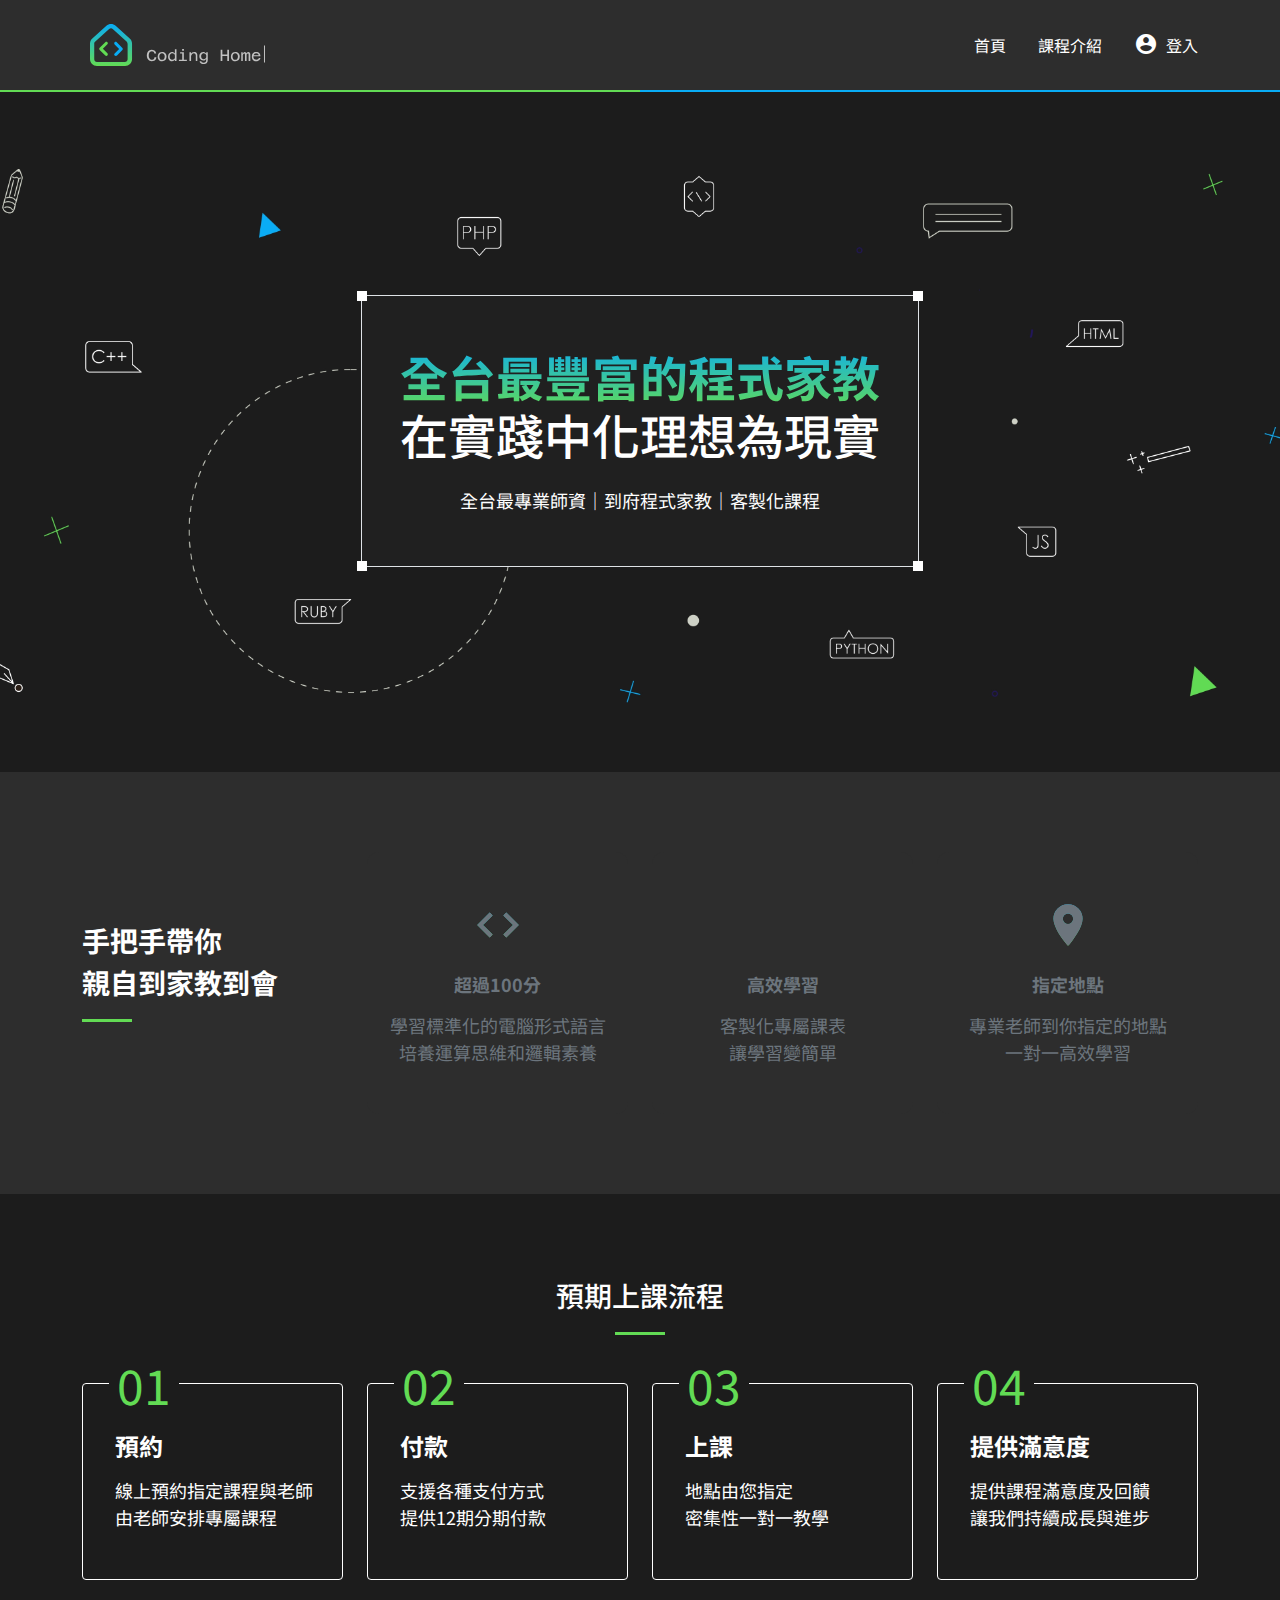
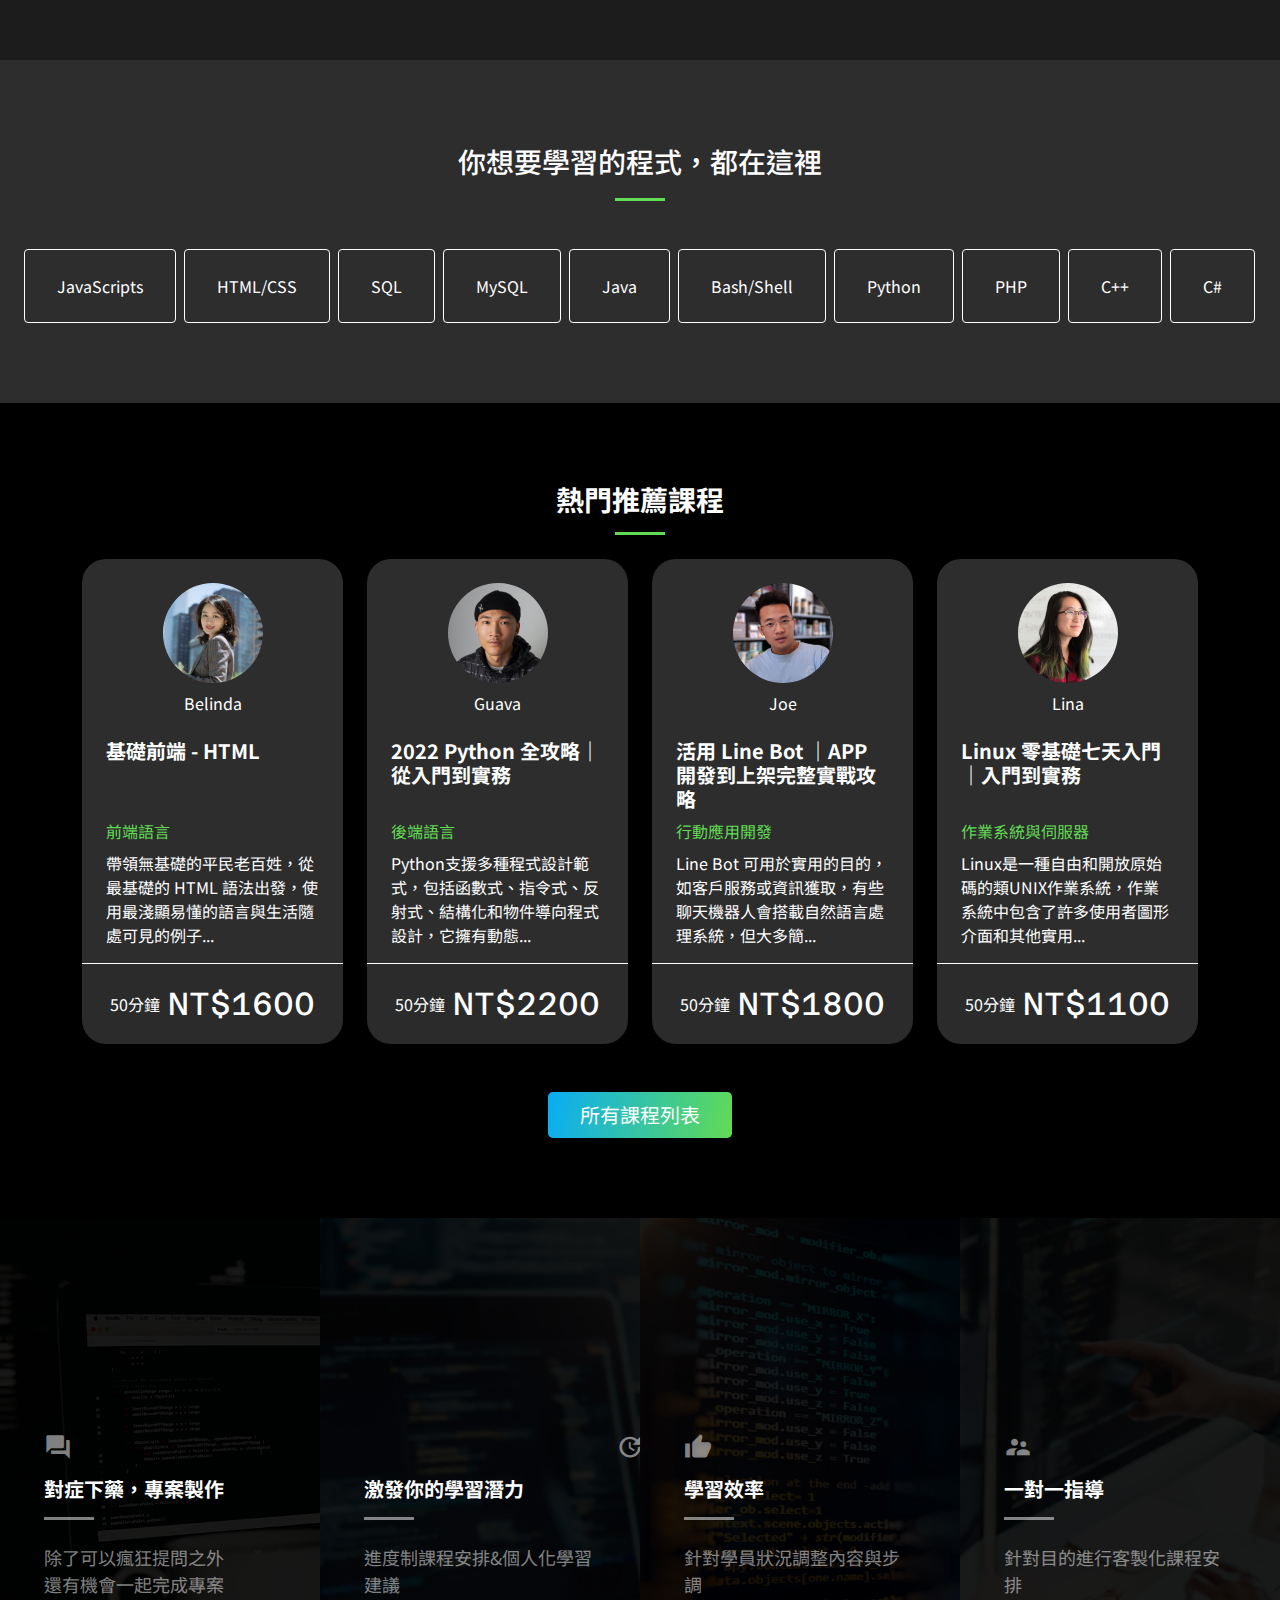
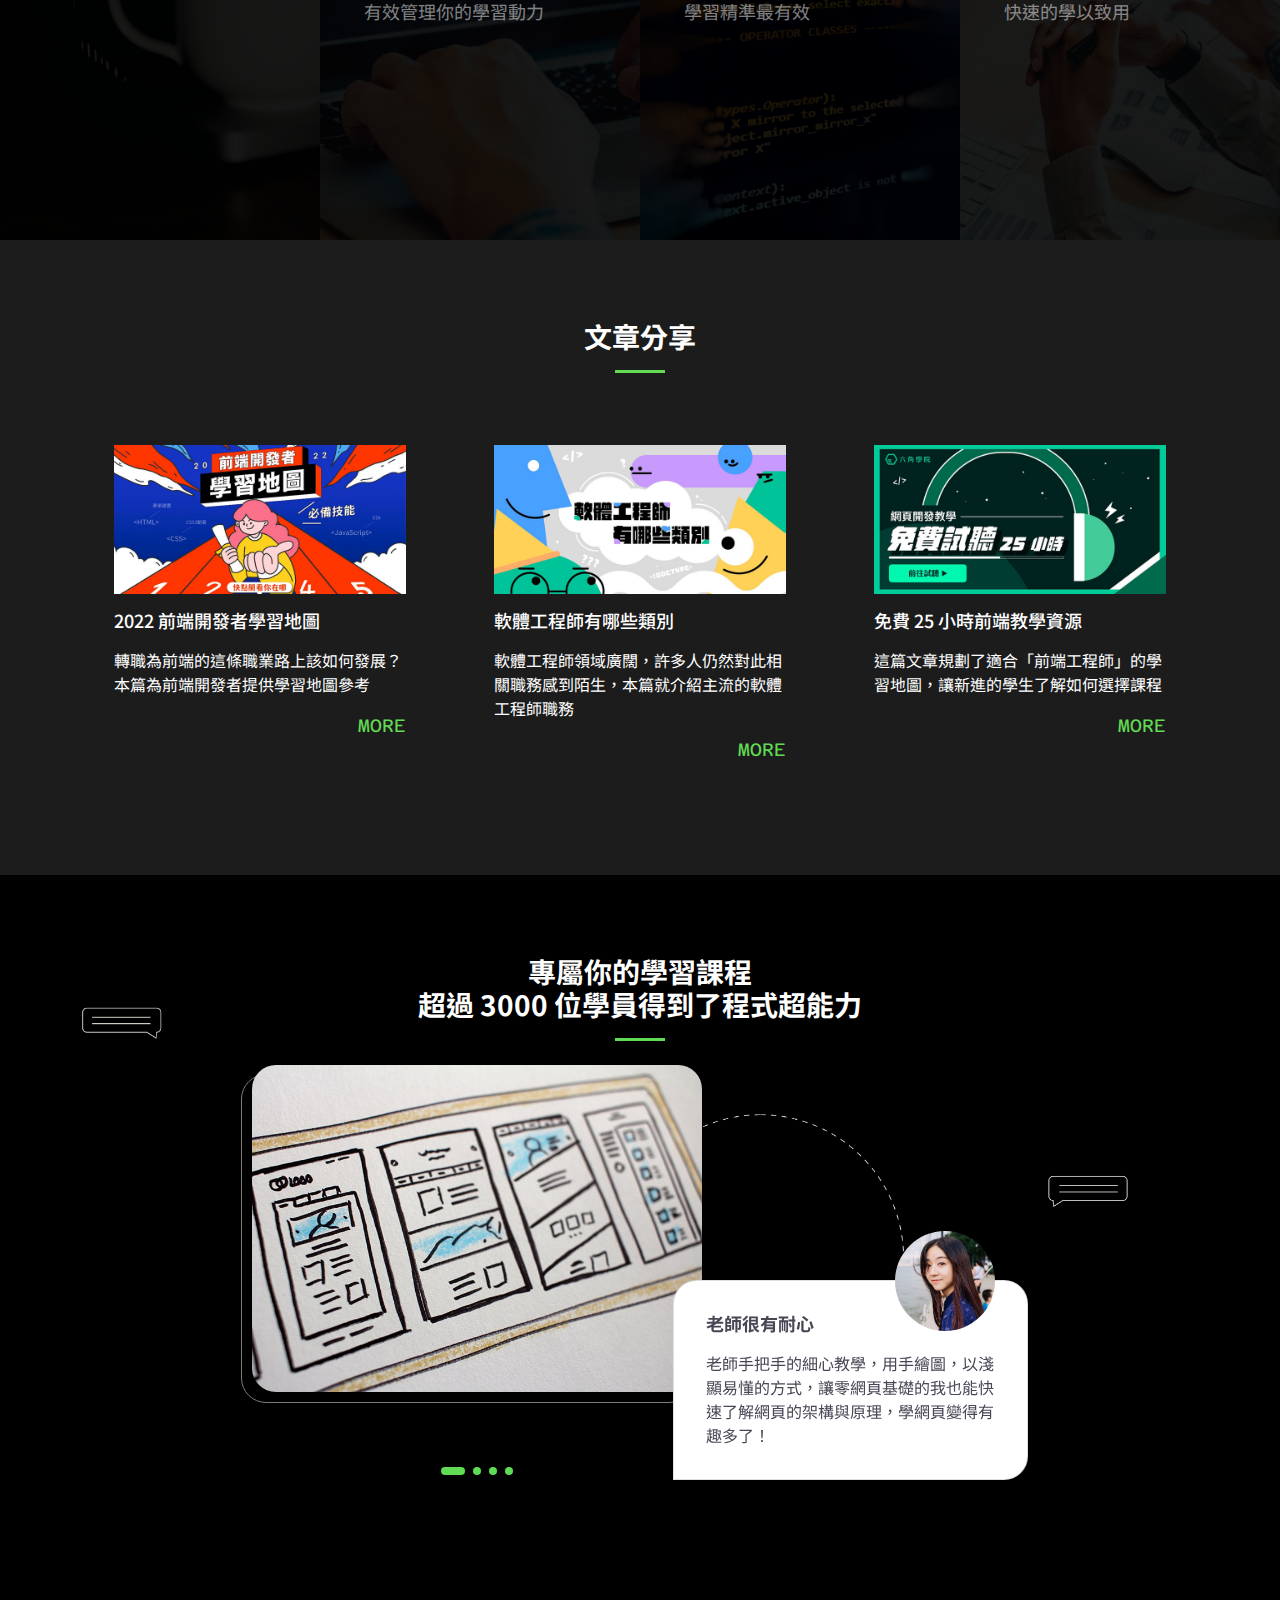
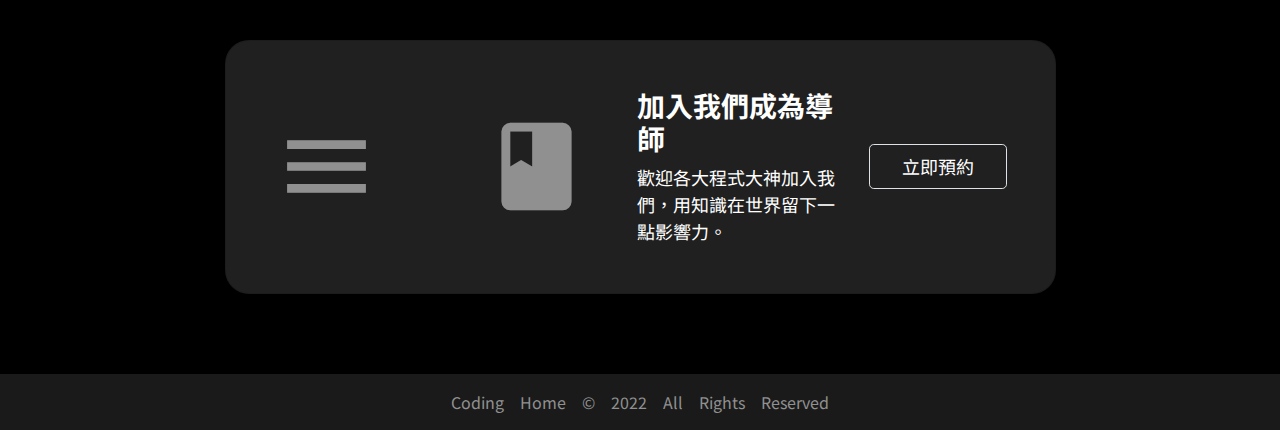
<file: index.html>
<!DOCTYPE html>
<html lang="en">

  <head>
    <meta charset="UTF-8">
    <meta name="viewport" content="width=device-width, initial-scale=1.0">
    <meta http-equiv="X-UA-Compatible" content="ie=edge">
    <title>Coding Home - 首頁</title>
    <link rel="icon" href="./assets/images/logo2.svg" type="image/x-icon" />
    <link href="https://fonts.googleapis.com/icon?family=Material+Icons"
      rel="stylesheet">
    <link
      rel="stylesheet"
      href="https://cdn.jsdelivr.net/npm/swiper@8/swiper-bundle.min.css"
    />
    <link rel="stylesheet" href="https://cdnjs.cloudflare.com/ajax/libs/font-awesome/5.13.0/css/all.min.css" />
    <link rel="stylesheet" href="./assets/style/all.css">
  </head>

  <body>
    <nav class="navbar navbar-expand-lg navbar-light bg-light py-4 py-lg-2">
      <div class="container">
        <h1 class="navbar-logo mb-0">
          <a href="index.html"><img src="./assets/images/logo2.svg" alt="logo" class="navbar-brand align-top p-0 w-100"></a>
        </h1>
          <button class="navbar-toggler p-0 border-0" type="button" data-bs-toggle="collapse" data-bs-target="#navbarSupportedContent" aria-controls="navbarSupportedContent" aria-expanded="false" aria-label="Toggle navigation">
            <span class="material-icons text-primary">drag_handle</span>
          </button>
          <div class="collapse navbar-collapse py-1" id="navbarSupportedContent">
            <ul class="navbar-nav me-auto mb-0 py-2 w-100 justify-content-md-end gap-lg-5">
              <li class="nav-item py-1">
                <a class="nav-link text-white text-center px-0" aria-current="page" href="index.html">首頁</a>
              </li>
              <li class="nav-item py-1">
                <a class="nav-link text-white text-center px-0" href="course.html">課程介紹</a>
              </li>
              <li class="nav-item py-1">
                <a class="nav-link text-white text-center px-0" href="#">
                  <span class="material-icons align-top me-1">
                    account_circle
                  </span>  
                  登入
                </a>
              </li>
          </div>
      </div>
    </nav>

    <main>
  <!-- 全台最豐富的程式家教 -->
  <section class="banner">
      <div class="container">
        <div class="row g-0">
          <div class="banner__content bg-gray col-lg-6 col-12 text-white text-center border mx-auto position-relative">
              <h2 class="banner__title mb-4">
                <span class="text-gradient fw-bold">全台最豐富的程式家教</span>
                <br>
                在實踐中化理想為現實
              </h2>
              <p class="banner__para mb-0">全台最專業師資｜到府程式家教｜客製化課程</p>
              <div class="square position-absolute bg-white bottom-0 end-0"></div>
              <div class="square position-absolute bg-white bottom-0 end-100"></div>
              <div class="square position-absolute bg-white bottom-100 end-0"></div>
              <div class="square position-absolute bg-white bottom-100 end-100"></div>
            </div>
        </div>
      </div>
  </section>
  <!-- 手把手帶你 親自到家教到會 -->
  <section class="feature bg-light">
    <div class="container pd-set">
      <div class="row justify-content-center align-items-center gy-lg-3 px-lg-8 px-xl-0">
        <h2 class="feature__title col-xl-3 col-lg-6 col-12 title--underline text-center text-lg-center text-xl-start text-white fw-bold lh-base mb-4">手把手帶你
          <br>
          親自到家教到會
        </h2>
        <div class="col-xl-3 col-lg-6 mb-lg-0 mb-4">
          <li class="card w-100 border-0 py-7">
            <div class="card-body text-center">
              <span class="material-icons md-50 text-gradient mb-4">
                code
              </span>
              <h3 class="card-title mb-3 fw-bold">超過100分</h3>
              <p class="card-text">學習標準化的電腦形式語言<br>培養運算思維和邏輯素養</p>
            </div>
          </li>
        </div>
        <div class="col-xl-3 col-lg-6 mb-lg-0 mb-4">
          <li class="card w-100 border-0 py-7">
            <div class="card-body text-center">
              <span class="material-icons md-50 text-gradient mb-4">
                rocket_launch
              </span>
              <h3 class="card-title mb-3 fw-bold">高效學習</h3>
              <p class="card-text">客製化專屬課表<br>讓學習變簡單</p>
            </div>
          </li>
        </div>
        <div class="col-xl-3 col-lg-6 mb-lg-0 mb-4">
          <li class="card w-100 border-0 py-7">
            <div class="card-body text-center">
              <span class="material-icons md-50 text-gradient mb-4">
                location_on
              </span>
              <h3 class="card-title mb-3 fw-bold">指定地點</h3>
              <p class="card-text">專業老師到你指定的地點<br>一對一高效學習</p>
            </div>
          </li>
        </div>
      </div>
    </div>
  </section>
  <!-- 預期上課流程 -->
  <section class="procedure bg-dark">
    <div class="container pd-set">
      <div class="row">
        <div class="col-12 text-white">
          <h2 class="title--underline text-center mb-7 lh-base">預期上課流程</h2>
          <ul class="list-unstyled mb-0 d-flex flex-column flex-lg-row gap-7 gap-lg-4">
            <li class="card py-7 w-100 bg-dark border-white">
              <div class="card-number text-primary fs-lg bg-dark position-absolute px-2">01</div>
              <div class="card-body px-3">
                <h3 class="card-title mb-3 fw-bold">預約</h3>
                <p class="card-text">線上預約指定課程與老師<br>由老師安排專屬課程</p>
              </div>
            </li>
            <li class="card py-7 w-100 bg-dark border-white">
              <div class="card-number text-primary fs-lg bg-dark position-absolute px-2">02</div>
              <div class="card-body px-3">
                <h3 class="card-title mb-3 fw-bold">付款</h3>
                <p class="card-text">支援各種支付方式<br>提供12期分期付款</p>
              </div>
            </li>
            <li class="card py-7 w-100 bg-dark border-white">
              <div class="card-number text-primary fs-lg bg-dark position-absolute px-2">03</div>
              <div class="card-body px-3">
                <h3 class="card-title mb-3 fw-bold">上課</h3>
                <p class="card-text">地點由您指定<br>密集性一對一教學</p>
              </div>
            </li>
            <li class="card py-7 w-100 bg-dark border-white">
              <div class="card-number text-primary fs-lg bg-dark position-absolute px-2">04</div>
              <div class="card-body px-3">
                <h3 class="card-title mb-3 fw-bold">提供滿意度</h3>
                <p class="card-text">提供課程滿意度及回饋<br>讓我們持續成長與進步</p>
              </div>
            </li>
          </ul>
        </div>
      </div>
    </div>
  </section>
  <!-- 你想要學習的程式，都在這裡 -->
  <section class="program bg-light">
    <div class="container-fluid pd-set px-lg-4">
      <h2 class="title--underline lh-base text-white text-center mb-4 mb-lg-7 px-7 px-md-0">你想要學習的程式，都在這裡</h2>
      <div class="btn-scrollbar d-flex gap-2">
        <div class="btn p-3 py-lg-4 px-lg-5">JavaScripts</div>
        <div class="btn p-3 py-lg-4 px-lg-5">HTML/CSS</div>
        <div class="btn p-3 py-lg-4 px-lg-5">SQL</div>
        <div class="btn p-3 py-lg-4 px-lg-5">MySQL</div>
        <div class="btn p-3 py-lg-4 px-lg-5">Java</div>
        <div class="btn p-3 py-lg-4 px-lg-5">Bash/Shell</div>
        <div class="btn p-3 py-lg-4 px-lg-5">Python</div>
        <div class="btn p-3 py-lg-4 px-lg-5">PHP</div>
        <div class="btn p-3 py-lg-4 px-lg-5">C++</div>
        <div class="btn p-3 py-lg-4 px-lg-5">C#</div>
        <div class="btn p-3 py-lg-4 px-lg-5">Ruby</div>
        <div class="btn p-3 py-lg-4 px-lg-5">Swift</div>
        <div class="btn p-3 py-lg-4 px-lg-5">JavaScripts</div>
        <div class="btn p-3 py-lg-4 px-lg-5">HTML/CSS</div>
        <div class="btn p-3 py-lg-4 px-lg-5">SQL</div>
        <div class="btn p-3 py-lg-4 px-lg-5">MySQL</div>
        <div class="btn p-3 py-lg-4 px-lg-5">Java</div>
        <div class="btn p-3 py-lg-4 px-lg-5">Bash/Shell</div>
        <div class="btn p-3 py-lg-4 px-lg-5">Python</div>
        <div class="btn p-3 py-lg-4 px-lg-5">PHP</div>
        <div class="btn p-3 py-lg-4 px-lg-5">C++</div>
        <div class="btn p-3 py-lg-4 px-lg-5">C#</div>
        <div class="btn p-3 py-lg-4 px-lg-5">Ruby</div>
        <div class="btn p-3 py-lg-4 px-lg-5">Swift</div>
      </div>
    </div>
  </section>
  <!-- 熱門推薦課程 -->
  <section class="course bg-black">
    <div class="container pd-set">
      <h2 class="title--underline mb-4 text-white text-center fw-bold">熱門推薦課程</h2>
      <ul class="row list-unstyled mb-7 gy-3 px-xl-0 px-lg-8">
        <div class="col-12 col-md-6 col-xl-3">
          <li class="card bg-light pt-4 border-0 h-100">
            <div class="mb-4 d-flex flex-column align-items-center">
              <img src="./assets/images/teacher01.jpg" alt="teacher01" class="card-img-top w-auto rounded-circle mb-2" height="100px">
              <p class="mb-0 text-white text-center">Belinda</p>
            </div>
            <div class="card-body text-white px-5 px-lg-4 pb-3">
              <h3 class="fs-6 card-title fw-bold mb-xl-5 pb-md-4">基礎前端 - HTML</h3>
              <p class="text-primary mb-2">前端語言</p>
              <p class="mb-0">帶領無基礎的平民老百姓，從最基礎的 HTML 語法出發，使用最淺顯易懂的語言與生活隨處可見的例子...</p>
            </div>
            <div class="card-footer border-white py-3">
              <p class="text-white text-center mb-0">50分鐘<span class="price ms-2 text-Azeret">NT$1600</span></p>
            </div>
          </li>
        </div>
        <div class="col-12 col-md-6 col-xl-3">
          <li class="card bg-light pt-4 border-0 h-100">
            <div class="mb-4 d-flex flex-column align-items-center">
              <img src="./assets/images/teacher02.jpg" alt="teacher01" class="card-img-top w-auto rounded-circle mb-2" height="100px">
              <p class="mb-0 text-white text-center">Guava</p>
            </div>
            <div class="card-body text-white px-5 px-lg-4 pb-3">
              <h3 class="fs-6 card-title fw-bold mb-lg-5">2022 Python 全攻略｜從入門到實務</h3>
              <p class="text-primary mb-2">後端語言</p>
              <p class="mb-0">Python支援多種程式設計範式，包括函數式、指令式、反射式、結構化和物件導向程式設計，它擁有動態...</p>
            </div>
            <div class="card-footer border-white py-3">
              <p class="text-white text-center mb-0">50分鐘<span class="price ms-2 text-Azeret">NT$2200</span></p>
            </div>
          </li>
        </div>
        <div class="col-12 col-md-6 col-xl-3">
          <li class="card bg-light pt-4 border-0 h-100">
            <div class="mb-4 d-flex flex-column align-items-center">
              <img src="./assets/images/teacher03.jpg" alt="teacher01" class="card-img-top w-auto rounded-circle mb-2" height="100px">
              <p class="mb-0 text-white text-center">Joe</p>
            </div>
            <div class="card-body text-white px-5 px-lg-4 pb-3">
              <h3 class="fs-6 card-title fw-bold mb-lg-2 mb-xxl-5">活用 Line Bot ｜APP 開發到上架完整實戰攻略</h3>
              <p class="text-primary mb-2">行動應用開發</p>
              <p class="mb-0">Line Bot 可用於實用的目的，如客戶服務或資訊獲取，有些聊天機器人會搭載自然語言處理系統，但大多簡...</p>
            </div>
            <div class="card-footer border-white py-3">
              <p class="text-white text-center mb-0">50分鐘<span class="price ms-2 text-Azeret">NT$1800</span></p>
            </div>
          </li>
        </div>
        <div class="col-12 col-md-6 col-xl-3">
          <li class="card bg-light pt-4 border-0 h-100">
            <div class="mb-4 d-flex flex-column align-items-center">
              <img src="./assets/images/teacher04.jpg" alt="teacher01" class="card-img-top w-auto rounded-circle mb-2" height="100px">
              <p class="mb-0 text-white text-center">Lina</p>
            </div>
            <div class="card-body text-white px-5 px-lg-4 pb-3">
              <h3 class="fs-6 card-title fw-bold mb-lg-5">Linux 零基礎七天入門｜入門到實務</h3>
              <p class="text-primary mb-2">作業系統與伺服器</p>
              <p class="mb-0">Linux是一種自由和開放原始碼的類UNIX作業系統，作業系統中包含了許多使用者圖形介面和其他實用...</p>
            </div>
            <div class="card-footer border-white py-3">
              <p class="text-white text-center mb-0">50分鐘<span class="price ms-2 text-Azeret">NT$1100</span></p>
            </div>
          </li>
        </div>
      </ul>
      <div class="d-flex justify-content-center">
        <button class="btn-lg btn-primary border-0 px-5 gradient-custom text-white">所有課程列表</button>
      </div>
    </div>
  </section>
  <!-- 對症下藥，專案製作 -->
  <section>
    <div class="overlay container-fluid px-0">
      <ul class="row list-unstyled g-0 mb-0">
        <li class="overlay__list col-12 col-lg-3">
          <div class="card overlay-card border-0 h-100 rounded-0">
            <div class="card-body rounded-0">
              <span class="material-icons md-28 text-center text-lg-start d-block mb-3">
                question_answer
              </span>
              <h3 class="card-title title--underline text-white text-center text-lg-start fs-lg-6 fs-xxl-4 mb-4 fw-bold">對症下藥，專案製作</h3>
              <div class="card-text text-center text-lg-start fs-7">除了可以瘋狂提問之外<br>還有機會一起完成專案</div>
            </div>
          </div>
        </li>
        <li class="overlay__list col-12 col-lg-3">
          <div class="card overlay-card border-0 h-100 rounded-0">
            <div class="card-body rounded-0">
              <span class="material-icons md-28 text-center text-lg-start d-block mb-3">
                tips_and_updates
              </span>
              <h3 class="card-title title--underline text-white text-center text-lg-start fs-lg-6 fs-xxl-4 mb-4 fw-bold">激發你的學習潛力</h3>
              <div class="card-text text-center text-lg-start fs-7">進度制課程安排&個人化學習建議<br>有效管理你的學習動力</div>
            </div>
          </div>
        </li>
        <li class="overlay__list col-12 col-lg-3">
          <div class="card overlay-card border-0 h-100 rounded-0">
            <div class="card-body rounded-0">
              <span class="material-icons md-28 text-center text-lg-start d-block mb-3">
                thumb_up
              </span>
              <h3 class="card-title title--underline text-white text-center text-lg-start fs-lg-6 fs-xxl-4 mb-4 fw-bold">學習效率</h3>
              <div class="card-text text-center text-lg-start fs-7">針對學員狀況調整內容與步調<br>學習精準最有效</div>
            </div>
          </div>
        </li>
        <li class="overlay__list col-12 col-lg-3">
          <div class="card overlay-card border-0 h-100 rounded-0">
            <div class="card-body rounded-0">
              <span class="material-icons md-28 text-center text-lg-start d-block mb-3">
                supervisor_account
              </span>
              <h3 class="card-title title--underline text-white text-center text-lg-start fs-lg-6 fs-xxl-4 mb-4 fw-bold">一對一指導</h3>
              <div class="card-text text-center text-lg-start fs-7">針對目的進行客製化課程安排<br>快速的學以致用</div>
            </div>
          </div>
        </li>
      </ul>
    </div>
  </section>
  <!-- 文章分享 -->
  <section class="article bg-dark">
    <div class="container pd-set">
      <h2 class="title--underline text-center text-white mb-6 fw-bold">文章分享</h2>
      <ul class="row list-unstyled mb-0 gx-4 gy-4 justify-content-center">
        <div class="col-lg-4 col-md-8">
          <li class="card bg-dark border-0 p-lg-5 position-relative">
            <div class="squareRounded squareRounded-topLeft position-absolute top-0 start-0"></div>
            <div class="squareRounded squareRounded-topRight position-absolute top-0 end-0"></div>
            <div class="squareRounded squareRounded-bottomLeft position-absolute bottom-0 start-0"></div>
            <div class="squareRounded squareRounded-bottomRight position-absolute bottom-0 end-0"></div>
            <img src="./assets/images/article01.jpg" alt="article-image-01" class="card-img-top mb-3 rounded-0">
            <h3 class="card-title mb-3 fs-7 text-white">2022 前端開發者學習地圖</h3>
            <p class="card-text text-white">轉職為前端的這條職業路上該如何發展？本篇為前端開發者提供學習地圖參考</p>
            <a href="#" class="text-end  fs-7 text-decoration-none text-Azeret">MORE</a>
          </li>
        </div>
        <div class="col-lg-4 col-md-8">
          <li class="card bg-dark border-0 p-lg-5">
            <div class="squareRounded squareRounded-topLeft position-absolute top-0 start-0"></div>
            <div class="squareRounded squareRounded-topRight position-absolute top-0 end-0"></div>
            <div class="squareRounded squareRounded-bottomLeft position-absolute bottom-0 start-0"></div>
            <div class="squareRounded squareRounded-bottomRight position-absolute bottom-0 end-0"></div>
            <img src="./assets/images/article02.jpg" alt="article-image-01" class="card-img-top mb-3 rounded-0">
            <h3 class="card-title mb-3 fs-7 text-white">軟體工程師有哪些類別</h3>
            <p class="card-text text-white">軟體工程師領域廣闊，許多人仍然對此相關職務感到陌生，本篇就介紹主流的軟體工程師職務</p>
            <a href="#" class="text-end  fs-7 text-decoration-none text-Azeret">MORE</a>
          </li>
        </div>
        <div class="col-lg-4 col-md-8">
          <li class="card bg-dark border-0 p-lg-5">
            <div class="squareRounded squareRounded-topLeft position-absolute top-0 start-0"></div>
            <div class="squareRounded squareRounded-topRight position-absolute top-0 end-0"></div>
            <div class="squareRounded squareRounded-bottomLeft position-absolute bottom-0 start-0"></div>
            <div class="squareRounded squareRounded-bottomRight position-absolute bottom-0 end-0"></div>
            <img src="./assets/images/article03.jpg" alt="article-image-01" class="card-img-top mb-3 rounded-0">
            <h3 class="card-title mb-3 fs-7 text-white">免費 25 小時前端教學資源</h3>
            <p class="card-text text-white">這篇文章規劃了適合「前端工程師」的學習地圖，讓新進的學生了解如何選擇課程</p>
            <a href="#" class="text-end  fs-7 text-decoration-none text-Azeret">MORE</a>
          </li>
        </div>
      </ul>
    </div>
  </section>

  <!-- swiper -->
<!-- Slider main container -->
  <section class="swiper pd-set">
    <!-- Additional required wrapper -->
    <h2 class="title--underline mb-4 fw-bold text-center text-white">專屬你的學習課程<br>超過 3000 位學員得到了<br>程式超能力</h2>
    <div class="swiper-wrapper mb-5 mb-md-4">
      <!-- Slides -->
      <div class="swiper-slide">
        <div class="container">
          <div class="row justify-content-center align-items-end">
            <div class="col-lg-5 col-12 h-100">
              <div class="swipe-img-border position-relative mb-6">
                <img src="./assets/images/share.jpg" alt="shareing-course image" class="swipe-img img-fluid position-relative">
              </div>
            </div>
            <div class="col-lg-4 col-12 z-index-0">
              <div class="bg-white swipe-comment card position-relative">
                <img src="./assets/images/student01.jpg" alt="student01-img" class="card-img position-absolute top-0 rounded-circle">
                <div class="card-body p-5">
                  <h3 class="card-title mb-3 fs-7 fw-bold">老師很有耐心</h3>
                  <div class="card-text">老師手把手的細心教學，用手繪圖，以淺顯易懂的方式，讓零網頁基礎的我也能快速了解網頁的架構與原理，學網頁變得有趣多了！</div>
                </div>
              </div>
            </div>
          </div>
        </div>
      </div>
      <div class="swiper-slide">
        <div class="container">
          <div class="row justify-content-center align-items-end">
            <div class="col-lg-5 col-12 h-100">
              <div class="swipe-img-border position-relative mb-6">
                <img src="./assets/images/share.jpg" alt="shareing-course image" class="swipe-img img-fluid position-relative">
              </div>
            </div>
            <div class="col-lg-4 col-12 z-index-0">
              <div class="bg-white swipe-comment card position-relative">
                <img src="./assets/images/student02.jpg" alt="student02-img" class="card-img position-absolute top-0 rounded-circle">
                <div class="card-body p-5">
                  <h3 class="card-title mb-3 fs-7 fw-bold">老師很有耐心</h3>
                  <div class="card-text">老師手把手的細心教學，用手繪圖，以淺顯易懂的方式，讓零網頁基礎的我也能快速了解網頁的架構與原理，學網頁變得有趣多了！</div>
                </div>
              </div>
            </div>
          </div>
        </div>
      </div>
      <div class="swiper-slide">
        <div class="container">
          <div class="row justify-content-center align-items-end">
            <div class="col-lg-5 col-12 h-100">
              <div class="swipe-img-border position-relative mb-6">
                <img src="./assets/images/share.jpg" alt="shareing-course image" class="swipe-img img-fluid position-relative">
              </div>
            </div>
            <div class="col-lg-4 col-12 z-index-0">
              <div class="bg-white swipe-comment card position-relative">
                <img src="./assets/images/student03.jpg" alt="student03-img" class="card-img position-absolute top-0 rounded-circle">
                <div class="card-body p-5">
                  <h3 class="card-title mb-3 fs-7 fw-bold">老師很有耐心</h3>
                  <div class="card-text">老師手把手的細心教學，用手繪圖，以淺顯易懂的方式，讓零網頁基礎的我也能快速了解網頁的架構與原理，學網頁變得有趣多了！</div>
                </div>
              </div>
            </div>
          </div>
        </div>
      </div>
      <div class="swiper-slide">
        <div class="container">
          <div class="row justify-content-center align-items-end">
            <div class="col-lg-5 col-12 h-100">
              <div class="swipe-img-border position-relative mb-6">
                <img src="./assets/images/share.jpg" alt="shareing-course image" class="swipe-img img-fluid position-relative">
              </div>
            </div>
            <div class="col-lg-4 col-12 z-index-0">
              <div class="bg-white swipe-comment card position-relative">
                <img src="./assets/images/student04.jpg" alt="student04-img" class="card-img position-absolute top-0 rounded-circle">
                <div class="card-body p-5">
                  <h3 class="card-title mb-3 fs-7 fw-bold">老師很有耐心</h3>
                  <div class="card-text">老師手把手的細心教學，用手繪圖，以淺顯易懂的方式，讓零網頁基礎的我也能快速了解網頁的架構與原理，學網頁變得有趣多了！</div>
                </div>
              </div>
            </div>
          </div>
        </div>
      </div>
    </div>
    <div class="container">
      <div class="row justify-content-center">
        <div class="col-lg-5 col-12 swiper-pagegroup ">
          <div class="d-flex justify-content-center">
            <!-- If we need pagination -->
            <div class="swiper-button-prev">
              <span class="material-icons text-primary">
                west
              </span>
            </div>
            <div class="swiper-pagination"></div>
            
            <!-- If we need navigation buttons -->
              <div class="swiper-button-next">
                <span class="material-icons text-primary">
                  east
                </span>
              </div>
          </div>
        </div>
        <div class="col-lg-4"></div>
      </div>
    </div>
  </section>
  <!-- 加入我們成為導師 -->
  <section class="join bg-black">
    <div class="container pd-set">
      <div class="row justify-content-center">
        <div class="col-lg-9 col-md-8 col-12">
          <div class="card bg-gray flex-lg-row p-lg-7 px-4 py-6 p align-items-center justify-content-between">
            <span class="material-icons mb-lg-0 mb-4 me-lg-7 text-white opacity-50 text-center text-lg-start">
              menu_book
            </span>
            <div class="card-body me-0 me-lg-5">
              <h3 class="card-title fw-bold mb-4 mb-lg-2 text-white text-center text-lg-start">加入我們成為導師</h3>
              <p class="card-text mb-5 mb-lg-0 text-white fs-lg-7 text-center text-lg-start">歡迎各大程式大神加入我們，用知識在世界留下一點影響力。</p>
            </div>
            <div class="btn btn-lg border px-5 fs-7">立即預約</div>
          </div>
        </div>
      </div>
    </div>
  </section>
</main>

    <footer class="footer">
      <p class="copyright py-3 text-center mb-0">Coding　Home　©　2022　All　Rights　Reserved</p>
    </footer>
    <script src="https://cdn.jsdelivr.net/npm/swiper@8/swiper-bundle.min.js"></script>
    <script src="./assets/js/vendors.js"></script>
    <script src="./assets/js/all.js"></script>
  </body>

</html>
</file>
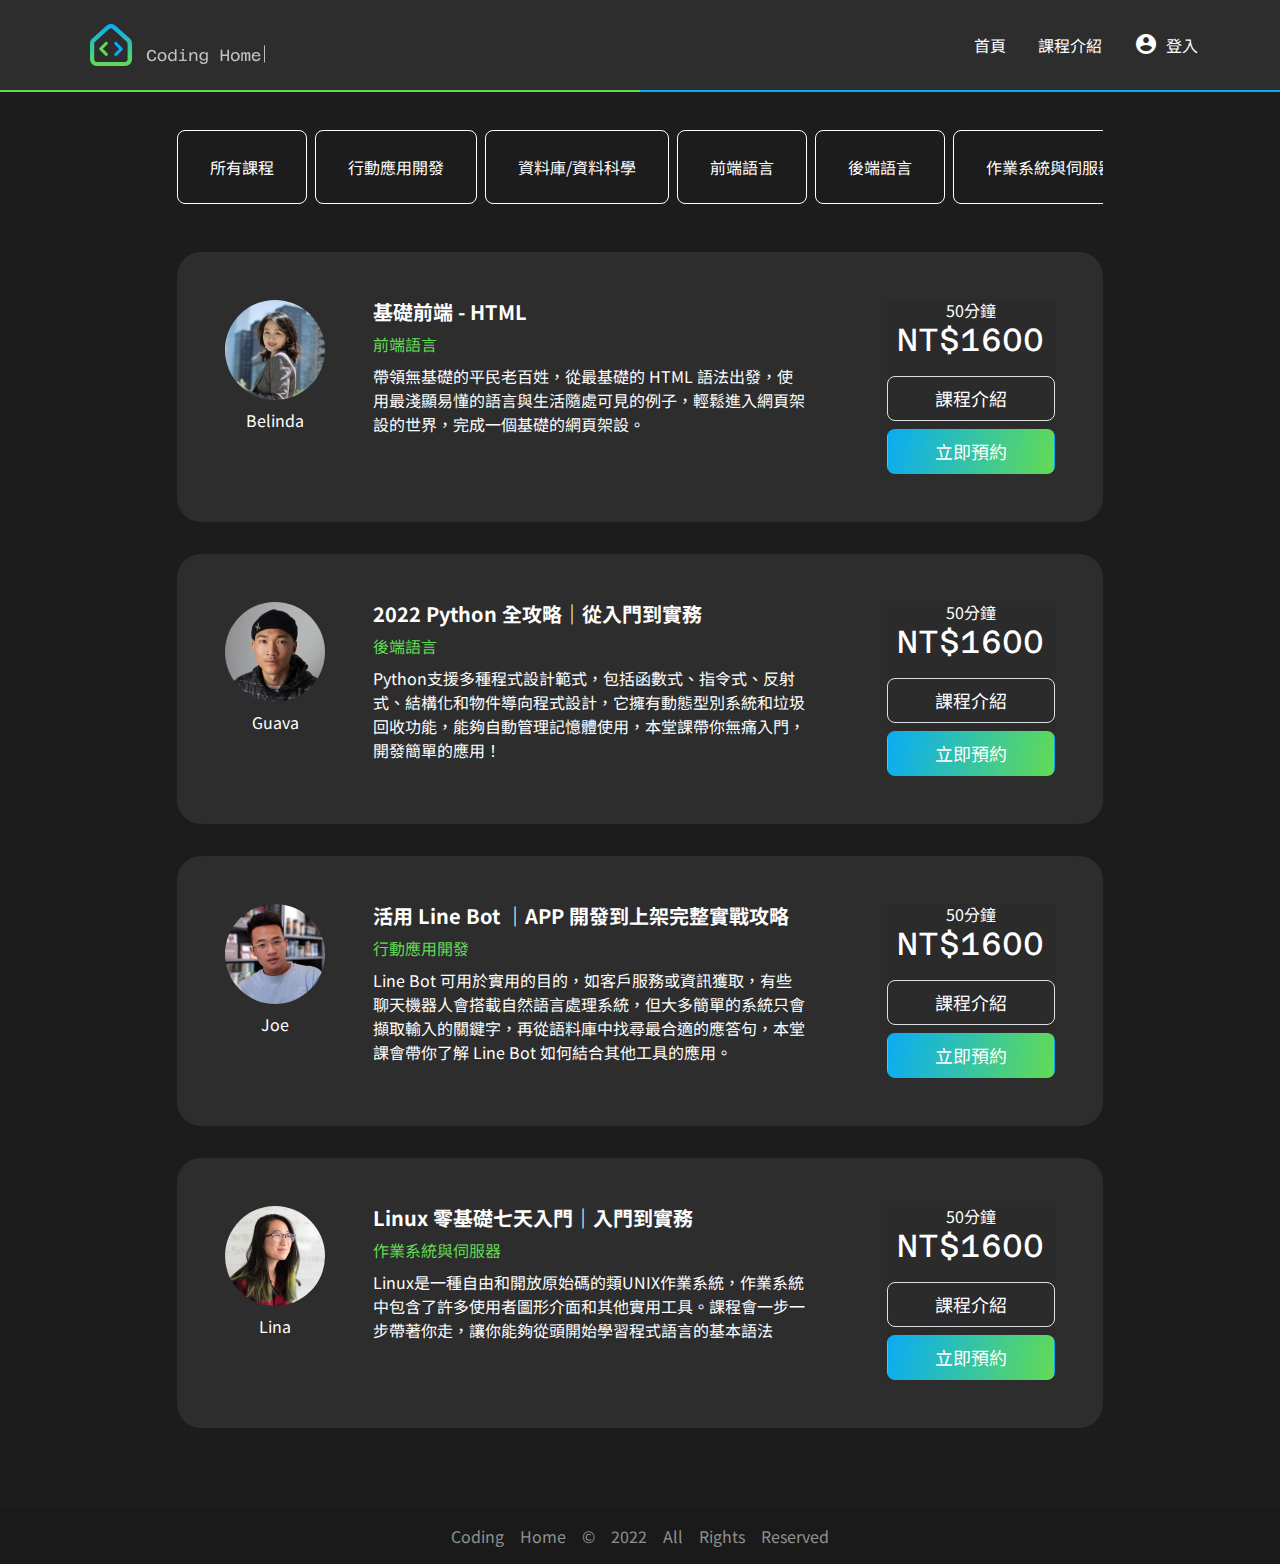
<file: course.html>
<!DOCTYPE html>
<html lang="en">

  <head>
    <meta charset="UTF-8">
    <meta name="viewport" content="width=device-width, initial-scale=1.0">
    <meta http-equiv="X-UA-Compatible" content="ie=edge">
    <title>Coding Home - 課程介紹</title>
    <link rel="icon" href="./assets/images/logo2.svg" type="image/x-icon" />
    <link href="https://fonts.googleapis.com/icon?family=Material+Icons"
      rel="stylesheet">
    <link
      rel="stylesheet"
      href="https://cdn.jsdelivr.net/npm/swiper@8/swiper-bundle.min.css"
    />
    <link rel="stylesheet" href="https://cdnjs.cloudflare.com/ajax/libs/font-awesome/5.13.0/css/all.min.css" />
    <link rel="stylesheet" href="./assets/style/all.css">
  </head>

  <body>
    <nav class="navbar navbar-expand-lg navbar-light bg-light py-4 py-lg-2">
      <div class="container">
        <h1 class="navbar-logo mb-0">
          <a href="index.html"><img src="./assets/images/logo2.svg" alt="logo" class="navbar-brand align-top p-0 w-100"></a>
        </h1>
          <button class="navbar-toggler p-0 border-0" type="button" data-bs-toggle="collapse" data-bs-target="#navbarSupportedContent" aria-controls="navbarSupportedContent" aria-expanded="false" aria-label="Toggle navigation">
            <span class="material-icons text-primary">drag_handle</span>
          </button>
          <div class="collapse navbar-collapse py-1" id="navbarSupportedContent">
            <ul class="navbar-nav me-auto mb-0 py-2 w-100 justify-content-md-end gap-lg-5">
              <li class="nav-item py-1">
                <a class="nav-link text-white text-center px-0" aria-current="page" href="index.html">首頁</a>
              </li>
              <li class="nav-item py-1">
                <a class="nav-link text-white text-center px-0" href="course.html">課程介紹</a>
              </li>
              <li class="nav-item py-1">
                <a class="nav-link text-white text-center px-0" href="#">
                  <span class="material-icons align-top me-1">
                    account_circle
                  </span>  
                  登入
                </a>
              </li>
          </div>
      </div>
    </nav>

    
<section class="intro bg-dark">
    <div class="container pd-set pd-lg-6 pt-6">
        <div class="row justify-content-center">
          <div class="col-xl-10 col-lg-12">          
              <div class="btn-scrollbar d-flex gap-2 mb-lg-7 mb-4">
                  <div class="btn p-3 py-lg-4 px-lg-5 flex-shrink-0">所有課程</div>
                  <div class="btn p-3 py-lg-4 px-lg-5 flex-shrink-0">行動應用開發</div>
                  <div class="btn p-3 py-lg-4 px-lg-5 flex-shrink-0">資料庫/資料科學</div>
                  <div class="btn p-3 py-lg-4 px-lg-5 flex-shrink-0">前端語言</div>
                  <div class="btn p-3 py-lg-4 px-lg-5 flex-shrink-0">後端語言</div>
                  <div class="btn p-3 py-lg-4 px-lg-5 flex-shrink-0">作業系統與伺服器</div>
              </div>
            </div>
        </div>
        <ul class="row list-unstyled gy-4 gy-lg-5 mb-0 justify-content-center">
          <div class="col-xl-10 col-lg-12 col-md-6">
            <li class="card flex-lg-row bg-light pt-4 border-0 h-100 p-lg-7">
                <div class="mb-4 d-flex flex-column align-items-center">
                    <img src="./assets/images/teacher01.jpg" alt="teacher01" class="card-img-top w-auto rounded-circle mb-2" height="100px">
                    <p class="mb-0 text-white text-center">Belinda</p>
                </div>
                <div class="card-body text-white px-4 px-lg-7 mb-7 mb-lg-0 me-lg-5">
                    <h3 class="fs-6 card-title fw-bold">基礎前端 - HTML</h3>
                    <p class="text-primary mb-2">前端語言</p>
                    <p class="mb-0">帶領無基礎的平民老百姓，從最基礎的 HTML 語法出發，使用最淺顯易懂的語言與生活隨處可見的例子，輕鬆進入網頁架設的世界，完成一個基礎的網頁架設。</p>
                </div>
                <div class="card-footer py-3 py-lg-0 lh-sm">
                    <p class="text-white text-center mb-3">50分鐘<span class="price ms-2 ms-lg-0 text-Azeret">NT$1600</span></p>
                    <div class="d-flex d-lg-block px-4 px-lg-0 gap-2">
                        <div class="btn border text-white d-block mb-2 w-100 py-2 fs-7">課程介紹</div>
                        <div class="btn gradient-custom text-white d-block mb-2 mb-lg-0 w-100 py-2 fs-7">立即預約</div>
                    </div>
                </div>
            </li>
          </div>
          <div class="col-xl-10 col-lg-12 col-md-6">
            <li class="card flex-lg-row bg-light pt-4 border-0 h-100 p-lg-7">
              <div class="mb-4 d-flex flex-column align-items-center">
                <img src="./assets/images/teacher02.jpg" alt="teacher01" class="card-img-top w-auto rounded-circle mb-2" height="100px">
                <p class="mb-0 text-white text-center">Guava</p>
              </div>
              <div class="card-body text-white px-4 px-lg-7 mb-7 mb-lg-0 me-lg-5">
                <h3 class="fs-6 card-title fw-bold">2022 Python 全攻略｜從入門到實務</h3>
                <p class="text-primary mb-2">後端語言</p>
                <p class="mb-0">Python支援多種程式設計範式，包括函數式、指令式、反射式、結構化和物件導向程式設計，它擁有動態型別系統和垃圾回收功能，能夠自動管理記憶體使用，本堂課帶你無痛入門，開發簡單的應用！</p>
              </div>
              <div class="card-footer py-3 py-lg-0 lh-sm">
                <p class="text-white text-center mb-3">50分鐘<span class="price ms-2 ms-lg-0 text-Azeret">NT$1600</span></p>
                <div class="d-flex d-lg-block px-4 px-lg-0 gap-2">
                    <div class="btn border text-white d-block mb-2 w-100 py-2 fs-7">課程介紹</div>
                    <div class="btn gradient-custom text-white d-block mb-2 mb-lg-0 w-100 py-2 fs-7">立即預約</div>
                </div>
            </div>
            </li>
          </div>
          <div class="col-xl-10 col-lg-12 col-md-6">
            <li class="card flex-lg-row bg-light pt-4 border-0 h-100 p-lg-7">
              <div class="mb-4 d-flex flex-column align-items-center">
                <img src="./assets/images/teacher03.jpg" alt="teacher01" class="card-img-top w-auto rounded-circle mb-2" height="100px">
                <p class="mb-0 text-white text-center">Joe</p>
              </div>
              <div class="card-body text-white px-4 px-lg-7 mb-7 mb-lg-0 me-lg-5">
                <h3 class="fs-6 card-title fw-bold">活用 Line Bot ｜APP 開發到上架完整實戰攻略</h3>
                <p class="text-primary mb-2">行動應用開發</p>
                <p class="mb-0">Line Bot 可用於實用的目的，如客戶服務或資訊獲取，有些聊天機器人會搭載自然語言處理系統，但大多簡單的系統只會擷取輸入的關鍵字，再從語料庫中找尋最合適的應答句，本堂課會帶你了解 Line Bot 如何結合其他工具的應用。</p>
              </div>
              <div class="card-footer py-3 py-lg-0 lh-sm">
                <p class="text-white text-center mb-3">50分鐘<span class="price ms-2 ms-lg-0 text-Azeret">NT$1600</span></p>
                <div class="d-flex d-lg-block px-4 px-lg-0 gap-2">
                    <div class="btn border text-white d-block mb-2 w-100 py-2 fs-7">課程介紹</div>
                    <div class="btn gradient-custom text-white d-block mb-2 mb-lg-0 w-100 py-2 fs-7">立即預約</div>
                </div>
            </div>
            </li>
          </div>
          <div class="col-xl-10 col-lg-12 col-md-6 col-12">
            <li class="card flex-lg-row bg-light pt-4 border-0 h-100 p-lg-7">
              <div class="mb-4 d-flex flex-column align-items-center">
                <img src="./assets/images/teacher04.jpg" alt="teacher01" class="card-img-top w-auto rounded-circle mb-2" height="100px">
                <p class="mb-0 text-white text-center">Lina</p>
              </div>
              <div class="card-body text-white px-4 px-lg-7 mb-7 mb-lg-0 me-lg-5">
                <h3 class="fs-6 card-title fw-bold">Linux 零基礎七天入門｜入門到實務</h3>
                <p class="text-primary mb-2">作業系統與伺服器</p>
                <p class="mb-0">Linux是一種自由和開放原始碼的類UNIX作業系統，作業系統中包含了許多使用者圖形介面和其他實用工具。課程會一步一步帶著你走，讓你能夠從頭開始學習程式語言的基本語法</p>
              </div>
              <div class="card-footer py-3 py-lg-0 lh-sm">
                <p class="text-white text-center mb-3">50分鐘<span class="price ms-2 ms-lg-0 text-Azeret">NT$1600</span></p>
                <div class="d-flex d-lg-block px-4 px-lg-0 gap-2">
                    <div class="btn border text-white d-block mb-2 w-100 py-2 fs-7">課程介紹</div>
                    <div class="btn gradient-custom text-white d-block mb-2 mb-lg-0 w-100 py-2 fs-7">立即預約</div>
                </div>
            </div>
            </li>
          </div>
        </ul>
      </div>
</section>


    <footer class="footer">
      <p class="copyright py-3 text-center mb-0">Coding　Home　©　2022　All　Rights　Reserved</p>
    </footer>
    <script src="https://cdn.jsdelivr.net/npm/swiper@8/swiper-bundle.min.js"></script>
    <script src="./assets/js/vendors.js"></script>
    <script src="./assets/js/all.js"></script>
  </body>

</html>
</file>
<file: assets/style/all.css>
@import url("https://fonts.googleapis.com/css2?family=Azeret+Mono&family=Noto+Sans+TC:wght@400;700&display=swap");
h1, .h1 {
  font-size: 0 !important;
}

.text-gradient {
  background-image: -webkit-gradient(linear, left top, left bottom, from(#09ACF5), to(#62DB54));
  background-image: -o-linear-gradient(top, #09ACF5, #62DB54);
  background-image: linear-gradient(180deg, #09ACF5, #62DB54);
  -webkit-background-clip: text;
          background-clip: text;
  color: transparent;
}

.text-Azeret {
  font-family: 'Azeret Mono', monospace;
}

@media (min-width: 992px) {
  .title--underline {
    font-size: 28px;
  }
}

.title--underline::after {
  content: "";
  display: block;
  margin: 0 auto;
  margin-top: 16px;
  width: 50px;
  height: 3px;
  background: #62DB54;
}

.material-icons.md-50 {
  font-size: 50px;
}

.material-icons.md-28 {
  font-size: 28px;
}

.pd-set {
  padding-top: 40px;
  padding-bottom: 40px;
}

@media (min-width: 992px) {
  .pd-set {
    padding-top: 80px;
    padding-bottom: 80px;
  }
}

.fs-lg {
  font-size: 48px;
}

.gradient-custom {
  background-image: -o-linear-gradient(346deg, #09ACF5, #62DB54);
  background-image: linear-gradient(104deg, #09ACF5, #62DB54);
}

.object-fit-cover {
  -o-object-fit: cover;
     object-fit: cover;
}

.opacity-50 {
  opacity: 0.5;
}

.squareRounded {
  width: 32px;
  height: 32px;
  display: none;
}

.squareRounded-topLeft {
  border-top-left-radius: 10px;
  border-top: 1px solid #62DB54;
  border-left: 1px solid #62DB54;
}

.squareRounded-topRight {
  border-top-right-radius: 10px;
  border-top: 1px solid #62DB54;
  border-right: 1px solid #62DB54;
}

.squareRounded-bottomLeft {
  border-bottom-left-radius: 10px;
  border-bottom: 1px solid #62DB54;
  border-left: 1px solid #62DB54;
}

.squareRounded-bottomRight {
  border-bottom-right-radius: 10px;
  border-bottom: 1px solid #62DB54;
  border-right: 1px solid #62DB54;
}

.z-index-0 {
  z-index: 0;
}

.flex-shrink-0 {
  -ms-flex-negative: 0;
      flex-shrink: 0;
}

/*!
 * Bootstrap v5.0.2 (https://getbootstrap.com/)
 * Copyright 2011-2021 The Bootstrap Authors
 * Copyright 2011-2021 Twitter, Inc.
 * Licensed under MIT (https://github.com/twbs/bootstrap/blob/main/LICENSE)
 */
:root {
  --bs-blue: #0d6efd;
  --bs-indigo: #6610f2;
  --bs-purple: #6f42c1;
  --bs-pink: #d63384;
  --bs-red: #dc3545;
  --bs-orange: #fd7e14;
  --bs-yellow: #ffc107;
  --bs-green: #198754;
  --bs-teal: #20c997;
  --bs-cyan: #0dcaf0;
  --bs-white: #fff;
  --bs-gray-dark: #343a40;
  --bs-primary: #62DB54;
  --bs-secondary: #09ACF5;
  --bs-success: #198754;
  --bs-info: #0dcaf0;
  --bs-warning: #ffc107;
  --bs-danger: #dc3545;
  --bs-light: #2D2D2D;
  --bs-dark: #1C1C1C;
  --bs-gray: #202020;
  --bs-black: #000;
  --bs-font-sans-serif: "Noto Sans TC", system-ui, -apple-system, "Segoe UI", Roboto, "Helvetica Neue", Arial, "Noto Sans", "Liberation Sans", sans-serif, "Apple Color Emoji", "Segoe UI Emoji", "Segoe UI Symbol", "Noto Color Emoji";
  --bs-font-monospace: SFMono-Regular, Menlo, Monaco, Consolas, "Liberation Mono", "Courier New", monospace;
  --bs-gradient: linear-gradient(180deg, rgba(255, 255, 255, 0.15), rgba(255, 255, 255, 0));
}

*,
*::before,
*::after {
  -webkit-box-sizing: border-box;
          box-sizing: border-box;
}

@media (prefers-reduced-motion: no-preference) {
  :root {
    scroll-behavior: smooth;
  }
}

body {
  margin: 0;
  font-family: var(--bs-font-sans-serif);
  font-size: 1rem;
  font-weight: 400;
  line-height: 1.5;
  color: #212529;
  background-color: #fff;
  -webkit-text-size-adjust: 100%;
  -webkit-tap-highlight-color: rgba(0, 0, 0, 0);
}

hr {
  margin: 1rem 0;
  color: inherit;
  background-color: currentColor;
  border: 0;
  opacity: 0.25;
}

hr:not([size]) {
  height: 1px;
}

h1, .h1, h2, .h2, h3, .h3, h4, .h4, h5, .h5, h6, .h6 {
  margin-top: 0;
  margin-bottom: 0.5rem;
  font-weight: 500;
  line-height: 1.2;
}

h1, .h1 {
  font-size: calc(1.375rem + 1.5vw);
}

@media (min-width: 1200px) {
  h1, .h1 {
    font-size: 2.5rem;
  }
}

h2, .h2 {
  font-size: calc(1.325rem + 0.9vw);
}

@media (min-width: 1200px) {
  h2, .h2 {
    font-size: 2rem;
  }
}

h3, .h3 {
  font-size: calc(1.3rem + 0.6vw);
}

@media (min-width: 1200px) {
  h3, .h3 {
    font-size: 1.75rem;
  }
}

h4, .h4 {
  font-size: calc(1.275rem + 0.3vw);
}

@media (min-width: 1200px) {
  h4, .h4 {
    font-size: 1.5rem;
  }
}

h5, .h5 {
  font-size: 1.25rem;
}

h6, .h6 {
  font-size: 1rem;
}

p {
  margin-top: 0;
  margin-bottom: 1rem;
}

abbr[title],
abbr[data-bs-original-title] {
  -webkit-text-decoration: underline dotted;
          text-decoration: underline dotted;
  cursor: help;
  -webkit-text-decoration-skip-ink: none;
          text-decoration-skip-ink: none;
}

address {
  margin-bottom: 1rem;
  font-style: normal;
  line-height: inherit;
}

ol,
ul {
  padding-left: 2rem;
}

ol,
ul,
dl {
  margin-top: 0;
  margin-bottom: 1rem;
}

ol ol,
ul ul,
ol ul,
ul ol {
  margin-bottom: 0;
}

dt {
  font-weight: 700;
}

dd {
  margin-bottom: .5rem;
  margin-left: 0;
}

blockquote {
  margin: 0 0 1rem;
}

b,
strong {
  font-weight: bolder;
}

small, .small {
  font-size: 0.875em;
}

mark, .mark {
  padding: 0.2em;
  background-color: #fcf8e3;
}

sub,
sup {
  position: relative;
  font-size: 0.75em;
  line-height: 0;
  vertical-align: baseline;
}

sub {
  bottom: -.25em;
}

sup {
  top: -.5em;
}

a {
  color: #62DB54;
  text-decoration: underline;
}

a:hover {
  color: #4eaf43;
}

a:not([href]):not([class]), a:not([href]):not([class]):hover {
  color: inherit;
  text-decoration: none;
}

pre,
code,
kbd,
samp {
  font-family: var(--bs-font-monospace);
  font-size: 1em;
  direction: ltr /* rtl:ignore */;
  unicode-bidi: bidi-override;
}

pre {
  display: block;
  margin-top: 0;
  margin-bottom: 1rem;
  overflow: auto;
  font-size: 0.875em;
}

pre code {
  font-size: inherit;
  color: inherit;
  word-break: normal;
}

code {
  font-size: 0.875em;
  color: #d63384;
  word-wrap: break-word;
}

a > code {
  color: inherit;
}

kbd {
  padding: 0.2rem 0.4rem;
  font-size: 0.875em;
  color: #fff;
  background-color: #212529;
  border-radius: 0.2rem;
}

kbd kbd {
  padding: 0;
  font-size: 1em;
  font-weight: 700;
}

figure {
  margin: 0 0 1rem;
}

img,
svg {
  vertical-align: middle;
}

table {
  caption-side: bottom;
  border-collapse: collapse;
}

caption {
  padding-top: 0.5rem;
  padding-bottom: 0.5rem;
  color: #6c757d;
  text-align: left;
}

th {
  text-align: inherit;
  text-align: -webkit-match-parent;
}

thead,
tbody,
tfoot,
tr,
td,
th {
  border-color: inherit;
  border-style: solid;
  border-width: 0;
}

label {
  display: inline-block;
}

button {
  border-radius: 0;
}

button:focus:not(:focus-visible) {
  outline: 0;
}

input,
button,
select,
optgroup,
textarea {
  margin: 0;
  font-family: inherit;
  font-size: inherit;
  line-height: inherit;
}

button,
select {
  text-transform: none;
}

[role="button"] {
  cursor: pointer;
}

select {
  word-wrap: normal;
}

select:disabled {
  opacity: 1;
}

[list]::-webkit-calendar-picker-indicator {
  display: none;
}

button,
[type="button"],
[type="reset"],
[type="submit"] {
  -webkit-appearance: button;
}

button:not(:disabled),
[type="button"]:not(:disabled),
[type="reset"]:not(:disabled),
[type="submit"]:not(:disabled) {
  cursor: pointer;
}

::-moz-focus-inner {
  padding: 0;
  border-style: none;
}

textarea {
  resize: vertical;
}

fieldset {
  min-width: 0;
  padding: 0;
  margin: 0;
  border: 0;
}

legend {
  float: left;
  width: 100%;
  padding: 0;
  margin-bottom: 0.5rem;
  font-size: calc(1.275rem + 0.3vw);
  line-height: inherit;
}

@media (min-width: 1200px) {
  legend {
    font-size: 1.5rem;
  }
}

legend + * {
  clear: left;
}

::-webkit-datetime-edit-fields-wrapper,
::-webkit-datetime-edit-text,
::-webkit-datetime-edit-minute,
::-webkit-datetime-edit-hour-field,
::-webkit-datetime-edit-day-field,
::-webkit-datetime-edit-month-field,
::-webkit-datetime-edit-year-field {
  padding: 0;
}

::-webkit-inner-spin-button {
  height: auto;
}

[type="search"] {
  outline-offset: -2px;
  -webkit-appearance: textfield;
}

/* rtl:raw:
[type="tel"],
[type="url"],
[type="email"],
[type="number"] {
  direction: ltr;
}
*/
::-webkit-search-decoration {
  -webkit-appearance: none;
}

::-webkit-color-swatch-wrapper {
  padding: 0;
}

::file-selector-button {
  font: inherit;
}

::-webkit-file-upload-button {
  font: inherit;
  -webkit-appearance: button;
}

output {
  display: inline-block;
}

iframe {
  border: 0;
}

summary {
  display: list-item;
  cursor: pointer;
}

progress {
  vertical-align: baseline;
}

[hidden] {
  display: none !important;
}

.lead {
  font-size: 1.25rem;
  font-weight: 300;
}

.display-1 {
  font-size: calc(1.625rem + 4.5vw);
  font-weight: 300;
  line-height: 1.2;
}

@media (min-width: 1200px) {
  .display-1 {
    font-size: 5rem;
  }
}

.display-2 {
  font-size: calc(1.575rem + 3.9vw);
  font-weight: 300;
  line-height: 1.2;
}

@media (min-width: 1200px) {
  .display-2 {
    font-size: 4.5rem;
  }
}

.display-3 {
  font-size: calc(1.525rem + 3.3vw);
  font-weight: 300;
  line-height: 1.2;
}

@media (min-width: 1200px) {
  .display-3 {
    font-size: 4rem;
  }
}

.display-4 {
  font-size: calc(1.475rem + 2.7vw);
  font-weight: 300;
  line-height: 1.2;
}

@media (min-width: 1200px) {
  .display-4 {
    font-size: 3.5rem;
  }
}

.display-5 {
  font-size: calc(1.425rem + 2.1vw);
  font-weight: 300;
  line-height: 1.2;
}

@media (min-width: 1200px) {
  .display-5 {
    font-size: 3rem;
  }
}

.display-6 {
  font-size: calc(1.375rem + 1.5vw);
  font-weight: 300;
  line-height: 1.2;
}

@media (min-width: 1200px) {
  .display-6 {
    font-size: 2.5rem;
  }
}

.list-unstyled {
  padding-left: 0;
  list-style: none;
}

.list-inline {
  padding-left: 0;
  list-style: none;
}

.list-inline-item {
  display: inline-block;
}

.list-inline-item:not(:last-child) {
  margin-right: 0.5rem;
}

.initialism {
  font-size: 0.875em;
  text-transform: uppercase;
}

.blockquote {
  margin-bottom: 1rem;
  font-size: 1.25rem;
}

.blockquote > :last-child {
  margin-bottom: 0;
}

.blockquote-footer {
  margin-top: -1rem;
  margin-bottom: 1rem;
  font-size: 0.875em;
  color: #6c757d;
}

.blockquote-footer::before {
  content: "\2014\00A0";
}

.img-fluid {
  max-width: 100%;
  height: auto;
}

.img-thumbnail {
  padding: 0.25rem;
  background-color: #fff;
  border: 1px solid #dee2e6;
  border-radius: 0.25rem;
  max-width: 100%;
  height: auto;
}

.figure {
  display: inline-block;
}

.figure-img {
  margin-bottom: 0.5rem;
  line-height: 1;
}

.figure-caption {
  font-size: 0.875em;
  color: #6c757d;
}

.container,
.container-fluid,
.container-sm,
.container-md,
.container-lg,
.container-xl,
.container-xxl {
  width: 100%;
  padding-right: var(--bs-gutter-x, 0.75rem);
  padding-left: var(--bs-gutter-x, 0.75rem);
  margin-right: auto;
  margin-left: auto;
}

@media (min-width: 576px) {
  .container, .container-sm {
    max-width: 540px;
  }
}

@media (min-width: 768px) {
  .container, .container-sm, .container-md {
    max-width: 720px;
  }
}

@media (min-width: 992px) {
  .container, .container-sm, .container-md, .container-lg {
    max-width: 960px;
  }
}

@media (min-width: 1200px) {
  .container, .container-sm, .container-md, .container-lg, .container-xl {
    max-width: 1140px;
  }
}

@media (min-width: 1400px) {
  .container, .container-sm, .container-md, .container-lg, .container-xl, .container-xxl {
    max-width: 1320px;
  }
}

.row {
  --bs-gutter-x: 1.5rem;
  --bs-gutter-y: 0;
  display: -webkit-box;
  display: -ms-flexbox;
  display: flex;
  -ms-flex-wrap: wrap;
      flex-wrap: wrap;
  margin-top: calc(var(--bs-gutter-y) * -1);
  margin-right: calc(var(--bs-gutter-x) * -.5);
  margin-left: calc(var(--bs-gutter-x) * -.5);
}

.row > * {
  -ms-flex-negative: 0;
      flex-shrink: 0;
  width: 100%;
  max-width: 100%;
  padding-right: calc(var(--bs-gutter-x) * .5);
  padding-left: calc(var(--bs-gutter-x) * .5);
  margin-top: var(--bs-gutter-y);
}

.col {
  -webkit-box-flex: 1;
      -ms-flex: 1 0 0%;
          flex: 1 0 0%;
}

.row-cols-auto > * {
  -webkit-box-flex: 0;
      -ms-flex: 0 0 auto;
          flex: 0 0 auto;
  width: auto;
}

.row-cols-1 > * {
  -webkit-box-flex: 0;
      -ms-flex: 0 0 auto;
          flex: 0 0 auto;
  width: 100%;
}

.row-cols-2 > * {
  -webkit-box-flex: 0;
      -ms-flex: 0 0 auto;
          flex: 0 0 auto;
  width: 50%;
}

.row-cols-3 > * {
  -webkit-box-flex: 0;
      -ms-flex: 0 0 auto;
          flex: 0 0 auto;
  width: 33.33333%;
}

.row-cols-4 > * {
  -webkit-box-flex: 0;
      -ms-flex: 0 0 auto;
          flex: 0 0 auto;
  width: 25%;
}

.row-cols-5 > * {
  -webkit-box-flex: 0;
      -ms-flex: 0 0 auto;
          flex: 0 0 auto;
  width: 20%;
}

.row-cols-6 > * {
  -webkit-box-flex: 0;
      -ms-flex: 0 0 auto;
          flex: 0 0 auto;
  width: 16.66667%;
}

@media (min-width: 576px) {
  .col-sm {
    -webkit-box-flex: 1;
        -ms-flex: 1 0 0%;
            flex: 1 0 0%;
  }
  .row-cols-sm-auto > * {
    -webkit-box-flex: 0;
        -ms-flex: 0 0 auto;
            flex: 0 0 auto;
    width: auto;
  }
  .row-cols-sm-1 > * {
    -webkit-box-flex: 0;
        -ms-flex: 0 0 auto;
            flex: 0 0 auto;
    width: 100%;
  }
  .row-cols-sm-2 > * {
    -webkit-box-flex: 0;
        -ms-flex: 0 0 auto;
            flex: 0 0 auto;
    width: 50%;
  }
  .row-cols-sm-3 > * {
    -webkit-box-flex: 0;
        -ms-flex: 0 0 auto;
            flex: 0 0 auto;
    width: 33.33333%;
  }
  .row-cols-sm-4 > * {
    -webkit-box-flex: 0;
        -ms-flex: 0 0 auto;
            flex: 0 0 auto;
    width: 25%;
  }
  .row-cols-sm-5 > * {
    -webkit-box-flex: 0;
        -ms-flex: 0 0 auto;
            flex: 0 0 auto;
    width: 20%;
  }
  .row-cols-sm-6 > * {
    -webkit-box-flex: 0;
        -ms-flex: 0 0 auto;
            flex: 0 0 auto;
    width: 16.66667%;
  }
}

@media (min-width: 768px) {
  .col-md {
    -webkit-box-flex: 1;
        -ms-flex: 1 0 0%;
            flex: 1 0 0%;
  }
  .row-cols-md-auto > * {
    -webkit-box-flex: 0;
        -ms-flex: 0 0 auto;
            flex: 0 0 auto;
    width: auto;
  }
  .row-cols-md-1 > * {
    -webkit-box-flex: 0;
        -ms-flex: 0 0 auto;
            flex: 0 0 auto;
    width: 100%;
  }
  .row-cols-md-2 > * {
    -webkit-box-flex: 0;
        -ms-flex: 0 0 auto;
            flex: 0 0 auto;
    width: 50%;
  }
  .row-cols-md-3 > * {
    -webkit-box-flex: 0;
        -ms-flex: 0 0 auto;
            flex: 0 0 auto;
    width: 33.33333%;
  }
  .row-cols-md-4 > * {
    -webkit-box-flex: 0;
        -ms-flex: 0 0 auto;
            flex: 0 0 auto;
    width: 25%;
  }
  .row-cols-md-5 > * {
    -webkit-box-flex: 0;
        -ms-flex: 0 0 auto;
            flex: 0 0 auto;
    width: 20%;
  }
  .row-cols-md-6 > * {
    -webkit-box-flex: 0;
        -ms-flex: 0 0 auto;
            flex: 0 0 auto;
    width: 16.66667%;
  }
}

@media (min-width: 992px) {
  .col-lg {
    -webkit-box-flex: 1;
        -ms-flex: 1 0 0%;
            flex: 1 0 0%;
  }
  .row-cols-lg-auto > * {
    -webkit-box-flex: 0;
        -ms-flex: 0 0 auto;
            flex: 0 0 auto;
    width: auto;
  }
  .row-cols-lg-1 > * {
    -webkit-box-flex: 0;
        -ms-flex: 0 0 auto;
            flex: 0 0 auto;
    width: 100%;
  }
  .row-cols-lg-2 > * {
    -webkit-box-flex: 0;
        -ms-flex: 0 0 auto;
            flex: 0 0 auto;
    width: 50%;
  }
  .row-cols-lg-3 > * {
    -webkit-box-flex: 0;
        -ms-flex: 0 0 auto;
            flex: 0 0 auto;
    width: 33.33333%;
  }
  .row-cols-lg-4 > * {
    -webkit-box-flex: 0;
        -ms-flex: 0 0 auto;
            flex: 0 0 auto;
    width: 25%;
  }
  .row-cols-lg-5 > * {
    -webkit-box-flex: 0;
        -ms-flex: 0 0 auto;
            flex: 0 0 auto;
    width: 20%;
  }
  .row-cols-lg-6 > * {
    -webkit-box-flex: 0;
        -ms-flex: 0 0 auto;
            flex: 0 0 auto;
    width: 16.66667%;
  }
}

@media (min-width: 1200px) {
  .col-xl {
    -webkit-box-flex: 1;
        -ms-flex: 1 0 0%;
            flex: 1 0 0%;
  }
  .row-cols-xl-auto > * {
    -webkit-box-flex: 0;
        -ms-flex: 0 0 auto;
            flex: 0 0 auto;
    width: auto;
  }
  .row-cols-xl-1 > * {
    -webkit-box-flex: 0;
        -ms-flex: 0 0 auto;
            flex: 0 0 auto;
    width: 100%;
  }
  .row-cols-xl-2 > * {
    -webkit-box-flex: 0;
        -ms-flex: 0 0 auto;
            flex: 0 0 auto;
    width: 50%;
  }
  .row-cols-xl-3 > * {
    -webkit-box-flex: 0;
        -ms-flex: 0 0 auto;
            flex: 0 0 auto;
    width: 33.33333%;
  }
  .row-cols-xl-4 > * {
    -webkit-box-flex: 0;
        -ms-flex: 0 0 auto;
            flex: 0 0 auto;
    width: 25%;
  }
  .row-cols-xl-5 > * {
    -webkit-box-flex: 0;
        -ms-flex: 0 0 auto;
            flex: 0 0 auto;
    width: 20%;
  }
  .row-cols-xl-6 > * {
    -webkit-box-flex: 0;
        -ms-flex: 0 0 auto;
            flex: 0 0 auto;
    width: 16.66667%;
  }
}

@media (min-width: 1400px) {
  .col-xxl {
    -webkit-box-flex: 1;
        -ms-flex: 1 0 0%;
            flex: 1 0 0%;
  }
  .row-cols-xxl-auto > * {
    -webkit-box-flex: 0;
        -ms-flex: 0 0 auto;
            flex: 0 0 auto;
    width: auto;
  }
  .row-cols-xxl-1 > * {
    -webkit-box-flex: 0;
        -ms-flex: 0 0 auto;
            flex: 0 0 auto;
    width: 100%;
  }
  .row-cols-xxl-2 > * {
    -webkit-box-flex: 0;
        -ms-flex: 0 0 auto;
            flex: 0 0 auto;
    width: 50%;
  }
  .row-cols-xxl-3 > * {
    -webkit-box-flex: 0;
        -ms-flex: 0 0 auto;
            flex: 0 0 auto;
    width: 33.33333%;
  }
  .row-cols-xxl-4 > * {
    -webkit-box-flex: 0;
        -ms-flex: 0 0 auto;
            flex: 0 0 auto;
    width: 25%;
  }
  .row-cols-xxl-5 > * {
    -webkit-box-flex: 0;
        -ms-flex: 0 0 auto;
            flex: 0 0 auto;
    width: 20%;
  }
  .row-cols-xxl-6 > * {
    -webkit-box-flex: 0;
        -ms-flex: 0 0 auto;
            flex: 0 0 auto;
    width: 16.66667%;
  }
}

.col-auto {
  -webkit-box-flex: 0;
      -ms-flex: 0 0 auto;
          flex: 0 0 auto;
  width: auto;
}

.col-1 {
  -webkit-box-flex: 0;
      -ms-flex: 0 0 auto;
          flex: 0 0 auto;
  width: 8.33333%;
}

.col-2 {
  -webkit-box-flex: 0;
      -ms-flex: 0 0 auto;
          flex: 0 0 auto;
  width: 16.66667%;
}

.col-3 {
  -webkit-box-flex: 0;
      -ms-flex: 0 0 auto;
          flex: 0 0 auto;
  width: 25%;
}

.col-4 {
  -webkit-box-flex: 0;
      -ms-flex: 0 0 auto;
          flex: 0 0 auto;
  width: 33.33333%;
}

.col-5 {
  -webkit-box-flex: 0;
      -ms-flex: 0 0 auto;
          flex: 0 0 auto;
  width: 41.66667%;
}

.col-6 {
  -webkit-box-flex: 0;
      -ms-flex: 0 0 auto;
          flex: 0 0 auto;
  width: 50%;
}

.col-7 {
  -webkit-box-flex: 0;
      -ms-flex: 0 0 auto;
          flex: 0 0 auto;
  width: 58.33333%;
}

.col-8 {
  -webkit-box-flex: 0;
      -ms-flex: 0 0 auto;
          flex: 0 0 auto;
  width: 66.66667%;
}

.col-9 {
  -webkit-box-flex: 0;
      -ms-flex: 0 0 auto;
          flex: 0 0 auto;
  width: 75%;
}

.col-10 {
  -webkit-box-flex: 0;
      -ms-flex: 0 0 auto;
          flex: 0 0 auto;
  width: 83.33333%;
}

.col-11 {
  -webkit-box-flex: 0;
      -ms-flex: 0 0 auto;
          flex: 0 0 auto;
  width: 91.66667%;
}

.col-12 {
  -webkit-box-flex: 0;
      -ms-flex: 0 0 auto;
          flex: 0 0 auto;
  width: 100%;
}

.offset-1 {
  margin-left: 8.33333%;
}

.offset-2 {
  margin-left: 16.66667%;
}

.offset-3 {
  margin-left: 25%;
}

.offset-4 {
  margin-left: 33.33333%;
}

.offset-5 {
  margin-left: 41.66667%;
}

.offset-6 {
  margin-left: 50%;
}

.offset-7 {
  margin-left: 58.33333%;
}

.offset-8 {
  margin-left: 66.66667%;
}

.offset-9 {
  margin-left: 75%;
}

.offset-10 {
  margin-left: 83.33333%;
}

.offset-11 {
  margin-left: 91.66667%;
}

.g-0,
.gx-0 {
  --bs-gutter-x: 0;
}

.g-0,
.gy-0 {
  --bs-gutter-y: 0;
}

.g-1,
.gx-1 {
  --bs-gutter-x: 0.25rem;
}

.g-1,
.gy-1 {
  --bs-gutter-y: 0.25rem;
}

.g-2,
.gx-2 {
  --bs-gutter-x: 0.5rem;
}

.g-2,
.gy-2 {
  --bs-gutter-y: 0.5rem;
}

.g-3,
.gx-3 {
  --bs-gutter-x: 1rem;
}

.g-3,
.gy-3 {
  --bs-gutter-y: 1rem;
}

.g-4,
.gx-4 {
  --bs-gutter-x: 1.5rem;
}

.g-4,
.gy-4 {
  --bs-gutter-y: 1.5rem;
}

.g-5,
.gx-5 {
  --bs-gutter-x: 2rem;
}

.g-5,
.gy-5 {
  --bs-gutter-y: 2rem;
}

.g-6,
.gx-6 {
  --bs-gutter-x: 2.5rem;
}

.g-6,
.gy-6 {
  --bs-gutter-y: 2.5rem;
}

.g-7,
.gx-7 {
  --bs-gutter-x: 3rem;
}

.g-7,
.gy-7 {
  --bs-gutter-y: 3rem;
}

.g-8,
.gx-8 {
  --bs-gutter-x: 3.5rem;
}

.g-8,
.gy-8 {
  --bs-gutter-y: 3.5rem;
}

@media (min-width: 576px) {
  .col-sm-auto {
    -webkit-box-flex: 0;
        -ms-flex: 0 0 auto;
            flex: 0 0 auto;
    width: auto;
  }
  .col-sm-1 {
    -webkit-box-flex: 0;
        -ms-flex: 0 0 auto;
            flex: 0 0 auto;
    width: 8.33333%;
  }
  .col-sm-2 {
    -webkit-box-flex: 0;
        -ms-flex: 0 0 auto;
            flex: 0 0 auto;
    width: 16.66667%;
  }
  .col-sm-3 {
    -webkit-box-flex: 0;
        -ms-flex: 0 0 auto;
            flex: 0 0 auto;
    width: 25%;
  }
  .col-sm-4 {
    -webkit-box-flex: 0;
        -ms-flex: 0 0 auto;
            flex: 0 0 auto;
    width: 33.33333%;
  }
  .col-sm-5 {
    -webkit-box-flex: 0;
        -ms-flex: 0 0 auto;
            flex: 0 0 auto;
    width: 41.66667%;
  }
  .col-sm-6 {
    -webkit-box-flex: 0;
        -ms-flex: 0 0 auto;
            flex: 0 0 auto;
    width: 50%;
  }
  .col-sm-7 {
    -webkit-box-flex: 0;
        -ms-flex: 0 0 auto;
            flex: 0 0 auto;
    width: 58.33333%;
  }
  .col-sm-8 {
    -webkit-box-flex: 0;
        -ms-flex: 0 0 auto;
            flex: 0 0 auto;
    width: 66.66667%;
  }
  .col-sm-9 {
    -webkit-box-flex: 0;
        -ms-flex: 0 0 auto;
            flex: 0 0 auto;
    width: 75%;
  }
  .col-sm-10 {
    -webkit-box-flex: 0;
        -ms-flex: 0 0 auto;
            flex: 0 0 auto;
    width: 83.33333%;
  }
  .col-sm-11 {
    -webkit-box-flex: 0;
        -ms-flex: 0 0 auto;
            flex: 0 0 auto;
    width: 91.66667%;
  }
  .col-sm-12 {
    -webkit-box-flex: 0;
        -ms-flex: 0 0 auto;
            flex: 0 0 auto;
    width: 100%;
  }
  .offset-sm-0 {
    margin-left: 0;
  }
  .offset-sm-1 {
    margin-left: 8.33333%;
  }
  .offset-sm-2 {
    margin-left: 16.66667%;
  }
  .offset-sm-3 {
    margin-left: 25%;
  }
  .offset-sm-4 {
    margin-left: 33.33333%;
  }
  .offset-sm-5 {
    margin-left: 41.66667%;
  }
  .offset-sm-6 {
    margin-left: 50%;
  }
  .offset-sm-7 {
    margin-left: 58.33333%;
  }
  .offset-sm-8 {
    margin-left: 66.66667%;
  }
  .offset-sm-9 {
    margin-left: 75%;
  }
  .offset-sm-10 {
    margin-left: 83.33333%;
  }
  .offset-sm-11 {
    margin-left: 91.66667%;
  }
  .g-sm-0,
  .gx-sm-0 {
    --bs-gutter-x: 0;
  }
  .g-sm-0,
  .gy-sm-0 {
    --bs-gutter-y: 0;
  }
  .g-sm-1,
  .gx-sm-1 {
    --bs-gutter-x: 0.25rem;
  }
  .g-sm-1,
  .gy-sm-1 {
    --bs-gutter-y: 0.25rem;
  }
  .g-sm-2,
  .gx-sm-2 {
    --bs-gutter-x: 0.5rem;
  }
  .g-sm-2,
  .gy-sm-2 {
    --bs-gutter-y: 0.5rem;
  }
  .g-sm-3,
  .gx-sm-3 {
    --bs-gutter-x: 1rem;
  }
  .g-sm-3,
  .gy-sm-3 {
    --bs-gutter-y: 1rem;
  }
  .g-sm-4,
  .gx-sm-4 {
    --bs-gutter-x: 1.5rem;
  }
  .g-sm-4,
  .gy-sm-4 {
    --bs-gutter-y: 1.5rem;
  }
  .g-sm-5,
  .gx-sm-5 {
    --bs-gutter-x: 2rem;
  }
  .g-sm-5,
  .gy-sm-5 {
    --bs-gutter-y: 2rem;
  }
  .g-sm-6,
  .gx-sm-6 {
    --bs-gutter-x: 2.5rem;
  }
  .g-sm-6,
  .gy-sm-6 {
    --bs-gutter-y: 2.5rem;
  }
  .g-sm-7,
  .gx-sm-7 {
    --bs-gutter-x: 3rem;
  }
  .g-sm-7,
  .gy-sm-7 {
    --bs-gutter-y: 3rem;
  }
  .g-sm-8,
  .gx-sm-8 {
    --bs-gutter-x: 3.5rem;
  }
  .g-sm-8,
  .gy-sm-8 {
    --bs-gutter-y: 3.5rem;
  }
}

@media (min-width: 768px) {
  .col-md-auto {
    -webkit-box-flex: 0;
        -ms-flex: 0 0 auto;
            flex: 0 0 auto;
    width: auto;
  }
  .col-md-1 {
    -webkit-box-flex: 0;
        -ms-flex: 0 0 auto;
            flex: 0 0 auto;
    width: 8.33333%;
  }
  .col-md-2 {
    -webkit-box-flex: 0;
        -ms-flex: 0 0 auto;
            flex: 0 0 auto;
    width: 16.66667%;
  }
  .col-md-3 {
    -webkit-box-flex: 0;
        -ms-flex: 0 0 auto;
            flex: 0 0 auto;
    width: 25%;
  }
  .col-md-4 {
    -webkit-box-flex: 0;
        -ms-flex: 0 0 auto;
            flex: 0 0 auto;
    width: 33.33333%;
  }
  .col-md-5 {
    -webkit-box-flex: 0;
        -ms-flex: 0 0 auto;
            flex: 0 0 auto;
    width: 41.66667%;
  }
  .col-md-6 {
    -webkit-box-flex: 0;
        -ms-flex: 0 0 auto;
            flex: 0 0 auto;
    width: 50%;
  }
  .col-md-7 {
    -webkit-box-flex: 0;
        -ms-flex: 0 0 auto;
            flex: 0 0 auto;
    width: 58.33333%;
  }
  .col-md-8 {
    -webkit-box-flex: 0;
        -ms-flex: 0 0 auto;
            flex: 0 0 auto;
    width: 66.66667%;
  }
  .col-md-9 {
    -webkit-box-flex: 0;
        -ms-flex: 0 0 auto;
            flex: 0 0 auto;
    width: 75%;
  }
  .col-md-10 {
    -webkit-box-flex: 0;
        -ms-flex: 0 0 auto;
            flex: 0 0 auto;
    width: 83.33333%;
  }
  .col-md-11 {
    -webkit-box-flex: 0;
        -ms-flex: 0 0 auto;
            flex: 0 0 auto;
    width: 91.66667%;
  }
  .col-md-12 {
    -webkit-box-flex: 0;
        -ms-flex: 0 0 auto;
            flex: 0 0 auto;
    width: 100%;
  }
  .offset-md-0 {
    margin-left: 0;
  }
  .offset-md-1 {
    margin-left: 8.33333%;
  }
  .offset-md-2 {
    margin-left: 16.66667%;
  }
  .offset-md-3 {
    margin-left: 25%;
  }
  .offset-md-4 {
    margin-left: 33.33333%;
  }
  .offset-md-5 {
    margin-left: 41.66667%;
  }
  .offset-md-6 {
    margin-left: 50%;
  }
  .offset-md-7 {
    margin-left: 58.33333%;
  }
  .offset-md-8 {
    margin-left: 66.66667%;
  }
  .offset-md-9 {
    margin-left: 75%;
  }
  .offset-md-10 {
    margin-left: 83.33333%;
  }
  .offset-md-11 {
    margin-left: 91.66667%;
  }
  .g-md-0,
  .gx-md-0 {
    --bs-gutter-x: 0;
  }
  .g-md-0,
  .gy-md-0 {
    --bs-gutter-y: 0;
  }
  .g-md-1,
  .gx-md-1 {
    --bs-gutter-x: 0.25rem;
  }
  .g-md-1,
  .gy-md-1 {
    --bs-gutter-y: 0.25rem;
  }
  .g-md-2,
  .gx-md-2 {
    --bs-gutter-x: 0.5rem;
  }
  .g-md-2,
  .gy-md-2 {
    --bs-gutter-y: 0.5rem;
  }
  .g-md-3,
  .gx-md-3 {
    --bs-gutter-x: 1rem;
  }
  .g-md-3,
  .gy-md-3 {
    --bs-gutter-y: 1rem;
  }
  .g-md-4,
  .gx-md-4 {
    --bs-gutter-x: 1.5rem;
  }
  .g-md-4,
  .gy-md-4 {
    --bs-gutter-y: 1.5rem;
  }
  .g-md-5,
  .gx-md-5 {
    --bs-gutter-x: 2rem;
  }
  .g-md-5,
  .gy-md-5 {
    --bs-gutter-y: 2rem;
  }
  .g-md-6,
  .gx-md-6 {
    --bs-gutter-x: 2.5rem;
  }
  .g-md-6,
  .gy-md-6 {
    --bs-gutter-y: 2.5rem;
  }
  .g-md-7,
  .gx-md-7 {
    --bs-gutter-x: 3rem;
  }
  .g-md-7,
  .gy-md-7 {
    --bs-gutter-y: 3rem;
  }
  .g-md-8,
  .gx-md-8 {
    --bs-gutter-x: 3.5rem;
  }
  .g-md-8,
  .gy-md-8 {
    --bs-gutter-y: 3.5rem;
  }
}

@media (min-width: 992px) {
  .col-lg-auto {
    -webkit-box-flex: 0;
        -ms-flex: 0 0 auto;
            flex: 0 0 auto;
    width: auto;
  }
  .col-lg-1 {
    -webkit-box-flex: 0;
        -ms-flex: 0 0 auto;
            flex: 0 0 auto;
    width: 8.33333%;
  }
  .col-lg-2 {
    -webkit-box-flex: 0;
        -ms-flex: 0 0 auto;
            flex: 0 0 auto;
    width: 16.66667%;
  }
  .col-lg-3 {
    -webkit-box-flex: 0;
        -ms-flex: 0 0 auto;
            flex: 0 0 auto;
    width: 25%;
  }
  .col-lg-4 {
    -webkit-box-flex: 0;
        -ms-flex: 0 0 auto;
            flex: 0 0 auto;
    width: 33.33333%;
  }
  .col-lg-5 {
    -webkit-box-flex: 0;
        -ms-flex: 0 0 auto;
            flex: 0 0 auto;
    width: 41.66667%;
  }
  .col-lg-6 {
    -webkit-box-flex: 0;
        -ms-flex: 0 0 auto;
            flex: 0 0 auto;
    width: 50%;
  }
  .col-lg-7 {
    -webkit-box-flex: 0;
        -ms-flex: 0 0 auto;
            flex: 0 0 auto;
    width: 58.33333%;
  }
  .col-lg-8 {
    -webkit-box-flex: 0;
        -ms-flex: 0 0 auto;
            flex: 0 0 auto;
    width: 66.66667%;
  }
  .col-lg-9 {
    -webkit-box-flex: 0;
        -ms-flex: 0 0 auto;
            flex: 0 0 auto;
    width: 75%;
  }
  .col-lg-10 {
    -webkit-box-flex: 0;
        -ms-flex: 0 0 auto;
            flex: 0 0 auto;
    width: 83.33333%;
  }
  .col-lg-11 {
    -webkit-box-flex: 0;
        -ms-flex: 0 0 auto;
            flex: 0 0 auto;
    width: 91.66667%;
  }
  .col-lg-12 {
    -webkit-box-flex: 0;
        -ms-flex: 0 0 auto;
            flex: 0 0 auto;
    width: 100%;
  }
  .offset-lg-0 {
    margin-left: 0;
  }
  .offset-lg-1 {
    margin-left: 8.33333%;
  }
  .offset-lg-2 {
    margin-left: 16.66667%;
  }
  .offset-lg-3 {
    margin-left: 25%;
  }
  .offset-lg-4 {
    margin-left: 33.33333%;
  }
  .offset-lg-5 {
    margin-left: 41.66667%;
  }
  .offset-lg-6 {
    margin-left: 50%;
  }
  .offset-lg-7 {
    margin-left: 58.33333%;
  }
  .offset-lg-8 {
    margin-left: 66.66667%;
  }
  .offset-lg-9 {
    margin-left: 75%;
  }
  .offset-lg-10 {
    margin-left: 83.33333%;
  }
  .offset-lg-11 {
    margin-left: 91.66667%;
  }
  .g-lg-0,
  .gx-lg-0 {
    --bs-gutter-x: 0;
  }
  .g-lg-0,
  .gy-lg-0 {
    --bs-gutter-y: 0;
  }
  .g-lg-1,
  .gx-lg-1 {
    --bs-gutter-x: 0.25rem;
  }
  .g-lg-1,
  .gy-lg-1 {
    --bs-gutter-y: 0.25rem;
  }
  .g-lg-2,
  .gx-lg-2 {
    --bs-gutter-x: 0.5rem;
  }
  .g-lg-2,
  .gy-lg-2 {
    --bs-gutter-y: 0.5rem;
  }
  .g-lg-3,
  .gx-lg-3 {
    --bs-gutter-x: 1rem;
  }
  .g-lg-3,
  .gy-lg-3 {
    --bs-gutter-y: 1rem;
  }
  .g-lg-4,
  .gx-lg-4 {
    --bs-gutter-x: 1.5rem;
  }
  .g-lg-4,
  .gy-lg-4 {
    --bs-gutter-y: 1.5rem;
  }
  .g-lg-5,
  .gx-lg-5 {
    --bs-gutter-x: 2rem;
  }
  .g-lg-5,
  .gy-lg-5 {
    --bs-gutter-y: 2rem;
  }
  .g-lg-6,
  .gx-lg-6 {
    --bs-gutter-x: 2.5rem;
  }
  .g-lg-6,
  .gy-lg-6 {
    --bs-gutter-y: 2.5rem;
  }
  .g-lg-7,
  .gx-lg-7 {
    --bs-gutter-x: 3rem;
  }
  .g-lg-7,
  .gy-lg-7 {
    --bs-gutter-y: 3rem;
  }
  .g-lg-8,
  .gx-lg-8 {
    --bs-gutter-x: 3.5rem;
  }
  .g-lg-8,
  .gy-lg-8 {
    --bs-gutter-y: 3.5rem;
  }
}

@media (min-width: 1200px) {
  .col-xl-auto {
    -webkit-box-flex: 0;
        -ms-flex: 0 0 auto;
            flex: 0 0 auto;
    width: auto;
  }
  .col-xl-1 {
    -webkit-box-flex: 0;
        -ms-flex: 0 0 auto;
            flex: 0 0 auto;
    width: 8.33333%;
  }
  .col-xl-2 {
    -webkit-box-flex: 0;
        -ms-flex: 0 0 auto;
            flex: 0 0 auto;
    width: 16.66667%;
  }
  .col-xl-3 {
    -webkit-box-flex: 0;
        -ms-flex: 0 0 auto;
            flex: 0 0 auto;
    width: 25%;
  }
  .col-xl-4 {
    -webkit-box-flex: 0;
        -ms-flex: 0 0 auto;
            flex: 0 0 auto;
    width: 33.33333%;
  }
  .col-xl-5 {
    -webkit-box-flex: 0;
        -ms-flex: 0 0 auto;
            flex: 0 0 auto;
    width: 41.66667%;
  }
  .col-xl-6 {
    -webkit-box-flex: 0;
        -ms-flex: 0 0 auto;
            flex: 0 0 auto;
    width: 50%;
  }
  .col-xl-7 {
    -webkit-box-flex: 0;
        -ms-flex: 0 0 auto;
            flex: 0 0 auto;
    width: 58.33333%;
  }
  .col-xl-8 {
    -webkit-box-flex: 0;
        -ms-flex: 0 0 auto;
            flex: 0 0 auto;
    width: 66.66667%;
  }
  .col-xl-9 {
    -webkit-box-flex: 0;
        -ms-flex: 0 0 auto;
            flex: 0 0 auto;
    width: 75%;
  }
  .col-xl-10 {
    -webkit-box-flex: 0;
        -ms-flex: 0 0 auto;
            flex: 0 0 auto;
    width: 83.33333%;
  }
  .col-xl-11 {
    -webkit-box-flex: 0;
        -ms-flex: 0 0 auto;
            flex: 0 0 auto;
    width: 91.66667%;
  }
  .col-xl-12 {
    -webkit-box-flex: 0;
        -ms-flex: 0 0 auto;
            flex: 0 0 auto;
    width: 100%;
  }
  .offset-xl-0 {
    margin-left: 0;
  }
  .offset-xl-1 {
    margin-left: 8.33333%;
  }
  .offset-xl-2 {
    margin-left: 16.66667%;
  }
  .offset-xl-3 {
    margin-left: 25%;
  }
  .offset-xl-4 {
    margin-left: 33.33333%;
  }
  .offset-xl-5 {
    margin-left: 41.66667%;
  }
  .offset-xl-6 {
    margin-left: 50%;
  }
  .offset-xl-7 {
    margin-left: 58.33333%;
  }
  .offset-xl-8 {
    margin-left: 66.66667%;
  }
  .offset-xl-9 {
    margin-left: 75%;
  }
  .offset-xl-10 {
    margin-left: 83.33333%;
  }
  .offset-xl-11 {
    margin-left: 91.66667%;
  }
  .g-xl-0,
  .gx-xl-0 {
    --bs-gutter-x: 0;
  }
  .g-xl-0,
  .gy-xl-0 {
    --bs-gutter-y: 0;
  }
  .g-xl-1,
  .gx-xl-1 {
    --bs-gutter-x: 0.25rem;
  }
  .g-xl-1,
  .gy-xl-1 {
    --bs-gutter-y: 0.25rem;
  }
  .g-xl-2,
  .gx-xl-2 {
    --bs-gutter-x: 0.5rem;
  }
  .g-xl-2,
  .gy-xl-2 {
    --bs-gutter-y: 0.5rem;
  }
  .g-xl-3,
  .gx-xl-3 {
    --bs-gutter-x: 1rem;
  }
  .g-xl-3,
  .gy-xl-3 {
    --bs-gutter-y: 1rem;
  }
  .g-xl-4,
  .gx-xl-4 {
    --bs-gutter-x: 1.5rem;
  }
  .g-xl-4,
  .gy-xl-4 {
    --bs-gutter-y: 1.5rem;
  }
  .g-xl-5,
  .gx-xl-5 {
    --bs-gutter-x: 2rem;
  }
  .g-xl-5,
  .gy-xl-5 {
    --bs-gutter-y: 2rem;
  }
  .g-xl-6,
  .gx-xl-6 {
    --bs-gutter-x: 2.5rem;
  }
  .g-xl-6,
  .gy-xl-6 {
    --bs-gutter-y: 2.5rem;
  }
  .g-xl-7,
  .gx-xl-7 {
    --bs-gutter-x: 3rem;
  }
  .g-xl-7,
  .gy-xl-7 {
    --bs-gutter-y: 3rem;
  }
  .g-xl-8,
  .gx-xl-8 {
    --bs-gutter-x: 3.5rem;
  }
  .g-xl-8,
  .gy-xl-8 {
    --bs-gutter-y: 3.5rem;
  }
}

@media (min-width: 1400px) {
  .col-xxl-auto {
    -webkit-box-flex: 0;
        -ms-flex: 0 0 auto;
            flex: 0 0 auto;
    width: auto;
  }
  .col-xxl-1 {
    -webkit-box-flex: 0;
        -ms-flex: 0 0 auto;
            flex: 0 0 auto;
    width: 8.33333%;
  }
  .col-xxl-2 {
    -webkit-box-flex: 0;
        -ms-flex: 0 0 auto;
            flex: 0 0 auto;
    width: 16.66667%;
  }
  .col-xxl-3 {
    -webkit-box-flex: 0;
        -ms-flex: 0 0 auto;
            flex: 0 0 auto;
    width: 25%;
  }
  .col-xxl-4 {
    -webkit-box-flex: 0;
        -ms-flex: 0 0 auto;
            flex: 0 0 auto;
    width: 33.33333%;
  }
  .col-xxl-5 {
    -webkit-box-flex: 0;
        -ms-flex: 0 0 auto;
            flex: 0 0 auto;
    width: 41.66667%;
  }
  .col-xxl-6 {
    -webkit-box-flex: 0;
        -ms-flex: 0 0 auto;
            flex: 0 0 auto;
    width: 50%;
  }
  .col-xxl-7 {
    -webkit-box-flex: 0;
        -ms-flex: 0 0 auto;
            flex: 0 0 auto;
    width: 58.33333%;
  }
  .col-xxl-8 {
    -webkit-box-flex: 0;
        -ms-flex: 0 0 auto;
            flex: 0 0 auto;
    width: 66.66667%;
  }
  .col-xxl-9 {
    -webkit-box-flex: 0;
        -ms-flex: 0 0 auto;
            flex: 0 0 auto;
    width: 75%;
  }
  .col-xxl-10 {
    -webkit-box-flex: 0;
        -ms-flex: 0 0 auto;
            flex: 0 0 auto;
    width: 83.33333%;
  }
  .col-xxl-11 {
    -webkit-box-flex: 0;
        -ms-flex: 0 0 auto;
            flex: 0 0 auto;
    width: 91.66667%;
  }
  .col-xxl-12 {
    -webkit-box-flex: 0;
        -ms-flex: 0 0 auto;
            flex: 0 0 auto;
    width: 100%;
  }
  .offset-xxl-0 {
    margin-left: 0;
  }
  .offset-xxl-1 {
    margin-left: 8.33333%;
  }
  .offset-xxl-2 {
    margin-left: 16.66667%;
  }
  .offset-xxl-3 {
    margin-left: 25%;
  }
  .offset-xxl-4 {
    margin-left: 33.33333%;
  }
  .offset-xxl-5 {
    margin-left: 41.66667%;
  }
  .offset-xxl-6 {
    margin-left: 50%;
  }
  .offset-xxl-7 {
    margin-left: 58.33333%;
  }
  .offset-xxl-8 {
    margin-left: 66.66667%;
  }
  .offset-xxl-9 {
    margin-left: 75%;
  }
  .offset-xxl-10 {
    margin-left: 83.33333%;
  }
  .offset-xxl-11 {
    margin-left: 91.66667%;
  }
  .g-xxl-0,
  .gx-xxl-0 {
    --bs-gutter-x: 0;
  }
  .g-xxl-0,
  .gy-xxl-0 {
    --bs-gutter-y: 0;
  }
  .g-xxl-1,
  .gx-xxl-1 {
    --bs-gutter-x: 0.25rem;
  }
  .g-xxl-1,
  .gy-xxl-1 {
    --bs-gutter-y: 0.25rem;
  }
  .g-xxl-2,
  .gx-xxl-2 {
    --bs-gutter-x: 0.5rem;
  }
  .g-xxl-2,
  .gy-xxl-2 {
    --bs-gutter-y: 0.5rem;
  }
  .g-xxl-3,
  .gx-xxl-3 {
    --bs-gutter-x: 1rem;
  }
  .g-xxl-3,
  .gy-xxl-3 {
    --bs-gutter-y: 1rem;
  }
  .g-xxl-4,
  .gx-xxl-4 {
    --bs-gutter-x: 1.5rem;
  }
  .g-xxl-4,
  .gy-xxl-4 {
    --bs-gutter-y: 1.5rem;
  }
  .g-xxl-5,
  .gx-xxl-5 {
    --bs-gutter-x: 2rem;
  }
  .g-xxl-5,
  .gy-xxl-5 {
    --bs-gutter-y: 2rem;
  }
  .g-xxl-6,
  .gx-xxl-6 {
    --bs-gutter-x: 2.5rem;
  }
  .g-xxl-6,
  .gy-xxl-6 {
    --bs-gutter-y: 2.5rem;
  }
  .g-xxl-7,
  .gx-xxl-7 {
    --bs-gutter-x: 3rem;
  }
  .g-xxl-7,
  .gy-xxl-7 {
    --bs-gutter-y: 3rem;
  }
  .g-xxl-8,
  .gx-xxl-8 {
    --bs-gutter-x: 3.5rem;
  }
  .g-xxl-8,
  .gy-xxl-8 {
    --bs-gutter-y: 3.5rem;
  }
}

.table {
  --bs-table-bg: transparent;
  --bs-table-accent-bg: transparent;
  --bs-table-striped-color: #212529;
  --bs-table-striped-bg: rgba(0, 0, 0, 0.05);
  --bs-table-active-color: #212529;
  --bs-table-active-bg: rgba(0, 0, 0, 0.1);
  --bs-table-hover-color: #212529;
  --bs-table-hover-bg: rgba(0, 0, 0, 0.075);
  width: 100%;
  margin-bottom: 1rem;
  color: #212529;
  vertical-align: top;
  border-color: #dee2e6;
}

.table > :not(caption) > * > * {
  padding: 0.5rem 0.5rem;
  background-color: var(--bs-table-bg);
  border-bottom-width: 1px;
  -webkit-box-shadow: inset 0 0 0 9999px var(--bs-table-accent-bg);
          box-shadow: inset 0 0 0 9999px var(--bs-table-accent-bg);
}

.table > tbody {
  vertical-align: inherit;
}

.table > thead {
  vertical-align: bottom;
}

.table > :not(:last-child) > :last-child > * {
  border-bottom-color: currentColor;
}

.caption-top {
  caption-side: top;
}

.table-sm > :not(caption) > * > * {
  padding: 0.25rem 0.25rem;
}

.table-bordered > :not(caption) > * {
  border-width: 1px 0;
}

.table-bordered > :not(caption) > * > * {
  border-width: 0 1px;
}

.table-borderless > :not(caption) > * > * {
  border-bottom-width: 0;
}

.table-striped > tbody > tr:nth-of-type(odd) {
  --bs-table-accent-bg: var(--bs-table-striped-bg);
  color: var(--bs-table-striped-color);
}

.table-active {
  --bs-table-accent-bg: var(--bs-table-active-bg);
  color: var(--bs-table-active-color);
}

.table-hover > tbody > tr:hover {
  --bs-table-accent-bg: var(--bs-table-hover-bg);
  color: var(--bs-table-hover-color);
}

.table-primary {
  --bs-table-bg: #e0f8dd;
  --bs-table-striped-bg: #d5ecd2;
  --bs-table-striped-color: #000;
  --bs-table-active-bg: #cadfc7;
  --bs-table-active-color: #000;
  --bs-table-hover-bg: #cfe5cc;
  --bs-table-hover-color: #000;
  color: #000;
  border-color: #cadfc7;
}

.table-secondary {
  --bs-table-bg: #ceeefd;
  --bs-table-striped-bg: #c4e2f0;
  --bs-table-striped-color: #000;
  --bs-table-active-bg: #b9d6e4;
  --bs-table-active-color: #000;
  --bs-table-hover-bg: #bfdcea;
  --bs-table-hover-color: #000;
  color: #000;
  border-color: #b9d6e4;
}

.table-success {
  --bs-table-bg: #d1e7dd;
  --bs-table-striped-bg: #c7dbd2;
  --bs-table-striped-color: #000;
  --bs-table-active-bg: #bcd0c7;
  --bs-table-active-color: #000;
  --bs-table-hover-bg: #c1d6cc;
  --bs-table-hover-color: #000;
  color: #000;
  border-color: #bcd0c7;
}

.table-info {
  --bs-table-bg: #cff4fc;
  --bs-table-striped-bg: #c5e8ef;
  --bs-table-striped-color: #000;
  --bs-table-active-bg: #badce3;
  --bs-table-active-color: #000;
  --bs-table-hover-bg: #bfe2e9;
  --bs-table-hover-color: #000;
  color: #000;
  border-color: #badce3;
}

.table-warning {
  --bs-table-bg: #fff3cd;
  --bs-table-striped-bg: #f2e7c3;
  --bs-table-striped-color: #000;
  --bs-table-active-bg: #e6dbb9;
  --bs-table-active-color: #000;
  --bs-table-hover-bg: #ece1be;
  --bs-table-hover-color: #000;
  color: #000;
  border-color: #e6dbb9;
}

.table-danger {
  --bs-table-bg: #f8d7da;
  --bs-table-striped-bg: #eccccf;
  --bs-table-striped-color: #000;
  --bs-table-active-bg: #dfc2c4;
  --bs-table-active-color: #000;
  --bs-table-hover-bg: #e5c7ca;
  --bs-table-hover-color: #000;
  color: #000;
  border-color: #dfc2c4;
}

.table-light {
  --bs-table-bg: #2D2D2D;
  --bs-table-striped-bg: #383838;
  --bs-table-striped-color: #fff;
  --bs-table-active-bg: #424242;
  --bs-table-active-color: #fff;
  --bs-table-hover-bg: #3d3d3d;
  --bs-table-hover-color: #fff;
  color: #fff;
  border-color: #424242;
}

.table-dark {
  --bs-table-bg: #1C1C1C;
  --bs-table-striped-bg: #272727;
  --bs-table-striped-color: #fff;
  --bs-table-active-bg: #333333;
  --bs-table-active-color: #fff;
  --bs-table-hover-bg: #2d2d2d;
  --bs-table-hover-color: #fff;
  color: #fff;
  border-color: #333333;
}

.table-responsive {
  overflow-x: auto;
  -webkit-overflow-scrolling: touch;
}

@media (max-width: 575.98px) {
  .table-responsive-sm {
    overflow-x: auto;
    -webkit-overflow-scrolling: touch;
  }
}

@media (max-width: 767.98px) {
  .table-responsive-md {
    overflow-x: auto;
    -webkit-overflow-scrolling: touch;
  }
}

@media (max-width: 991.98px) {
  .table-responsive-lg {
    overflow-x: auto;
    -webkit-overflow-scrolling: touch;
  }
}

@media (max-width: 1199.98px) {
  .table-responsive-xl {
    overflow-x: auto;
    -webkit-overflow-scrolling: touch;
  }
}

@media (max-width: 1399.98px) {
  .table-responsive-xxl {
    overflow-x: auto;
    -webkit-overflow-scrolling: touch;
  }
}

.form-label {
  margin-bottom: 0.5rem;
}

.col-form-label {
  padding-top: calc(0.375rem + 1px);
  padding-bottom: calc(0.375rem + 1px);
  margin-bottom: 0;
  font-size: inherit;
  line-height: 1.5;
}

.col-form-label-lg {
  padding-top: calc(0.5rem + 1px);
  padding-bottom: calc(0.5rem + 1px);
  font-size: 1.25rem;
}

.col-form-label-sm {
  padding-top: calc(0.25rem + 1px);
  padding-bottom: calc(0.25rem + 1px);
  font-size: 0.875rem;
}

.form-text {
  margin-top: 0.25rem;
  font-size: 0.875em;
  color: #6c757d;
}

.form-control {
  display: block;
  width: 100%;
  padding: 0.375rem 0.75rem;
  font-size: 1rem;
  font-weight: 400;
  line-height: 1.5;
  color: #212529;
  background-color: #fff;
  background-clip: padding-box;
  border: 1px solid #ced4da;
  -webkit-appearance: none;
     -moz-appearance: none;
          appearance: none;
  border-radius: 0.25rem;
  -webkit-transition: border-color 0.15s ease-in-out, -webkit-box-shadow 0.15s ease-in-out;
  transition: border-color 0.15s ease-in-out, -webkit-box-shadow 0.15s ease-in-out;
  -o-transition: border-color 0.15s ease-in-out, box-shadow 0.15s ease-in-out;
  transition: border-color 0.15s ease-in-out, box-shadow 0.15s ease-in-out;
  transition: border-color 0.15s ease-in-out, box-shadow 0.15s ease-in-out, -webkit-box-shadow 0.15s ease-in-out;
}

@media (prefers-reduced-motion: reduce) {
  .form-control {
    -webkit-transition: none;
    -o-transition: none;
    transition: none;
  }
}

.form-control[type="file"] {
  overflow: hidden;
}

.form-control[type="file"]:not(:disabled):not([readonly]) {
  cursor: pointer;
}

.form-control:focus {
  color: #212529;
  background-color: #fff;
  border-color: #b1edaa;
  outline: 0;
  -webkit-box-shadow: 0 0 0 0.25rem rgba(98, 219, 84, 0.25);
          box-shadow: 0 0 0 0.25rem rgba(98, 219, 84, 0.25);
}

.form-control::-webkit-date-and-time-value {
  height: 1.5em;
}

.form-control::-webkit-input-placeholder {
  color: #6c757d;
  opacity: 1;
}

.form-control::-moz-placeholder {
  color: #6c757d;
  opacity: 1;
}

.form-control:-ms-input-placeholder {
  color: #6c757d;
  opacity: 1;
}

.form-control::-ms-input-placeholder {
  color: #6c757d;
  opacity: 1;
}

.form-control::placeholder {
  color: #6c757d;
  opacity: 1;
}

.form-control:disabled, .form-control[readonly] {
  background-color: #e9ecef;
  opacity: 1;
}

.form-control::file-selector-button {
  padding: 0.375rem 0.75rem;
  margin: -0.375rem -0.75rem;
  -webkit-margin-end: 0.75rem;
          margin-inline-end: 0.75rem;
  color: #212529;
  background-color: #e9ecef;
  pointer-events: none;
  border-color: inherit;
  border-style: solid;
  border-width: 0;
  border-inline-end-width: 1px;
  border-radius: 0;
  -webkit-transition: color 0.15s ease-in-out, background-color 0.15s ease-in-out, border-color 0.15s ease-in-out, -webkit-box-shadow 0.15s ease-in-out;
  transition: color 0.15s ease-in-out, background-color 0.15s ease-in-out, border-color 0.15s ease-in-out, -webkit-box-shadow 0.15s ease-in-out;
  -o-transition: color 0.15s ease-in-out, background-color 0.15s ease-in-out, border-color 0.15s ease-in-out, box-shadow 0.15s ease-in-out;
  transition: color 0.15s ease-in-out, background-color 0.15s ease-in-out, border-color 0.15s ease-in-out, box-shadow 0.15s ease-in-out;
  transition: color 0.15s ease-in-out, background-color 0.15s ease-in-out, border-color 0.15s ease-in-out, box-shadow 0.15s ease-in-out, -webkit-box-shadow 0.15s ease-in-out;
}

@media (prefers-reduced-motion: reduce) {
  .form-control::file-selector-button {
    -webkit-transition: none;
    -o-transition: none;
    transition: none;
  }
}

.form-control:hover:not(:disabled):not([readonly])::file-selector-button {
  background-color: #dde0e3;
}

.form-control::-webkit-file-upload-button {
  padding: 0.375rem 0.75rem;
  margin: -0.375rem -0.75rem;
  -webkit-margin-end: 0.75rem;
          margin-inline-end: 0.75rem;
  color: #212529;
  background-color: #e9ecef;
  pointer-events: none;
  border-color: inherit;
  border-style: solid;
  border-width: 0;
  border-inline-end-width: 1px;
  border-radius: 0;
  -webkit-transition: color 0.15s ease-in-out, background-color 0.15s ease-in-out, border-color 0.15s ease-in-out, -webkit-box-shadow 0.15s ease-in-out;
  transition: color 0.15s ease-in-out, background-color 0.15s ease-in-out, border-color 0.15s ease-in-out, -webkit-box-shadow 0.15s ease-in-out;
  transition: color 0.15s ease-in-out, background-color 0.15s ease-in-out, border-color 0.15s ease-in-out, box-shadow 0.15s ease-in-out;
  transition: color 0.15s ease-in-out, background-color 0.15s ease-in-out, border-color 0.15s ease-in-out, box-shadow 0.15s ease-in-out, -webkit-box-shadow 0.15s ease-in-out;
}

@media (prefers-reduced-motion: reduce) {
  .form-control::-webkit-file-upload-button {
    -webkit-transition: none;
    transition: none;
  }
}

.form-control:hover:not(:disabled):not([readonly])::-webkit-file-upload-button {
  background-color: #dde0e3;
}

.form-control-plaintext {
  display: block;
  width: 100%;
  padding: 0.375rem 0;
  margin-bottom: 0;
  line-height: 1.5;
  color: #212529;
  background-color: transparent;
  border: solid transparent;
  border-width: 1px 0;
}

.form-control-plaintext.form-control-sm, .form-control-plaintext.form-control-lg {
  padding-right: 0;
  padding-left: 0;
}

.form-control-sm {
  min-height: calc(1.5em + (0.5rem + 2px));
  padding: 0.25rem 0.5rem;
  font-size: 0.875rem;
  border-radius: 0.2rem;
}

.form-control-sm::file-selector-button {
  padding: 0.25rem 0.5rem;
  margin: -0.25rem -0.5rem;
  -webkit-margin-end: 0.5rem;
          margin-inline-end: 0.5rem;
}

.form-control-sm::-webkit-file-upload-button {
  padding: 0.25rem 0.5rem;
  margin: -0.25rem -0.5rem;
  -webkit-margin-end: 0.5rem;
          margin-inline-end: 0.5rem;
}

.form-control-lg {
  min-height: calc(1.5em + (1rem + 2px));
  padding: 0.5rem 1rem;
  font-size: 1.25rem;
  border-radius: 0.3rem;
}

.form-control-lg::file-selector-button {
  padding: 0.5rem 1rem;
  margin: -0.5rem -1rem;
  -webkit-margin-end: 1rem;
          margin-inline-end: 1rem;
}

.form-control-lg::-webkit-file-upload-button {
  padding: 0.5rem 1rem;
  margin: -0.5rem -1rem;
  -webkit-margin-end: 1rem;
          margin-inline-end: 1rem;
}

textarea.form-control {
  min-height: calc(1.5em + (0.75rem + 2px));
}

textarea.form-control-sm {
  min-height: calc(1.5em + (0.5rem + 2px));
}

textarea.form-control-lg {
  min-height: calc(1.5em + (1rem + 2px));
}

.form-control-color {
  max-width: 3rem;
  height: auto;
  padding: 0.375rem;
}

.form-control-color:not(:disabled):not([readonly]) {
  cursor: pointer;
}

.form-control-color::-moz-color-swatch {
  height: 1.5em;
  border-radius: 0.25rem;
}

.form-control-color::-webkit-color-swatch {
  height: 1.5em;
  border-radius: 0.25rem;
}

.form-select {
  display: block;
  width: 100%;
  padding: 0.375rem 2.25rem 0.375rem 0.75rem;
  -moz-padding-start: calc(0.75rem - 3px);
  font-size: 1rem;
  font-weight: 400;
  line-height: 1.5;
  color: #212529;
  background-color: #fff;
  background-image: url("data:image/svg+xml,%3csvg xmlns='http://www.w3.org/2000/svg' viewBox='0 0 16 16'%3e%3cpath fill='none' stroke='%23343a40' stroke-linecap='round' stroke-linejoin='round' stroke-width='2' d='M2 5l6 6 6-6'/%3e%3c/svg%3e");
  background-repeat: no-repeat;
  background-position: right 0.75rem center;
  background-size: 16px 12px;
  border: 1px solid #ced4da;
  border-radius: 0.25rem;
  -webkit-transition: border-color 0.15s ease-in-out, -webkit-box-shadow 0.15s ease-in-out;
  transition: border-color 0.15s ease-in-out, -webkit-box-shadow 0.15s ease-in-out;
  -o-transition: border-color 0.15s ease-in-out, box-shadow 0.15s ease-in-out;
  transition: border-color 0.15s ease-in-out, box-shadow 0.15s ease-in-out;
  transition: border-color 0.15s ease-in-out, box-shadow 0.15s ease-in-out, -webkit-box-shadow 0.15s ease-in-out;
  -webkit-appearance: none;
     -moz-appearance: none;
          appearance: none;
}

@media (prefers-reduced-motion: reduce) {
  .form-select {
    -webkit-transition: none;
    -o-transition: none;
    transition: none;
  }
}

.form-select:focus {
  border-color: #b1edaa;
  outline: 0;
  -webkit-box-shadow: 0 0 0 0.25rem rgba(98, 219, 84, 0.25);
          box-shadow: 0 0 0 0.25rem rgba(98, 219, 84, 0.25);
}

.form-select[multiple], .form-select[size]:not([size="1"]) {
  padding-right: 0.75rem;
  background-image: none;
}

.form-select:disabled {
  background-color: #e9ecef;
}

.form-select:-moz-focusring {
  color: transparent;
  text-shadow: 0 0 0 #212529;
}

.form-select-sm {
  padding-top: 0.25rem;
  padding-bottom: 0.25rem;
  padding-left: 0.5rem;
  font-size: 0.875rem;
}

.form-select-lg {
  padding-top: 0.5rem;
  padding-bottom: 0.5rem;
  padding-left: 1rem;
  font-size: 1.25rem;
}

.form-check {
  display: block;
  min-height: 1.5rem;
  padding-left: 1.5em;
  margin-bottom: 0.125rem;
}

.form-check .form-check-input {
  float: left;
  margin-left: -1.5em;
}

.form-check-input {
  width: 1em;
  height: 1em;
  margin-top: 0.25em;
  vertical-align: top;
  background-color: #fff;
  background-repeat: no-repeat;
  background-position: center;
  background-size: contain;
  border: 1px solid rgba(0, 0, 0, 0.25);
  -webkit-appearance: none;
     -moz-appearance: none;
          appearance: none;
  -webkit-print-color-adjust: exact;
          color-adjust: exact;
}

.form-check-input[type="checkbox"] {
  border-radius: 0.25em;
}

.form-check-input[type="radio"] {
  border-radius: 50%;
}

.form-check-input:active {
  -webkit-filter: brightness(90%);
          filter: brightness(90%);
}

.form-check-input:focus {
  border-color: #b1edaa;
  outline: 0;
  -webkit-box-shadow: 0 0 0 0.25rem rgba(98, 219, 84, 0.25);
          box-shadow: 0 0 0 0.25rem rgba(98, 219, 84, 0.25);
}

.form-check-input:checked {
  background-color: #62DB54;
  border-color: #62DB54;
}

.form-check-input:checked[type="checkbox"] {
  background-image: url("data:image/svg+xml,%3csvg xmlns='http://www.w3.org/2000/svg' viewBox='0 0 20 20'%3e%3cpath fill='none' stroke='%23fff' stroke-linecap='round' stroke-linejoin='round' stroke-width='3' d='M6 10l3 3l6-6'/%3e%3c/svg%3e");
}

.form-check-input:checked[type="radio"] {
  background-image: url("data:image/svg+xml,%3csvg xmlns='http://www.w3.org/2000/svg' viewBox='-4 -4 8 8'%3e%3ccircle r='2' fill='%23fff'/%3e%3c/svg%3e");
}

.form-check-input[type="checkbox"]:indeterminate {
  background-color: #62DB54;
  border-color: #62DB54;
  background-image: url("data:image/svg+xml,%3csvg xmlns='http://www.w3.org/2000/svg' viewBox='0 0 20 20'%3e%3cpath fill='none' stroke='%23fff' stroke-linecap='round' stroke-linejoin='round' stroke-width='3' d='M6 10h8'/%3e%3c/svg%3e");
}

.form-check-input:disabled {
  pointer-events: none;
  -webkit-filter: none;
          filter: none;
  opacity: 0.5;
}

.form-check-input[disabled] ~ .form-check-label, .form-check-input:disabled ~ .form-check-label {
  opacity: 0.5;
}

.form-switch {
  padding-left: 2.5em;
}

.form-switch .form-check-input {
  width: 2em;
  margin-left: -2.5em;
  background-image: url("data:image/svg+xml,%3csvg xmlns='http://www.w3.org/2000/svg' viewBox='-4 -4 8 8'%3e%3ccircle r='3' fill='rgba%280, 0, 0, 0.25%29'/%3e%3c/svg%3e");
  background-position: left center;
  border-radius: 2em;
  -webkit-transition: background-position 0.15s ease-in-out;
  -o-transition: background-position 0.15s ease-in-out;
  transition: background-position 0.15s ease-in-out;
}

@media (prefers-reduced-motion: reduce) {
  .form-switch .form-check-input {
    -webkit-transition: none;
    -o-transition: none;
    transition: none;
  }
}

.form-switch .form-check-input:focus {
  background-image: url("data:image/svg+xml,%3csvg xmlns='http://www.w3.org/2000/svg' viewBox='-4 -4 8 8'%3e%3ccircle r='3' fill='%23b1edaa'/%3e%3c/svg%3e");
}

.form-switch .form-check-input:checked {
  background-position: right center;
  background-image: url("data:image/svg+xml,%3csvg xmlns='http://www.w3.org/2000/svg' viewBox='-4 -4 8 8'%3e%3ccircle r='3' fill='%23fff'/%3e%3c/svg%3e");
}

.form-check-inline {
  display: inline-block;
  margin-right: 1rem;
}

.btn-check {
  position: absolute;
  clip: rect(0, 0, 0, 0);
  pointer-events: none;
}

.btn-check[disabled] + .btn, .btn-check:disabled + .btn {
  pointer-events: none;
  -webkit-filter: none;
          filter: none;
  opacity: 0.65;
}

.form-range {
  width: 100%;
  height: 1.5rem;
  padding: 0;
  background-color: transparent;
  -webkit-appearance: none;
     -moz-appearance: none;
          appearance: none;
}

.form-range:focus {
  outline: 0;
}

.form-range:focus::-webkit-slider-thumb {
  -webkit-box-shadow: 0 0 0 1px #fff, 0 0 0 0.25rem rgba(98, 219, 84, 0.25);
          box-shadow: 0 0 0 1px #fff, 0 0 0 0.25rem rgba(98, 219, 84, 0.25);
}

.form-range:focus::-moz-range-thumb {
  box-shadow: 0 0 0 1px #fff, 0 0 0 0.25rem rgba(98, 219, 84, 0.25);
}

.form-range::-moz-focus-outer {
  border: 0;
}

.form-range::-webkit-slider-thumb {
  width: 1rem;
  height: 1rem;
  margin-top: -0.25rem;
  background-color: #62DB54;
  border: 0;
  border-radius: 1rem;
  -webkit-transition: background-color 0.15s ease-in-out, border-color 0.15s ease-in-out, -webkit-box-shadow 0.15s ease-in-out;
  transition: background-color 0.15s ease-in-out, border-color 0.15s ease-in-out, -webkit-box-shadow 0.15s ease-in-out;
  transition: background-color 0.15s ease-in-out, border-color 0.15s ease-in-out, box-shadow 0.15s ease-in-out;
  transition: background-color 0.15s ease-in-out, border-color 0.15s ease-in-out, box-shadow 0.15s ease-in-out, -webkit-box-shadow 0.15s ease-in-out;
  -webkit-appearance: none;
          appearance: none;
}

@media (prefers-reduced-motion: reduce) {
  .form-range::-webkit-slider-thumb {
    -webkit-transition: none;
    transition: none;
  }
}

.form-range::-webkit-slider-thumb:active {
  background-color: #d0f4cc;
}

.form-range::-webkit-slider-runnable-track {
  width: 100%;
  height: 0.5rem;
  color: transparent;
  cursor: pointer;
  background-color: #dee2e6;
  border-color: transparent;
  border-radius: 1rem;
}

.form-range::-moz-range-thumb {
  width: 1rem;
  height: 1rem;
  background-color: #62DB54;
  border: 0;
  border-radius: 1rem;
  -moz-transition: background-color 0.15s ease-in-out, border-color 0.15s ease-in-out, box-shadow 0.15s ease-in-out;
  transition: background-color 0.15s ease-in-out, border-color 0.15s ease-in-out, box-shadow 0.15s ease-in-out;
  -moz-appearance: none;
       appearance: none;
}

@media (prefers-reduced-motion: reduce) {
  .form-range::-moz-range-thumb {
    -moz-transition: none;
    transition: none;
  }
}

.form-range::-moz-range-thumb:active {
  background-color: #d0f4cc;
}

.form-range::-moz-range-track {
  width: 100%;
  height: 0.5rem;
  color: transparent;
  cursor: pointer;
  background-color: #dee2e6;
  border-color: transparent;
  border-radius: 1rem;
}

.form-range:disabled {
  pointer-events: none;
}

.form-range:disabled::-webkit-slider-thumb {
  background-color: #adb5bd;
}

.form-range:disabled::-moz-range-thumb {
  background-color: #adb5bd;
}

.form-floating {
  position: relative;
}

.form-floating > .form-control,
.form-floating > .form-select {
  height: calc(3.5rem + 2px);
  line-height: 1.25;
}

.form-floating > label {
  position: absolute;
  top: 0;
  left: 0;
  height: 100%;
  padding: 1rem 0.75rem;
  pointer-events: none;
  border: 1px solid transparent;
  -webkit-transform-origin: 0 0;
      -ms-transform-origin: 0 0;
          transform-origin: 0 0;
  -webkit-transition: opacity 0.1s ease-in-out, -webkit-transform 0.1s ease-in-out;
  transition: opacity 0.1s ease-in-out, -webkit-transform 0.1s ease-in-out;
  -o-transition: opacity 0.1s ease-in-out, transform 0.1s ease-in-out;
  transition: opacity 0.1s ease-in-out, transform 0.1s ease-in-out;
  transition: opacity 0.1s ease-in-out, transform 0.1s ease-in-out, -webkit-transform 0.1s ease-in-out;
}

@media (prefers-reduced-motion: reduce) {
  .form-floating > label {
    -webkit-transition: none;
    -o-transition: none;
    transition: none;
  }
}

.form-floating > .form-control {
  padding: 1rem 0.75rem;
}

.form-floating > .form-control::-webkit-input-placeholder {
  color: transparent;
}

.form-floating > .form-control::-moz-placeholder {
  color: transparent;
}

.form-floating > .form-control:-ms-input-placeholder {
  color: transparent;
}

.form-floating > .form-control::-ms-input-placeholder {
  color: transparent;
}

.form-floating > .form-control::placeholder {
  color: transparent;
}

.form-floating > .form-control:not(:-moz-placeholder-shown) {
  padding-top: 1.625rem;
  padding-bottom: 0.625rem;
}

.form-floating > .form-control:not(:-ms-input-placeholder) {
  padding-top: 1.625rem;
  padding-bottom: 0.625rem;
}

.form-floating > .form-control:focus, .form-floating > .form-control:not(:placeholder-shown) {
  padding-top: 1.625rem;
  padding-bottom: 0.625rem;
}

.form-floating > .form-control:-webkit-autofill {
  padding-top: 1.625rem;
  padding-bottom: 0.625rem;
}

.form-floating > .form-select {
  padding-top: 1.625rem;
  padding-bottom: 0.625rem;
}

.form-floating > .form-control:not(:-moz-placeholder-shown) ~ label {
  opacity: 0.65;
  transform: scale(0.85) translateY(-0.5rem) translateX(0.15rem);
}

.form-floating > .form-control:not(:-ms-input-placeholder) ~ label {
  opacity: 0.65;
  -ms-transform: scale(0.85) translateY(-0.5rem) translateX(0.15rem);
      transform: scale(0.85) translateY(-0.5rem) translateX(0.15rem);
}

.form-floating > .form-control:focus ~ label,
.form-floating > .form-control:not(:placeholder-shown) ~ label,
.form-floating > .form-select ~ label {
  opacity: 0.65;
  -webkit-transform: scale(0.85) translateY(-0.5rem) translateX(0.15rem);
      -ms-transform: scale(0.85) translateY(-0.5rem) translateX(0.15rem);
          transform: scale(0.85) translateY(-0.5rem) translateX(0.15rem);
}

.form-floating > .form-control:-webkit-autofill ~ label {
  opacity: 0.65;
  -webkit-transform: scale(0.85) translateY(-0.5rem) translateX(0.15rem);
          transform: scale(0.85) translateY(-0.5rem) translateX(0.15rem);
}

.input-group {
  position: relative;
  display: -webkit-box;
  display: -ms-flexbox;
  display: flex;
  -ms-flex-wrap: wrap;
      flex-wrap: wrap;
  -webkit-box-align: stretch;
      -ms-flex-align: stretch;
          align-items: stretch;
  width: 100%;
}

.input-group > .form-control,
.input-group > .form-select {
  position: relative;
  -webkit-box-flex: 1;
      -ms-flex: 1 1 auto;
          flex: 1 1 auto;
  width: 1%;
  min-width: 0;
}

.input-group > .form-control:focus,
.input-group > .form-select:focus {
  z-index: 3;
}

.input-group .btn {
  position: relative;
  z-index: 2;
}

.input-group .btn:focus {
  z-index: 3;
}

.input-group-text {
  display: -webkit-box;
  display: -ms-flexbox;
  display: flex;
  -webkit-box-align: center;
      -ms-flex-align: center;
          align-items: center;
  padding: 0.375rem 0.75rem;
  font-size: 1rem;
  font-weight: 400;
  line-height: 1.5;
  color: #212529;
  text-align: center;
  white-space: nowrap;
  background-color: #e9ecef;
  border: 1px solid #ced4da;
  border-radius: 0.25rem;
}

.input-group-lg > .form-control,
.input-group-lg > .form-select,
.input-group-lg > .input-group-text,
.input-group-lg > .btn {
  padding: 0.5rem 1rem;
  font-size: 1.25rem;
  border-radius: 0.3rem;
}

.input-group-sm > .form-control,
.input-group-sm > .form-select,
.input-group-sm > .input-group-text,
.input-group-sm > .btn {
  padding: 0.25rem 0.5rem;
  font-size: 0.875rem;
  border-radius: 0.2rem;
}

.input-group-lg > .form-select,
.input-group-sm > .form-select {
  padding-right: 3rem;
}

.input-group:not(.has-validation) > :not(:last-child):not(.dropdown-toggle):not(.dropdown-menu),
.input-group:not(.has-validation) > .dropdown-toggle:nth-last-child(n + 3) {
  border-top-right-radius: 0;
  border-bottom-right-radius: 0;
}

.input-group.has-validation > :nth-last-child(n + 3):not(.dropdown-toggle):not(.dropdown-menu),
.input-group.has-validation > .dropdown-toggle:nth-last-child(n + 4) {
  border-top-right-radius: 0;
  border-bottom-right-radius: 0;
}

.input-group > :not(:first-child):not(.dropdown-menu):not(.valid-tooltip):not(.valid-feedback):not(.invalid-tooltip):not(.invalid-feedback) {
  margin-left: -1px;
  border-top-left-radius: 0;
  border-bottom-left-radius: 0;
}

.valid-feedback {
  display: none;
  width: 100%;
  margin-top: 0.25rem;
  font-size: 0.875em;
  color: #198754;
}

.valid-tooltip {
  position: absolute;
  top: 100%;
  z-index: 5;
  display: none;
  max-width: 100%;
  padding: 0.25rem 0.5rem;
  margin-top: .1rem;
  font-size: 0.875rem;
  color: #fff;
  background-color: rgba(25, 135, 84, 0.9);
  border-radius: 0.25rem;
}

.was-validated :valid ~ .valid-feedback,
.was-validated :valid ~ .valid-tooltip,
.is-valid ~ .valid-feedback,
.is-valid ~ .valid-tooltip {
  display: block;
}

.was-validated .form-control:valid, .form-control.is-valid {
  border-color: #198754;
  padding-right: calc(1.5em + 0.75rem);
  background-image: url("data:image/svg+xml,%3csvg xmlns='http://www.w3.org/2000/svg' viewBox='0 0 8 8'%3e%3cpath fill='%23198754' d='M2.3 6.73L.6 4.53c-.4-1.04.46-1.4 1.1-.8l1.1 1.4 3.4-3.8c.6-.63 1.6-.27 1.2.7l-4 4.6c-.43.5-.8.4-1.1.1z'/%3e%3c/svg%3e");
  background-repeat: no-repeat;
  background-position: right calc(0.375em + 0.1875rem) center;
  background-size: calc(0.75em + 0.375rem) calc(0.75em + 0.375rem);
}

.was-validated .form-control:valid:focus, .form-control.is-valid:focus {
  border-color: #198754;
  -webkit-box-shadow: 0 0 0 0.25rem rgba(25, 135, 84, 0.25);
          box-shadow: 0 0 0 0.25rem rgba(25, 135, 84, 0.25);
}

.was-validated textarea.form-control:valid, textarea.form-control.is-valid {
  padding-right: calc(1.5em + 0.75rem);
  background-position: top calc(0.375em + 0.1875rem) right calc(0.375em + 0.1875rem);
}

.was-validated .form-select:valid, .form-select.is-valid {
  border-color: #198754;
}

.was-validated .form-select:valid:not([multiple]):not([size]), .was-validated .form-select:valid:not([multiple])[size="1"], .form-select.is-valid:not([multiple]):not([size]), .form-select.is-valid:not([multiple])[size="1"] {
  padding-right: 4.125rem;
  background-image: url("data:image/svg+xml,%3csvg xmlns='http://www.w3.org/2000/svg' viewBox='0 0 16 16'%3e%3cpath fill='none' stroke='%23343a40' stroke-linecap='round' stroke-linejoin='round' stroke-width='2' d='M2 5l6 6 6-6'/%3e%3c/svg%3e"), url("data:image/svg+xml,%3csvg xmlns='http://www.w3.org/2000/svg' viewBox='0 0 8 8'%3e%3cpath fill='%23198754' d='M2.3 6.73L.6 4.53c-.4-1.04.46-1.4 1.1-.8l1.1 1.4 3.4-3.8c.6-.63 1.6-.27 1.2.7l-4 4.6c-.43.5-.8.4-1.1.1z'/%3e%3c/svg%3e");
  background-position: right 0.75rem center, center right 2.25rem;
  background-size: 16px 12px, calc(0.75em + 0.375rem) calc(0.75em + 0.375rem);
}

.was-validated .form-select:valid:focus, .form-select.is-valid:focus {
  border-color: #198754;
  -webkit-box-shadow: 0 0 0 0.25rem rgba(25, 135, 84, 0.25);
          box-shadow: 0 0 0 0.25rem rgba(25, 135, 84, 0.25);
}

.was-validated .form-check-input:valid, .form-check-input.is-valid {
  border-color: #198754;
}

.was-validated .form-check-input:valid:checked, .form-check-input.is-valid:checked {
  background-color: #198754;
}

.was-validated .form-check-input:valid:focus, .form-check-input.is-valid:focus {
  -webkit-box-shadow: 0 0 0 0.25rem rgba(25, 135, 84, 0.25);
          box-shadow: 0 0 0 0.25rem rgba(25, 135, 84, 0.25);
}

.was-validated .form-check-input:valid ~ .form-check-label, .form-check-input.is-valid ~ .form-check-label {
  color: #198754;
}

.form-check-inline .form-check-input ~ .valid-feedback {
  margin-left: .5em;
}

.was-validated .input-group .form-control:valid, .input-group .form-control.is-valid, .was-validated
.input-group .form-select:valid,
.input-group .form-select.is-valid {
  z-index: 1;
}

.was-validated .input-group .form-control:valid:focus, .input-group .form-control.is-valid:focus, .was-validated
.input-group .form-select:valid:focus,
.input-group .form-select.is-valid:focus {
  z-index: 3;
}

.invalid-feedback {
  display: none;
  width: 100%;
  margin-top: 0.25rem;
  font-size: 0.875em;
  color: #dc3545;
}

.invalid-tooltip {
  position: absolute;
  top: 100%;
  z-index: 5;
  display: none;
  max-width: 100%;
  padding: 0.25rem 0.5rem;
  margin-top: .1rem;
  font-size: 0.875rem;
  color: #fff;
  background-color: rgba(220, 53, 69, 0.9);
  border-radius: 0.25rem;
}

.was-validated :invalid ~ .invalid-feedback,
.was-validated :invalid ~ .invalid-tooltip,
.is-invalid ~ .invalid-feedback,
.is-invalid ~ .invalid-tooltip {
  display: block;
}

.was-validated .form-control:invalid, .form-control.is-invalid {
  border-color: #dc3545;
  padding-right: calc(1.5em + 0.75rem);
  background-image: url("data:image/svg+xml,%3csvg xmlns='http://www.w3.org/2000/svg' viewBox='0 0 12 12' width='12' height='12' fill='none' stroke='%23dc3545'%3e%3ccircle cx='6' cy='6' r='4.5'/%3e%3cpath stroke-linejoin='round' d='M5.8 3.6h.4L6 6.5z'/%3e%3ccircle cx='6' cy='8.2' r='.6' fill='%23dc3545' stroke='none'/%3e%3c/svg%3e");
  background-repeat: no-repeat;
  background-position: right calc(0.375em + 0.1875rem) center;
  background-size: calc(0.75em + 0.375rem) calc(0.75em + 0.375rem);
}

.was-validated .form-control:invalid:focus, .form-control.is-invalid:focus {
  border-color: #dc3545;
  -webkit-box-shadow: 0 0 0 0.25rem rgba(220, 53, 69, 0.25);
          box-shadow: 0 0 0 0.25rem rgba(220, 53, 69, 0.25);
}

.was-validated textarea.form-control:invalid, textarea.form-control.is-invalid {
  padding-right: calc(1.5em + 0.75rem);
  background-position: top calc(0.375em + 0.1875rem) right calc(0.375em + 0.1875rem);
}

.was-validated .form-select:invalid, .form-select.is-invalid {
  border-color: #dc3545;
}

.was-validated .form-select:invalid:not([multiple]):not([size]), .was-validated .form-select:invalid:not([multiple])[size="1"], .form-select.is-invalid:not([multiple]):not([size]), .form-select.is-invalid:not([multiple])[size="1"] {
  padding-right: 4.125rem;
  background-image: url("data:image/svg+xml,%3csvg xmlns='http://www.w3.org/2000/svg' viewBox='0 0 16 16'%3e%3cpath fill='none' stroke='%23343a40' stroke-linecap='round' stroke-linejoin='round' stroke-width='2' d='M2 5l6 6 6-6'/%3e%3c/svg%3e"), url("data:image/svg+xml,%3csvg xmlns='http://www.w3.org/2000/svg' viewBox='0 0 12 12' width='12' height='12' fill='none' stroke='%23dc3545'%3e%3ccircle cx='6' cy='6' r='4.5'/%3e%3cpath stroke-linejoin='round' d='M5.8 3.6h.4L6 6.5z'/%3e%3ccircle cx='6' cy='8.2' r='.6' fill='%23dc3545' stroke='none'/%3e%3c/svg%3e");
  background-position: right 0.75rem center, center right 2.25rem;
  background-size: 16px 12px, calc(0.75em + 0.375rem) calc(0.75em + 0.375rem);
}

.was-validated .form-select:invalid:focus, .form-select.is-invalid:focus {
  border-color: #dc3545;
  -webkit-box-shadow: 0 0 0 0.25rem rgba(220, 53, 69, 0.25);
          box-shadow: 0 0 0 0.25rem rgba(220, 53, 69, 0.25);
}

.was-validated .form-check-input:invalid, .form-check-input.is-invalid {
  border-color: #dc3545;
}

.was-validated .form-check-input:invalid:checked, .form-check-input.is-invalid:checked {
  background-color: #dc3545;
}

.was-validated .form-check-input:invalid:focus, .form-check-input.is-invalid:focus {
  -webkit-box-shadow: 0 0 0 0.25rem rgba(220, 53, 69, 0.25);
          box-shadow: 0 0 0 0.25rem rgba(220, 53, 69, 0.25);
}

.was-validated .form-check-input:invalid ~ .form-check-label, .form-check-input.is-invalid ~ .form-check-label {
  color: #dc3545;
}

.form-check-inline .form-check-input ~ .invalid-feedback {
  margin-left: .5em;
}

.was-validated .input-group .form-control:invalid, .input-group .form-control.is-invalid, .was-validated
.input-group .form-select:invalid,
.input-group .form-select.is-invalid {
  z-index: 2;
}

.was-validated .input-group .form-control:invalid:focus, .input-group .form-control.is-invalid:focus, .was-validated
.input-group .form-select:invalid:focus,
.input-group .form-select.is-invalid:focus {
  z-index: 3;
}

.btn {
  display: inline-block;
  font-weight: 400;
  line-height: 1.5;
  color: #212529;
  text-align: center;
  text-decoration: none;
  vertical-align: middle;
  cursor: pointer;
  -webkit-user-select: none;
     -moz-user-select: none;
      -ms-user-select: none;
          user-select: none;
  background-color: transparent;
  border: 1px solid transparent;
  padding: 0.375rem 0.75rem;
  font-size: 1rem;
  border-radius: 0.25rem;
  -webkit-transition: color 0.15s ease-in-out, background-color 0.15s ease-in-out, border-color 0.15s ease-in-out, -webkit-box-shadow 0.15s ease-in-out;
  transition: color 0.15s ease-in-out, background-color 0.15s ease-in-out, border-color 0.15s ease-in-out, -webkit-box-shadow 0.15s ease-in-out;
  -o-transition: color 0.15s ease-in-out, background-color 0.15s ease-in-out, border-color 0.15s ease-in-out, box-shadow 0.15s ease-in-out;
  transition: color 0.15s ease-in-out, background-color 0.15s ease-in-out, border-color 0.15s ease-in-out, box-shadow 0.15s ease-in-out;
  transition: color 0.15s ease-in-out, background-color 0.15s ease-in-out, border-color 0.15s ease-in-out, box-shadow 0.15s ease-in-out, -webkit-box-shadow 0.15s ease-in-out;
}

@media (prefers-reduced-motion: reduce) {
  .btn {
    -webkit-transition: none;
    -o-transition: none;
    transition: none;
  }
}

.btn:hover {
  color: #212529;
}

.btn-check:focus + .btn, .btn:focus {
  outline: 0;
  -webkit-box-shadow: 0 0 0 0.25rem rgba(98, 219, 84, 0.25);
          box-shadow: 0 0 0 0.25rem rgba(98, 219, 84, 0.25);
}

.btn:disabled, .btn.disabled,
fieldset:disabled .btn {
  pointer-events: none;
  opacity: 0.65;
}

.btn-primary {
  color: #000;
  background-color: #62DB54;
  border-color: #62DB54;
}

.btn-primary:hover {
  color: #000;
  background-color: #7ae06e;
  border-color: #72df65;
}

.btn-check:focus + .btn-primary, .btn-primary:focus {
  color: #000;
  background-color: #7ae06e;
  border-color: #72df65;
  -webkit-box-shadow: 0 0 0 0.25rem rgba(83, 186, 71, 0.5);
          box-shadow: 0 0 0 0.25rem rgba(83, 186, 71, 0.5);
}

.btn-check:checked + .btn-primary,
.btn-check:active + .btn-primary, .btn-primary:active, .btn-primary.active,
.show > .btn-primary.dropdown-toggle {
  color: #000;
  background-color: #81e276;
  border-color: #72df65;
}

.btn-check:checked + .btn-primary:focus,
.btn-check:active + .btn-primary:focus, .btn-primary:active:focus, .btn-primary.active:focus,
.show > .btn-primary.dropdown-toggle:focus {
  -webkit-box-shadow: 0 0 0 0.25rem rgba(83, 186, 71, 0.5);
          box-shadow: 0 0 0 0.25rem rgba(83, 186, 71, 0.5);
}

.btn-primary:disabled, .btn-primary.disabled {
  color: #000;
  background-color: #62DB54;
  border-color: #62DB54;
}

.btn-secondary {
  color: #000;
  background-color: #09ACF5;
  border-color: #09ACF5;
}

.btn-secondary:hover {
  color: #000;
  background-color: #2eb8f7;
  border-color: #22b4f6;
}

.btn-check:focus + .btn-secondary, .btn-secondary:focus {
  color: #000;
  background-color: #2eb8f7;
  border-color: #22b4f6;
  -webkit-box-shadow: 0 0 0 0.25rem rgba(8, 146, 208, 0.5);
          box-shadow: 0 0 0 0.25rem rgba(8, 146, 208, 0.5);
}

.btn-check:checked + .btn-secondary,
.btn-check:active + .btn-secondary, .btn-secondary:active, .btn-secondary.active,
.show > .btn-secondary.dropdown-toggle {
  color: #000;
  background-color: #3abdf7;
  border-color: #22b4f6;
}

.btn-check:checked + .btn-secondary:focus,
.btn-check:active + .btn-secondary:focus, .btn-secondary:active:focus, .btn-secondary.active:focus,
.show > .btn-secondary.dropdown-toggle:focus {
  -webkit-box-shadow: 0 0 0 0.25rem rgba(8, 146, 208, 0.5);
          box-shadow: 0 0 0 0.25rem rgba(8, 146, 208, 0.5);
}

.btn-secondary:disabled, .btn-secondary.disabled {
  color: #000;
  background-color: #09ACF5;
  border-color: #09ACF5;
}

.btn-success {
  color: #fff;
  background-color: #198754;
  border-color: #198754;
}

.btn-success:hover {
  color: #fff;
  background-color: #157347;
  border-color: #146c43;
}

.btn-check:focus + .btn-success, .btn-success:focus {
  color: #fff;
  background-color: #157347;
  border-color: #146c43;
  -webkit-box-shadow: 0 0 0 0.25rem rgba(60, 153, 110, 0.5);
          box-shadow: 0 0 0 0.25rem rgba(60, 153, 110, 0.5);
}

.btn-check:checked + .btn-success,
.btn-check:active + .btn-success, .btn-success:active, .btn-success.active,
.show > .btn-success.dropdown-toggle {
  color: #fff;
  background-color: #146c43;
  border-color: #13653f;
}

.btn-check:checked + .btn-success:focus,
.btn-check:active + .btn-success:focus, .btn-success:active:focus, .btn-success.active:focus,
.show > .btn-success.dropdown-toggle:focus {
  -webkit-box-shadow: 0 0 0 0.25rem rgba(60, 153, 110, 0.5);
          box-shadow: 0 0 0 0.25rem rgba(60, 153, 110, 0.5);
}

.btn-success:disabled, .btn-success.disabled {
  color: #fff;
  background-color: #198754;
  border-color: #198754;
}

.btn-info {
  color: #000;
  background-color: #0dcaf0;
  border-color: #0dcaf0;
}

.btn-info:hover {
  color: #000;
  background-color: #31d2f2;
  border-color: #25cff2;
}

.btn-check:focus + .btn-info, .btn-info:focus {
  color: #000;
  background-color: #31d2f2;
  border-color: #25cff2;
  -webkit-box-shadow: 0 0 0 0.25rem rgba(11, 172, 204, 0.5);
          box-shadow: 0 0 0 0.25rem rgba(11, 172, 204, 0.5);
}

.btn-check:checked + .btn-info,
.btn-check:active + .btn-info, .btn-info:active, .btn-info.active,
.show > .btn-info.dropdown-toggle {
  color: #000;
  background-color: #3dd5f3;
  border-color: #25cff2;
}

.btn-check:checked + .btn-info:focus,
.btn-check:active + .btn-info:focus, .btn-info:active:focus, .btn-info.active:focus,
.show > .btn-info.dropdown-toggle:focus {
  -webkit-box-shadow: 0 0 0 0.25rem rgba(11, 172, 204, 0.5);
          box-shadow: 0 0 0 0.25rem rgba(11, 172, 204, 0.5);
}

.btn-info:disabled, .btn-info.disabled {
  color: #000;
  background-color: #0dcaf0;
  border-color: #0dcaf0;
}

.btn-warning {
  color: #000;
  background-color: #ffc107;
  border-color: #ffc107;
}

.btn-warning:hover {
  color: #000;
  background-color: #ffca2c;
  border-color: #ffc720;
}

.btn-check:focus + .btn-warning, .btn-warning:focus {
  color: #000;
  background-color: #ffca2c;
  border-color: #ffc720;
  -webkit-box-shadow: 0 0 0 0.25rem rgba(217, 164, 6, 0.5);
          box-shadow: 0 0 0 0.25rem rgba(217, 164, 6, 0.5);
}

.btn-check:checked + .btn-warning,
.btn-check:active + .btn-warning, .btn-warning:active, .btn-warning.active,
.show > .btn-warning.dropdown-toggle {
  color: #000;
  background-color: #ffcd39;
  border-color: #ffc720;
}

.btn-check:checked + .btn-warning:focus,
.btn-check:active + .btn-warning:focus, .btn-warning:active:focus, .btn-warning.active:focus,
.show > .btn-warning.dropdown-toggle:focus {
  -webkit-box-shadow: 0 0 0 0.25rem rgba(217, 164, 6, 0.5);
          box-shadow: 0 0 0 0.25rem rgba(217, 164, 6, 0.5);
}

.btn-warning:disabled, .btn-warning.disabled {
  color: #000;
  background-color: #ffc107;
  border-color: #ffc107;
}

.btn-danger {
  color: #fff;
  background-color: #dc3545;
  border-color: #dc3545;
}

.btn-danger:hover {
  color: #fff;
  background-color: #bb2d3b;
  border-color: #b02a37;
}

.btn-check:focus + .btn-danger, .btn-danger:focus {
  color: #fff;
  background-color: #bb2d3b;
  border-color: #b02a37;
  -webkit-box-shadow: 0 0 0 0.25rem rgba(225, 83, 97, 0.5);
          box-shadow: 0 0 0 0.25rem rgba(225, 83, 97, 0.5);
}

.btn-check:checked + .btn-danger,
.btn-check:active + .btn-danger, .btn-danger:active, .btn-danger.active,
.show > .btn-danger.dropdown-toggle {
  color: #fff;
  background-color: #b02a37;
  border-color: #a52834;
}

.btn-check:checked + .btn-danger:focus,
.btn-check:active + .btn-danger:focus, .btn-danger:active:focus, .btn-danger.active:focus,
.show > .btn-danger.dropdown-toggle:focus {
  -webkit-box-shadow: 0 0 0 0.25rem rgba(225, 83, 97, 0.5);
          box-shadow: 0 0 0 0.25rem rgba(225, 83, 97, 0.5);
}

.btn-danger:disabled, .btn-danger.disabled {
  color: #fff;
  background-color: #dc3545;
  border-color: #dc3545;
}

.btn-light {
  color: #fff;
  background-color: #2D2D2D;
  border-color: #2D2D2D;
}

.btn-light:hover {
  color: #fff;
  background-color: #262626;
  border-color: #242424;
}

.btn-check:focus + .btn-light, .btn-light:focus {
  color: #fff;
  background-color: #262626;
  border-color: #242424;
  -webkit-box-shadow: 0 0 0 0.25rem rgba(77, 77, 77, 0.5);
          box-shadow: 0 0 0 0.25rem rgba(77, 77, 77, 0.5);
}

.btn-check:checked + .btn-light,
.btn-check:active + .btn-light, .btn-light:active, .btn-light.active,
.show > .btn-light.dropdown-toggle {
  color: #fff;
  background-color: #242424;
  border-color: #222222;
}

.btn-check:checked + .btn-light:focus,
.btn-check:active + .btn-light:focus, .btn-light:active:focus, .btn-light.active:focus,
.show > .btn-light.dropdown-toggle:focus {
  -webkit-box-shadow: 0 0 0 0.25rem rgba(77, 77, 77, 0.5);
          box-shadow: 0 0 0 0.25rem rgba(77, 77, 77, 0.5);
}

.btn-light:disabled, .btn-light.disabled {
  color: #fff;
  background-color: #2D2D2D;
  border-color: #2D2D2D;
}

.btn-dark {
  color: #fff;
  background-color: #1C1C1C;
  border-color: #1C1C1C;
}

.btn-dark:hover {
  color: #fff;
  background-color: #181818;
  border-color: #161616;
}

.btn-check:focus + .btn-dark, .btn-dark:focus {
  color: #fff;
  background-color: #181818;
  border-color: #161616;
  -webkit-box-shadow: 0 0 0 0.25rem rgba(62, 62, 62, 0.5);
          box-shadow: 0 0 0 0.25rem rgba(62, 62, 62, 0.5);
}

.btn-check:checked + .btn-dark,
.btn-check:active + .btn-dark, .btn-dark:active, .btn-dark.active,
.show > .btn-dark.dropdown-toggle {
  color: #fff;
  background-color: #161616;
  border-color: #151515;
}

.btn-check:checked + .btn-dark:focus,
.btn-check:active + .btn-dark:focus, .btn-dark:active:focus, .btn-dark.active:focus,
.show > .btn-dark.dropdown-toggle:focus {
  -webkit-box-shadow: 0 0 0 0.25rem rgba(62, 62, 62, 0.5);
          box-shadow: 0 0 0 0.25rem rgba(62, 62, 62, 0.5);
}

.btn-dark:disabled, .btn-dark.disabled {
  color: #fff;
  background-color: #1C1C1C;
  border-color: #1C1C1C;
}

.btn-gray {
  color: #fff;
  background-color: #202020;
  border-color: #202020;
}

.btn-gray:hover {
  color: #fff;
  background-color: #1b1b1b;
  border-color: #1a1a1a;
}

.btn-check:focus + .btn-gray, .btn-gray:focus {
  color: #fff;
  background-color: #1b1b1b;
  border-color: #1a1a1a;
  -webkit-box-shadow: 0 0 0 0.25rem rgba(65, 65, 65, 0.5);
          box-shadow: 0 0 0 0.25rem rgba(65, 65, 65, 0.5);
}

.btn-check:checked + .btn-gray,
.btn-check:active + .btn-gray, .btn-gray:active, .btn-gray.active,
.show > .btn-gray.dropdown-toggle {
  color: #fff;
  background-color: #1a1a1a;
  border-color: #181818;
}

.btn-check:checked + .btn-gray:focus,
.btn-check:active + .btn-gray:focus, .btn-gray:active:focus, .btn-gray.active:focus,
.show > .btn-gray.dropdown-toggle:focus {
  -webkit-box-shadow: 0 0 0 0.25rem rgba(65, 65, 65, 0.5);
          box-shadow: 0 0 0 0.25rem rgba(65, 65, 65, 0.5);
}

.btn-gray:disabled, .btn-gray.disabled {
  color: #fff;
  background-color: #202020;
  border-color: #202020;
}

.btn-black {
  color: #fff;
  background-color: #000;
  border-color: #000;
}

.btn-black:hover {
  color: #fff;
  background-color: black;
  border-color: black;
}

.btn-check:focus + .btn-black, .btn-black:focus {
  color: #fff;
  background-color: black;
  border-color: black;
  -webkit-box-shadow: 0 0 0 0.25rem rgba(38, 38, 38, 0.5);
          box-shadow: 0 0 0 0.25rem rgba(38, 38, 38, 0.5);
}

.btn-check:checked + .btn-black,
.btn-check:active + .btn-black, .btn-black:active, .btn-black.active,
.show > .btn-black.dropdown-toggle {
  color: #fff;
  background-color: black;
  border-color: black;
}

.btn-check:checked + .btn-black:focus,
.btn-check:active + .btn-black:focus, .btn-black:active:focus, .btn-black.active:focus,
.show > .btn-black.dropdown-toggle:focus {
  -webkit-box-shadow: 0 0 0 0.25rem rgba(38, 38, 38, 0.5);
          box-shadow: 0 0 0 0.25rem rgba(38, 38, 38, 0.5);
}

.btn-black:disabled, .btn-black.disabled {
  color: #fff;
  background-color: #000;
  border-color: #000;
}

.btn-outline-primary {
  color: #62DB54;
  border-color: #62DB54;
}

.btn-outline-primary:hover {
  color: #000;
  background-color: #62DB54;
  border-color: #62DB54;
}

.btn-check:focus + .btn-outline-primary, .btn-outline-primary:focus {
  -webkit-box-shadow: 0 0 0 0.25rem rgba(98, 219, 84, 0.5);
          box-shadow: 0 0 0 0.25rem rgba(98, 219, 84, 0.5);
}

.btn-check:checked + .btn-outline-primary,
.btn-check:active + .btn-outline-primary, .btn-outline-primary:active, .btn-outline-primary.active, .btn-outline-primary.dropdown-toggle.show {
  color: #000;
  background-color: #62DB54;
  border-color: #62DB54;
}

.btn-check:checked + .btn-outline-primary:focus,
.btn-check:active + .btn-outline-primary:focus, .btn-outline-primary:active:focus, .btn-outline-primary.active:focus, .btn-outline-primary.dropdown-toggle.show:focus {
  -webkit-box-shadow: 0 0 0 0.25rem rgba(98, 219, 84, 0.5);
          box-shadow: 0 0 0 0.25rem rgba(98, 219, 84, 0.5);
}

.btn-outline-primary:disabled, .btn-outline-primary.disabled {
  color: #62DB54;
  background-color: transparent;
}

.btn-outline-secondary {
  color: #09ACF5;
  border-color: #09ACF5;
}

.btn-outline-secondary:hover {
  color: #000;
  background-color: #09ACF5;
  border-color: #09ACF5;
}

.btn-check:focus + .btn-outline-secondary, .btn-outline-secondary:focus {
  -webkit-box-shadow: 0 0 0 0.25rem rgba(9, 172, 245, 0.5);
          box-shadow: 0 0 0 0.25rem rgba(9, 172, 245, 0.5);
}

.btn-check:checked + .btn-outline-secondary,
.btn-check:active + .btn-outline-secondary, .btn-outline-secondary:active, .btn-outline-secondary.active, .btn-outline-secondary.dropdown-toggle.show {
  color: #000;
  background-color: #09ACF5;
  border-color: #09ACF5;
}

.btn-check:checked + .btn-outline-secondary:focus,
.btn-check:active + .btn-outline-secondary:focus, .btn-outline-secondary:active:focus, .btn-outline-secondary.active:focus, .btn-outline-secondary.dropdown-toggle.show:focus {
  -webkit-box-shadow: 0 0 0 0.25rem rgba(9, 172, 245, 0.5);
          box-shadow: 0 0 0 0.25rem rgba(9, 172, 245, 0.5);
}

.btn-outline-secondary:disabled, .btn-outline-secondary.disabled {
  color: #09ACF5;
  background-color: transparent;
}

.btn-outline-success {
  color: #198754;
  border-color: #198754;
}

.btn-outline-success:hover {
  color: #fff;
  background-color: #198754;
  border-color: #198754;
}

.btn-check:focus + .btn-outline-success, .btn-outline-success:focus {
  -webkit-box-shadow: 0 0 0 0.25rem rgba(25, 135, 84, 0.5);
          box-shadow: 0 0 0 0.25rem rgba(25, 135, 84, 0.5);
}

.btn-check:checked + .btn-outline-success,
.btn-check:active + .btn-outline-success, .btn-outline-success:active, .btn-outline-success.active, .btn-outline-success.dropdown-toggle.show {
  color: #fff;
  background-color: #198754;
  border-color: #198754;
}

.btn-check:checked + .btn-outline-success:focus,
.btn-check:active + .btn-outline-success:focus, .btn-outline-success:active:focus, .btn-outline-success.active:focus, .btn-outline-success.dropdown-toggle.show:focus {
  -webkit-box-shadow: 0 0 0 0.25rem rgba(25, 135, 84, 0.5);
          box-shadow: 0 0 0 0.25rem rgba(25, 135, 84, 0.5);
}

.btn-outline-success:disabled, .btn-outline-success.disabled {
  color: #198754;
  background-color: transparent;
}

.btn-outline-info {
  color: #0dcaf0;
  border-color: #0dcaf0;
}

.btn-outline-info:hover {
  color: #000;
  background-color: #0dcaf0;
  border-color: #0dcaf0;
}

.btn-check:focus + .btn-outline-info, .btn-outline-info:focus {
  -webkit-box-shadow: 0 0 0 0.25rem rgba(13, 202, 240, 0.5);
          box-shadow: 0 0 0 0.25rem rgba(13, 202, 240, 0.5);
}

.btn-check:checked + .btn-outline-info,
.btn-check:active + .btn-outline-info, .btn-outline-info:active, .btn-outline-info.active, .btn-outline-info.dropdown-toggle.show {
  color: #000;
  background-color: #0dcaf0;
  border-color: #0dcaf0;
}

.btn-check:checked + .btn-outline-info:focus,
.btn-check:active + .btn-outline-info:focus, .btn-outline-info:active:focus, .btn-outline-info.active:focus, .btn-outline-info.dropdown-toggle.show:focus {
  -webkit-box-shadow: 0 0 0 0.25rem rgba(13, 202, 240, 0.5);
          box-shadow: 0 0 0 0.25rem rgba(13, 202, 240, 0.5);
}

.btn-outline-info:disabled, .btn-outline-info.disabled {
  color: #0dcaf0;
  background-color: transparent;
}

.btn-outline-warning {
  color: #ffc107;
  border-color: #ffc107;
}

.btn-outline-warning:hover {
  color: #000;
  background-color: #ffc107;
  border-color: #ffc107;
}

.btn-check:focus + .btn-outline-warning, .btn-outline-warning:focus {
  -webkit-box-shadow: 0 0 0 0.25rem rgba(255, 193, 7, 0.5);
          box-shadow: 0 0 0 0.25rem rgba(255, 193, 7, 0.5);
}

.btn-check:checked + .btn-outline-warning,
.btn-check:active + .btn-outline-warning, .btn-outline-warning:active, .btn-outline-warning.active, .btn-outline-warning.dropdown-toggle.show {
  color: #000;
  background-color: #ffc107;
  border-color: #ffc107;
}

.btn-check:checked + .btn-outline-warning:focus,
.btn-check:active + .btn-outline-warning:focus, .btn-outline-warning:active:focus, .btn-outline-warning.active:focus, .btn-outline-warning.dropdown-toggle.show:focus {
  -webkit-box-shadow: 0 0 0 0.25rem rgba(255, 193, 7, 0.5);
          box-shadow: 0 0 0 0.25rem rgba(255, 193, 7, 0.5);
}

.btn-outline-warning:disabled, .btn-outline-warning.disabled {
  color: #ffc107;
  background-color: transparent;
}

.btn-outline-danger {
  color: #dc3545;
  border-color: #dc3545;
}

.btn-outline-danger:hover {
  color: #fff;
  background-color: #dc3545;
  border-color: #dc3545;
}

.btn-check:focus + .btn-outline-danger, .btn-outline-danger:focus {
  -webkit-box-shadow: 0 0 0 0.25rem rgba(220, 53, 69, 0.5);
          box-shadow: 0 0 0 0.25rem rgba(220, 53, 69, 0.5);
}

.btn-check:checked + .btn-outline-danger,
.btn-check:active + .btn-outline-danger, .btn-outline-danger:active, .btn-outline-danger.active, .btn-outline-danger.dropdown-toggle.show {
  color: #fff;
  background-color: #dc3545;
  border-color: #dc3545;
}

.btn-check:checked + .btn-outline-danger:focus,
.btn-check:active + .btn-outline-danger:focus, .btn-outline-danger:active:focus, .btn-outline-danger.active:focus, .btn-outline-danger.dropdown-toggle.show:focus {
  -webkit-box-shadow: 0 0 0 0.25rem rgba(220, 53, 69, 0.5);
          box-shadow: 0 0 0 0.25rem rgba(220, 53, 69, 0.5);
}

.btn-outline-danger:disabled, .btn-outline-danger.disabled {
  color: #dc3545;
  background-color: transparent;
}

.btn-outline-light {
  color: #2D2D2D;
  border-color: #2D2D2D;
}

.btn-outline-light:hover {
  color: #fff;
  background-color: #2D2D2D;
  border-color: #2D2D2D;
}

.btn-check:focus + .btn-outline-light, .btn-outline-light:focus {
  -webkit-box-shadow: 0 0 0 0.25rem rgba(45, 45, 45, 0.5);
          box-shadow: 0 0 0 0.25rem rgba(45, 45, 45, 0.5);
}

.btn-check:checked + .btn-outline-light,
.btn-check:active + .btn-outline-light, .btn-outline-light:active, .btn-outline-light.active, .btn-outline-light.dropdown-toggle.show {
  color: #fff;
  background-color: #2D2D2D;
  border-color: #2D2D2D;
}

.btn-check:checked + .btn-outline-light:focus,
.btn-check:active + .btn-outline-light:focus, .btn-outline-light:active:focus, .btn-outline-light.active:focus, .btn-outline-light.dropdown-toggle.show:focus {
  -webkit-box-shadow: 0 0 0 0.25rem rgba(45, 45, 45, 0.5);
          box-shadow: 0 0 0 0.25rem rgba(45, 45, 45, 0.5);
}

.btn-outline-light:disabled, .btn-outline-light.disabled {
  color: #2D2D2D;
  background-color: transparent;
}

.btn-outline-dark {
  color: #1C1C1C;
  border-color: #1C1C1C;
}

.btn-outline-dark:hover {
  color: #fff;
  background-color: #1C1C1C;
  border-color: #1C1C1C;
}

.btn-check:focus + .btn-outline-dark, .btn-outline-dark:focus {
  -webkit-box-shadow: 0 0 0 0.25rem rgba(28, 28, 28, 0.5);
          box-shadow: 0 0 0 0.25rem rgba(28, 28, 28, 0.5);
}

.btn-check:checked + .btn-outline-dark,
.btn-check:active + .btn-outline-dark, .btn-outline-dark:active, .btn-outline-dark.active, .btn-outline-dark.dropdown-toggle.show {
  color: #fff;
  background-color: #1C1C1C;
  border-color: #1C1C1C;
}

.btn-check:checked + .btn-outline-dark:focus,
.btn-check:active + .btn-outline-dark:focus, .btn-outline-dark:active:focus, .btn-outline-dark.active:focus, .btn-outline-dark.dropdown-toggle.show:focus {
  -webkit-box-shadow: 0 0 0 0.25rem rgba(28, 28, 28, 0.5);
          box-shadow: 0 0 0 0.25rem rgba(28, 28, 28, 0.5);
}

.btn-outline-dark:disabled, .btn-outline-dark.disabled {
  color: #1C1C1C;
  background-color: transparent;
}

.btn-outline-gray {
  color: #202020;
  border-color: #202020;
}

.btn-outline-gray:hover {
  color: #fff;
  background-color: #202020;
  border-color: #202020;
}

.btn-check:focus + .btn-outline-gray, .btn-outline-gray:focus {
  -webkit-box-shadow: 0 0 0 0.25rem rgba(32, 32, 32, 0.5);
          box-shadow: 0 0 0 0.25rem rgba(32, 32, 32, 0.5);
}

.btn-check:checked + .btn-outline-gray,
.btn-check:active + .btn-outline-gray, .btn-outline-gray:active, .btn-outline-gray.active, .btn-outline-gray.dropdown-toggle.show {
  color: #fff;
  background-color: #202020;
  border-color: #202020;
}

.btn-check:checked + .btn-outline-gray:focus,
.btn-check:active + .btn-outline-gray:focus, .btn-outline-gray:active:focus, .btn-outline-gray.active:focus, .btn-outline-gray.dropdown-toggle.show:focus {
  -webkit-box-shadow: 0 0 0 0.25rem rgba(32, 32, 32, 0.5);
          box-shadow: 0 0 0 0.25rem rgba(32, 32, 32, 0.5);
}

.btn-outline-gray:disabled, .btn-outline-gray.disabled {
  color: #202020;
  background-color: transparent;
}

.btn-outline-black {
  color: #000;
  border-color: #000;
}

.btn-outline-black:hover {
  color: #fff;
  background-color: #000;
  border-color: #000;
}

.btn-check:focus + .btn-outline-black, .btn-outline-black:focus {
  -webkit-box-shadow: 0 0 0 0.25rem rgba(0, 0, 0, 0.5);
          box-shadow: 0 0 0 0.25rem rgba(0, 0, 0, 0.5);
}

.btn-check:checked + .btn-outline-black,
.btn-check:active + .btn-outline-black, .btn-outline-black:active, .btn-outline-black.active, .btn-outline-black.dropdown-toggle.show {
  color: #fff;
  background-color: #000;
  border-color: #000;
}

.btn-check:checked + .btn-outline-black:focus,
.btn-check:active + .btn-outline-black:focus, .btn-outline-black:active:focus, .btn-outline-black.active:focus, .btn-outline-black.dropdown-toggle.show:focus {
  -webkit-box-shadow: 0 0 0 0.25rem rgba(0, 0, 0, 0.5);
          box-shadow: 0 0 0 0.25rem rgba(0, 0, 0, 0.5);
}

.btn-outline-black:disabled, .btn-outline-black.disabled {
  color: #000;
  background-color: transparent;
}

.btn-link {
  font-weight: 400;
  color: #62DB54;
  text-decoration: underline;
}

.btn-link:hover {
  color: #4eaf43;
}

.btn-link:disabled, .btn-link.disabled {
  color: #6c757d;
}

.btn-lg, .btn-group-lg > .btn {
  padding: 0.5rem 1rem;
  font-size: 1.25rem;
  border-radius: 0.3rem;
}

.btn-sm, .btn-group-sm > .btn {
  padding: 0.25rem 0.5rem;
  font-size: 0.875rem;
  border-radius: 0.2rem;
}

.fade {
  -webkit-transition: opacity 0.15s linear;
  -o-transition: opacity 0.15s linear;
  transition: opacity 0.15s linear;
}

@media (prefers-reduced-motion: reduce) {
  .fade {
    -webkit-transition: none;
    -o-transition: none;
    transition: none;
  }
}

.fade:not(.show) {
  opacity: 0;
}

.collapse:not(.show) {
  display: none;
}

.collapsing {
  height: 0;
  overflow: hidden;
  -webkit-transition: height 0.35s ease;
  -o-transition: height 0.35s ease;
  transition: height 0.35s ease;
}

@media (prefers-reduced-motion: reduce) {
  .collapsing {
    -webkit-transition: none;
    -o-transition: none;
    transition: none;
  }
}

.dropup,
.dropend,
.dropdown,
.dropstart {
  position: relative;
}

.dropdown-toggle {
  white-space: nowrap;
}

.dropdown-toggle::after {
  display: inline-block;
  margin-left: 0.255em;
  vertical-align: 0.255em;
  content: "";
  border-top: 0.3em solid;
  border-right: 0.3em solid transparent;
  border-bottom: 0;
  border-left: 0.3em solid transparent;
}

.dropdown-toggle:empty::after {
  margin-left: 0;
}

.dropdown-menu {
  position: absolute;
  z-index: 1000;
  display: none;
  min-width: 10rem;
  padding: 0.5rem 0;
  margin: 0;
  font-size: 1rem;
  color: #212529;
  text-align: left;
  list-style: none;
  background-color: #fff;
  background-clip: padding-box;
  border: 1px solid rgba(0, 0, 0, 0.15);
  border-radius: 0.25rem;
}

.dropdown-menu[data-bs-popper] {
  top: 100%;
  left: 0;
  margin-top: 0.125rem;
}

.dropdown-menu-start {
  --bs-position: start;
}

.dropdown-menu-start[data-bs-popper] {
  right: auto;
  left: 0;
}

.dropdown-menu-end {
  --bs-position: end;
}

.dropdown-menu-end[data-bs-popper] {
  right: 0;
  left: auto;
}

@media (min-width: 576px) {
  .dropdown-menu-sm-start {
    --bs-position: start;
  }
  .dropdown-menu-sm-start[data-bs-popper] {
    right: auto;
    left: 0;
  }
  .dropdown-menu-sm-end {
    --bs-position: end;
  }
  .dropdown-menu-sm-end[data-bs-popper] {
    right: 0;
    left: auto;
  }
}

@media (min-width: 768px) {
  .dropdown-menu-md-start {
    --bs-position: start;
  }
  .dropdown-menu-md-start[data-bs-popper] {
    right: auto;
    left: 0;
  }
  .dropdown-menu-md-end {
    --bs-position: end;
  }
  .dropdown-menu-md-end[data-bs-popper] {
    right: 0;
    left: auto;
  }
}

@media (min-width: 992px) {
  .dropdown-menu-lg-start {
    --bs-position: start;
  }
  .dropdown-menu-lg-start[data-bs-popper] {
    right: auto;
    left: 0;
  }
  .dropdown-menu-lg-end {
    --bs-position: end;
  }
  .dropdown-menu-lg-end[data-bs-popper] {
    right: 0;
    left: auto;
  }
}

@media (min-width: 1200px) {
  .dropdown-menu-xl-start {
    --bs-position: start;
  }
  .dropdown-menu-xl-start[data-bs-popper] {
    right: auto;
    left: 0;
  }
  .dropdown-menu-xl-end {
    --bs-position: end;
  }
  .dropdown-menu-xl-end[data-bs-popper] {
    right: 0;
    left: auto;
  }
}

@media (min-width: 1400px) {
  .dropdown-menu-xxl-start {
    --bs-position: start;
  }
  .dropdown-menu-xxl-start[data-bs-popper] {
    right: auto;
    left: 0;
  }
  .dropdown-menu-xxl-end {
    --bs-position: end;
  }
  .dropdown-menu-xxl-end[data-bs-popper] {
    right: 0;
    left: auto;
  }
}

.dropup .dropdown-menu[data-bs-popper] {
  top: auto;
  bottom: 100%;
  margin-top: 0;
  margin-bottom: 0.125rem;
}

.dropup .dropdown-toggle::after {
  display: inline-block;
  margin-left: 0.255em;
  vertical-align: 0.255em;
  content: "";
  border-top: 0;
  border-right: 0.3em solid transparent;
  border-bottom: 0.3em solid;
  border-left: 0.3em solid transparent;
}

.dropup .dropdown-toggle:empty::after {
  margin-left: 0;
}

.dropend .dropdown-menu[data-bs-popper] {
  top: 0;
  right: auto;
  left: 100%;
  margin-top: 0;
  margin-left: 0.125rem;
}

.dropend .dropdown-toggle::after {
  display: inline-block;
  margin-left: 0.255em;
  vertical-align: 0.255em;
  content: "";
  border-top: 0.3em solid transparent;
  border-right: 0;
  border-bottom: 0.3em solid transparent;
  border-left: 0.3em solid;
}

.dropend .dropdown-toggle:empty::after {
  margin-left: 0;
}

.dropend .dropdown-toggle::after {
  vertical-align: 0;
}

.dropstart .dropdown-menu[data-bs-popper] {
  top: 0;
  right: 100%;
  left: auto;
  margin-top: 0;
  margin-right: 0.125rem;
}

.dropstart .dropdown-toggle::after {
  display: inline-block;
  margin-left: 0.255em;
  vertical-align: 0.255em;
  content: "";
}

.dropstart .dropdown-toggle::after {
  display: none;
}

.dropstart .dropdown-toggle::before {
  display: inline-block;
  margin-right: 0.255em;
  vertical-align: 0.255em;
  content: "";
  border-top: 0.3em solid transparent;
  border-right: 0.3em solid;
  border-bottom: 0.3em solid transparent;
}

.dropstart .dropdown-toggle:empty::after {
  margin-left: 0;
}

.dropstart .dropdown-toggle::before {
  vertical-align: 0;
}

.dropdown-divider {
  height: 0;
  margin: 0.5rem 0;
  overflow: hidden;
  border-top: 1px solid rgba(0, 0, 0, 0.15);
}

.dropdown-item {
  display: block;
  width: 100%;
  padding: 0.25rem 1rem;
  clear: both;
  font-weight: 400;
  color: #212529;
  text-align: inherit;
  text-decoration: none;
  white-space: nowrap;
  background-color: transparent;
  border: 0;
}

.dropdown-item:hover, .dropdown-item:focus {
  color: #1e2125;
  background-color: #e9ecef;
}

.dropdown-item.active, .dropdown-item:active {
  color: #fff;
  text-decoration: none;
  background-color: #62DB54;
}

.dropdown-item.disabled, .dropdown-item:disabled {
  color: #adb5bd;
  pointer-events: none;
  background-color: transparent;
}

.dropdown-menu.show {
  display: block;
}

.dropdown-header {
  display: block;
  padding: 0.5rem 1rem;
  margin-bottom: 0;
  font-size: 0.875rem;
  color: #6c757d;
  white-space: nowrap;
}

.dropdown-item-text {
  display: block;
  padding: 0.25rem 1rem;
  color: #212529;
}

.dropdown-menu-dark {
  color: #dee2e6;
  background-color: #343a40;
  border-color: rgba(0, 0, 0, 0.15);
}

.dropdown-menu-dark .dropdown-item {
  color: #dee2e6;
}

.dropdown-menu-dark .dropdown-item:hover, .dropdown-menu-dark .dropdown-item:focus {
  color: #fff;
  background-color: rgba(255, 255, 255, 0.15);
}

.dropdown-menu-dark .dropdown-item.active, .dropdown-menu-dark .dropdown-item:active {
  color: #fff;
  background-color: #62DB54;
}

.dropdown-menu-dark .dropdown-item.disabled, .dropdown-menu-dark .dropdown-item:disabled {
  color: #adb5bd;
}

.dropdown-menu-dark .dropdown-divider {
  border-color: rgba(0, 0, 0, 0.15);
}

.dropdown-menu-dark .dropdown-item-text {
  color: #dee2e6;
}

.dropdown-menu-dark .dropdown-header {
  color: #adb5bd;
}

.btn-group,
.btn-group-vertical {
  position: relative;
  display: -webkit-inline-box;
  display: -ms-inline-flexbox;
  display: inline-flex;
  vertical-align: middle;
}

.btn-group > .btn,
.btn-group-vertical > .btn {
  position: relative;
  -webkit-box-flex: 1;
      -ms-flex: 1 1 auto;
          flex: 1 1 auto;
}

.btn-group > .btn-check:checked + .btn,
.btn-group > .btn-check:focus + .btn,
.btn-group > .btn:hover,
.btn-group > .btn:focus,
.btn-group > .btn:active,
.btn-group > .btn.active,
.btn-group-vertical > .btn-check:checked + .btn,
.btn-group-vertical > .btn-check:focus + .btn,
.btn-group-vertical > .btn:hover,
.btn-group-vertical > .btn:focus,
.btn-group-vertical > .btn:active,
.btn-group-vertical > .btn.active {
  z-index: 1;
}

.btn-toolbar {
  display: -webkit-box;
  display: -ms-flexbox;
  display: flex;
  -ms-flex-wrap: wrap;
      flex-wrap: wrap;
  -webkit-box-pack: start;
      -ms-flex-pack: start;
          justify-content: flex-start;
}

.btn-toolbar .input-group {
  width: auto;
}

.btn-group > .btn:not(:first-child),
.btn-group > .btn-group:not(:first-child) {
  margin-left: -1px;
}

.btn-group > .btn:not(:last-child):not(.dropdown-toggle),
.btn-group > .btn-group:not(:last-child) > .btn {
  border-top-right-radius: 0;
  border-bottom-right-radius: 0;
}

.btn-group > .btn:nth-child(n + 3),
.btn-group > :not(.btn-check) + .btn,
.btn-group > .btn-group:not(:first-child) > .btn {
  border-top-left-radius: 0;
  border-bottom-left-radius: 0;
}

.dropdown-toggle-split {
  padding-right: 0.5625rem;
  padding-left: 0.5625rem;
}

.dropdown-toggle-split::after,
.dropup .dropdown-toggle-split::after,
.dropend .dropdown-toggle-split::after {
  margin-left: 0;
}

.dropstart .dropdown-toggle-split::before {
  margin-right: 0;
}

.btn-sm + .dropdown-toggle-split, .btn-group-sm > .btn + .dropdown-toggle-split {
  padding-right: 0.375rem;
  padding-left: 0.375rem;
}

.btn-lg + .dropdown-toggle-split, .btn-group-lg > .btn + .dropdown-toggle-split {
  padding-right: 0.75rem;
  padding-left: 0.75rem;
}

.btn-group-vertical {
  -webkit-box-orient: vertical;
  -webkit-box-direction: normal;
      -ms-flex-direction: column;
          flex-direction: column;
  -webkit-box-align: start;
      -ms-flex-align: start;
          align-items: flex-start;
  -webkit-box-pack: center;
      -ms-flex-pack: center;
          justify-content: center;
}

.btn-group-vertical > .btn,
.btn-group-vertical > .btn-group {
  width: 100%;
}

.btn-group-vertical > .btn:not(:first-child),
.btn-group-vertical > .btn-group:not(:first-child) {
  margin-top: -1px;
}

.btn-group-vertical > .btn:not(:last-child):not(.dropdown-toggle),
.btn-group-vertical > .btn-group:not(:last-child) > .btn {
  border-bottom-right-radius: 0;
  border-bottom-left-radius: 0;
}

.btn-group-vertical > .btn ~ .btn,
.btn-group-vertical > .btn-group:not(:first-child) > .btn {
  border-top-left-radius: 0;
  border-top-right-radius: 0;
}

.nav {
  display: -webkit-box;
  display: -ms-flexbox;
  display: flex;
  -ms-flex-wrap: wrap;
      flex-wrap: wrap;
  padding-left: 0;
  margin-bottom: 0;
  list-style: none;
}

.nav-link {
  display: block;
  padding: 0.5rem 1rem;
  color: #62DB54;
  text-decoration: none;
  -webkit-transition: color 0.15s ease-in-out, background-color 0.15s ease-in-out, border-color 0.15s ease-in-out;
  -o-transition: color 0.15s ease-in-out, background-color 0.15s ease-in-out, border-color 0.15s ease-in-out;
  transition: color 0.15s ease-in-out, background-color 0.15s ease-in-out, border-color 0.15s ease-in-out;
}

@media (prefers-reduced-motion: reduce) {
  .nav-link {
    -webkit-transition: none;
    -o-transition: none;
    transition: none;
  }
}

.nav-link:hover, .nav-link:focus {
  color: #4eaf43;
}

.nav-link.disabled {
  color: #6c757d;
  pointer-events: none;
  cursor: default;
}

.nav-tabs {
  border-bottom: 1px solid #dee2e6;
}

.nav-tabs .nav-link {
  margin-bottom: -1px;
  background: none;
  border: 1px solid transparent;
  border-top-left-radius: 0.25rem;
  border-top-right-radius: 0.25rem;
}

.nav-tabs .nav-link:hover, .nav-tabs .nav-link:focus {
  border-color: #e9ecef #e9ecef #dee2e6;
  isolation: isolate;
}

.nav-tabs .nav-link.disabled {
  color: #6c757d;
  background-color: transparent;
  border-color: transparent;
}

.nav-tabs .nav-link.active,
.nav-tabs .nav-item.show .nav-link {
  color: #495057;
  background-color: #fff;
  border-color: #dee2e6 #dee2e6 #fff;
}

.nav-tabs .dropdown-menu {
  margin-top: -1px;
  border-top-left-radius: 0;
  border-top-right-radius: 0;
}

.nav-pills .nav-link {
  background: none;
  border: 0;
  border-radius: 0.25rem;
}

.nav-pills .nav-link.active,
.nav-pills .show > .nav-link {
  color: #fff;
  background-color: #62DB54;
}

.nav-fill > .nav-link,
.nav-fill .nav-item {
  -webkit-box-flex: 1;
      -ms-flex: 1 1 auto;
          flex: 1 1 auto;
  text-align: center;
}

.nav-justified > .nav-link,
.nav-justified .nav-item {
  -ms-flex-preferred-size: 0;
      flex-basis: 0;
  -webkit-box-flex: 1;
      -ms-flex-positive: 1;
          flex-grow: 1;
  text-align: center;
}

.nav-fill .nav-item .nav-link,
.nav-justified .nav-item .nav-link {
  width: 100%;
}

.tab-content > .tab-pane {
  display: none;
}

.tab-content > .active {
  display: block;
}

.navbar {
  position: relative;
  display: -webkit-box;
  display: -ms-flexbox;
  display: flex;
  -ms-flex-wrap: wrap;
      flex-wrap: wrap;
  -webkit-box-align: center;
      -ms-flex-align: center;
          align-items: center;
  -webkit-box-pack: justify;
      -ms-flex-pack: justify;
          justify-content: space-between;
  padding-top: 0.5rem;
  padding-bottom: 0.5rem;
}

.navbar > .container,
.navbar > .container-fluid, .navbar > .container-sm, .navbar > .container-md, .navbar > .container-lg, .navbar > .container-xl, .navbar > .container-xxl {
  display: -webkit-box;
  display: -ms-flexbox;
  display: flex;
  -ms-flex-wrap: inherit;
      flex-wrap: inherit;
  -webkit-box-align: center;
      -ms-flex-align: center;
          align-items: center;
  -webkit-box-pack: justify;
      -ms-flex-pack: justify;
          justify-content: space-between;
}

.navbar-brand {
  padding-top: 0.3125rem;
  padding-bottom: 0.3125rem;
  margin-right: 1rem;
  font-size: 1.25rem;
  text-decoration: none;
  white-space: nowrap;
}

.navbar-nav {
  display: -webkit-box;
  display: -ms-flexbox;
  display: flex;
  -webkit-box-orient: vertical;
  -webkit-box-direction: normal;
      -ms-flex-direction: column;
          flex-direction: column;
  padding-left: 0;
  margin-bottom: 0;
  list-style: none;
}

.navbar-nav .nav-link {
  padding-right: 0;
  padding-left: 0;
}

.navbar-nav .dropdown-menu {
  position: static;
}

.navbar-text {
  padding-top: 0.5rem;
  padding-bottom: 0.5rem;
}

.navbar-collapse {
  -ms-flex-preferred-size: 100%;
      flex-basis: 100%;
  -webkit-box-flex: 1;
      -ms-flex-positive: 1;
          flex-grow: 1;
  -webkit-box-align: center;
      -ms-flex-align: center;
          align-items: center;
}

.navbar-toggler {
  padding: 0.25rem 0.75rem;
  font-size: 1.25rem;
  line-height: 1;
  background-color: transparent;
  border: 1px solid transparent;
  border-radius: 0.25rem;
  -webkit-transition: -webkit-box-shadow 0.15s ease-in-out;
  transition: -webkit-box-shadow 0.15s ease-in-out;
  -o-transition: box-shadow 0.15s ease-in-out;
  transition: box-shadow 0.15s ease-in-out;
  transition: box-shadow 0.15s ease-in-out, -webkit-box-shadow 0.15s ease-in-out;
}

@media (prefers-reduced-motion: reduce) {
  .navbar-toggler {
    -webkit-transition: none;
    -o-transition: none;
    transition: none;
  }
}

.navbar-toggler:hover {
  text-decoration: none;
}

.navbar-toggler:focus {
  text-decoration: none;
  outline: 0;
  -webkit-box-shadow: 0 0 0 0.25rem;
          box-shadow: 0 0 0 0.25rem;
}

.navbar-toggler-icon {
  display: inline-block;
  width: 1.5em;
  height: 1.5em;
  vertical-align: middle;
  background-repeat: no-repeat;
  background-position: center;
  background-size: 100%;
}

.navbar-nav-scroll {
  max-height: var(--bs-scroll-height, 75vh);
  overflow-y: auto;
}

@media (min-width: 576px) {
  .navbar-expand-sm {
    -ms-flex-wrap: nowrap;
        flex-wrap: nowrap;
    -webkit-box-pack: start;
        -ms-flex-pack: start;
            justify-content: flex-start;
  }
  .navbar-expand-sm .navbar-nav {
    -webkit-box-orient: horizontal;
    -webkit-box-direction: normal;
        -ms-flex-direction: row;
            flex-direction: row;
  }
  .navbar-expand-sm .navbar-nav .dropdown-menu {
    position: absolute;
  }
  .navbar-expand-sm .navbar-nav .nav-link {
    padding-right: 0.5rem;
    padding-left: 0.5rem;
  }
  .navbar-expand-sm .navbar-nav-scroll {
    overflow: visible;
  }
  .navbar-expand-sm .navbar-collapse {
    display: -webkit-box !important;
    display: -ms-flexbox !important;
    display: flex !important;
    -ms-flex-preferred-size: auto;
        flex-basis: auto;
  }
  .navbar-expand-sm .navbar-toggler {
    display: none;
  }
}

@media (min-width: 768px) {
  .navbar-expand-md {
    -ms-flex-wrap: nowrap;
        flex-wrap: nowrap;
    -webkit-box-pack: start;
        -ms-flex-pack: start;
            justify-content: flex-start;
  }
  .navbar-expand-md .navbar-nav {
    -webkit-box-orient: horizontal;
    -webkit-box-direction: normal;
        -ms-flex-direction: row;
            flex-direction: row;
  }
  .navbar-expand-md .navbar-nav .dropdown-menu {
    position: absolute;
  }
  .navbar-expand-md .navbar-nav .nav-link {
    padding-right: 0.5rem;
    padding-left: 0.5rem;
  }
  .navbar-expand-md .navbar-nav-scroll {
    overflow: visible;
  }
  .navbar-expand-md .navbar-collapse {
    display: -webkit-box !important;
    display: -ms-flexbox !important;
    display: flex !important;
    -ms-flex-preferred-size: auto;
        flex-basis: auto;
  }
  .navbar-expand-md .navbar-toggler {
    display: none;
  }
}

@media (min-width: 992px) {
  .navbar-expand-lg {
    -ms-flex-wrap: nowrap;
        flex-wrap: nowrap;
    -webkit-box-pack: start;
        -ms-flex-pack: start;
            justify-content: flex-start;
  }
  .navbar-expand-lg .navbar-nav {
    -webkit-box-orient: horizontal;
    -webkit-box-direction: normal;
        -ms-flex-direction: row;
            flex-direction: row;
  }
  .navbar-expand-lg .navbar-nav .dropdown-menu {
    position: absolute;
  }
  .navbar-expand-lg .navbar-nav .nav-link {
    padding-right: 0.5rem;
    padding-left: 0.5rem;
  }
  .navbar-expand-lg .navbar-nav-scroll {
    overflow: visible;
  }
  .navbar-expand-lg .navbar-collapse {
    display: -webkit-box !important;
    display: -ms-flexbox !important;
    display: flex !important;
    -ms-flex-preferred-size: auto;
        flex-basis: auto;
  }
  .navbar-expand-lg .navbar-toggler {
    display: none;
  }
}

@media (min-width: 1200px) {
  .navbar-expand-xl {
    -ms-flex-wrap: nowrap;
        flex-wrap: nowrap;
    -webkit-box-pack: start;
        -ms-flex-pack: start;
            justify-content: flex-start;
  }
  .navbar-expand-xl .navbar-nav {
    -webkit-box-orient: horizontal;
    -webkit-box-direction: normal;
        -ms-flex-direction: row;
            flex-direction: row;
  }
  .navbar-expand-xl .navbar-nav .dropdown-menu {
    position: absolute;
  }
  .navbar-expand-xl .navbar-nav .nav-link {
    padding-right: 0.5rem;
    padding-left: 0.5rem;
  }
  .navbar-expand-xl .navbar-nav-scroll {
    overflow: visible;
  }
  .navbar-expand-xl .navbar-collapse {
    display: -webkit-box !important;
    display: -ms-flexbox !important;
    display: flex !important;
    -ms-flex-preferred-size: auto;
        flex-basis: auto;
  }
  .navbar-expand-xl .navbar-toggler {
    display: none;
  }
}

@media (min-width: 1400px) {
  .navbar-expand-xxl {
    -ms-flex-wrap: nowrap;
        flex-wrap: nowrap;
    -webkit-box-pack: start;
        -ms-flex-pack: start;
            justify-content: flex-start;
  }
  .navbar-expand-xxl .navbar-nav {
    -webkit-box-orient: horizontal;
    -webkit-box-direction: normal;
        -ms-flex-direction: row;
            flex-direction: row;
  }
  .navbar-expand-xxl .navbar-nav .dropdown-menu {
    position: absolute;
  }
  .navbar-expand-xxl .navbar-nav .nav-link {
    padding-right: 0.5rem;
    padding-left: 0.5rem;
  }
  .navbar-expand-xxl .navbar-nav-scroll {
    overflow: visible;
  }
  .navbar-expand-xxl .navbar-collapse {
    display: -webkit-box !important;
    display: -ms-flexbox !important;
    display: flex !important;
    -ms-flex-preferred-size: auto;
        flex-basis: auto;
  }
  .navbar-expand-xxl .navbar-toggler {
    display: none;
  }
}

.navbar-expand {
  -ms-flex-wrap: nowrap;
      flex-wrap: nowrap;
  -webkit-box-pack: start;
      -ms-flex-pack: start;
          justify-content: flex-start;
}

.navbar-expand .navbar-nav {
  -webkit-box-orient: horizontal;
  -webkit-box-direction: normal;
      -ms-flex-direction: row;
          flex-direction: row;
}

.navbar-expand .navbar-nav .dropdown-menu {
  position: absolute;
}

.navbar-expand .navbar-nav .nav-link {
  padding-right: 0.5rem;
  padding-left: 0.5rem;
}

.navbar-expand .navbar-nav-scroll {
  overflow: visible;
}

.navbar-expand .navbar-collapse {
  display: -webkit-box !important;
  display: -ms-flexbox !important;
  display: flex !important;
  -ms-flex-preferred-size: auto;
      flex-basis: auto;
}

.navbar-expand .navbar-toggler {
  display: none;
}

.navbar-light .navbar-brand {
  color: rgba(0, 0, 0, 0.9);
}

.navbar-light .navbar-brand:hover, .navbar-light .navbar-brand:focus {
  color: rgba(0, 0, 0, 0.9);
}

.navbar-light .navbar-nav .nav-link {
  color: rgba(0, 0, 0, 0.55);
}

.navbar-light .navbar-nav .nav-link:hover, .navbar-light .navbar-nav .nav-link:focus {
  color: rgba(0, 0, 0, 0.7);
}

.navbar-light .navbar-nav .nav-link.disabled {
  color: rgba(0, 0, 0, 0.3);
}

.navbar-light .navbar-nav .show > .nav-link,
.navbar-light .navbar-nav .nav-link.active {
  color: rgba(0, 0, 0, 0.9);
}

.navbar-light .navbar-toggler {
  color: rgba(0, 0, 0, 0.55);
  border-color: rgba(0, 0, 0, 0.1);
}

.navbar-light .navbar-toggler-icon {
  background-image: url("data:image/svg+xml,%3csvg xmlns='http://www.w3.org/2000/svg' viewBox='0 0 30 30'%3e%3cpath stroke='rgba%280, 0, 0, 0.55%29' stroke-linecap='round' stroke-miterlimit='10' stroke-width='2' d='M4 7h22M4 15h22M4 23h22'/%3e%3c/svg%3e");
}

.navbar-light .navbar-text {
  color: rgba(0, 0, 0, 0.55);
}

.navbar-light .navbar-text a,
.navbar-light .navbar-text a:hover,
.navbar-light .navbar-text a:focus {
  color: rgba(0, 0, 0, 0.9);
}

.navbar-dark .navbar-brand {
  color: #fff;
}

.navbar-dark .navbar-brand:hover, .navbar-dark .navbar-brand:focus {
  color: #fff;
}

.navbar-dark .navbar-nav .nav-link {
  color: rgba(255, 255, 255, 0.55);
}

.navbar-dark .navbar-nav .nav-link:hover, .navbar-dark .navbar-nav .nav-link:focus {
  color: rgba(255, 255, 255, 0.75);
}

.navbar-dark .navbar-nav .nav-link.disabled {
  color: rgba(255, 255, 255, 0.25);
}

.navbar-dark .navbar-nav .show > .nav-link,
.navbar-dark .navbar-nav .nav-link.active {
  color: #fff;
}

.navbar-dark .navbar-toggler {
  color: rgba(255, 255, 255, 0.55);
  border-color: rgba(255, 255, 255, 0.1);
}

.navbar-dark .navbar-toggler-icon {
  background-image: url("data:image/svg+xml,%3csvg xmlns='http://www.w3.org/2000/svg' viewBox='0 0 30 30'%3e%3cpath stroke='rgba%28255, 255, 255, 0.55%29' stroke-linecap='round' stroke-miterlimit='10' stroke-width='2' d='M4 7h22M4 15h22M4 23h22'/%3e%3c/svg%3e");
}

.navbar-dark .navbar-text {
  color: rgba(255, 255, 255, 0.55);
}

.navbar-dark .navbar-text a,
.navbar-dark .navbar-text a:hover,
.navbar-dark .navbar-text a:focus {
  color: #fff;
}

.card {
  position: relative;
  display: -webkit-box;
  display: -ms-flexbox;
  display: flex;
  -webkit-box-orient: vertical;
  -webkit-box-direction: normal;
      -ms-flex-direction: column;
          flex-direction: column;
  min-width: 0;
  word-wrap: break-word;
  background-color: #fff;
  background-clip: border-box;
  border: 1px solid rgba(0, 0, 0, 0.125);
  border-radius: 0.25rem;
}

.card > hr {
  margin-right: 0;
  margin-left: 0;
}

.card > .list-group {
  border-top: inherit;
  border-bottom: inherit;
}

.card > .list-group:first-child {
  border-top-width: 0;
  border-top-left-radius: calc(0.25rem - 1px);
  border-top-right-radius: calc(0.25rem - 1px);
}

.card > .list-group:last-child {
  border-bottom-width: 0;
  border-bottom-right-radius: calc(0.25rem - 1px);
  border-bottom-left-radius: calc(0.25rem - 1px);
}

.card > .card-header + .list-group,
.card > .list-group + .card-footer {
  border-top: 0;
}

.card-body {
  -webkit-box-flex: 1;
      -ms-flex: 1 1 auto;
          flex: 1 1 auto;
  padding: 0 0;
}

.card-title {
  margin-bottom: 0.5rem;
}

.card-subtitle {
  margin-top: -0.25rem;
  margin-bottom: 0;
}

.card-text:last-child {
  margin-bottom: 0;
}

.card-link:hover {
  text-decoration: none;
}

.card-link + .card-link {
  margin-left: 0;
}

.card-header {
  padding: 0 0;
  margin-bottom: 0;
  background-color: rgba(0, 0, 0, 0.03);
  border-bottom: 1px solid rgba(0, 0, 0, 0.125);
}

.card-header:first-child {
  border-radius: calc(0.25rem - 1px) calc(0.25rem - 1px) 0 0;
}

.card-footer {
  padding: 0 0;
  background-color: rgba(0, 0, 0, 0.03);
  border-top: 1px solid rgba(0, 0, 0, 0.125);
}

.card-footer:last-child {
  border-radius: 0 0 calc(0.25rem - 1px) calc(0.25rem - 1px);
}

.card-header-tabs {
  margin-right: 0;
  margin-bottom: 0;
  margin-left: 0;
  border-bottom: 0;
}

.card-header-pills {
  margin-right: 0;
  margin-left: 0;
}

.card-img-overlay {
  position: absolute;
  top: 0;
  right: 0;
  bottom: 0;
  left: 0;
  padding: 1rem;
  border-radius: calc(0.25rem - 1px);
}

.card-img,
.card-img-top,
.card-img-bottom {
  width: 100%;
}

.card-img,
.card-img-top {
  border-top-left-radius: calc(0.25rem - 1px);
  border-top-right-radius: calc(0.25rem - 1px);
}

.card-img,
.card-img-bottom {
  border-bottom-right-radius: calc(0.25rem - 1px);
  border-bottom-left-radius: calc(0.25rem - 1px);
}

.card-group > .card {
  margin-bottom: 0.75rem;
}

@media (min-width: 576px) {
  .card-group {
    display: -webkit-box;
    display: -ms-flexbox;
    display: flex;
    -webkit-box-orient: horizontal;
    -webkit-box-direction: normal;
        -ms-flex-flow: row wrap;
            flex-flow: row wrap;
  }
  .card-group > .card {
    -webkit-box-flex: 1;
        -ms-flex: 1 0 0%;
            flex: 1 0 0%;
    margin-bottom: 0;
  }
  .card-group > .card + .card {
    margin-left: 0;
    border-left: 0;
  }
  .card-group > .card:not(:last-child) {
    border-top-right-radius: 0;
    border-bottom-right-radius: 0;
  }
  .card-group > .card:not(:last-child) .card-img-top,
  .card-group > .card:not(:last-child) .card-header {
    border-top-right-radius: 0;
  }
  .card-group > .card:not(:last-child) .card-img-bottom,
  .card-group > .card:not(:last-child) .card-footer {
    border-bottom-right-radius: 0;
  }
  .card-group > .card:not(:first-child) {
    border-top-left-radius: 0;
    border-bottom-left-radius: 0;
  }
  .card-group > .card:not(:first-child) .card-img-top,
  .card-group > .card:not(:first-child) .card-header {
    border-top-left-radius: 0;
  }
  .card-group > .card:not(:first-child) .card-img-bottom,
  .card-group > .card:not(:first-child) .card-footer {
    border-bottom-left-radius: 0;
  }
}

.accordion-button {
  position: relative;
  display: -webkit-box;
  display: -ms-flexbox;
  display: flex;
  -webkit-box-align: center;
      -ms-flex-align: center;
          align-items: center;
  width: 100%;
  padding: 1rem 1.25rem;
  font-size: 1rem;
  color: #212529;
  text-align: left;
  background-color: #fff;
  border: 0;
  border-radius: 0;
  overflow-anchor: none;
  -webkit-transition: color 0.15s ease-in-out, background-color 0.15s ease-in-out, border-color 0.15s ease-in-out, border-radius 0.15s ease, -webkit-box-shadow 0.15s ease-in-out;
  transition: color 0.15s ease-in-out, background-color 0.15s ease-in-out, border-color 0.15s ease-in-out, border-radius 0.15s ease, -webkit-box-shadow 0.15s ease-in-out;
  -o-transition: color 0.15s ease-in-out, background-color 0.15s ease-in-out, border-color 0.15s ease-in-out, box-shadow 0.15s ease-in-out, border-radius 0.15s ease;
  transition: color 0.15s ease-in-out, background-color 0.15s ease-in-out, border-color 0.15s ease-in-out, box-shadow 0.15s ease-in-out, border-radius 0.15s ease;
  transition: color 0.15s ease-in-out, background-color 0.15s ease-in-out, border-color 0.15s ease-in-out, box-shadow 0.15s ease-in-out, border-radius 0.15s ease, -webkit-box-shadow 0.15s ease-in-out;
}

@media (prefers-reduced-motion: reduce) {
  .accordion-button {
    -webkit-transition: none;
    -o-transition: none;
    transition: none;
  }
}

.accordion-button:not(.collapsed) {
  color: #58c54c;
  background-color: #effbee;
  -webkit-box-shadow: inset 0 -1px 0 rgba(0, 0, 0, 0.125);
          box-shadow: inset 0 -1px 0 rgba(0, 0, 0, 0.125);
}

.accordion-button:not(.collapsed)::after {
  background-image: url("data:image/svg+xml,%3csvg xmlns='http://www.w3.org/2000/svg' viewBox='0 0 16 16' fill='%2358c54c'%3e%3cpath fill-rule='evenodd' d='M1.646 4.646a.5.5 0 0 1 .708 0L8 10.293l5.646-5.647a.5.5 0 0 1 .708.708l-6 6a.5.5 0 0 1-.708 0l-6-6a.5.5 0 0 1 0-.708z'/%3e%3c/svg%3e");
  -webkit-transform: rotate(-180deg);
      -ms-transform: rotate(-180deg);
          transform: rotate(-180deg);
}

.accordion-button::after {
  -ms-flex-negative: 0;
      flex-shrink: 0;
  width: 1.25rem;
  height: 1.25rem;
  margin-left: auto;
  content: "";
  background-image: url("data:image/svg+xml,%3csvg xmlns='http://www.w3.org/2000/svg' viewBox='0 0 16 16' fill='%23212529'%3e%3cpath fill-rule='evenodd' d='M1.646 4.646a.5.5 0 0 1 .708 0L8 10.293l5.646-5.647a.5.5 0 0 1 .708.708l-6 6a.5.5 0 0 1-.708 0l-6-6a.5.5 0 0 1 0-.708z'/%3e%3c/svg%3e");
  background-repeat: no-repeat;
  background-size: 1.25rem;
  -webkit-transition: -webkit-transform 0.2s ease-in-out;
  transition: -webkit-transform 0.2s ease-in-out;
  -o-transition: transform 0.2s ease-in-out;
  transition: transform 0.2s ease-in-out;
  transition: transform 0.2s ease-in-out, -webkit-transform 0.2s ease-in-out;
}

@media (prefers-reduced-motion: reduce) {
  .accordion-button::after {
    -webkit-transition: none;
    -o-transition: none;
    transition: none;
  }
}

.accordion-button:hover {
  z-index: 2;
}

.accordion-button:focus {
  z-index: 3;
  border-color: #b1edaa;
  outline: 0;
  -webkit-box-shadow: 0 0 0 0.25rem rgba(98, 219, 84, 0.25);
          box-shadow: 0 0 0 0.25rem rgba(98, 219, 84, 0.25);
}

.accordion-header {
  margin-bottom: 0;
}

.accordion-item {
  background-color: #fff;
  border: 1px solid rgba(0, 0, 0, 0.125);
}

.accordion-item:first-of-type {
  border-top-left-radius: 0.25rem;
  border-top-right-radius: 0.25rem;
}

.accordion-item:first-of-type .accordion-button {
  border-top-left-radius: calc(0.25rem - 1px);
  border-top-right-radius: calc(0.25rem - 1px);
}

.accordion-item:not(:first-of-type) {
  border-top: 0;
}

.accordion-item:last-of-type {
  border-bottom-right-radius: 0.25rem;
  border-bottom-left-radius: 0.25rem;
}

.accordion-item:last-of-type .accordion-button.collapsed {
  border-bottom-right-radius: calc(0.25rem - 1px);
  border-bottom-left-radius: calc(0.25rem - 1px);
}

.accordion-item:last-of-type .accordion-collapse {
  border-bottom-right-radius: 0.25rem;
  border-bottom-left-radius: 0.25rem;
}

.accordion-body {
  padding: 1rem 1.25rem;
}

.accordion-flush .accordion-collapse {
  border-width: 0;
}

.accordion-flush .accordion-item {
  border-right: 0;
  border-left: 0;
  border-radius: 0;
}

.accordion-flush .accordion-item:first-child {
  border-top: 0;
}

.accordion-flush .accordion-item:last-child {
  border-bottom: 0;
}

.accordion-flush .accordion-item .accordion-button {
  border-radius: 0;
}

.breadcrumb {
  display: -webkit-box;
  display: -ms-flexbox;
  display: flex;
  -ms-flex-wrap: wrap;
      flex-wrap: wrap;
  padding: 0 0;
  margin-bottom: 1rem;
  list-style: none;
}

.breadcrumb-item + .breadcrumb-item {
  padding-left: 0.5rem;
}

.breadcrumb-item + .breadcrumb-item::before {
  float: left;
  padding-right: 0.5rem;
  color: #6c757d;
  content: var(--bs-breadcrumb-divider, "/") /* rtl: var(--bs-breadcrumb-divider, "/") */;
}

.breadcrumb-item.active {
  color: #6c757d;
}

.pagination {
  display: -webkit-box;
  display: -ms-flexbox;
  display: flex;
  padding-left: 0;
  list-style: none;
}

.page-link {
  position: relative;
  display: block;
  color: #62DB54;
  text-decoration: none;
  background-color: #fff;
  border: 1px solid #dee2e6;
  -webkit-transition: color 0.15s ease-in-out, background-color 0.15s ease-in-out, border-color 0.15s ease-in-out, -webkit-box-shadow 0.15s ease-in-out;
  transition: color 0.15s ease-in-out, background-color 0.15s ease-in-out, border-color 0.15s ease-in-out, -webkit-box-shadow 0.15s ease-in-out;
  -o-transition: color 0.15s ease-in-out, background-color 0.15s ease-in-out, border-color 0.15s ease-in-out, box-shadow 0.15s ease-in-out;
  transition: color 0.15s ease-in-out, background-color 0.15s ease-in-out, border-color 0.15s ease-in-out, box-shadow 0.15s ease-in-out;
  transition: color 0.15s ease-in-out, background-color 0.15s ease-in-out, border-color 0.15s ease-in-out, box-shadow 0.15s ease-in-out, -webkit-box-shadow 0.15s ease-in-out;
}

@media (prefers-reduced-motion: reduce) {
  .page-link {
    -webkit-transition: none;
    -o-transition: none;
    transition: none;
  }
}

.page-link:hover {
  z-index: 2;
  color: #4eaf43;
  background-color: #e9ecef;
  border-color: #dee2e6;
}

.page-link:focus {
  z-index: 3;
  color: #4eaf43;
  background-color: #e9ecef;
  outline: 0;
  -webkit-box-shadow: 0 0 0 0.25rem rgba(98, 219, 84, 0.25);
          box-shadow: 0 0 0 0.25rem rgba(98, 219, 84, 0.25);
}

.page-item:not(:first-child) .page-link {
  margin-left: -1px;
}

.page-item.active .page-link {
  z-index: 3;
  color: #fff;
  background-color: #62DB54;
  border-color: #62DB54;
}

.page-item.disabled .page-link {
  color: #6c757d;
  pointer-events: none;
  background-color: #fff;
  border-color: #dee2e6;
}

.page-link {
  padding: 0.375rem 0.75rem;
}

.page-item:first-child .page-link {
  border-top-left-radius: 0.25rem;
  border-bottom-left-radius: 0.25rem;
}

.page-item:last-child .page-link {
  border-top-right-radius: 0.25rem;
  border-bottom-right-radius: 0.25rem;
}

.pagination-lg .page-link {
  padding: 0.75rem 1.5rem;
  font-size: 1.25rem;
}

.pagination-lg .page-item:first-child .page-link {
  border-top-left-radius: 0.3rem;
  border-bottom-left-radius: 0.3rem;
}

.pagination-lg .page-item:last-child .page-link {
  border-top-right-radius: 0.3rem;
  border-bottom-right-radius: 0.3rem;
}

.pagination-sm .page-link {
  padding: 0.25rem 0.5rem;
  font-size: 0.875rem;
}

.pagination-sm .page-item:first-child .page-link {
  border-top-left-radius: 0.2rem;
  border-bottom-left-radius: 0.2rem;
}

.pagination-sm .page-item:last-child .page-link {
  border-top-right-radius: 0.2rem;
  border-bottom-right-radius: 0.2rem;
}

.badge {
  display: inline-block;
  padding: 0.35em 0.65em;
  font-size: 0.75em;
  font-weight: 700;
  line-height: 1;
  color: #fff;
  text-align: center;
  white-space: nowrap;
  vertical-align: baseline;
  border-radius: 0.25rem;
}

.badge:empty {
  display: none;
}

.btn .badge {
  position: relative;
  top: -1px;
}

.alert {
  position: relative;
  padding: 1rem 1rem;
  margin-bottom: 1rem;
  border: 1px solid transparent;
  border-radius: 0.25rem;
}

.alert-heading {
  color: inherit;
}

.alert-link {
  font-weight: 700;
}

.alert-dismissible {
  padding-right: 3rem;
}

.alert-dismissible .btn-close {
  position: absolute;
  top: 0;
  right: 0;
  z-index: 2;
  padding: 1.25rem 1rem;
}

.alert-primary {
  color: #275822;
  background-color: #e0f8dd;
  border-color: #d0f4cc;
}

.alert-primary .alert-link {
  color: #1f461b;
}

.alert-secondary {
  color: #056793;
  background-color: #ceeefd;
  border-color: #b5e6fc;
}

.alert-secondary .alert-link {
  color: #045276;
}

.alert-success {
  color: #0f5132;
  background-color: #d1e7dd;
  border-color: #badbcc;
}

.alert-success .alert-link {
  color: #0c4128;
}

.alert-info {
  color: #055160;
  background-color: #cff4fc;
  border-color: #b6effb;
}

.alert-info .alert-link {
  color: #04414d;
}

.alert-warning {
  color: #664d03;
  background-color: #fff3cd;
  border-color: #ffecb5;
}

.alert-warning .alert-link {
  color: #523e02;
}

.alert-danger {
  color: #842029;
  background-color: #f8d7da;
  border-color: #f5c2c7;
}

.alert-danger .alert-link {
  color: #6a1a21;
}

.alert-light {
  color: #1b1b1b;
  background-color: #d5d5d5;
  border-color: silver;
}

.alert-light .alert-link {
  color: #161616;
}

.alert-dark {
  color: #111111;
  background-color: #d2d2d2;
  border-color: #bbbbbb;
}

.alert-dark .alert-link {
  color: #0e0e0e;
}

.alert-gray {
  color: #131313;
  background-color: #d2d2d2;
  border-color: #bcbcbc;
}

.alert-gray .alert-link {
  color: #0f0f0f;
}

.alert-black {
  color: black;
  background-color: #cccccc;
  border-color: #b3b3b3;
}

.alert-black .alert-link {
  color: black;
}

@-webkit-keyframes progress-bar-stripes {
  0% {
    background-position-x: 1rem;
  }
}

@keyframes progress-bar-stripes {
  0% {
    background-position-x: 1rem;
  }
}

.progress {
  display: -webkit-box;
  display: -ms-flexbox;
  display: flex;
  height: 1rem;
  overflow: hidden;
  font-size: 0.75rem;
  background-color: #e9ecef;
  border-radius: 0.25rem;
}

.progress-bar {
  display: -webkit-box;
  display: -ms-flexbox;
  display: flex;
  -webkit-box-orient: vertical;
  -webkit-box-direction: normal;
      -ms-flex-direction: column;
          flex-direction: column;
  -webkit-box-pack: center;
      -ms-flex-pack: center;
          justify-content: center;
  overflow: hidden;
  color: #fff;
  text-align: center;
  white-space: nowrap;
  background-color: #62DB54;
  -webkit-transition: width 0.6s ease;
  -o-transition: width 0.6s ease;
  transition: width 0.6s ease;
}

@media (prefers-reduced-motion: reduce) {
  .progress-bar {
    -webkit-transition: none;
    -o-transition: none;
    transition: none;
  }
}

.progress-bar-striped {
  background-image: -o-linear-gradient(45deg, rgba(255, 255, 255, 0.15) 25%, transparent 25%, transparent 50%, rgba(255, 255, 255, 0.15) 50%, rgba(255, 255, 255, 0.15) 75%, transparent 75%, transparent);
  background-image: linear-gradient(45deg, rgba(255, 255, 255, 0.15) 25%, transparent 25%, transparent 50%, rgba(255, 255, 255, 0.15) 50%, rgba(255, 255, 255, 0.15) 75%, transparent 75%, transparent);
  background-size: 1rem 1rem;
}

.progress-bar-animated {
  -webkit-animation: 1s linear infinite progress-bar-stripes;
          animation: 1s linear infinite progress-bar-stripes;
}

@media (prefers-reduced-motion: reduce) {
  .progress-bar-animated {
    -webkit-animation: none;
            animation: none;
  }
}

.list-group {
  display: -webkit-box;
  display: -ms-flexbox;
  display: flex;
  -webkit-box-orient: vertical;
  -webkit-box-direction: normal;
      -ms-flex-direction: column;
          flex-direction: column;
  padding-left: 0;
  margin-bottom: 0;
  border-radius: 0.25rem;
}

.list-group-numbered {
  list-style-type: none;
  counter-reset: section;
}

.list-group-numbered > li::before {
  content: counters(section, ".") ". ";
  counter-increment: section;
}

.list-group-item-action {
  width: 100%;
  color: #495057;
  text-align: inherit;
}

.list-group-item-action:hover, .list-group-item-action:focus {
  z-index: 1;
  color: #495057;
  text-decoration: none;
  background-color: #f8f9fa;
}

.list-group-item-action:active {
  color: #212529;
  background-color: #e9ecef;
}

.list-group-item {
  position: relative;
  display: block;
  padding: 0.5rem 1rem;
  color: #212529;
  text-decoration: none;
  background-color: #fff;
  border: 1px solid rgba(0, 0, 0, 0.125);
}

.list-group-item:first-child {
  border-top-left-radius: inherit;
  border-top-right-radius: inherit;
}

.list-group-item:last-child {
  border-bottom-right-radius: inherit;
  border-bottom-left-radius: inherit;
}

.list-group-item.disabled, .list-group-item:disabled {
  color: #6c757d;
  pointer-events: none;
  background-color: #fff;
}

.list-group-item.active {
  z-index: 2;
  color: #fff;
  background-color: #62DB54;
  border-color: #62DB54;
}

.list-group-item + .list-group-item {
  border-top-width: 0;
}

.list-group-item + .list-group-item.active {
  margin-top: -1px;
  border-top-width: 1px;
}

.list-group-horizontal {
  -webkit-box-orient: horizontal;
  -webkit-box-direction: normal;
      -ms-flex-direction: row;
          flex-direction: row;
}

.list-group-horizontal > .list-group-item:first-child {
  border-bottom-left-radius: 0.25rem;
  border-top-right-radius: 0;
}

.list-group-horizontal > .list-group-item:last-child {
  border-top-right-radius: 0.25rem;
  border-bottom-left-radius: 0;
}

.list-group-horizontal > .list-group-item.active {
  margin-top: 0;
}

.list-group-horizontal > .list-group-item + .list-group-item {
  border-top-width: 1px;
  border-left-width: 0;
}

.list-group-horizontal > .list-group-item + .list-group-item.active {
  margin-left: -1px;
  border-left-width: 1px;
}

@media (min-width: 576px) {
  .list-group-horizontal-sm {
    -webkit-box-orient: horizontal;
    -webkit-box-direction: normal;
        -ms-flex-direction: row;
            flex-direction: row;
  }
  .list-group-horizontal-sm > .list-group-item:first-child {
    border-bottom-left-radius: 0.25rem;
    border-top-right-radius: 0;
  }
  .list-group-horizontal-sm > .list-group-item:last-child {
    border-top-right-radius: 0.25rem;
    border-bottom-left-radius: 0;
  }
  .list-group-horizontal-sm > .list-group-item.active {
    margin-top: 0;
  }
  .list-group-horizontal-sm > .list-group-item + .list-group-item {
    border-top-width: 1px;
    border-left-width: 0;
  }
  .list-group-horizontal-sm > .list-group-item + .list-group-item.active {
    margin-left: -1px;
    border-left-width: 1px;
  }
}

@media (min-width: 768px) {
  .list-group-horizontal-md {
    -webkit-box-orient: horizontal;
    -webkit-box-direction: normal;
        -ms-flex-direction: row;
            flex-direction: row;
  }
  .list-group-horizontal-md > .list-group-item:first-child {
    border-bottom-left-radius: 0.25rem;
    border-top-right-radius: 0;
  }
  .list-group-horizontal-md > .list-group-item:last-child {
    border-top-right-radius: 0.25rem;
    border-bottom-left-radius: 0;
  }
  .list-group-horizontal-md > .list-group-item.active {
    margin-top: 0;
  }
  .list-group-horizontal-md > .list-group-item + .list-group-item {
    border-top-width: 1px;
    border-left-width: 0;
  }
  .list-group-horizontal-md > .list-group-item + .list-group-item.active {
    margin-left: -1px;
    border-left-width: 1px;
  }
}

@media (min-width: 992px) {
  .list-group-horizontal-lg {
    -webkit-box-orient: horizontal;
    -webkit-box-direction: normal;
        -ms-flex-direction: row;
            flex-direction: row;
  }
  .list-group-horizontal-lg > .list-group-item:first-child {
    border-bottom-left-radius: 0.25rem;
    border-top-right-radius: 0;
  }
  .list-group-horizontal-lg > .list-group-item:last-child {
    border-top-right-radius: 0.25rem;
    border-bottom-left-radius: 0;
  }
  .list-group-horizontal-lg > .list-group-item.active {
    margin-top: 0;
  }
  .list-group-horizontal-lg > .list-group-item + .list-group-item {
    border-top-width: 1px;
    border-left-width: 0;
  }
  .list-group-horizontal-lg > .list-group-item + .list-group-item.active {
    margin-left: -1px;
    border-left-width: 1px;
  }
}

@media (min-width: 1200px) {
  .list-group-horizontal-xl {
    -webkit-box-orient: horizontal;
    -webkit-box-direction: normal;
        -ms-flex-direction: row;
            flex-direction: row;
  }
  .list-group-horizontal-xl > .list-group-item:first-child {
    border-bottom-left-radius: 0.25rem;
    border-top-right-radius: 0;
  }
  .list-group-horizontal-xl > .list-group-item:last-child {
    border-top-right-radius: 0.25rem;
    border-bottom-left-radius: 0;
  }
  .list-group-horizontal-xl > .list-group-item.active {
    margin-top: 0;
  }
  .list-group-horizontal-xl > .list-group-item + .list-group-item {
    border-top-width: 1px;
    border-left-width: 0;
  }
  .list-group-horizontal-xl > .list-group-item + .list-group-item.active {
    margin-left: -1px;
    border-left-width: 1px;
  }
}

@media (min-width: 1400px) {
  .list-group-horizontal-xxl {
    -webkit-box-orient: horizontal;
    -webkit-box-direction: normal;
        -ms-flex-direction: row;
            flex-direction: row;
  }
  .list-group-horizontal-xxl > .list-group-item:first-child {
    border-bottom-left-radius: 0.25rem;
    border-top-right-radius: 0;
  }
  .list-group-horizontal-xxl > .list-group-item:last-child {
    border-top-right-radius: 0.25rem;
    border-bottom-left-radius: 0;
  }
  .list-group-horizontal-xxl > .list-group-item.active {
    margin-top: 0;
  }
  .list-group-horizontal-xxl > .list-group-item + .list-group-item {
    border-top-width: 1px;
    border-left-width: 0;
  }
  .list-group-horizontal-xxl > .list-group-item + .list-group-item.active {
    margin-left: -1px;
    border-left-width: 1px;
  }
}

.list-group-flush {
  border-radius: 0;
}

.list-group-flush > .list-group-item {
  border-width: 0 0 1px;
}

.list-group-flush > .list-group-item:last-child {
  border-bottom-width: 0;
}

.list-group-item-primary {
  color: #275822;
  background-color: #e0f8dd;
}

.list-group-item-primary.list-group-item-action:hover, .list-group-item-primary.list-group-item-action:focus {
  color: #275822;
  background-color: #cadfc7;
}

.list-group-item-primary.list-group-item-action.active {
  color: #fff;
  background-color: #275822;
  border-color: #275822;
}

.list-group-item-secondary {
  color: #056793;
  background-color: #ceeefd;
}

.list-group-item-secondary.list-group-item-action:hover, .list-group-item-secondary.list-group-item-action:focus {
  color: #056793;
  background-color: #b9d6e4;
}

.list-group-item-secondary.list-group-item-action.active {
  color: #fff;
  background-color: #056793;
  border-color: #056793;
}

.list-group-item-success {
  color: #0f5132;
  background-color: #d1e7dd;
}

.list-group-item-success.list-group-item-action:hover, .list-group-item-success.list-group-item-action:focus {
  color: #0f5132;
  background-color: #bcd0c7;
}

.list-group-item-success.list-group-item-action.active {
  color: #fff;
  background-color: #0f5132;
  border-color: #0f5132;
}

.list-group-item-info {
  color: #055160;
  background-color: #cff4fc;
}

.list-group-item-info.list-group-item-action:hover, .list-group-item-info.list-group-item-action:focus {
  color: #055160;
  background-color: #badce3;
}

.list-group-item-info.list-group-item-action.active {
  color: #fff;
  background-color: #055160;
  border-color: #055160;
}

.list-group-item-warning {
  color: #664d03;
  background-color: #fff3cd;
}

.list-group-item-warning.list-group-item-action:hover, .list-group-item-warning.list-group-item-action:focus {
  color: #664d03;
  background-color: #e6dbb9;
}

.list-group-item-warning.list-group-item-action.active {
  color: #fff;
  background-color: #664d03;
  border-color: #664d03;
}

.list-group-item-danger {
  color: #842029;
  background-color: #f8d7da;
}

.list-group-item-danger.list-group-item-action:hover, .list-group-item-danger.list-group-item-action:focus {
  color: #842029;
  background-color: #dfc2c4;
}

.list-group-item-danger.list-group-item-action.active {
  color: #fff;
  background-color: #842029;
  border-color: #842029;
}

.list-group-item-light {
  color: #1b1b1b;
  background-color: #d5d5d5;
}

.list-group-item-light.list-group-item-action:hover, .list-group-item-light.list-group-item-action:focus {
  color: #1b1b1b;
  background-color: silver;
}

.list-group-item-light.list-group-item-action.active {
  color: #fff;
  background-color: #1b1b1b;
  border-color: #1b1b1b;
}

.list-group-item-dark {
  color: #111111;
  background-color: #d2d2d2;
}

.list-group-item-dark.list-group-item-action:hover, .list-group-item-dark.list-group-item-action:focus {
  color: #111111;
  background-color: #bdbdbd;
}

.list-group-item-dark.list-group-item-action.active {
  color: #fff;
  background-color: #111111;
  border-color: #111111;
}

.list-group-item-gray {
  color: #131313;
  background-color: #d2d2d2;
}

.list-group-item-gray.list-group-item-action:hover, .list-group-item-gray.list-group-item-action:focus {
  color: #131313;
  background-color: #bdbdbd;
}

.list-group-item-gray.list-group-item-action.active {
  color: #fff;
  background-color: #131313;
  border-color: #131313;
}

.list-group-item-black {
  color: black;
  background-color: #cccccc;
}

.list-group-item-black.list-group-item-action:hover, .list-group-item-black.list-group-item-action:focus {
  color: black;
  background-color: #b8b8b8;
}

.list-group-item-black.list-group-item-action.active {
  color: #fff;
  background-color: black;
  border-color: black;
}

.btn-close {
  -webkit-box-sizing: content-box;
          box-sizing: content-box;
  width: 1em;
  height: 1em;
  padding: 0.25em 0.25em;
  color: #000;
  background: transparent url("data:image/svg+xml,%3csvg xmlns='http://www.w3.org/2000/svg' viewBox='0 0 16 16' fill='%23000'%3e%3cpath d='M.293.293a1 1 0 011.414 0L8 6.586 14.293.293a1 1 0 111.414 1.414L9.414 8l6.293 6.293a1 1 0 01-1.414 1.414L8 9.414l-6.293 6.293a1 1 0 01-1.414-1.414L6.586 8 .293 1.707a1 1 0 010-1.414z'/%3e%3c/svg%3e") center/1em auto no-repeat;
  border: 0;
  border-radius: 0.25rem;
  opacity: 0.5;
}

.btn-close:hover {
  color: #000;
  text-decoration: none;
  opacity: 0.75;
}

.btn-close:focus {
  outline: 0;
  -webkit-box-shadow: 0 0 0 0.25rem rgba(98, 219, 84, 0.25);
          box-shadow: 0 0 0 0.25rem rgba(98, 219, 84, 0.25);
  opacity: 1;
}

.btn-close:disabled, .btn-close.disabled {
  pointer-events: none;
  -webkit-user-select: none;
     -moz-user-select: none;
      -ms-user-select: none;
          user-select: none;
  opacity: 0.25;
}

.btn-close-white {
  -webkit-filter: invert(1) grayscale(100%) brightness(200%);
          filter: invert(1) grayscale(100%) brightness(200%);
}

.toast {
  width: 350px;
  max-width: 100%;
  font-size: 0.875rem;
  pointer-events: auto;
  background-color: rgba(255, 255, 255, 0.85);
  background-clip: padding-box;
  border: 1px solid rgba(0, 0, 0, 0.1);
  -webkit-box-shadow: 0 0.5rem 1rem rgba(0, 0, 0, 0.15);
          box-shadow: 0 0.5rem 1rem rgba(0, 0, 0, 0.15);
  border-radius: 0.25rem;
}

.toast:not(.showing):not(.show) {
  opacity: 0;
}

.toast.hide {
  display: none;
}

.toast-container {
  width: -webkit-max-content;
  width: -moz-max-content;
  width: max-content;
  max-width: 100%;
  pointer-events: none;
}

.toast-container > :not(:last-child) {
  margin-bottom: 0.75rem;
}

.toast-header {
  display: -webkit-box;
  display: -ms-flexbox;
  display: flex;
  -webkit-box-align: center;
      -ms-flex-align: center;
          align-items: center;
  padding: 0.5rem 0.75rem;
  color: #6c757d;
  background-color: rgba(255, 255, 255, 0.85);
  background-clip: padding-box;
  border-bottom: 1px solid rgba(0, 0, 0, 0.05);
  border-top-left-radius: calc(0.25rem - 1px);
  border-top-right-radius: calc(0.25rem - 1px);
}

.toast-header .btn-close {
  margin-right: -0.375rem;
  margin-left: 0.75rem;
}

.toast-body {
  padding: 0.75rem;
  word-wrap: break-word;
}

.modal {
  position: fixed;
  top: 0;
  left: 0;
  z-index: 1060;
  display: none;
  width: 100%;
  height: 100%;
  overflow-x: hidden;
  overflow-y: auto;
  outline: 0;
}

.modal-dialog {
  position: relative;
  width: auto;
  margin: 0.5rem;
  pointer-events: none;
}

.modal.fade .modal-dialog {
  -webkit-transition: -webkit-transform 0.3s ease-out;
  transition: -webkit-transform 0.3s ease-out;
  -o-transition: transform 0.3s ease-out;
  transition: transform 0.3s ease-out;
  transition: transform 0.3s ease-out, -webkit-transform 0.3s ease-out;
  -webkit-transform: translate(0, -50px);
      -ms-transform: translate(0, -50px);
          transform: translate(0, -50px);
}

@media (prefers-reduced-motion: reduce) {
  .modal.fade .modal-dialog {
    -webkit-transition: none;
    -o-transition: none;
    transition: none;
  }
}

.modal.show .modal-dialog {
  -webkit-transform: none;
      -ms-transform: none;
          transform: none;
}

.modal.modal-static .modal-dialog {
  -webkit-transform: scale(1.02);
      -ms-transform: scale(1.02);
          transform: scale(1.02);
}

.modal-dialog-scrollable {
  height: calc(100% - 1rem);
}

.modal-dialog-scrollable .modal-content {
  max-height: 100%;
  overflow: hidden;
}

.modal-dialog-scrollable .modal-body {
  overflow-y: auto;
}

.modal-dialog-centered {
  display: -webkit-box;
  display: -ms-flexbox;
  display: flex;
  -webkit-box-align: center;
      -ms-flex-align: center;
          align-items: center;
  min-height: calc(100% - 1rem);
}

.modal-content {
  position: relative;
  display: -webkit-box;
  display: -ms-flexbox;
  display: flex;
  -webkit-box-orient: vertical;
  -webkit-box-direction: normal;
      -ms-flex-direction: column;
          flex-direction: column;
  width: 100%;
  pointer-events: auto;
  background-color: #fff;
  background-clip: padding-box;
  border: 1px solid rgba(0, 0, 0, 0.2);
  border-radius: 0.3rem;
  outline: 0;
}

.modal-backdrop {
  position: fixed;
  top: 0;
  left: 0;
  z-index: 1040;
  width: 100vw;
  height: 100vh;
  background-color: #000;
}

.modal-backdrop.fade {
  opacity: 0;
}

.modal-backdrop.show {
  opacity: 0.5;
}

.modal-header {
  display: -webkit-box;
  display: -ms-flexbox;
  display: flex;
  -ms-flex-negative: 0;
      flex-shrink: 0;
  -webkit-box-align: center;
      -ms-flex-align: center;
          align-items: center;
  -webkit-box-pack: justify;
      -ms-flex-pack: justify;
          justify-content: space-between;
  padding: 1rem 1rem;
  border-bottom: 1px solid #dee2e6;
  border-top-left-radius: calc(0.3rem - 1px);
  border-top-right-radius: calc(0.3rem - 1px);
}

.modal-header .btn-close {
  padding: 0.5rem 0.5rem;
  margin: -0.5rem -0.5rem -0.5rem auto;
}

.modal-title {
  margin-bottom: 0;
  line-height: 1.5;
}

.modal-body {
  position: relative;
  -webkit-box-flex: 1;
      -ms-flex: 1 1 auto;
          flex: 1 1 auto;
  padding: 1rem;
}

.modal-footer {
  display: -webkit-box;
  display: -ms-flexbox;
  display: flex;
  -ms-flex-wrap: wrap;
      flex-wrap: wrap;
  -ms-flex-negative: 0;
      flex-shrink: 0;
  -webkit-box-align: center;
      -ms-flex-align: center;
          align-items: center;
  -webkit-box-pack: end;
      -ms-flex-pack: end;
          justify-content: flex-end;
  padding: 0.75rem;
  border-top: 1px solid #dee2e6;
  border-bottom-right-radius: calc(0.3rem - 1px);
  border-bottom-left-radius: calc(0.3rem - 1px);
}

.modal-footer > * {
  margin: 0.25rem;
}

@media (min-width: 576px) {
  .modal-dialog {
    max-width: 500px;
    margin: 1.75rem auto;
  }
  .modal-dialog-scrollable {
    height: calc(100% - 3.5rem);
  }
  .modal-dialog-centered {
    min-height: calc(100% - 3.5rem);
  }
  .modal-sm {
    max-width: 300px;
  }
}

@media (min-width: 992px) {
  .modal-lg,
  .modal-xl {
    max-width: 800px;
  }
}

@media (min-width: 1200px) {
  .modal-xl {
    max-width: 1140px;
  }
}

.modal-fullscreen {
  width: 100vw;
  max-width: none;
  height: 100%;
  margin: 0;
}

.modal-fullscreen .modal-content {
  height: 100%;
  border: 0;
  border-radius: 0;
}

.modal-fullscreen .modal-header {
  border-radius: 0;
}

.modal-fullscreen .modal-body {
  overflow-y: auto;
}

.modal-fullscreen .modal-footer {
  border-radius: 0;
}

@media (max-width: 575.98px) {
  .modal-fullscreen-sm-down {
    width: 100vw;
    max-width: none;
    height: 100%;
    margin: 0;
  }
  .modal-fullscreen-sm-down .modal-content {
    height: 100%;
    border: 0;
    border-radius: 0;
  }
  .modal-fullscreen-sm-down .modal-header {
    border-radius: 0;
  }
  .modal-fullscreen-sm-down .modal-body {
    overflow-y: auto;
  }
  .modal-fullscreen-sm-down .modal-footer {
    border-radius: 0;
  }
}

@media (max-width: 767.98px) {
  .modal-fullscreen-md-down {
    width: 100vw;
    max-width: none;
    height: 100%;
    margin: 0;
  }
  .modal-fullscreen-md-down .modal-content {
    height: 100%;
    border: 0;
    border-radius: 0;
  }
  .modal-fullscreen-md-down .modal-header {
    border-radius: 0;
  }
  .modal-fullscreen-md-down .modal-body {
    overflow-y: auto;
  }
  .modal-fullscreen-md-down .modal-footer {
    border-radius: 0;
  }
}

@media (max-width: 991.98px) {
  .modal-fullscreen-lg-down {
    width: 100vw;
    max-width: none;
    height: 100%;
    margin: 0;
  }
  .modal-fullscreen-lg-down .modal-content {
    height: 100%;
    border: 0;
    border-radius: 0;
  }
  .modal-fullscreen-lg-down .modal-header {
    border-radius: 0;
  }
  .modal-fullscreen-lg-down .modal-body {
    overflow-y: auto;
  }
  .modal-fullscreen-lg-down .modal-footer {
    border-radius: 0;
  }
}

@media (max-width: 1199.98px) {
  .modal-fullscreen-xl-down {
    width: 100vw;
    max-width: none;
    height: 100%;
    margin: 0;
  }
  .modal-fullscreen-xl-down .modal-content {
    height: 100%;
    border: 0;
    border-radius: 0;
  }
  .modal-fullscreen-xl-down .modal-header {
    border-radius: 0;
  }
  .modal-fullscreen-xl-down .modal-body {
    overflow-y: auto;
  }
  .modal-fullscreen-xl-down .modal-footer {
    border-radius: 0;
  }
}

@media (max-width: 1399.98px) {
  .modal-fullscreen-xxl-down {
    width: 100vw;
    max-width: none;
    height: 100%;
    margin: 0;
  }
  .modal-fullscreen-xxl-down .modal-content {
    height: 100%;
    border: 0;
    border-radius: 0;
  }
  .modal-fullscreen-xxl-down .modal-header {
    border-radius: 0;
  }
  .modal-fullscreen-xxl-down .modal-body {
    overflow-y: auto;
  }
  .modal-fullscreen-xxl-down .modal-footer {
    border-radius: 0;
  }
}

.tooltip {
  position: absolute;
  z-index: 1080;
  display: block;
  margin: 0;
  font-family: var(--bs-font-sans-serif);
  font-style: normal;
  font-weight: 400;
  line-height: 1.5;
  text-align: left;
  text-align: start;
  text-decoration: none;
  text-shadow: none;
  text-transform: none;
  letter-spacing: normal;
  word-break: normal;
  word-spacing: normal;
  white-space: normal;
  line-break: auto;
  font-size: 0.875rem;
  word-wrap: break-word;
  opacity: 0;
}

.tooltip.show {
  opacity: 0.9;
}

.tooltip .tooltip-arrow {
  position: absolute;
  display: block;
  width: 0.8rem;
  height: 0.4rem;
}

.tooltip .tooltip-arrow::before {
  position: absolute;
  content: "";
  border-color: transparent;
  border-style: solid;
}

.bs-tooltip-top, .bs-tooltip-auto[data-popper-placement^="top"] {
  padding: 0.4rem 0;
}

.bs-tooltip-top .tooltip-arrow, .bs-tooltip-auto[data-popper-placement^="top"] .tooltip-arrow {
  bottom: 0;
}

.bs-tooltip-top .tooltip-arrow::before, .bs-tooltip-auto[data-popper-placement^="top"] .tooltip-arrow::before {
  top: -1px;
  border-width: 0.4rem 0.4rem 0;
  border-top-color: #000;
}

.bs-tooltip-end, .bs-tooltip-auto[data-popper-placement^="right"] {
  padding: 0 0.4rem;
}

.bs-tooltip-end .tooltip-arrow, .bs-tooltip-auto[data-popper-placement^="right"] .tooltip-arrow {
  left: 0;
  width: 0.4rem;
  height: 0.8rem;
}

.bs-tooltip-end .tooltip-arrow::before, .bs-tooltip-auto[data-popper-placement^="right"] .tooltip-arrow::before {
  right: -1px;
  border-width: 0.4rem 0.4rem 0.4rem 0;
  border-right-color: #000;
}

.bs-tooltip-bottom, .bs-tooltip-auto[data-popper-placement^="bottom"] {
  padding: 0.4rem 0;
}

.bs-tooltip-bottom .tooltip-arrow, .bs-tooltip-auto[data-popper-placement^="bottom"] .tooltip-arrow {
  top: 0;
}

.bs-tooltip-bottom .tooltip-arrow::before, .bs-tooltip-auto[data-popper-placement^="bottom"] .tooltip-arrow::before {
  bottom: -1px;
  border-width: 0 0.4rem 0.4rem;
  border-bottom-color: #000;
}

.bs-tooltip-start, .bs-tooltip-auto[data-popper-placement^="left"] {
  padding: 0 0.4rem;
}

.bs-tooltip-start .tooltip-arrow, .bs-tooltip-auto[data-popper-placement^="left"] .tooltip-arrow {
  right: 0;
  width: 0.4rem;
  height: 0.8rem;
}

.bs-tooltip-start .tooltip-arrow::before, .bs-tooltip-auto[data-popper-placement^="left"] .tooltip-arrow::before {
  left: -1px;
  border-width: 0.4rem 0 0.4rem 0.4rem;
  border-left-color: #000;
}

.tooltip-inner {
  max-width: 200px;
  padding: 0.25rem 0.5rem;
  color: #fff;
  text-align: center;
  background-color: #000;
  border-radius: 0.25rem;
}

.popover {
  position: absolute;
  top: 0;
  left: 0 /* rtl:ignore */;
  z-index: 1070;
  display: block;
  max-width: 276px;
  font-family: var(--bs-font-sans-serif);
  font-style: normal;
  font-weight: 400;
  line-height: 1.5;
  text-align: left;
  text-align: start;
  text-decoration: none;
  text-shadow: none;
  text-transform: none;
  letter-spacing: normal;
  word-break: normal;
  word-spacing: normal;
  white-space: normal;
  line-break: auto;
  font-size: 0.875rem;
  word-wrap: break-word;
  background-color: #fff;
  background-clip: padding-box;
  border: 1px solid rgba(0, 0, 0, 0.2);
  border-radius: 0.3rem;
}

.popover .popover-arrow {
  position: absolute;
  display: block;
  width: 1rem;
  height: 0.5rem;
}

.popover .popover-arrow::before, .popover .popover-arrow::after {
  position: absolute;
  display: block;
  content: "";
  border-color: transparent;
  border-style: solid;
}

.bs-popover-top > .popover-arrow, .bs-popover-auto[data-popper-placement^="top"] > .popover-arrow {
  bottom: calc(-0.5rem - 1px);
}

.bs-popover-top > .popover-arrow::before, .bs-popover-auto[data-popper-placement^="top"] > .popover-arrow::before {
  bottom: 0;
  border-width: 0.5rem 0.5rem 0;
  border-top-color: rgba(0, 0, 0, 0.25);
}

.bs-popover-top > .popover-arrow::after, .bs-popover-auto[data-popper-placement^="top"] > .popover-arrow::after {
  bottom: 1px;
  border-width: 0.5rem 0.5rem 0;
  border-top-color: #fff;
}

.bs-popover-end > .popover-arrow, .bs-popover-auto[data-popper-placement^="right"] > .popover-arrow {
  left: calc(-0.5rem - 1px);
  width: 0.5rem;
  height: 1rem;
}

.bs-popover-end > .popover-arrow::before, .bs-popover-auto[data-popper-placement^="right"] > .popover-arrow::before {
  left: 0;
  border-width: 0.5rem 0.5rem 0.5rem 0;
  border-right-color: rgba(0, 0, 0, 0.25);
}

.bs-popover-end > .popover-arrow::after, .bs-popover-auto[data-popper-placement^="right"] > .popover-arrow::after {
  left: 1px;
  border-width: 0.5rem 0.5rem 0.5rem 0;
  border-right-color: #fff;
}

.bs-popover-bottom > .popover-arrow, .bs-popover-auto[data-popper-placement^="bottom"] > .popover-arrow {
  top: calc(-0.5rem - 1px);
}

.bs-popover-bottom > .popover-arrow::before, .bs-popover-auto[data-popper-placement^="bottom"] > .popover-arrow::before {
  top: 0;
  border-width: 0 0.5rem 0.5rem 0.5rem;
  border-bottom-color: rgba(0, 0, 0, 0.25);
}

.bs-popover-bottom > .popover-arrow::after, .bs-popover-auto[data-popper-placement^="bottom"] > .popover-arrow::after {
  top: 1px;
  border-width: 0 0.5rem 0.5rem 0.5rem;
  border-bottom-color: #fff;
}

.bs-popover-bottom .popover-header::before, .bs-popover-auto[data-popper-placement^="bottom"] .popover-header::before {
  position: absolute;
  top: 0;
  left: 50%;
  display: block;
  width: 1rem;
  margin-left: -0.5rem;
  content: "";
  border-bottom: 1px solid #f0f0f0;
}

.bs-popover-start > .popover-arrow, .bs-popover-auto[data-popper-placement^="left"] > .popover-arrow {
  right: calc(-0.5rem - 1px);
  width: 0.5rem;
  height: 1rem;
}

.bs-popover-start > .popover-arrow::before, .bs-popover-auto[data-popper-placement^="left"] > .popover-arrow::before {
  right: 0;
  border-width: 0.5rem 0 0.5rem 0.5rem;
  border-left-color: rgba(0, 0, 0, 0.25);
}

.bs-popover-start > .popover-arrow::after, .bs-popover-auto[data-popper-placement^="left"] > .popover-arrow::after {
  right: 1px;
  border-width: 0.5rem 0 0.5rem 0.5rem;
  border-left-color: #fff;
}

.popover-header {
  padding: 0.5rem 1rem;
  margin-bottom: 0;
  font-size: 1rem;
  background-color: #f0f0f0;
  border-bottom: 1px solid rgba(0, 0, 0, 0.2);
  border-top-left-radius: calc(0.3rem - 1px);
  border-top-right-radius: calc(0.3rem - 1px);
}

.popover-header:empty {
  display: none;
}

.popover-body {
  padding: 1rem 1rem;
  color: #212529;
}

.carousel {
  position: relative;
}

.carousel.pointer-event {
  -ms-touch-action: pan-y;
      touch-action: pan-y;
}

.carousel-inner {
  position: relative;
  width: 100%;
  overflow: hidden;
}

.carousel-inner::after {
  display: block;
  clear: both;
  content: "";
}

.carousel-item {
  position: relative;
  display: none;
  float: left;
  width: 100%;
  margin-right: -100%;
  -webkit-backface-visibility: hidden;
          backface-visibility: hidden;
  -webkit-transition: -webkit-transform 0.6s ease-in-out;
  transition: -webkit-transform 0.6s ease-in-out;
  -o-transition: transform 0.6s ease-in-out;
  transition: transform 0.6s ease-in-out;
  transition: transform 0.6s ease-in-out, -webkit-transform 0.6s ease-in-out;
}

@media (prefers-reduced-motion: reduce) {
  .carousel-item {
    -webkit-transition: none;
    -o-transition: none;
    transition: none;
  }
}

.carousel-item.active,
.carousel-item-next,
.carousel-item-prev {
  display: block;
}

/* rtl:begin:ignore */
.carousel-item-next:not(.carousel-item-start),
.active.carousel-item-end {
  -webkit-transform: translateX(100%);
      -ms-transform: translateX(100%);
          transform: translateX(100%);
}

.carousel-item-prev:not(.carousel-item-end),
.active.carousel-item-start {
  -webkit-transform: translateX(-100%);
      -ms-transform: translateX(-100%);
          transform: translateX(-100%);
}

/* rtl:end:ignore */
.carousel-fade .carousel-item {
  opacity: 0;
  -webkit-transition-property: opacity;
  -o-transition-property: opacity;
  transition-property: opacity;
  -webkit-transform: none;
      -ms-transform: none;
          transform: none;
}

.carousel-fade .carousel-item.active,
.carousel-fade .carousel-item-next.carousel-item-start,
.carousel-fade .carousel-item-prev.carousel-item-end {
  z-index: 1;
  opacity: 1;
}

.carousel-fade .active.carousel-item-start,
.carousel-fade .active.carousel-item-end {
  z-index: 0;
  opacity: 0;
  -webkit-transition: opacity 0s 0.6s;
  -o-transition: opacity 0s 0.6s;
  transition: opacity 0s 0.6s;
}

@media (prefers-reduced-motion: reduce) {
  .carousel-fade .active.carousel-item-start,
  .carousel-fade .active.carousel-item-end {
    -webkit-transition: none;
    -o-transition: none;
    transition: none;
  }
}

.carousel-control-prev,
.carousel-control-next {
  position: absolute;
  top: 0;
  bottom: 0;
  z-index: 1;
  display: -webkit-box;
  display: -ms-flexbox;
  display: flex;
  -webkit-box-align: center;
      -ms-flex-align: center;
          align-items: center;
  -webkit-box-pack: center;
      -ms-flex-pack: center;
          justify-content: center;
  width: 15%;
  padding: 0;
  color: #fff;
  text-align: center;
  background: none;
  border: 0;
  opacity: 0.5;
  -webkit-transition: opacity 0.15s ease;
  -o-transition: opacity 0.15s ease;
  transition: opacity 0.15s ease;
}

@media (prefers-reduced-motion: reduce) {
  .carousel-control-prev,
  .carousel-control-next {
    -webkit-transition: none;
    -o-transition: none;
    transition: none;
  }
}

.carousel-control-prev:hover, .carousel-control-prev:focus,
.carousel-control-next:hover,
.carousel-control-next:focus {
  color: #fff;
  text-decoration: none;
  outline: 0;
  opacity: 0.9;
}

.carousel-control-prev {
  left: 0;
}

.carousel-control-next {
  right: 0;
}

.carousel-control-prev-icon,
.carousel-control-next-icon {
  display: inline-block;
  width: 2rem;
  height: 2rem;
  background-repeat: no-repeat;
  background-position: 50%;
  background-size: 100% 100%;
}

/* rtl:options: {
  "autoRename": true,
  "stringMap":[ {
    "name"    : "prev-next",
    "search"  : "prev",
    "replace" : "next"
  } ]
} */
.carousel-control-prev-icon {
  background-image: url("data:image/svg+xml,%3csvg xmlns='http://www.w3.org/2000/svg' viewBox='0 0 16 16' fill='%23fff'%3e%3cpath d='M11.354 1.646a.5.5 0 0 1 0 .708L5.707 8l5.647 5.646a.5.5 0 0 1-.708.708l-6-6a.5.5 0 0 1 0-.708l6-6a.5.5 0 0 1 .708 0z'/%3e%3c/svg%3e");
}

.carousel-control-next-icon {
  background-image: url("data:image/svg+xml,%3csvg xmlns='http://www.w3.org/2000/svg' viewBox='0 0 16 16' fill='%23fff'%3e%3cpath d='M4.646 1.646a.5.5 0 0 1 .708 0l6 6a.5.5 0 0 1 0 .708l-6 6a.5.5 0 0 1-.708-.708L10.293 8 4.646 2.354a.5.5 0 0 1 0-.708z'/%3e%3c/svg%3e");
}

.carousel-indicators {
  position: absolute;
  right: 0;
  bottom: 0;
  left: 0;
  z-index: 2;
  display: -webkit-box;
  display: -ms-flexbox;
  display: flex;
  -webkit-box-pack: center;
      -ms-flex-pack: center;
          justify-content: center;
  padding: 0;
  margin-right: 15%;
  margin-bottom: 1rem;
  margin-left: 15%;
  list-style: none;
}

.carousel-indicators [data-bs-target] {
  -webkit-box-sizing: content-box;
          box-sizing: content-box;
  -webkit-box-flex: 0;
      -ms-flex: 0 1 auto;
          flex: 0 1 auto;
  width: 30px;
  height: 3px;
  padding: 0;
  margin-right: 3px;
  margin-left: 3px;
  text-indent: -999px;
  cursor: pointer;
  background-color: #fff;
  background-clip: padding-box;
  border: 0;
  border-top: 10px solid transparent;
  border-bottom: 10px solid transparent;
  opacity: 0.5;
  -webkit-transition: opacity 0.6s ease;
  -o-transition: opacity 0.6s ease;
  transition: opacity 0.6s ease;
}

@media (prefers-reduced-motion: reduce) {
  .carousel-indicators [data-bs-target] {
    -webkit-transition: none;
    -o-transition: none;
    transition: none;
  }
}

.carousel-indicators .active {
  opacity: 1;
}

.carousel-caption {
  position: absolute;
  right: 15%;
  bottom: 1.25rem;
  left: 15%;
  padding-top: 1.25rem;
  padding-bottom: 1.25rem;
  color: #fff;
  text-align: center;
}

.carousel-dark .carousel-control-prev-icon,
.carousel-dark .carousel-control-next-icon {
  -webkit-filter: invert(1) grayscale(100);
          filter: invert(1) grayscale(100);
}

.carousel-dark .carousel-indicators [data-bs-target] {
  background-color: #000;
}

.carousel-dark .carousel-caption {
  color: #000;
}

@-webkit-keyframes spinner-border {
  to {
    -webkit-transform: rotate(360deg) /* rtl:ignore */;
            transform: rotate(360deg) /* rtl:ignore */;
  }
}

@keyframes spinner-border {
  to {
    -webkit-transform: rotate(360deg) /* rtl:ignore */;
            transform: rotate(360deg) /* rtl:ignore */;
  }
}

.spinner-border {
  display: inline-block;
  width: 2rem;
  height: 2rem;
  vertical-align: -0.125em;
  border: 0.25em solid currentColor;
  border-right-color: transparent;
  border-radius: 50%;
  -webkit-animation: 0.75s linear infinite spinner-border;
          animation: 0.75s linear infinite spinner-border;
}

.spinner-border-sm {
  width: 1rem;
  height: 1rem;
  border-width: 0.2em;
}

@-webkit-keyframes spinner-grow {
  0% {
    -webkit-transform: scale(0);
            transform: scale(0);
  }
  50% {
    opacity: 1;
    -webkit-transform: none;
            transform: none;
  }
}

@keyframes spinner-grow {
  0% {
    -webkit-transform: scale(0);
            transform: scale(0);
  }
  50% {
    opacity: 1;
    -webkit-transform: none;
            transform: none;
  }
}

.spinner-grow {
  display: inline-block;
  width: 2rem;
  height: 2rem;
  vertical-align: -0.125em;
  background-color: currentColor;
  border-radius: 50%;
  opacity: 0;
  -webkit-animation: 0.75s linear infinite spinner-grow;
          animation: 0.75s linear infinite spinner-grow;
}

.spinner-grow-sm {
  width: 1rem;
  height: 1rem;
}

@media (prefers-reduced-motion: reduce) {
  .spinner-border,
  .spinner-grow {
    -webkit-animation-duration: 1.5s;
            animation-duration: 1.5s;
  }
}

.offcanvas {
  position: fixed;
  bottom: 0;
  z-index: 1050;
  display: -webkit-box;
  display: -ms-flexbox;
  display: flex;
  -webkit-box-orient: vertical;
  -webkit-box-direction: normal;
      -ms-flex-direction: column;
          flex-direction: column;
  max-width: 100%;
  visibility: hidden;
  background-color: #fff;
  background-clip: padding-box;
  outline: 0;
  -webkit-transition: -webkit-transform 0.3s ease-in-out;
  transition: -webkit-transform 0.3s ease-in-out;
  -o-transition: transform 0.3s ease-in-out;
  transition: transform 0.3s ease-in-out;
  transition: transform 0.3s ease-in-out, -webkit-transform 0.3s ease-in-out;
}

@media (prefers-reduced-motion: reduce) {
  .offcanvas {
    -webkit-transition: none;
    -o-transition: none;
    transition: none;
  }
}

.offcanvas-header {
  display: -webkit-box;
  display: -ms-flexbox;
  display: flex;
  -webkit-box-align: center;
      -ms-flex-align: center;
          align-items: center;
  -webkit-box-pack: justify;
      -ms-flex-pack: justify;
          justify-content: space-between;
  padding: 1rem 1rem;
}

.offcanvas-header .btn-close {
  padding: 0.5rem 0.5rem;
  margin-top: -0.5rem;
  margin-right: -0.5rem;
  margin-bottom: -0.5rem;
}

.offcanvas-title {
  margin-bottom: 0;
  line-height: 1.5;
}

.offcanvas-body {
  -webkit-box-flex: 1;
      -ms-flex-positive: 1;
          flex-grow: 1;
  padding: 1rem 1rem;
  overflow-y: auto;
}

.offcanvas-start {
  top: 0;
  left: 0;
  width: 400px;
  border-right: 1px solid rgba(0, 0, 0, 0.2);
  -webkit-transform: translateX(-100%);
      -ms-transform: translateX(-100%);
          transform: translateX(-100%);
}

.offcanvas-end {
  top: 0;
  right: 0;
  width: 400px;
  border-left: 1px solid rgba(0, 0, 0, 0.2);
  -webkit-transform: translateX(100%);
      -ms-transform: translateX(100%);
          transform: translateX(100%);
}

.offcanvas-top {
  top: 0;
  right: 0;
  left: 0;
  height: 30vh;
  max-height: 100%;
  border-bottom: 1px solid rgba(0, 0, 0, 0.2);
  -webkit-transform: translateY(-100%);
      -ms-transform: translateY(-100%);
          transform: translateY(-100%);
}

.offcanvas-bottom {
  right: 0;
  left: 0;
  height: 30vh;
  max-height: 100%;
  border-top: 1px solid rgba(0, 0, 0, 0.2);
  -webkit-transform: translateY(100%);
      -ms-transform: translateY(100%);
          transform: translateY(100%);
}

.offcanvas.show {
  -webkit-transform: none;
      -ms-transform: none;
          transform: none;
}

.clearfix::after {
  display: block;
  clear: both;
  content: "";
}

.link-primary {
  color: #62DB54;
}

.link-primary:hover, .link-primary:focus {
  color: #81e276;
}

.link-secondary {
  color: #09ACF5;
}

.link-secondary:hover, .link-secondary:focus {
  color: #3abdf7;
}

.link-success {
  color: #198754;
}

.link-success:hover, .link-success:focus {
  color: #146c43;
}

.link-info {
  color: #0dcaf0;
}

.link-info:hover, .link-info:focus {
  color: #3dd5f3;
}

.link-warning {
  color: #ffc107;
}

.link-warning:hover, .link-warning:focus {
  color: #ffcd39;
}

.link-danger {
  color: #dc3545;
}

.link-danger:hover, .link-danger:focus {
  color: #b02a37;
}

.link-light {
  color: #2D2D2D;
}

.link-light:hover, .link-light:focus {
  color: #242424;
}

.link-dark {
  color: #1C1C1C;
}

.link-dark:hover, .link-dark:focus {
  color: #161616;
}

.link-gray {
  color: #202020;
}

.link-gray:hover, .link-gray:focus {
  color: #1a1a1a;
}

.link-black {
  color: #000;
}

.link-black:hover, .link-black:focus {
  color: black;
}

.ratio {
  position: relative;
  width: 100%;
}

.ratio::before {
  display: block;
  padding-top: var(--bs-aspect-ratio);
  content: "";
}

.ratio > * {
  position: absolute;
  top: 0;
  left: 0;
  width: 100%;
  height: 100%;
}

.ratio-1x1 {
  --bs-aspect-ratio: 100%;
}

.ratio-4x3 {
  --bs-aspect-ratio: calc(3 / 4 * 100%);
}

.ratio-16x9 {
  --bs-aspect-ratio: calc(9 / 16 * 100%);
}

.ratio-21x9 {
  --bs-aspect-ratio: calc(9 / 21 * 100%);
}

.fixed-top {
  position: fixed;
  top: 0;
  right: 0;
  left: 0;
  z-index: 1030;
}

.fixed-bottom {
  position: fixed;
  right: 0;
  bottom: 0;
  left: 0;
  z-index: 1030;
}

.sticky-top {
  position: -webkit-sticky;
  position: sticky;
  top: 0;
  z-index: 1020;
}

@media (min-width: 576px) {
  .sticky-sm-top {
    position: -webkit-sticky;
    position: sticky;
    top: 0;
    z-index: 1020;
  }
}

@media (min-width: 768px) {
  .sticky-md-top {
    position: -webkit-sticky;
    position: sticky;
    top: 0;
    z-index: 1020;
  }
}

@media (min-width: 992px) {
  .sticky-lg-top {
    position: -webkit-sticky;
    position: sticky;
    top: 0;
    z-index: 1020;
  }
}

@media (min-width: 1200px) {
  .sticky-xl-top {
    position: -webkit-sticky;
    position: sticky;
    top: 0;
    z-index: 1020;
  }
}

@media (min-width: 1400px) {
  .sticky-xxl-top {
    position: -webkit-sticky;
    position: sticky;
    top: 0;
    z-index: 1020;
  }
}

.visually-hidden,
.visually-hidden-focusable:not(:focus):not(:focus-within) {
  position: absolute !important;
  width: 1px !important;
  height: 1px !important;
  padding: 0 !important;
  margin: -1px !important;
  overflow: hidden !important;
  clip: rect(0, 0, 0, 0) !important;
  white-space: nowrap !important;
  border: 0 !important;
}

.stretched-link::after {
  position: absolute;
  top: 0;
  right: 0;
  bottom: 0;
  left: 0;
  z-index: 1;
  content: "";
}

.text-truncate {
  overflow: hidden;
  -o-text-overflow: ellipsis;
     text-overflow: ellipsis;
  white-space: nowrap;
}

.align-baseline {
  vertical-align: baseline !important;
}

.align-top {
  vertical-align: top !important;
}

.align-middle {
  vertical-align: middle !important;
}

.align-bottom {
  vertical-align: bottom !important;
}

.align-text-bottom {
  vertical-align: text-bottom !important;
}

.align-text-top {
  vertical-align: text-top !important;
}

.float-start {
  float: left !important;
}

.float-end {
  float: right !important;
}

.float-none {
  float: none !important;
}

.overflow-auto {
  overflow: auto !important;
}

.overflow-hidden {
  overflow: hidden !important;
}

.overflow-visible {
  overflow: visible !important;
}

.overflow-scroll {
  overflow: scroll !important;
}

.d-inline {
  display: inline !important;
}

.d-inline-block {
  display: inline-block !important;
}

.d-block {
  display: block !important;
}

.d-grid {
  display: grid !important;
}

.d-table {
  display: table !important;
}

.d-table-row {
  display: table-row !important;
}

.d-table-cell {
  display: table-cell !important;
}

.d-flex {
  display: -webkit-box !important;
  display: -ms-flexbox !important;
  display: flex !important;
}

.d-inline-flex {
  display: -webkit-inline-box !important;
  display: -ms-inline-flexbox !important;
  display: inline-flex !important;
}

.d-none {
  display: none !important;
}

.shadow {
  -webkit-box-shadow: 0 0.5rem 1rem rgba(0, 0, 0, 0.15) !important;
          box-shadow: 0 0.5rem 1rem rgba(0, 0, 0, 0.15) !important;
}

.shadow-sm {
  -webkit-box-shadow: 0 0.125rem 0.25rem rgba(0, 0, 0, 0.075) !important;
          box-shadow: 0 0.125rem 0.25rem rgba(0, 0, 0, 0.075) !important;
}

.shadow-lg {
  -webkit-box-shadow: 0 1rem 3rem rgba(0, 0, 0, 0.175) !important;
          box-shadow: 0 1rem 3rem rgba(0, 0, 0, 0.175) !important;
}

.shadow-none {
  -webkit-box-shadow: none !important;
          box-shadow: none !important;
}

.position-static {
  position: static !important;
}

.position-relative {
  position: relative !important;
}

.position-absolute {
  position: absolute !important;
}

.position-fixed {
  position: fixed !important;
}

.position-sticky {
  position: -webkit-sticky !important;
  position: sticky !important;
}

.top-0 {
  top: 0 !important;
}

.top-50 {
  top: 50% !important;
}

.top-100 {
  top: 100% !important;
}

.bottom-0 {
  bottom: 0 !important;
}

.bottom-50 {
  bottom: 50% !important;
}

.bottom-100 {
  bottom: 100% !important;
}

.start-0 {
  left: 0 !important;
}

.start-50 {
  left: 50% !important;
}

.start-100 {
  left: 100% !important;
}

.end-0 {
  right: 0 !important;
}

.end-50 {
  right: 50% !important;
}

.end-100 {
  right: 100% !important;
}

.translate-middle {
  -webkit-transform: translate(-50%, -50%) !important;
      -ms-transform: translate(-50%, -50%) !important;
          transform: translate(-50%, -50%) !important;
}

.translate-middle-x {
  -webkit-transform: translateX(-50%) !important;
      -ms-transform: translateX(-50%) !important;
          transform: translateX(-50%) !important;
}

.translate-middle-y {
  -webkit-transform: translateY(-50%) !important;
      -ms-transform: translateY(-50%) !important;
          transform: translateY(-50%) !important;
}

.border {
  border: 1px solid #dee2e6 !important;
}

.border-0 {
  border: 0 !important;
}

.border-top {
  border-top: 1px solid #dee2e6 !important;
}

.border-top-0 {
  border-top: 0 !important;
}

.border-end {
  border-right: 1px solid #dee2e6 !important;
}

.border-end-0 {
  border-right: 0 !important;
}

.border-bottom {
  border-bottom: 1px solid #dee2e6 !important;
}

.border-bottom-0 {
  border-bottom: 0 !important;
}

.border-start {
  border-left: 1px solid #dee2e6 !important;
}

.border-start-0 {
  border-left: 0 !important;
}

.border-primary {
  border-color: #62DB54 !important;
}

.border-secondary {
  border-color: #09ACF5 !important;
}

.border-success {
  border-color: #198754 !important;
}

.border-info {
  border-color: #0dcaf0 !important;
}

.border-warning {
  border-color: #ffc107 !important;
}

.border-danger {
  border-color: #dc3545 !important;
}

.border-light {
  border-color: #2D2D2D !important;
}

.border-dark {
  border-color: #1C1C1C !important;
}

.border-gray {
  border-color: #202020 !important;
}

.border-black {
  border-color: #000 !important;
}

.border-white {
  border-color: #fff !important;
}

.border-1 {
  border-width: 1px !important;
}

.border-2 {
  border-width: 2px !important;
}

.border-3 {
  border-width: 3px !important;
}

.border-4 {
  border-width: 4px !important;
}

.border-5 {
  border-width: 5px !important;
}

.w-25 {
  width: 25% !important;
}

.w-50 {
  width: 50% !important;
}

.w-75 {
  width: 75% !important;
}

.w-100 {
  width: 100% !important;
}

.w-auto {
  width: auto !important;
}

.mw-100 {
  max-width: 100% !important;
}

.vw-100 {
  width: 100vw !important;
}

.min-vw-100 {
  min-width: 100vw !important;
}

.h-25 {
  height: 25% !important;
}

.h-50 {
  height: 50% !important;
}

.h-75 {
  height: 75% !important;
}

.h-100 {
  height: 100% !important;
}

.h-auto {
  height: auto !important;
}

.mh-100 {
  max-height: 100% !important;
}

.vh-100 {
  height: 100vh !important;
}

.min-vh-100 {
  min-height: 100vh !important;
}

.flex-fill {
  -webkit-box-flex: 1 !important;
      -ms-flex: 1 1 auto !important;
          flex: 1 1 auto !important;
}

.flex-row {
  -webkit-box-orient: horizontal !important;
  -webkit-box-direction: normal !important;
      -ms-flex-direction: row !important;
          flex-direction: row !important;
}

.flex-column {
  -webkit-box-orient: vertical !important;
  -webkit-box-direction: normal !important;
      -ms-flex-direction: column !important;
          flex-direction: column !important;
}

.flex-row-reverse {
  -webkit-box-orient: horizontal !important;
  -webkit-box-direction: reverse !important;
      -ms-flex-direction: row-reverse !important;
          flex-direction: row-reverse !important;
}

.flex-column-reverse {
  -webkit-box-orient: vertical !important;
  -webkit-box-direction: reverse !important;
      -ms-flex-direction: column-reverse !important;
          flex-direction: column-reverse !important;
}

.flex-grow-0 {
  -webkit-box-flex: 0 !important;
      -ms-flex-positive: 0 !important;
          flex-grow: 0 !important;
}

.flex-grow-1 {
  -webkit-box-flex: 1 !important;
      -ms-flex-positive: 1 !important;
          flex-grow: 1 !important;
}

.flex-shrink-0 {
  -ms-flex-negative: 0 !important;
      flex-shrink: 0 !important;
}

.flex-shrink-1 {
  -ms-flex-negative: 1 !important;
      flex-shrink: 1 !important;
}

.flex-wrap {
  -ms-flex-wrap: wrap !important;
      flex-wrap: wrap !important;
}

.flex-nowrap {
  -ms-flex-wrap: nowrap !important;
      flex-wrap: nowrap !important;
}

.flex-wrap-reverse {
  -ms-flex-wrap: wrap-reverse !important;
      flex-wrap: wrap-reverse !important;
}

.gap-0 {
  gap: 0 !important;
}

.gap-1 {
  gap: 0.25rem !important;
}

.gap-2 {
  gap: 0.5rem !important;
}

.gap-3 {
  gap: 1rem !important;
}

.gap-4 {
  gap: 1.5rem !important;
}

.gap-5 {
  gap: 2rem !important;
}

.gap-6 {
  gap: 2.5rem !important;
}

.gap-7 {
  gap: 3rem !important;
}

.gap-8 {
  gap: 3.5rem !important;
}

.justify-content-start {
  -webkit-box-pack: start !important;
      -ms-flex-pack: start !important;
          justify-content: flex-start !important;
}

.justify-content-end {
  -webkit-box-pack: end !important;
      -ms-flex-pack: end !important;
          justify-content: flex-end !important;
}

.justify-content-center {
  -webkit-box-pack: center !important;
      -ms-flex-pack: center !important;
          justify-content: center !important;
}

.justify-content-between {
  -webkit-box-pack: justify !important;
      -ms-flex-pack: justify !important;
          justify-content: space-between !important;
}

.justify-content-around {
  -ms-flex-pack: distribute !important;
      justify-content: space-around !important;
}

.justify-content-evenly {
  -webkit-box-pack: space-evenly !important;
      -ms-flex-pack: space-evenly !important;
          justify-content: space-evenly !important;
}

.align-items-start {
  -webkit-box-align: start !important;
      -ms-flex-align: start !important;
          align-items: flex-start !important;
}

.align-items-end {
  -webkit-box-align: end !important;
      -ms-flex-align: end !important;
          align-items: flex-end !important;
}

.align-items-center {
  -webkit-box-align: center !important;
      -ms-flex-align: center !important;
          align-items: center !important;
}

.align-items-baseline {
  -webkit-box-align: baseline !important;
      -ms-flex-align: baseline !important;
          align-items: baseline !important;
}

.align-items-stretch {
  -webkit-box-align: stretch !important;
      -ms-flex-align: stretch !important;
          align-items: stretch !important;
}

.align-content-start {
  -ms-flex-line-pack: start !important;
      align-content: flex-start !important;
}

.align-content-end {
  -ms-flex-line-pack: end !important;
      align-content: flex-end !important;
}

.align-content-center {
  -ms-flex-line-pack: center !important;
      align-content: center !important;
}

.align-content-between {
  -ms-flex-line-pack: justify !important;
      align-content: space-between !important;
}

.align-content-around {
  -ms-flex-line-pack: distribute !important;
      align-content: space-around !important;
}

.align-content-stretch {
  -ms-flex-line-pack: stretch !important;
      align-content: stretch !important;
}

.align-self-auto {
  -ms-flex-item-align: auto !important;
      align-self: auto !important;
}

.align-self-start {
  -ms-flex-item-align: start !important;
      align-self: flex-start !important;
}

.align-self-end {
  -ms-flex-item-align: end !important;
      align-self: flex-end !important;
}

.align-self-center {
  -ms-flex-item-align: center !important;
      align-self: center !important;
}

.align-self-baseline {
  -ms-flex-item-align: baseline !important;
      align-self: baseline !important;
}

.align-self-stretch {
  -ms-flex-item-align: stretch !important;
      align-self: stretch !important;
}

.order-first {
  -webkit-box-ordinal-group: 0 !important;
      -ms-flex-order: -1 !important;
          order: -1 !important;
}

.order-0 {
  -webkit-box-ordinal-group: 1 !important;
      -ms-flex-order: 0 !important;
          order: 0 !important;
}

.order-1 {
  -webkit-box-ordinal-group: 2 !important;
      -ms-flex-order: 1 !important;
          order: 1 !important;
}

.order-2 {
  -webkit-box-ordinal-group: 3 !important;
      -ms-flex-order: 2 !important;
          order: 2 !important;
}

.order-3 {
  -webkit-box-ordinal-group: 4 !important;
      -ms-flex-order: 3 !important;
          order: 3 !important;
}

.order-4 {
  -webkit-box-ordinal-group: 5 !important;
      -ms-flex-order: 4 !important;
          order: 4 !important;
}

.order-5 {
  -webkit-box-ordinal-group: 6 !important;
      -ms-flex-order: 5 !important;
          order: 5 !important;
}

.order-last {
  -webkit-box-ordinal-group: 7 !important;
      -ms-flex-order: 6 !important;
          order: 6 !important;
}

.m-0 {
  margin: 0 !important;
}

.m-1 {
  margin: 0.25rem !important;
}

.m-2 {
  margin: 0.5rem !important;
}

.m-3 {
  margin: 1rem !important;
}

.m-4 {
  margin: 1.5rem !important;
}

.m-5 {
  margin: 2rem !important;
}

.m-6 {
  margin: 2.5rem !important;
}

.m-7 {
  margin: 3rem !important;
}

.m-8 {
  margin: 3.5rem !important;
}

.m-auto {
  margin: auto !important;
}

.mx-0 {
  margin-right: 0 !important;
  margin-left: 0 !important;
}

.mx-1 {
  margin-right: 0.25rem !important;
  margin-left: 0.25rem !important;
}

.mx-2 {
  margin-right: 0.5rem !important;
  margin-left: 0.5rem !important;
}

.mx-3 {
  margin-right: 1rem !important;
  margin-left: 1rem !important;
}

.mx-4 {
  margin-right: 1.5rem !important;
  margin-left: 1.5rem !important;
}

.mx-5 {
  margin-right: 2rem !important;
  margin-left: 2rem !important;
}

.mx-6 {
  margin-right: 2.5rem !important;
  margin-left: 2.5rem !important;
}

.mx-7 {
  margin-right: 3rem !important;
  margin-left: 3rem !important;
}

.mx-8 {
  margin-right: 3.5rem !important;
  margin-left: 3.5rem !important;
}

.mx-auto {
  margin-right: auto !important;
  margin-left: auto !important;
}

.my-0 {
  margin-top: 0 !important;
  margin-bottom: 0 !important;
}

.my-1 {
  margin-top: 0.25rem !important;
  margin-bottom: 0.25rem !important;
}

.my-2 {
  margin-top: 0.5rem !important;
  margin-bottom: 0.5rem !important;
}

.my-3 {
  margin-top: 1rem !important;
  margin-bottom: 1rem !important;
}

.my-4 {
  margin-top: 1.5rem !important;
  margin-bottom: 1.5rem !important;
}

.my-5 {
  margin-top: 2rem !important;
  margin-bottom: 2rem !important;
}

.my-6 {
  margin-top: 2.5rem !important;
  margin-bottom: 2.5rem !important;
}

.my-7 {
  margin-top: 3rem !important;
  margin-bottom: 3rem !important;
}

.my-8 {
  margin-top: 3.5rem !important;
  margin-bottom: 3.5rem !important;
}

.my-auto {
  margin-top: auto !important;
  margin-bottom: auto !important;
}

.mt-0 {
  margin-top: 0 !important;
}

.mt-1 {
  margin-top: 0.25rem !important;
}

.mt-2 {
  margin-top: 0.5rem !important;
}

.mt-3 {
  margin-top: 1rem !important;
}

.mt-4 {
  margin-top: 1.5rem !important;
}

.mt-5 {
  margin-top: 2rem !important;
}

.mt-6 {
  margin-top: 2.5rem !important;
}

.mt-7 {
  margin-top: 3rem !important;
}

.mt-8 {
  margin-top: 3.5rem !important;
}

.mt-auto {
  margin-top: auto !important;
}

.me-0 {
  margin-right: 0 !important;
}

.me-1 {
  margin-right: 0.25rem !important;
}

.me-2 {
  margin-right: 0.5rem !important;
}

.me-3 {
  margin-right: 1rem !important;
}

.me-4 {
  margin-right: 1.5rem !important;
}

.me-5 {
  margin-right: 2rem !important;
}

.me-6 {
  margin-right: 2.5rem !important;
}

.me-7 {
  margin-right: 3rem !important;
}

.me-8 {
  margin-right: 3.5rem !important;
}

.me-auto {
  margin-right: auto !important;
}

.mb-0 {
  margin-bottom: 0 !important;
}

.mb-1 {
  margin-bottom: 0.25rem !important;
}

.mb-2 {
  margin-bottom: 0.5rem !important;
}

.mb-3 {
  margin-bottom: 1rem !important;
}

.mb-4 {
  margin-bottom: 1.5rem !important;
}

.mb-5 {
  margin-bottom: 2rem !important;
}

.mb-6 {
  margin-bottom: 2.5rem !important;
}

.mb-7 {
  margin-bottom: 3rem !important;
}

.mb-8 {
  margin-bottom: 3.5rem !important;
}

.mb-auto {
  margin-bottom: auto !important;
}

.ms-0 {
  margin-left: 0 !important;
}

.ms-1 {
  margin-left: 0.25rem !important;
}

.ms-2 {
  margin-left: 0.5rem !important;
}

.ms-3 {
  margin-left: 1rem !important;
}

.ms-4 {
  margin-left: 1.5rem !important;
}

.ms-5 {
  margin-left: 2rem !important;
}

.ms-6 {
  margin-left: 2.5rem !important;
}

.ms-7 {
  margin-left: 3rem !important;
}

.ms-8 {
  margin-left: 3.5rem !important;
}

.ms-auto {
  margin-left: auto !important;
}

.p-0 {
  padding: 0 !important;
}

.p-1 {
  padding: 0.25rem !important;
}

.p-2 {
  padding: 0.5rem !important;
}

.p-3 {
  padding: 1rem !important;
}

.p-4 {
  padding: 1.5rem !important;
}

.p-5 {
  padding: 2rem !important;
}

.p-6 {
  padding: 2.5rem !important;
}

.p-7 {
  padding: 3rem !important;
}

.p-8 {
  padding: 3.5rem !important;
}

.px-0 {
  padding-right: 0 !important;
  padding-left: 0 !important;
}

.px-1 {
  padding-right: 0.25rem !important;
  padding-left: 0.25rem !important;
}

.px-2 {
  padding-right: 0.5rem !important;
  padding-left: 0.5rem !important;
}

.px-3 {
  padding-right: 1rem !important;
  padding-left: 1rem !important;
}

.px-4 {
  padding-right: 1.5rem !important;
  padding-left: 1.5rem !important;
}

.px-5 {
  padding-right: 2rem !important;
  padding-left: 2rem !important;
}

.px-6 {
  padding-right: 2.5rem !important;
  padding-left: 2.5rem !important;
}

.px-7 {
  padding-right: 3rem !important;
  padding-left: 3rem !important;
}

.px-8 {
  padding-right: 3.5rem !important;
  padding-left: 3.5rem !important;
}

.py-0 {
  padding-top: 0 !important;
  padding-bottom: 0 !important;
}

.py-1 {
  padding-top: 0.25rem !important;
  padding-bottom: 0.25rem !important;
}

.py-2 {
  padding-top: 0.5rem !important;
  padding-bottom: 0.5rem !important;
}

.py-3 {
  padding-top: 1rem !important;
  padding-bottom: 1rem !important;
}

.py-4 {
  padding-top: 1.5rem !important;
  padding-bottom: 1.5rem !important;
}

.py-5 {
  padding-top: 2rem !important;
  padding-bottom: 2rem !important;
}

.py-6 {
  padding-top: 2.5rem !important;
  padding-bottom: 2.5rem !important;
}

.py-7 {
  padding-top: 3rem !important;
  padding-bottom: 3rem !important;
}

.py-8 {
  padding-top: 3.5rem !important;
  padding-bottom: 3.5rem !important;
}

.pt-0 {
  padding-top: 0 !important;
}

.pt-1 {
  padding-top: 0.25rem !important;
}

.pt-2 {
  padding-top: 0.5rem !important;
}

.pt-3 {
  padding-top: 1rem !important;
}

.pt-4 {
  padding-top: 1.5rem !important;
}

.pt-5 {
  padding-top: 2rem !important;
}

.pt-6 {
  padding-top: 2.5rem !important;
}

.pt-7 {
  padding-top: 3rem !important;
}

.pt-8 {
  padding-top: 3.5rem !important;
}

.pe-0 {
  padding-right: 0 !important;
}

.pe-1 {
  padding-right: 0.25rem !important;
}

.pe-2 {
  padding-right: 0.5rem !important;
}

.pe-3 {
  padding-right: 1rem !important;
}

.pe-4 {
  padding-right: 1.5rem !important;
}

.pe-5 {
  padding-right: 2rem !important;
}

.pe-6 {
  padding-right: 2.5rem !important;
}

.pe-7 {
  padding-right: 3rem !important;
}

.pe-8 {
  padding-right: 3.5rem !important;
}

.pb-0 {
  padding-bottom: 0 !important;
}

.pb-1 {
  padding-bottom: 0.25rem !important;
}

.pb-2 {
  padding-bottom: 0.5rem !important;
}

.pb-3 {
  padding-bottom: 1rem !important;
}

.pb-4 {
  padding-bottom: 1.5rem !important;
}

.pb-5 {
  padding-bottom: 2rem !important;
}

.pb-6 {
  padding-bottom: 2.5rem !important;
}

.pb-7 {
  padding-bottom: 3rem !important;
}

.pb-8 {
  padding-bottom: 3.5rem !important;
}

.ps-0 {
  padding-left: 0 !important;
}

.ps-1 {
  padding-left: 0.25rem !important;
}

.ps-2 {
  padding-left: 0.5rem !important;
}

.ps-3 {
  padding-left: 1rem !important;
}

.ps-4 {
  padding-left: 1.5rem !important;
}

.ps-5 {
  padding-left: 2rem !important;
}

.ps-6 {
  padding-left: 2.5rem !important;
}

.ps-7 {
  padding-left: 3rem !important;
}

.ps-8 {
  padding-left: 3.5rem !important;
}

.font-monospace {
  font-family: var(--bs-font-monospace) !important;
}

.fs-1 {
  font-size: calc(1.375rem + 1.5vw) !important;
}

.fs-2 {
  font-size: calc(1.325rem + 0.9vw) !important;
}

.fs-3 {
  font-size: calc(1.3rem + 0.6vw) !important;
}

.fs-4 {
  font-size: calc(1.275rem + 0.3vw) !important;
}

.fs-5 {
  font-size: calc(1.2625rem + 0.15vw) !important;
}

.fs-6 {
  font-size: 1.25rem !important;
}

.fs-7 {
  font-size: 1.125rem !important;
}

.fs-8 {
  font-size: 0.875rem !important;
}

.fs-9 {
  font-size: 0.75rem !important;
}

.fst-italic {
  font-style: italic !important;
}

.fst-normal {
  font-style: normal !important;
}

.fw-light {
  font-weight: 300 !important;
}

.fw-lighter {
  font-weight: lighter !important;
}

.fw-normal {
  font-weight: 400 !important;
}

.fw-bold {
  font-weight: 700 !important;
}

.fw-bolder {
  font-weight: bolder !important;
}

.lh-1 {
  line-height: 1 !important;
}

.lh-sm {
  line-height: 1.25 !important;
}

.lh-base {
  line-height: 1.5 !important;
}

.lh-lg {
  line-height: 2 !important;
}

.text-start {
  text-align: left !important;
}

.text-end {
  text-align: right !important;
}

.text-center {
  text-align: center !important;
}

.text-decoration-none {
  text-decoration: none !important;
}

.text-decoration-underline {
  text-decoration: underline !important;
}

.text-decoration-line-through {
  text-decoration: line-through !important;
}

.text-lowercase {
  text-transform: lowercase !important;
}

.text-uppercase {
  text-transform: uppercase !important;
}

.text-capitalize {
  text-transform: capitalize !important;
}

.text-wrap {
  white-space: normal !important;
}

.text-nowrap {
  white-space: nowrap !important;
}

/* rtl:begin:remove */
.text-break {
  word-wrap: break-word !important;
  word-break: break-word !important;
}

/* rtl:end:remove */
.text-primary {
  color: #62DB54 !important;
}

.text-secondary {
  color: #09ACF5 !important;
}

.text-success {
  color: #198754 !important;
}

.text-info {
  color: #0dcaf0 !important;
}

.text-warning {
  color: #ffc107 !important;
}

.text-danger {
  color: #dc3545 !important;
}

.text-light {
  color: #2D2D2D !important;
}

.text-dark {
  color: #1C1C1C !important;
}

.text-gray {
  color: #202020 !important;
}

.text-black {
  color: #000 !important;
}

.text-white {
  color: #fff !important;
}

.text-body {
  color: #212529 !important;
}

.text-muted {
  color: #6c757d !important;
}

.text-black-50 {
  color: rgba(0, 0, 0, 0.5) !important;
}

.text-white-50 {
  color: rgba(255, 255, 255, 0.5) !important;
}

.text-reset {
  color: inherit !important;
}

.bg-primary {
  background-color: #62DB54 !important;
}

.bg-secondary {
  background-color: #09ACF5 !important;
}

.bg-success {
  background-color: #198754 !important;
}

.bg-info {
  background-color: #0dcaf0 !important;
}

.bg-warning {
  background-color: #ffc107 !important;
}

.bg-danger {
  background-color: #dc3545 !important;
}

.bg-light {
  background-color: #2D2D2D !important;
}

.bg-dark {
  background-color: #1C1C1C !important;
}

.bg-gray {
  background-color: #202020 !important;
}

.bg-black {
  background-color: #000 !important;
}

.bg-body {
  background-color: #fff !important;
}

.bg-white {
  background-color: #fff !important;
}

.bg-transparent {
  background-color: transparent !important;
}

.bg-gradient {
  background-image: var(--bs-gradient) !important;
}

.user-select-all {
  -webkit-user-select: all !important;
     -moz-user-select: all !important;
      -ms-user-select: all !important;
          user-select: all !important;
}

.user-select-auto {
  -webkit-user-select: auto !important;
     -moz-user-select: auto !important;
      -ms-user-select: auto !important;
          user-select: auto !important;
}

.user-select-none {
  -webkit-user-select: none !important;
     -moz-user-select: none !important;
      -ms-user-select: none !important;
          user-select: none !important;
}

.pe-none {
  pointer-events: none !important;
}

.pe-auto {
  pointer-events: auto !important;
}

.rounded {
  border-radius: 0.25rem !important;
}

.rounded-0 {
  border-radius: 0 !important;
}

.rounded-1 {
  border-radius: 0.2rem !important;
}

.rounded-2 {
  border-radius: 0.25rem !important;
}

.rounded-3 {
  border-radius: 0.3rem !important;
}

.rounded-circle {
  border-radius: 50% !important;
}

.rounded-pill {
  border-radius: 50rem !important;
}

.rounded-top {
  border-top-left-radius: 0.25rem !important;
  border-top-right-radius: 0.25rem !important;
}

.rounded-end {
  border-top-right-radius: 0.25rem !important;
  border-bottom-right-radius: 0.25rem !important;
}

.rounded-bottom {
  border-bottom-right-radius: 0.25rem !important;
  border-bottom-left-radius: 0.25rem !important;
}

.rounded-start {
  border-bottom-left-radius: 0.25rem !important;
  border-top-left-radius: 0.25rem !important;
}

.visible {
  visibility: visible !important;
}

.invisible {
  visibility: hidden !important;
}

@media (min-width: 576px) {
  .float-sm-start {
    float: left !important;
  }
  .float-sm-end {
    float: right !important;
  }
  .float-sm-none {
    float: none !important;
  }
  .d-sm-inline {
    display: inline !important;
  }
  .d-sm-inline-block {
    display: inline-block !important;
  }
  .d-sm-block {
    display: block !important;
  }
  .d-sm-grid {
    display: grid !important;
  }
  .d-sm-table {
    display: table !important;
  }
  .d-sm-table-row {
    display: table-row !important;
  }
  .d-sm-table-cell {
    display: table-cell !important;
  }
  .d-sm-flex {
    display: -webkit-box !important;
    display: -ms-flexbox !important;
    display: flex !important;
  }
  .d-sm-inline-flex {
    display: -webkit-inline-box !important;
    display: -ms-inline-flexbox !important;
    display: inline-flex !important;
  }
  .d-sm-none {
    display: none !important;
  }
  .flex-sm-fill {
    -webkit-box-flex: 1 !important;
        -ms-flex: 1 1 auto !important;
            flex: 1 1 auto !important;
  }
  .flex-sm-row {
    -webkit-box-orient: horizontal !important;
    -webkit-box-direction: normal !important;
        -ms-flex-direction: row !important;
            flex-direction: row !important;
  }
  .flex-sm-column {
    -webkit-box-orient: vertical !important;
    -webkit-box-direction: normal !important;
        -ms-flex-direction: column !important;
            flex-direction: column !important;
  }
  .flex-sm-row-reverse {
    -webkit-box-orient: horizontal !important;
    -webkit-box-direction: reverse !important;
        -ms-flex-direction: row-reverse !important;
            flex-direction: row-reverse !important;
  }
  .flex-sm-column-reverse {
    -webkit-box-orient: vertical !important;
    -webkit-box-direction: reverse !important;
        -ms-flex-direction: column-reverse !important;
            flex-direction: column-reverse !important;
  }
  .flex-sm-grow-0 {
    -webkit-box-flex: 0 !important;
        -ms-flex-positive: 0 !important;
            flex-grow: 0 !important;
  }
  .flex-sm-grow-1 {
    -webkit-box-flex: 1 !important;
        -ms-flex-positive: 1 !important;
            flex-grow: 1 !important;
  }
  .flex-sm-shrink-0 {
    -ms-flex-negative: 0 !important;
        flex-shrink: 0 !important;
  }
  .flex-sm-shrink-1 {
    -ms-flex-negative: 1 !important;
        flex-shrink: 1 !important;
  }
  .flex-sm-wrap {
    -ms-flex-wrap: wrap !important;
        flex-wrap: wrap !important;
  }
  .flex-sm-nowrap {
    -ms-flex-wrap: nowrap !important;
        flex-wrap: nowrap !important;
  }
  .flex-sm-wrap-reverse {
    -ms-flex-wrap: wrap-reverse !important;
        flex-wrap: wrap-reverse !important;
  }
  .gap-sm-0 {
    gap: 0 !important;
  }
  .gap-sm-1 {
    gap: 0.25rem !important;
  }
  .gap-sm-2 {
    gap: 0.5rem !important;
  }
  .gap-sm-3 {
    gap: 1rem !important;
  }
  .gap-sm-4 {
    gap: 1.5rem !important;
  }
  .gap-sm-5 {
    gap: 2rem !important;
  }
  .gap-sm-6 {
    gap: 2.5rem !important;
  }
  .gap-sm-7 {
    gap: 3rem !important;
  }
  .gap-sm-8 {
    gap: 3.5rem !important;
  }
  .justify-content-sm-start {
    -webkit-box-pack: start !important;
        -ms-flex-pack: start !important;
            justify-content: flex-start !important;
  }
  .justify-content-sm-end {
    -webkit-box-pack: end !important;
        -ms-flex-pack: end !important;
            justify-content: flex-end !important;
  }
  .justify-content-sm-center {
    -webkit-box-pack: center !important;
        -ms-flex-pack: center !important;
            justify-content: center !important;
  }
  .justify-content-sm-between {
    -webkit-box-pack: justify !important;
        -ms-flex-pack: justify !important;
            justify-content: space-between !important;
  }
  .justify-content-sm-around {
    -ms-flex-pack: distribute !important;
        justify-content: space-around !important;
  }
  .justify-content-sm-evenly {
    -webkit-box-pack: space-evenly !important;
        -ms-flex-pack: space-evenly !important;
            justify-content: space-evenly !important;
  }
  .align-items-sm-start {
    -webkit-box-align: start !important;
        -ms-flex-align: start !important;
            align-items: flex-start !important;
  }
  .align-items-sm-end {
    -webkit-box-align: end !important;
        -ms-flex-align: end !important;
            align-items: flex-end !important;
  }
  .align-items-sm-center {
    -webkit-box-align: center !important;
        -ms-flex-align: center !important;
            align-items: center !important;
  }
  .align-items-sm-baseline {
    -webkit-box-align: baseline !important;
        -ms-flex-align: baseline !important;
            align-items: baseline !important;
  }
  .align-items-sm-stretch {
    -webkit-box-align: stretch !important;
        -ms-flex-align: stretch !important;
            align-items: stretch !important;
  }
  .align-content-sm-start {
    -ms-flex-line-pack: start !important;
        align-content: flex-start !important;
  }
  .align-content-sm-end {
    -ms-flex-line-pack: end !important;
        align-content: flex-end !important;
  }
  .align-content-sm-center {
    -ms-flex-line-pack: center !important;
        align-content: center !important;
  }
  .align-content-sm-between {
    -ms-flex-line-pack: justify !important;
        align-content: space-between !important;
  }
  .align-content-sm-around {
    -ms-flex-line-pack: distribute !important;
        align-content: space-around !important;
  }
  .align-content-sm-stretch {
    -ms-flex-line-pack: stretch !important;
        align-content: stretch !important;
  }
  .align-self-sm-auto {
    -ms-flex-item-align: auto !important;
        align-self: auto !important;
  }
  .align-self-sm-start {
    -ms-flex-item-align: start !important;
        align-self: flex-start !important;
  }
  .align-self-sm-end {
    -ms-flex-item-align: end !important;
        align-self: flex-end !important;
  }
  .align-self-sm-center {
    -ms-flex-item-align: center !important;
        align-self: center !important;
  }
  .align-self-sm-baseline {
    -ms-flex-item-align: baseline !important;
        align-self: baseline !important;
  }
  .align-self-sm-stretch {
    -ms-flex-item-align: stretch !important;
        align-self: stretch !important;
  }
  .order-sm-first {
    -webkit-box-ordinal-group: 0 !important;
        -ms-flex-order: -1 !important;
            order: -1 !important;
  }
  .order-sm-0 {
    -webkit-box-ordinal-group: 1 !important;
        -ms-flex-order: 0 !important;
            order: 0 !important;
  }
  .order-sm-1 {
    -webkit-box-ordinal-group: 2 !important;
        -ms-flex-order: 1 !important;
            order: 1 !important;
  }
  .order-sm-2 {
    -webkit-box-ordinal-group: 3 !important;
        -ms-flex-order: 2 !important;
            order: 2 !important;
  }
  .order-sm-3 {
    -webkit-box-ordinal-group: 4 !important;
        -ms-flex-order: 3 !important;
            order: 3 !important;
  }
  .order-sm-4 {
    -webkit-box-ordinal-group: 5 !important;
        -ms-flex-order: 4 !important;
            order: 4 !important;
  }
  .order-sm-5 {
    -webkit-box-ordinal-group: 6 !important;
        -ms-flex-order: 5 !important;
            order: 5 !important;
  }
  .order-sm-last {
    -webkit-box-ordinal-group: 7 !important;
        -ms-flex-order: 6 !important;
            order: 6 !important;
  }
  .m-sm-0 {
    margin: 0 !important;
  }
  .m-sm-1 {
    margin: 0.25rem !important;
  }
  .m-sm-2 {
    margin: 0.5rem !important;
  }
  .m-sm-3 {
    margin: 1rem !important;
  }
  .m-sm-4 {
    margin: 1.5rem !important;
  }
  .m-sm-5 {
    margin: 2rem !important;
  }
  .m-sm-6 {
    margin: 2.5rem !important;
  }
  .m-sm-7 {
    margin: 3rem !important;
  }
  .m-sm-8 {
    margin: 3.5rem !important;
  }
  .m-sm-auto {
    margin: auto !important;
  }
  .mx-sm-0 {
    margin-right: 0 !important;
    margin-left: 0 !important;
  }
  .mx-sm-1 {
    margin-right: 0.25rem !important;
    margin-left: 0.25rem !important;
  }
  .mx-sm-2 {
    margin-right: 0.5rem !important;
    margin-left: 0.5rem !important;
  }
  .mx-sm-3 {
    margin-right: 1rem !important;
    margin-left: 1rem !important;
  }
  .mx-sm-4 {
    margin-right: 1.5rem !important;
    margin-left: 1.5rem !important;
  }
  .mx-sm-5 {
    margin-right: 2rem !important;
    margin-left: 2rem !important;
  }
  .mx-sm-6 {
    margin-right: 2.5rem !important;
    margin-left: 2.5rem !important;
  }
  .mx-sm-7 {
    margin-right: 3rem !important;
    margin-left: 3rem !important;
  }
  .mx-sm-8 {
    margin-right: 3.5rem !important;
    margin-left: 3.5rem !important;
  }
  .mx-sm-auto {
    margin-right: auto !important;
    margin-left: auto !important;
  }
  .my-sm-0 {
    margin-top: 0 !important;
    margin-bottom: 0 !important;
  }
  .my-sm-1 {
    margin-top: 0.25rem !important;
    margin-bottom: 0.25rem !important;
  }
  .my-sm-2 {
    margin-top: 0.5rem !important;
    margin-bottom: 0.5rem !important;
  }
  .my-sm-3 {
    margin-top: 1rem !important;
    margin-bottom: 1rem !important;
  }
  .my-sm-4 {
    margin-top: 1.5rem !important;
    margin-bottom: 1.5rem !important;
  }
  .my-sm-5 {
    margin-top: 2rem !important;
    margin-bottom: 2rem !important;
  }
  .my-sm-6 {
    margin-top: 2.5rem !important;
    margin-bottom: 2.5rem !important;
  }
  .my-sm-7 {
    margin-top: 3rem !important;
    margin-bottom: 3rem !important;
  }
  .my-sm-8 {
    margin-top: 3.5rem !important;
    margin-bottom: 3.5rem !important;
  }
  .my-sm-auto {
    margin-top: auto !important;
    margin-bottom: auto !important;
  }
  .mt-sm-0 {
    margin-top: 0 !important;
  }
  .mt-sm-1 {
    margin-top: 0.25rem !important;
  }
  .mt-sm-2 {
    margin-top: 0.5rem !important;
  }
  .mt-sm-3 {
    margin-top: 1rem !important;
  }
  .mt-sm-4 {
    margin-top: 1.5rem !important;
  }
  .mt-sm-5 {
    margin-top: 2rem !important;
  }
  .mt-sm-6 {
    margin-top: 2.5rem !important;
  }
  .mt-sm-7 {
    margin-top: 3rem !important;
  }
  .mt-sm-8 {
    margin-top: 3.5rem !important;
  }
  .mt-sm-auto {
    margin-top: auto !important;
  }
  .me-sm-0 {
    margin-right: 0 !important;
  }
  .me-sm-1 {
    margin-right: 0.25rem !important;
  }
  .me-sm-2 {
    margin-right: 0.5rem !important;
  }
  .me-sm-3 {
    margin-right: 1rem !important;
  }
  .me-sm-4 {
    margin-right: 1.5rem !important;
  }
  .me-sm-5 {
    margin-right: 2rem !important;
  }
  .me-sm-6 {
    margin-right: 2.5rem !important;
  }
  .me-sm-7 {
    margin-right: 3rem !important;
  }
  .me-sm-8 {
    margin-right: 3.5rem !important;
  }
  .me-sm-auto {
    margin-right: auto !important;
  }
  .mb-sm-0 {
    margin-bottom: 0 !important;
  }
  .mb-sm-1 {
    margin-bottom: 0.25rem !important;
  }
  .mb-sm-2 {
    margin-bottom: 0.5rem !important;
  }
  .mb-sm-3 {
    margin-bottom: 1rem !important;
  }
  .mb-sm-4 {
    margin-bottom: 1.5rem !important;
  }
  .mb-sm-5 {
    margin-bottom: 2rem !important;
  }
  .mb-sm-6 {
    margin-bottom: 2.5rem !important;
  }
  .mb-sm-7 {
    margin-bottom: 3rem !important;
  }
  .mb-sm-8 {
    margin-bottom: 3.5rem !important;
  }
  .mb-sm-auto {
    margin-bottom: auto !important;
  }
  .ms-sm-0 {
    margin-left: 0 !important;
  }
  .ms-sm-1 {
    margin-left: 0.25rem !important;
  }
  .ms-sm-2 {
    margin-left: 0.5rem !important;
  }
  .ms-sm-3 {
    margin-left: 1rem !important;
  }
  .ms-sm-4 {
    margin-left: 1.5rem !important;
  }
  .ms-sm-5 {
    margin-left: 2rem !important;
  }
  .ms-sm-6 {
    margin-left: 2.5rem !important;
  }
  .ms-sm-7 {
    margin-left: 3rem !important;
  }
  .ms-sm-8 {
    margin-left: 3.5rem !important;
  }
  .ms-sm-auto {
    margin-left: auto !important;
  }
  .p-sm-0 {
    padding: 0 !important;
  }
  .p-sm-1 {
    padding: 0.25rem !important;
  }
  .p-sm-2 {
    padding: 0.5rem !important;
  }
  .p-sm-3 {
    padding: 1rem !important;
  }
  .p-sm-4 {
    padding: 1.5rem !important;
  }
  .p-sm-5 {
    padding: 2rem !important;
  }
  .p-sm-6 {
    padding: 2.5rem !important;
  }
  .p-sm-7 {
    padding: 3rem !important;
  }
  .p-sm-8 {
    padding: 3.5rem !important;
  }
  .px-sm-0 {
    padding-right: 0 !important;
    padding-left: 0 !important;
  }
  .px-sm-1 {
    padding-right: 0.25rem !important;
    padding-left: 0.25rem !important;
  }
  .px-sm-2 {
    padding-right: 0.5rem !important;
    padding-left: 0.5rem !important;
  }
  .px-sm-3 {
    padding-right: 1rem !important;
    padding-left: 1rem !important;
  }
  .px-sm-4 {
    padding-right: 1.5rem !important;
    padding-left: 1.5rem !important;
  }
  .px-sm-5 {
    padding-right: 2rem !important;
    padding-left: 2rem !important;
  }
  .px-sm-6 {
    padding-right: 2.5rem !important;
    padding-left: 2.5rem !important;
  }
  .px-sm-7 {
    padding-right: 3rem !important;
    padding-left: 3rem !important;
  }
  .px-sm-8 {
    padding-right: 3.5rem !important;
    padding-left: 3.5rem !important;
  }
  .py-sm-0 {
    padding-top: 0 !important;
    padding-bottom: 0 !important;
  }
  .py-sm-1 {
    padding-top: 0.25rem !important;
    padding-bottom: 0.25rem !important;
  }
  .py-sm-2 {
    padding-top: 0.5rem !important;
    padding-bottom: 0.5rem !important;
  }
  .py-sm-3 {
    padding-top: 1rem !important;
    padding-bottom: 1rem !important;
  }
  .py-sm-4 {
    padding-top: 1.5rem !important;
    padding-bottom: 1.5rem !important;
  }
  .py-sm-5 {
    padding-top: 2rem !important;
    padding-bottom: 2rem !important;
  }
  .py-sm-6 {
    padding-top: 2.5rem !important;
    padding-bottom: 2.5rem !important;
  }
  .py-sm-7 {
    padding-top: 3rem !important;
    padding-bottom: 3rem !important;
  }
  .py-sm-8 {
    padding-top: 3.5rem !important;
    padding-bottom: 3.5rem !important;
  }
  .pt-sm-0 {
    padding-top: 0 !important;
  }
  .pt-sm-1 {
    padding-top: 0.25rem !important;
  }
  .pt-sm-2 {
    padding-top: 0.5rem !important;
  }
  .pt-sm-3 {
    padding-top: 1rem !important;
  }
  .pt-sm-4 {
    padding-top: 1.5rem !important;
  }
  .pt-sm-5 {
    padding-top: 2rem !important;
  }
  .pt-sm-6 {
    padding-top: 2.5rem !important;
  }
  .pt-sm-7 {
    padding-top: 3rem !important;
  }
  .pt-sm-8 {
    padding-top: 3.5rem !important;
  }
  .pe-sm-0 {
    padding-right: 0 !important;
  }
  .pe-sm-1 {
    padding-right: 0.25rem !important;
  }
  .pe-sm-2 {
    padding-right: 0.5rem !important;
  }
  .pe-sm-3 {
    padding-right: 1rem !important;
  }
  .pe-sm-4 {
    padding-right: 1.5rem !important;
  }
  .pe-sm-5 {
    padding-right: 2rem !important;
  }
  .pe-sm-6 {
    padding-right: 2.5rem !important;
  }
  .pe-sm-7 {
    padding-right: 3rem !important;
  }
  .pe-sm-8 {
    padding-right: 3.5rem !important;
  }
  .pb-sm-0 {
    padding-bottom: 0 !important;
  }
  .pb-sm-1 {
    padding-bottom: 0.25rem !important;
  }
  .pb-sm-2 {
    padding-bottom: 0.5rem !important;
  }
  .pb-sm-3 {
    padding-bottom: 1rem !important;
  }
  .pb-sm-4 {
    padding-bottom: 1.5rem !important;
  }
  .pb-sm-5 {
    padding-bottom: 2rem !important;
  }
  .pb-sm-6 {
    padding-bottom: 2.5rem !important;
  }
  .pb-sm-7 {
    padding-bottom: 3rem !important;
  }
  .pb-sm-8 {
    padding-bottom: 3.5rem !important;
  }
  .ps-sm-0 {
    padding-left: 0 !important;
  }
  .ps-sm-1 {
    padding-left: 0.25rem !important;
  }
  .ps-sm-2 {
    padding-left: 0.5rem !important;
  }
  .ps-sm-3 {
    padding-left: 1rem !important;
  }
  .ps-sm-4 {
    padding-left: 1.5rem !important;
  }
  .ps-sm-5 {
    padding-left: 2rem !important;
  }
  .ps-sm-6 {
    padding-left: 2.5rem !important;
  }
  .ps-sm-7 {
    padding-left: 3rem !important;
  }
  .ps-sm-8 {
    padding-left: 3.5rem !important;
  }
  .fs-sm-1 {
    font-size: calc(1.375rem + 1.5vw) !important;
  }
  .fs-sm-2 {
    font-size: calc(1.325rem + 0.9vw) !important;
  }
  .fs-sm-3 {
    font-size: calc(1.3rem + 0.6vw) !important;
  }
  .fs-sm-4 {
    font-size: calc(1.275rem + 0.3vw) !important;
  }
  .fs-sm-5 {
    font-size: calc(1.2625rem + 0.15vw) !important;
  }
  .fs-sm-6 {
    font-size: 1.25rem !important;
  }
  .fs-sm-7 {
    font-size: 1.125rem !important;
  }
  .fs-sm-8 {
    font-size: 0.875rem !important;
  }
  .fs-sm-9 {
    font-size: 0.75rem !important;
  }
  .text-sm-start {
    text-align: left !important;
  }
  .text-sm-end {
    text-align: right !important;
  }
  .text-sm-center {
    text-align: center !important;
  }
}

@media (min-width: 768px) {
  .float-md-start {
    float: left !important;
  }
  .float-md-end {
    float: right !important;
  }
  .float-md-none {
    float: none !important;
  }
  .d-md-inline {
    display: inline !important;
  }
  .d-md-inline-block {
    display: inline-block !important;
  }
  .d-md-block {
    display: block !important;
  }
  .d-md-grid {
    display: grid !important;
  }
  .d-md-table {
    display: table !important;
  }
  .d-md-table-row {
    display: table-row !important;
  }
  .d-md-table-cell {
    display: table-cell !important;
  }
  .d-md-flex {
    display: -webkit-box !important;
    display: -ms-flexbox !important;
    display: flex !important;
  }
  .d-md-inline-flex {
    display: -webkit-inline-box !important;
    display: -ms-inline-flexbox !important;
    display: inline-flex !important;
  }
  .d-md-none {
    display: none !important;
  }
  .flex-md-fill {
    -webkit-box-flex: 1 !important;
        -ms-flex: 1 1 auto !important;
            flex: 1 1 auto !important;
  }
  .flex-md-row {
    -webkit-box-orient: horizontal !important;
    -webkit-box-direction: normal !important;
        -ms-flex-direction: row !important;
            flex-direction: row !important;
  }
  .flex-md-column {
    -webkit-box-orient: vertical !important;
    -webkit-box-direction: normal !important;
        -ms-flex-direction: column !important;
            flex-direction: column !important;
  }
  .flex-md-row-reverse {
    -webkit-box-orient: horizontal !important;
    -webkit-box-direction: reverse !important;
        -ms-flex-direction: row-reverse !important;
            flex-direction: row-reverse !important;
  }
  .flex-md-column-reverse {
    -webkit-box-orient: vertical !important;
    -webkit-box-direction: reverse !important;
        -ms-flex-direction: column-reverse !important;
            flex-direction: column-reverse !important;
  }
  .flex-md-grow-0 {
    -webkit-box-flex: 0 !important;
        -ms-flex-positive: 0 !important;
            flex-grow: 0 !important;
  }
  .flex-md-grow-1 {
    -webkit-box-flex: 1 !important;
        -ms-flex-positive: 1 !important;
            flex-grow: 1 !important;
  }
  .flex-md-shrink-0 {
    -ms-flex-negative: 0 !important;
        flex-shrink: 0 !important;
  }
  .flex-md-shrink-1 {
    -ms-flex-negative: 1 !important;
        flex-shrink: 1 !important;
  }
  .flex-md-wrap {
    -ms-flex-wrap: wrap !important;
        flex-wrap: wrap !important;
  }
  .flex-md-nowrap {
    -ms-flex-wrap: nowrap !important;
        flex-wrap: nowrap !important;
  }
  .flex-md-wrap-reverse {
    -ms-flex-wrap: wrap-reverse !important;
        flex-wrap: wrap-reverse !important;
  }
  .gap-md-0 {
    gap: 0 !important;
  }
  .gap-md-1 {
    gap: 0.25rem !important;
  }
  .gap-md-2 {
    gap: 0.5rem !important;
  }
  .gap-md-3 {
    gap: 1rem !important;
  }
  .gap-md-4 {
    gap: 1.5rem !important;
  }
  .gap-md-5 {
    gap: 2rem !important;
  }
  .gap-md-6 {
    gap: 2.5rem !important;
  }
  .gap-md-7 {
    gap: 3rem !important;
  }
  .gap-md-8 {
    gap: 3.5rem !important;
  }
  .justify-content-md-start {
    -webkit-box-pack: start !important;
        -ms-flex-pack: start !important;
            justify-content: flex-start !important;
  }
  .justify-content-md-end {
    -webkit-box-pack: end !important;
        -ms-flex-pack: end !important;
            justify-content: flex-end !important;
  }
  .justify-content-md-center {
    -webkit-box-pack: center !important;
        -ms-flex-pack: center !important;
            justify-content: center !important;
  }
  .justify-content-md-between {
    -webkit-box-pack: justify !important;
        -ms-flex-pack: justify !important;
            justify-content: space-between !important;
  }
  .justify-content-md-around {
    -ms-flex-pack: distribute !important;
        justify-content: space-around !important;
  }
  .justify-content-md-evenly {
    -webkit-box-pack: space-evenly !important;
        -ms-flex-pack: space-evenly !important;
            justify-content: space-evenly !important;
  }
  .align-items-md-start {
    -webkit-box-align: start !important;
        -ms-flex-align: start !important;
            align-items: flex-start !important;
  }
  .align-items-md-end {
    -webkit-box-align: end !important;
        -ms-flex-align: end !important;
            align-items: flex-end !important;
  }
  .align-items-md-center {
    -webkit-box-align: center !important;
        -ms-flex-align: center !important;
            align-items: center !important;
  }
  .align-items-md-baseline {
    -webkit-box-align: baseline !important;
        -ms-flex-align: baseline !important;
            align-items: baseline !important;
  }
  .align-items-md-stretch {
    -webkit-box-align: stretch !important;
        -ms-flex-align: stretch !important;
            align-items: stretch !important;
  }
  .align-content-md-start {
    -ms-flex-line-pack: start !important;
        align-content: flex-start !important;
  }
  .align-content-md-end {
    -ms-flex-line-pack: end !important;
        align-content: flex-end !important;
  }
  .align-content-md-center {
    -ms-flex-line-pack: center !important;
        align-content: center !important;
  }
  .align-content-md-between {
    -ms-flex-line-pack: justify !important;
        align-content: space-between !important;
  }
  .align-content-md-around {
    -ms-flex-line-pack: distribute !important;
        align-content: space-around !important;
  }
  .align-content-md-stretch {
    -ms-flex-line-pack: stretch !important;
        align-content: stretch !important;
  }
  .align-self-md-auto {
    -ms-flex-item-align: auto !important;
        align-self: auto !important;
  }
  .align-self-md-start {
    -ms-flex-item-align: start !important;
        align-self: flex-start !important;
  }
  .align-self-md-end {
    -ms-flex-item-align: end !important;
        align-self: flex-end !important;
  }
  .align-self-md-center {
    -ms-flex-item-align: center !important;
        align-self: center !important;
  }
  .align-self-md-baseline {
    -ms-flex-item-align: baseline !important;
        align-self: baseline !important;
  }
  .align-self-md-stretch {
    -ms-flex-item-align: stretch !important;
        align-self: stretch !important;
  }
  .order-md-first {
    -webkit-box-ordinal-group: 0 !important;
        -ms-flex-order: -1 !important;
            order: -1 !important;
  }
  .order-md-0 {
    -webkit-box-ordinal-group: 1 !important;
        -ms-flex-order: 0 !important;
            order: 0 !important;
  }
  .order-md-1 {
    -webkit-box-ordinal-group: 2 !important;
        -ms-flex-order: 1 !important;
            order: 1 !important;
  }
  .order-md-2 {
    -webkit-box-ordinal-group: 3 !important;
        -ms-flex-order: 2 !important;
            order: 2 !important;
  }
  .order-md-3 {
    -webkit-box-ordinal-group: 4 !important;
        -ms-flex-order: 3 !important;
            order: 3 !important;
  }
  .order-md-4 {
    -webkit-box-ordinal-group: 5 !important;
        -ms-flex-order: 4 !important;
            order: 4 !important;
  }
  .order-md-5 {
    -webkit-box-ordinal-group: 6 !important;
        -ms-flex-order: 5 !important;
            order: 5 !important;
  }
  .order-md-last {
    -webkit-box-ordinal-group: 7 !important;
        -ms-flex-order: 6 !important;
            order: 6 !important;
  }
  .m-md-0 {
    margin: 0 !important;
  }
  .m-md-1 {
    margin: 0.25rem !important;
  }
  .m-md-2 {
    margin: 0.5rem !important;
  }
  .m-md-3 {
    margin: 1rem !important;
  }
  .m-md-4 {
    margin: 1.5rem !important;
  }
  .m-md-5 {
    margin: 2rem !important;
  }
  .m-md-6 {
    margin: 2.5rem !important;
  }
  .m-md-7 {
    margin: 3rem !important;
  }
  .m-md-8 {
    margin: 3.5rem !important;
  }
  .m-md-auto {
    margin: auto !important;
  }
  .mx-md-0 {
    margin-right: 0 !important;
    margin-left: 0 !important;
  }
  .mx-md-1 {
    margin-right: 0.25rem !important;
    margin-left: 0.25rem !important;
  }
  .mx-md-2 {
    margin-right: 0.5rem !important;
    margin-left: 0.5rem !important;
  }
  .mx-md-3 {
    margin-right: 1rem !important;
    margin-left: 1rem !important;
  }
  .mx-md-4 {
    margin-right: 1.5rem !important;
    margin-left: 1.5rem !important;
  }
  .mx-md-5 {
    margin-right: 2rem !important;
    margin-left: 2rem !important;
  }
  .mx-md-6 {
    margin-right: 2.5rem !important;
    margin-left: 2.5rem !important;
  }
  .mx-md-7 {
    margin-right: 3rem !important;
    margin-left: 3rem !important;
  }
  .mx-md-8 {
    margin-right: 3.5rem !important;
    margin-left: 3.5rem !important;
  }
  .mx-md-auto {
    margin-right: auto !important;
    margin-left: auto !important;
  }
  .my-md-0 {
    margin-top: 0 !important;
    margin-bottom: 0 !important;
  }
  .my-md-1 {
    margin-top: 0.25rem !important;
    margin-bottom: 0.25rem !important;
  }
  .my-md-2 {
    margin-top: 0.5rem !important;
    margin-bottom: 0.5rem !important;
  }
  .my-md-3 {
    margin-top: 1rem !important;
    margin-bottom: 1rem !important;
  }
  .my-md-4 {
    margin-top: 1.5rem !important;
    margin-bottom: 1.5rem !important;
  }
  .my-md-5 {
    margin-top: 2rem !important;
    margin-bottom: 2rem !important;
  }
  .my-md-6 {
    margin-top: 2.5rem !important;
    margin-bottom: 2.5rem !important;
  }
  .my-md-7 {
    margin-top: 3rem !important;
    margin-bottom: 3rem !important;
  }
  .my-md-8 {
    margin-top: 3.5rem !important;
    margin-bottom: 3.5rem !important;
  }
  .my-md-auto {
    margin-top: auto !important;
    margin-bottom: auto !important;
  }
  .mt-md-0 {
    margin-top: 0 !important;
  }
  .mt-md-1 {
    margin-top: 0.25rem !important;
  }
  .mt-md-2 {
    margin-top: 0.5rem !important;
  }
  .mt-md-3 {
    margin-top: 1rem !important;
  }
  .mt-md-4 {
    margin-top: 1.5rem !important;
  }
  .mt-md-5 {
    margin-top: 2rem !important;
  }
  .mt-md-6 {
    margin-top: 2.5rem !important;
  }
  .mt-md-7 {
    margin-top: 3rem !important;
  }
  .mt-md-8 {
    margin-top: 3.5rem !important;
  }
  .mt-md-auto {
    margin-top: auto !important;
  }
  .me-md-0 {
    margin-right: 0 !important;
  }
  .me-md-1 {
    margin-right: 0.25rem !important;
  }
  .me-md-2 {
    margin-right: 0.5rem !important;
  }
  .me-md-3 {
    margin-right: 1rem !important;
  }
  .me-md-4 {
    margin-right: 1.5rem !important;
  }
  .me-md-5 {
    margin-right: 2rem !important;
  }
  .me-md-6 {
    margin-right: 2.5rem !important;
  }
  .me-md-7 {
    margin-right: 3rem !important;
  }
  .me-md-8 {
    margin-right: 3.5rem !important;
  }
  .me-md-auto {
    margin-right: auto !important;
  }
  .mb-md-0 {
    margin-bottom: 0 !important;
  }
  .mb-md-1 {
    margin-bottom: 0.25rem !important;
  }
  .mb-md-2 {
    margin-bottom: 0.5rem !important;
  }
  .mb-md-3 {
    margin-bottom: 1rem !important;
  }
  .mb-md-4 {
    margin-bottom: 1.5rem !important;
  }
  .mb-md-5 {
    margin-bottom: 2rem !important;
  }
  .mb-md-6 {
    margin-bottom: 2.5rem !important;
  }
  .mb-md-7 {
    margin-bottom: 3rem !important;
  }
  .mb-md-8 {
    margin-bottom: 3.5rem !important;
  }
  .mb-md-auto {
    margin-bottom: auto !important;
  }
  .ms-md-0 {
    margin-left: 0 !important;
  }
  .ms-md-1 {
    margin-left: 0.25rem !important;
  }
  .ms-md-2 {
    margin-left: 0.5rem !important;
  }
  .ms-md-3 {
    margin-left: 1rem !important;
  }
  .ms-md-4 {
    margin-left: 1.5rem !important;
  }
  .ms-md-5 {
    margin-left: 2rem !important;
  }
  .ms-md-6 {
    margin-left: 2.5rem !important;
  }
  .ms-md-7 {
    margin-left: 3rem !important;
  }
  .ms-md-8 {
    margin-left: 3.5rem !important;
  }
  .ms-md-auto {
    margin-left: auto !important;
  }
  .p-md-0 {
    padding: 0 !important;
  }
  .p-md-1 {
    padding: 0.25rem !important;
  }
  .p-md-2 {
    padding: 0.5rem !important;
  }
  .p-md-3 {
    padding: 1rem !important;
  }
  .p-md-4 {
    padding: 1.5rem !important;
  }
  .p-md-5 {
    padding: 2rem !important;
  }
  .p-md-6 {
    padding: 2.5rem !important;
  }
  .p-md-7 {
    padding: 3rem !important;
  }
  .p-md-8 {
    padding: 3.5rem !important;
  }
  .px-md-0 {
    padding-right: 0 !important;
    padding-left: 0 !important;
  }
  .px-md-1 {
    padding-right: 0.25rem !important;
    padding-left: 0.25rem !important;
  }
  .px-md-2 {
    padding-right: 0.5rem !important;
    padding-left: 0.5rem !important;
  }
  .px-md-3 {
    padding-right: 1rem !important;
    padding-left: 1rem !important;
  }
  .px-md-4 {
    padding-right: 1.5rem !important;
    padding-left: 1.5rem !important;
  }
  .px-md-5 {
    padding-right: 2rem !important;
    padding-left: 2rem !important;
  }
  .px-md-6 {
    padding-right: 2.5rem !important;
    padding-left: 2.5rem !important;
  }
  .px-md-7 {
    padding-right: 3rem !important;
    padding-left: 3rem !important;
  }
  .px-md-8 {
    padding-right: 3.5rem !important;
    padding-left: 3.5rem !important;
  }
  .py-md-0 {
    padding-top: 0 !important;
    padding-bottom: 0 !important;
  }
  .py-md-1 {
    padding-top: 0.25rem !important;
    padding-bottom: 0.25rem !important;
  }
  .py-md-2 {
    padding-top: 0.5rem !important;
    padding-bottom: 0.5rem !important;
  }
  .py-md-3 {
    padding-top: 1rem !important;
    padding-bottom: 1rem !important;
  }
  .py-md-4 {
    padding-top: 1.5rem !important;
    padding-bottom: 1.5rem !important;
  }
  .py-md-5 {
    padding-top: 2rem !important;
    padding-bottom: 2rem !important;
  }
  .py-md-6 {
    padding-top: 2.5rem !important;
    padding-bottom: 2.5rem !important;
  }
  .py-md-7 {
    padding-top: 3rem !important;
    padding-bottom: 3rem !important;
  }
  .py-md-8 {
    padding-top: 3.5rem !important;
    padding-bottom: 3.5rem !important;
  }
  .pt-md-0 {
    padding-top: 0 !important;
  }
  .pt-md-1 {
    padding-top: 0.25rem !important;
  }
  .pt-md-2 {
    padding-top: 0.5rem !important;
  }
  .pt-md-3 {
    padding-top: 1rem !important;
  }
  .pt-md-4 {
    padding-top: 1.5rem !important;
  }
  .pt-md-5 {
    padding-top: 2rem !important;
  }
  .pt-md-6 {
    padding-top: 2.5rem !important;
  }
  .pt-md-7 {
    padding-top: 3rem !important;
  }
  .pt-md-8 {
    padding-top: 3.5rem !important;
  }
  .pe-md-0 {
    padding-right: 0 !important;
  }
  .pe-md-1 {
    padding-right: 0.25rem !important;
  }
  .pe-md-2 {
    padding-right: 0.5rem !important;
  }
  .pe-md-3 {
    padding-right: 1rem !important;
  }
  .pe-md-4 {
    padding-right: 1.5rem !important;
  }
  .pe-md-5 {
    padding-right: 2rem !important;
  }
  .pe-md-6 {
    padding-right: 2.5rem !important;
  }
  .pe-md-7 {
    padding-right: 3rem !important;
  }
  .pe-md-8 {
    padding-right: 3.5rem !important;
  }
  .pb-md-0 {
    padding-bottom: 0 !important;
  }
  .pb-md-1 {
    padding-bottom: 0.25rem !important;
  }
  .pb-md-2 {
    padding-bottom: 0.5rem !important;
  }
  .pb-md-3 {
    padding-bottom: 1rem !important;
  }
  .pb-md-4 {
    padding-bottom: 1.5rem !important;
  }
  .pb-md-5 {
    padding-bottom: 2rem !important;
  }
  .pb-md-6 {
    padding-bottom: 2.5rem !important;
  }
  .pb-md-7 {
    padding-bottom: 3rem !important;
  }
  .pb-md-8 {
    padding-bottom: 3.5rem !important;
  }
  .ps-md-0 {
    padding-left: 0 !important;
  }
  .ps-md-1 {
    padding-left: 0.25rem !important;
  }
  .ps-md-2 {
    padding-left: 0.5rem !important;
  }
  .ps-md-3 {
    padding-left: 1rem !important;
  }
  .ps-md-4 {
    padding-left: 1.5rem !important;
  }
  .ps-md-5 {
    padding-left: 2rem !important;
  }
  .ps-md-6 {
    padding-left: 2.5rem !important;
  }
  .ps-md-7 {
    padding-left: 3rem !important;
  }
  .ps-md-8 {
    padding-left: 3.5rem !important;
  }
  .fs-md-1 {
    font-size: calc(1.375rem + 1.5vw) !important;
  }
  .fs-md-2 {
    font-size: calc(1.325rem + 0.9vw) !important;
  }
  .fs-md-3 {
    font-size: calc(1.3rem + 0.6vw) !important;
  }
  .fs-md-4 {
    font-size: calc(1.275rem + 0.3vw) !important;
  }
  .fs-md-5 {
    font-size: calc(1.2625rem + 0.15vw) !important;
  }
  .fs-md-6 {
    font-size: 1.25rem !important;
  }
  .fs-md-7 {
    font-size: 1.125rem !important;
  }
  .fs-md-8 {
    font-size: 0.875rem !important;
  }
  .fs-md-9 {
    font-size: 0.75rem !important;
  }
  .text-md-start {
    text-align: left !important;
  }
  .text-md-end {
    text-align: right !important;
  }
  .text-md-center {
    text-align: center !important;
  }
}

@media (min-width: 992px) {
  .float-lg-start {
    float: left !important;
  }
  .float-lg-end {
    float: right !important;
  }
  .float-lg-none {
    float: none !important;
  }
  .d-lg-inline {
    display: inline !important;
  }
  .d-lg-inline-block {
    display: inline-block !important;
  }
  .d-lg-block {
    display: block !important;
  }
  .d-lg-grid {
    display: grid !important;
  }
  .d-lg-table {
    display: table !important;
  }
  .d-lg-table-row {
    display: table-row !important;
  }
  .d-lg-table-cell {
    display: table-cell !important;
  }
  .d-lg-flex {
    display: -webkit-box !important;
    display: -ms-flexbox !important;
    display: flex !important;
  }
  .d-lg-inline-flex {
    display: -webkit-inline-box !important;
    display: -ms-inline-flexbox !important;
    display: inline-flex !important;
  }
  .d-lg-none {
    display: none !important;
  }
  .flex-lg-fill {
    -webkit-box-flex: 1 !important;
        -ms-flex: 1 1 auto !important;
            flex: 1 1 auto !important;
  }
  .flex-lg-row {
    -webkit-box-orient: horizontal !important;
    -webkit-box-direction: normal !important;
        -ms-flex-direction: row !important;
            flex-direction: row !important;
  }
  .flex-lg-column {
    -webkit-box-orient: vertical !important;
    -webkit-box-direction: normal !important;
        -ms-flex-direction: column !important;
            flex-direction: column !important;
  }
  .flex-lg-row-reverse {
    -webkit-box-orient: horizontal !important;
    -webkit-box-direction: reverse !important;
        -ms-flex-direction: row-reverse !important;
            flex-direction: row-reverse !important;
  }
  .flex-lg-column-reverse {
    -webkit-box-orient: vertical !important;
    -webkit-box-direction: reverse !important;
        -ms-flex-direction: column-reverse !important;
            flex-direction: column-reverse !important;
  }
  .flex-lg-grow-0 {
    -webkit-box-flex: 0 !important;
        -ms-flex-positive: 0 !important;
            flex-grow: 0 !important;
  }
  .flex-lg-grow-1 {
    -webkit-box-flex: 1 !important;
        -ms-flex-positive: 1 !important;
            flex-grow: 1 !important;
  }
  .flex-lg-shrink-0 {
    -ms-flex-negative: 0 !important;
        flex-shrink: 0 !important;
  }
  .flex-lg-shrink-1 {
    -ms-flex-negative: 1 !important;
        flex-shrink: 1 !important;
  }
  .flex-lg-wrap {
    -ms-flex-wrap: wrap !important;
        flex-wrap: wrap !important;
  }
  .flex-lg-nowrap {
    -ms-flex-wrap: nowrap !important;
        flex-wrap: nowrap !important;
  }
  .flex-lg-wrap-reverse {
    -ms-flex-wrap: wrap-reverse !important;
        flex-wrap: wrap-reverse !important;
  }
  .gap-lg-0 {
    gap: 0 !important;
  }
  .gap-lg-1 {
    gap: 0.25rem !important;
  }
  .gap-lg-2 {
    gap: 0.5rem !important;
  }
  .gap-lg-3 {
    gap: 1rem !important;
  }
  .gap-lg-4 {
    gap: 1.5rem !important;
  }
  .gap-lg-5 {
    gap: 2rem !important;
  }
  .gap-lg-6 {
    gap: 2.5rem !important;
  }
  .gap-lg-7 {
    gap: 3rem !important;
  }
  .gap-lg-8 {
    gap: 3.5rem !important;
  }
  .justify-content-lg-start {
    -webkit-box-pack: start !important;
        -ms-flex-pack: start !important;
            justify-content: flex-start !important;
  }
  .justify-content-lg-end {
    -webkit-box-pack: end !important;
        -ms-flex-pack: end !important;
            justify-content: flex-end !important;
  }
  .justify-content-lg-center {
    -webkit-box-pack: center !important;
        -ms-flex-pack: center !important;
            justify-content: center !important;
  }
  .justify-content-lg-between {
    -webkit-box-pack: justify !important;
        -ms-flex-pack: justify !important;
            justify-content: space-between !important;
  }
  .justify-content-lg-around {
    -ms-flex-pack: distribute !important;
        justify-content: space-around !important;
  }
  .justify-content-lg-evenly {
    -webkit-box-pack: space-evenly !important;
        -ms-flex-pack: space-evenly !important;
            justify-content: space-evenly !important;
  }
  .align-items-lg-start {
    -webkit-box-align: start !important;
        -ms-flex-align: start !important;
            align-items: flex-start !important;
  }
  .align-items-lg-end {
    -webkit-box-align: end !important;
        -ms-flex-align: end !important;
            align-items: flex-end !important;
  }
  .align-items-lg-center {
    -webkit-box-align: center !important;
        -ms-flex-align: center !important;
            align-items: center !important;
  }
  .align-items-lg-baseline {
    -webkit-box-align: baseline !important;
        -ms-flex-align: baseline !important;
            align-items: baseline !important;
  }
  .align-items-lg-stretch {
    -webkit-box-align: stretch !important;
        -ms-flex-align: stretch !important;
            align-items: stretch !important;
  }
  .align-content-lg-start {
    -ms-flex-line-pack: start !important;
        align-content: flex-start !important;
  }
  .align-content-lg-end {
    -ms-flex-line-pack: end !important;
        align-content: flex-end !important;
  }
  .align-content-lg-center {
    -ms-flex-line-pack: center !important;
        align-content: center !important;
  }
  .align-content-lg-between {
    -ms-flex-line-pack: justify !important;
        align-content: space-between !important;
  }
  .align-content-lg-around {
    -ms-flex-line-pack: distribute !important;
        align-content: space-around !important;
  }
  .align-content-lg-stretch {
    -ms-flex-line-pack: stretch !important;
        align-content: stretch !important;
  }
  .align-self-lg-auto {
    -ms-flex-item-align: auto !important;
        align-self: auto !important;
  }
  .align-self-lg-start {
    -ms-flex-item-align: start !important;
        align-self: flex-start !important;
  }
  .align-self-lg-end {
    -ms-flex-item-align: end !important;
        align-self: flex-end !important;
  }
  .align-self-lg-center {
    -ms-flex-item-align: center !important;
        align-self: center !important;
  }
  .align-self-lg-baseline {
    -ms-flex-item-align: baseline !important;
        align-self: baseline !important;
  }
  .align-self-lg-stretch {
    -ms-flex-item-align: stretch !important;
        align-self: stretch !important;
  }
  .order-lg-first {
    -webkit-box-ordinal-group: 0 !important;
        -ms-flex-order: -1 !important;
            order: -1 !important;
  }
  .order-lg-0 {
    -webkit-box-ordinal-group: 1 !important;
        -ms-flex-order: 0 !important;
            order: 0 !important;
  }
  .order-lg-1 {
    -webkit-box-ordinal-group: 2 !important;
        -ms-flex-order: 1 !important;
            order: 1 !important;
  }
  .order-lg-2 {
    -webkit-box-ordinal-group: 3 !important;
        -ms-flex-order: 2 !important;
            order: 2 !important;
  }
  .order-lg-3 {
    -webkit-box-ordinal-group: 4 !important;
        -ms-flex-order: 3 !important;
            order: 3 !important;
  }
  .order-lg-4 {
    -webkit-box-ordinal-group: 5 !important;
        -ms-flex-order: 4 !important;
            order: 4 !important;
  }
  .order-lg-5 {
    -webkit-box-ordinal-group: 6 !important;
        -ms-flex-order: 5 !important;
            order: 5 !important;
  }
  .order-lg-last {
    -webkit-box-ordinal-group: 7 !important;
        -ms-flex-order: 6 !important;
            order: 6 !important;
  }
  .m-lg-0 {
    margin: 0 !important;
  }
  .m-lg-1 {
    margin: 0.25rem !important;
  }
  .m-lg-2 {
    margin: 0.5rem !important;
  }
  .m-lg-3 {
    margin: 1rem !important;
  }
  .m-lg-4 {
    margin: 1.5rem !important;
  }
  .m-lg-5 {
    margin: 2rem !important;
  }
  .m-lg-6 {
    margin: 2.5rem !important;
  }
  .m-lg-7 {
    margin: 3rem !important;
  }
  .m-lg-8 {
    margin: 3.5rem !important;
  }
  .m-lg-auto {
    margin: auto !important;
  }
  .mx-lg-0 {
    margin-right: 0 !important;
    margin-left: 0 !important;
  }
  .mx-lg-1 {
    margin-right: 0.25rem !important;
    margin-left: 0.25rem !important;
  }
  .mx-lg-2 {
    margin-right: 0.5rem !important;
    margin-left: 0.5rem !important;
  }
  .mx-lg-3 {
    margin-right: 1rem !important;
    margin-left: 1rem !important;
  }
  .mx-lg-4 {
    margin-right: 1.5rem !important;
    margin-left: 1.5rem !important;
  }
  .mx-lg-5 {
    margin-right: 2rem !important;
    margin-left: 2rem !important;
  }
  .mx-lg-6 {
    margin-right: 2.5rem !important;
    margin-left: 2.5rem !important;
  }
  .mx-lg-7 {
    margin-right: 3rem !important;
    margin-left: 3rem !important;
  }
  .mx-lg-8 {
    margin-right: 3.5rem !important;
    margin-left: 3.5rem !important;
  }
  .mx-lg-auto {
    margin-right: auto !important;
    margin-left: auto !important;
  }
  .my-lg-0 {
    margin-top: 0 !important;
    margin-bottom: 0 !important;
  }
  .my-lg-1 {
    margin-top: 0.25rem !important;
    margin-bottom: 0.25rem !important;
  }
  .my-lg-2 {
    margin-top: 0.5rem !important;
    margin-bottom: 0.5rem !important;
  }
  .my-lg-3 {
    margin-top: 1rem !important;
    margin-bottom: 1rem !important;
  }
  .my-lg-4 {
    margin-top: 1.5rem !important;
    margin-bottom: 1.5rem !important;
  }
  .my-lg-5 {
    margin-top: 2rem !important;
    margin-bottom: 2rem !important;
  }
  .my-lg-6 {
    margin-top: 2.5rem !important;
    margin-bottom: 2.5rem !important;
  }
  .my-lg-7 {
    margin-top: 3rem !important;
    margin-bottom: 3rem !important;
  }
  .my-lg-8 {
    margin-top: 3.5rem !important;
    margin-bottom: 3.5rem !important;
  }
  .my-lg-auto {
    margin-top: auto !important;
    margin-bottom: auto !important;
  }
  .mt-lg-0 {
    margin-top: 0 !important;
  }
  .mt-lg-1 {
    margin-top: 0.25rem !important;
  }
  .mt-lg-2 {
    margin-top: 0.5rem !important;
  }
  .mt-lg-3 {
    margin-top: 1rem !important;
  }
  .mt-lg-4 {
    margin-top: 1.5rem !important;
  }
  .mt-lg-5 {
    margin-top: 2rem !important;
  }
  .mt-lg-6 {
    margin-top: 2.5rem !important;
  }
  .mt-lg-7 {
    margin-top: 3rem !important;
  }
  .mt-lg-8 {
    margin-top: 3.5rem !important;
  }
  .mt-lg-auto {
    margin-top: auto !important;
  }
  .me-lg-0 {
    margin-right: 0 !important;
  }
  .me-lg-1 {
    margin-right: 0.25rem !important;
  }
  .me-lg-2 {
    margin-right: 0.5rem !important;
  }
  .me-lg-3 {
    margin-right: 1rem !important;
  }
  .me-lg-4 {
    margin-right: 1.5rem !important;
  }
  .me-lg-5 {
    margin-right: 2rem !important;
  }
  .me-lg-6 {
    margin-right: 2.5rem !important;
  }
  .me-lg-7 {
    margin-right: 3rem !important;
  }
  .me-lg-8 {
    margin-right: 3.5rem !important;
  }
  .me-lg-auto {
    margin-right: auto !important;
  }
  .mb-lg-0 {
    margin-bottom: 0 !important;
  }
  .mb-lg-1 {
    margin-bottom: 0.25rem !important;
  }
  .mb-lg-2 {
    margin-bottom: 0.5rem !important;
  }
  .mb-lg-3 {
    margin-bottom: 1rem !important;
  }
  .mb-lg-4 {
    margin-bottom: 1.5rem !important;
  }
  .mb-lg-5 {
    margin-bottom: 2rem !important;
  }
  .mb-lg-6 {
    margin-bottom: 2.5rem !important;
  }
  .mb-lg-7 {
    margin-bottom: 3rem !important;
  }
  .mb-lg-8 {
    margin-bottom: 3.5rem !important;
  }
  .mb-lg-auto {
    margin-bottom: auto !important;
  }
  .ms-lg-0 {
    margin-left: 0 !important;
  }
  .ms-lg-1 {
    margin-left: 0.25rem !important;
  }
  .ms-lg-2 {
    margin-left: 0.5rem !important;
  }
  .ms-lg-3 {
    margin-left: 1rem !important;
  }
  .ms-lg-4 {
    margin-left: 1.5rem !important;
  }
  .ms-lg-5 {
    margin-left: 2rem !important;
  }
  .ms-lg-6 {
    margin-left: 2.5rem !important;
  }
  .ms-lg-7 {
    margin-left: 3rem !important;
  }
  .ms-lg-8 {
    margin-left: 3.5rem !important;
  }
  .ms-lg-auto {
    margin-left: auto !important;
  }
  .p-lg-0 {
    padding: 0 !important;
  }
  .p-lg-1 {
    padding: 0.25rem !important;
  }
  .p-lg-2 {
    padding: 0.5rem !important;
  }
  .p-lg-3 {
    padding: 1rem !important;
  }
  .p-lg-4 {
    padding: 1.5rem !important;
  }
  .p-lg-5 {
    padding: 2rem !important;
  }
  .p-lg-6 {
    padding: 2.5rem !important;
  }
  .p-lg-7 {
    padding: 3rem !important;
  }
  .p-lg-8 {
    padding: 3.5rem !important;
  }
  .px-lg-0 {
    padding-right: 0 !important;
    padding-left: 0 !important;
  }
  .px-lg-1 {
    padding-right: 0.25rem !important;
    padding-left: 0.25rem !important;
  }
  .px-lg-2 {
    padding-right: 0.5rem !important;
    padding-left: 0.5rem !important;
  }
  .px-lg-3 {
    padding-right: 1rem !important;
    padding-left: 1rem !important;
  }
  .px-lg-4 {
    padding-right: 1.5rem !important;
    padding-left: 1.5rem !important;
  }
  .px-lg-5 {
    padding-right: 2rem !important;
    padding-left: 2rem !important;
  }
  .px-lg-6 {
    padding-right: 2.5rem !important;
    padding-left: 2.5rem !important;
  }
  .px-lg-7 {
    padding-right: 3rem !important;
    padding-left: 3rem !important;
  }
  .px-lg-8 {
    padding-right: 3.5rem !important;
    padding-left: 3.5rem !important;
  }
  .py-lg-0 {
    padding-top: 0 !important;
    padding-bottom: 0 !important;
  }
  .py-lg-1 {
    padding-top: 0.25rem !important;
    padding-bottom: 0.25rem !important;
  }
  .py-lg-2 {
    padding-top: 0.5rem !important;
    padding-bottom: 0.5rem !important;
  }
  .py-lg-3 {
    padding-top: 1rem !important;
    padding-bottom: 1rem !important;
  }
  .py-lg-4 {
    padding-top: 1.5rem !important;
    padding-bottom: 1.5rem !important;
  }
  .py-lg-5 {
    padding-top: 2rem !important;
    padding-bottom: 2rem !important;
  }
  .py-lg-6 {
    padding-top: 2.5rem !important;
    padding-bottom: 2.5rem !important;
  }
  .py-lg-7 {
    padding-top: 3rem !important;
    padding-bottom: 3rem !important;
  }
  .py-lg-8 {
    padding-top: 3.5rem !important;
    padding-bottom: 3.5rem !important;
  }
  .pt-lg-0 {
    padding-top: 0 !important;
  }
  .pt-lg-1 {
    padding-top: 0.25rem !important;
  }
  .pt-lg-2 {
    padding-top: 0.5rem !important;
  }
  .pt-lg-3 {
    padding-top: 1rem !important;
  }
  .pt-lg-4 {
    padding-top: 1.5rem !important;
  }
  .pt-lg-5 {
    padding-top: 2rem !important;
  }
  .pt-lg-6 {
    padding-top: 2.5rem !important;
  }
  .pt-lg-7 {
    padding-top: 3rem !important;
  }
  .pt-lg-8 {
    padding-top: 3.5rem !important;
  }
  .pe-lg-0 {
    padding-right: 0 !important;
  }
  .pe-lg-1 {
    padding-right: 0.25rem !important;
  }
  .pe-lg-2 {
    padding-right: 0.5rem !important;
  }
  .pe-lg-3 {
    padding-right: 1rem !important;
  }
  .pe-lg-4 {
    padding-right: 1.5rem !important;
  }
  .pe-lg-5 {
    padding-right: 2rem !important;
  }
  .pe-lg-6 {
    padding-right: 2.5rem !important;
  }
  .pe-lg-7 {
    padding-right: 3rem !important;
  }
  .pe-lg-8 {
    padding-right: 3.5rem !important;
  }
  .pb-lg-0 {
    padding-bottom: 0 !important;
  }
  .pb-lg-1 {
    padding-bottom: 0.25rem !important;
  }
  .pb-lg-2 {
    padding-bottom: 0.5rem !important;
  }
  .pb-lg-3 {
    padding-bottom: 1rem !important;
  }
  .pb-lg-4 {
    padding-bottom: 1.5rem !important;
  }
  .pb-lg-5 {
    padding-bottom: 2rem !important;
  }
  .pb-lg-6 {
    padding-bottom: 2.5rem !important;
  }
  .pb-lg-7 {
    padding-bottom: 3rem !important;
  }
  .pb-lg-8 {
    padding-bottom: 3.5rem !important;
  }
  .ps-lg-0 {
    padding-left: 0 !important;
  }
  .ps-lg-1 {
    padding-left: 0.25rem !important;
  }
  .ps-lg-2 {
    padding-left: 0.5rem !important;
  }
  .ps-lg-3 {
    padding-left: 1rem !important;
  }
  .ps-lg-4 {
    padding-left: 1.5rem !important;
  }
  .ps-lg-5 {
    padding-left: 2rem !important;
  }
  .ps-lg-6 {
    padding-left: 2.5rem !important;
  }
  .ps-lg-7 {
    padding-left: 3rem !important;
  }
  .ps-lg-8 {
    padding-left: 3.5rem !important;
  }
  .fs-lg-1 {
    font-size: calc(1.375rem + 1.5vw) !important;
  }
  .fs-lg-2 {
    font-size: calc(1.325rem + 0.9vw) !important;
  }
  .fs-lg-3 {
    font-size: calc(1.3rem + 0.6vw) !important;
  }
  .fs-lg-4 {
    font-size: calc(1.275rem + 0.3vw) !important;
  }
  .fs-lg-5 {
    font-size: calc(1.2625rem + 0.15vw) !important;
  }
  .fs-lg-6 {
    font-size: 1.25rem !important;
  }
  .fs-lg-7 {
    font-size: 1.125rem !important;
  }
  .fs-lg-8 {
    font-size: 0.875rem !important;
  }
  .fs-lg-9 {
    font-size: 0.75rem !important;
  }
  .text-lg-start {
    text-align: left !important;
  }
  .text-lg-end {
    text-align: right !important;
  }
  .text-lg-center {
    text-align: center !important;
  }
}

@media (min-width: 1200px) {
  .float-xl-start {
    float: left !important;
  }
  .float-xl-end {
    float: right !important;
  }
  .float-xl-none {
    float: none !important;
  }
  .d-xl-inline {
    display: inline !important;
  }
  .d-xl-inline-block {
    display: inline-block !important;
  }
  .d-xl-block {
    display: block !important;
  }
  .d-xl-grid {
    display: grid !important;
  }
  .d-xl-table {
    display: table !important;
  }
  .d-xl-table-row {
    display: table-row !important;
  }
  .d-xl-table-cell {
    display: table-cell !important;
  }
  .d-xl-flex {
    display: -webkit-box !important;
    display: -ms-flexbox !important;
    display: flex !important;
  }
  .d-xl-inline-flex {
    display: -webkit-inline-box !important;
    display: -ms-inline-flexbox !important;
    display: inline-flex !important;
  }
  .d-xl-none {
    display: none !important;
  }
  .flex-xl-fill {
    -webkit-box-flex: 1 !important;
        -ms-flex: 1 1 auto !important;
            flex: 1 1 auto !important;
  }
  .flex-xl-row {
    -webkit-box-orient: horizontal !important;
    -webkit-box-direction: normal !important;
        -ms-flex-direction: row !important;
            flex-direction: row !important;
  }
  .flex-xl-column {
    -webkit-box-orient: vertical !important;
    -webkit-box-direction: normal !important;
        -ms-flex-direction: column !important;
            flex-direction: column !important;
  }
  .flex-xl-row-reverse {
    -webkit-box-orient: horizontal !important;
    -webkit-box-direction: reverse !important;
        -ms-flex-direction: row-reverse !important;
            flex-direction: row-reverse !important;
  }
  .flex-xl-column-reverse {
    -webkit-box-orient: vertical !important;
    -webkit-box-direction: reverse !important;
        -ms-flex-direction: column-reverse !important;
            flex-direction: column-reverse !important;
  }
  .flex-xl-grow-0 {
    -webkit-box-flex: 0 !important;
        -ms-flex-positive: 0 !important;
            flex-grow: 0 !important;
  }
  .flex-xl-grow-1 {
    -webkit-box-flex: 1 !important;
        -ms-flex-positive: 1 !important;
            flex-grow: 1 !important;
  }
  .flex-xl-shrink-0 {
    -ms-flex-negative: 0 !important;
        flex-shrink: 0 !important;
  }
  .flex-xl-shrink-1 {
    -ms-flex-negative: 1 !important;
        flex-shrink: 1 !important;
  }
  .flex-xl-wrap {
    -ms-flex-wrap: wrap !important;
        flex-wrap: wrap !important;
  }
  .flex-xl-nowrap {
    -ms-flex-wrap: nowrap !important;
        flex-wrap: nowrap !important;
  }
  .flex-xl-wrap-reverse {
    -ms-flex-wrap: wrap-reverse !important;
        flex-wrap: wrap-reverse !important;
  }
  .gap-xl-0 {
    gap: 0 !important;
  }
  .gap-xl-1 {
    gap: 0.25rem !important;
  }
  .gap-xl-2 {
    gap: 0.5rem !important;
  }
  .gap-xl-3 {
    gap: 1rem !important;
  }
  .gap-xl-4 {
    gap: 1.5rem !important;
  }
  .gap-xl-5 {
    gap: 2rem !important;
  }
  .gap-xl-6 {
    gap: 2.5rem !important;
  }
  .gap-xl-7 {
    gap: 3rem !important;
  }
  .gap-xl-8 {
    gap: 3.5rem !important;
  }
  .justify-content-xl-start {
    -webkit-box-pack: start !important;
        -ms-flex-pack: start !important;
            justify-content: flex-start !important;
  }
  .justify-content-xl-end {
    -webkit-box-pack: end !important;
        -ms-flex-pack: end !important;
            justify-content: flex-end !important;
  }
  .justify-content-xl-center {
    -webkit-box-pack: center !important;
        -ms-flex-pack: center !important;
            justify-content: center !important;
  }
  .justify-content-xl-between {
    -webkit-box-pack: justify !important;
        -ms-flex-pack: justify !important;
            justify-content: space-between !important;
  }
  .justify-content-xl-around {
    -ms-flex-pack: distribute !important;
        justify-content: space-around !important;
  }
  .justify-content-xl-evenly {
    -webkit-box-pack: space-evenly !important;
        -ms-flex-pack: space-evenly !important;
            justify-content: space-evenly !important;
  }
  .align-items-xl-start {
    -webkit-box-align: start !important;
        -ms-flex-align: start !important;
            align-items: flex-start !important;
  }
  .align-items-xl-end {
    -webkit-box-align: end !important;
        -ms-flex-align: end !important;
            align-items: flex-end !important;
  }
  .align-items-xl-center {
    -webkit-box-align: center !important;
        -ms-flex-align: center !important;
            align-items: center !important;
  }
  .align-items-xl-baseline {
    -webkit-box-align: baseline !important;
        -ms-flex-align: baseline !important;
            align-items: baseline !important;
  }
  .align-items-xl-stretch {
    -webkit-box-align: stretch !important;
        -ms-flex-align: stretch !important;
            align-items: stretch !important;
  }
  .align-content-xl-start {
    -ms-flex-line-pack: start !important;
        align-content: flex-start !important;
  }
  .align-content-xl-end {
    -ms-flex-line-pack: end !important;
        align-content: flex-end !important;
  }
  .align-content-xl-center {
    -ms-flex-line-pack: center !important;
        align-content: center !important;
  }
  .align-content-xl-between {
    -ms-flex-line-pack: justify !important;
        align-content: space-between !important;
  }
  .align-content-xl-around {
    -ms-flex-line-pack: distribute !important;
        align-content: space-around !important;
  }
  .align-content-xl-stretch {
    -ms-flex-line-pack: stretch !important;
        align-content: stretch !important;
  }
  .align-self-xl-auto {
    -ms-flex-item-align: auto !important;
        align-self: auto !important;
  }
  .align-self-xl-start {
    -ms-flex-item-align: start !important;
        align-self: flex-start !important;
  }
  .align-self-xl-end {
    -ms-flex-item-align: end !important;
        align-self: flex-end !important;
  }
  .align-self-xl-center {
    -ms-flex-item-align: center !important;
        align-self: center !important;
  }
  .align-self-xl-baseline {
    -ms-flex-item-align: baseline !important;
        align-self: baseline !important;
  }
  .align-self-xl-stretch {
    -ms-flex-item-align: stretch !important;
        align-self: stretch !important;
  }
  .order-xl-first {
    -webkit-box-ordinal-group: 0 !important;
        -ms-flex-order: -1 !important;
            order: -1 !important;
  }
  .order-xl-0 {
    -webkit-box-ordinal-group: 1 !important;
        -ms-flex-order: 0 !important;
            order: 0 !important;
  }
  .order-xl-1 {
    -webkit-box-ordinal-group: 2 !important;
        -ms-flex-order: 1 !important;
            order: 1 !important;
  }
  .order-xl-2 {
    -webkit-box-ordinal-group: 3 !important;
        -ms-flex-order: 2 !important;
            order: 2 !important;
  }
  .order-xl-3 {
    -webkit-box-ordinal-group: 4 !important;
        -ms-flex-order: 3 !important;
            order: 3 !important;
  }
  .order-xl-4 {
    -webkit-box-ordinal-group: 5 !important;
        -ms-flex-order: 4 !important;
            order: 4 !important;
  }
  .order-xl-5 {
    -webkit-box-ordinal-group: 6 !important;
        -ms-flex-order: 5 !important;
            order: 5 !important;
  }
  .order-xl-last {
    -webkit-box-ordinal-group: 7 !important;
        -ms-flex-order: 6 !important;
            order: 6 !important;
  }
  .m-xl-0 {
    margin: 0 !important;
  }
  .m-xl-1 {
    margin: 0.25rem !important;
  }
  .m-xl-2 {
    margin: 0.5rem !important;
  }
  .m-xl-3 {
    margin: 1rem !important;
  }
  .m-xl-4 {
    margin: 1.5rem !important;
  }
  .m-xl-5 {
    margin: 2rem !important;
  }
  .m-xl-6 {
    margin: 2.5rem !important;
  }
  .m-xl-7 {
    margin: 3rem !important;
  }
  .m-xl-8 {
    margin: 3.5rem !important;
  }
  .m-xl-auto {
    margin: auto !important;
  }
  .mx-xl-0 {
    margin-right: 0 !important;
    margin-left: 0 !important;
  }
  .mx-xl-1 {
    margin-right: 0.25rem !important;
    margin-left: 0.25rem !important;
  }
  .mx-xl-2 {
    margin-right: 0.5rem !important;
    margin-left: 0.5rem !important;
  }
  .mx-xl-3 {
    margin-right: 1rem !important;
    margin-left: 1rem !important;
  }
  .mx-xl-4 {
    margin-right: 1.5rem !important;
    margin-left: 1.5rem !important;
  }
  .mx-xl-5 {
    margin-right: 2rem !important;
    margin-left: 2rem !important;
  }
  .mx-xl-6 {
    margin-right: 2.5rem !important;
    margin-left: 2.5rem !important;
  }
  .mx-xl-7 {
    margin-right: 3rem !important;
    margin-left: 3rem !important;
  }
  .mx-xl-8 {
    margin-right: 3.5rem !important;
    margin-left: 3.5rem !important;
  }
  .mx-xl-auto {
    margin-right: auto !important;
    margin-left: auto !important;
  }
  .my-xl-0 {
    margin-top: 0 !important;
    margin-bottom: 0 !important;
  }
  .my-xl-1 {
    margin-top: 0.25rem !important;
    margin-bottom: 0.25rem !important;
  }
  .my-xl-2 {
    margin-top: 0.5rem !important;
    margin-bottom: 0.5rem !important;
  }
  .my-xl-3 {
    margin-top: 1rem !important;
    margin-bottom: 1rem !important;
  }
  .my-xl-4 {
    margin-top: 1.5rem !important;
    margin-bottom: 1.5rem !important;
  }
  .my-xl-5 {
    margin-top: 2rem !important;
    margin-bottom: 2rem !important;
  }
  .my-xl-6 {
    margin-top: 2.5rem !important;
    margin-bottom: 2.5rem !important;
  }
  .my-xl-7 {
    margin-top: 3rem !important;
    margin-bottom: 3rem !important;
  }
  .my-xl-8 {
    margin-top: 3.5rem !important;
    margin-bottom: 3.5rem !important;
  }
  .my-xl-auto {
    margin-top: auto !important;
    margin-bottom: auto !important;
  }
  .mt-xl-0 {
    margin-top: 0 !important;
  }
  .mt-xl-1 {
    margin-top: 0.25rem !important;
  }
  .mt-xl-2 {
    margin-top: 0.5rem !important;
  }
  .mt-xl-3 {
    margin-top: 1rem !important;
  }
  .mt-xl-4 {
    margin-top: 1.5rem !important;
  }
  .mt-xl-5 {
    margin-top: 2rem !important;
  }
  .mt-xl-6 {
    margin-top: 2.5rem !important;
  }
  .mt-xl-7 {
    margin-top: 3rem !important;
  }
  .mt-xl-8 {
    margin-top: 3.5rem !important;
  }
  .mt-xl-auto {
    margin-top: auto !important;
  }
  .me-xl-0 {
    margin-right: 0 !important;
  }
  .me-xl-1 {
    margin-right: 0.25rem !important;
  }
  .me-xl-2 {
    margin-right: 0.5rem !important;
  }
  .me-xl-3 {
    margin-right: 1rem !important;
  }
  .me-xl-4 {
    margin-right: 1.5rem !important;
  }
  .me-xl-5 {
    margin-right: 2rem !important;
  }
  .me-xl-6 {
    margin-right: 2.5rem !important;
  }
  .me-xl-7 {
    margin-right: 3rem !important;
  }
  .me-xl-8 {
    margin-right: 3.5rem !important;
  }
  .me-xl-auto {
    margin-right: auto !important;
  }
  .mb-xl-0 {
    margin-bottom: 0 !important;
  }
  .mb-xl-1 {
    margin-bottom: 0.25rem !important;
  }
  .mb-xl-2 {
    margin-bottom: 0.5rem !important;
  }
  .mb-xl-3 {
    margin-bottom: 1rem !important;
  }
  .mb-xl-4 {
    margin-bottom: 1.5rem !important;
  }
  .mb-xl-5 {
    margin-bottom: 2rem !important;
  }
  .mb-xl-6 {
    margin-bottom: 2.5rem !important;
  }
  .mb-xl-7 {
    margin-bottom: 3rem !important;
  }
  .mb-xl-8 {
    margin-bottom: 3.5rem !important;
  }
  .mb-xl-auto {
    margin-bottom: auto !important;
  }
  .ms-xl-0 {
    margin-left: 0 !important;
  }
  .ms-xl-1 {
    margin-left: 0.25rem !important;
  }
  .ms-xl-2 {
    margin-left: 0.5rem !important;
  }
  .ms-xl-3 {
    margin-left: 1rem !important;
  }
  .ms-xl-4 {
    margin-left: 1.5rem !important;
  }
  .ms-xl-5 {
    margin-left: 2rem !important;
  }
  .ms-xl-6 {
    margin-left: 2.5rem !important;
  }
  .ms-xl-7 {
    margin-left: 3rem !important;
  }
  .ms-xl-8 {
    margin-left: 3.5rem !important;
  }
  .ms-xl-auto {
    margin-left: auto !important;
  }
  .p-xl-0 {
    padding: 0 !important;
  }
  .p-xl-1 {
    padding: 0.25rem !important;
  }
  .p-xl-2 {
    padding: 0.5rem !important;
  }
  .p-xl-3 {
    padding: 1rem !important;
  }
  .p-xl-4 {
    padding: 1.5rem !important;
  }
  .p-xl-5 {
    padding: 2rem !important;
  }
  .p-xl-6 {
    padding: 2.5rem !important;
  }
  .p-xl-7 {
    padding: 3rem !important;
  }
  .p-xl-8 {
    padding: 3.5rem !important;
  }
  .px-xl-0 {
    padding-right: 0 !important;
    padding-left: 0 !important;
  }
  .px-xl-1 {
    padding-right: 0.25rem !important;
    padding-left: 0.25rem !important;
  }
  .px-xl-2 {
    padding-right: 0.5rem !important;
    padding-left: 0.5rem !important;
  }
  .px-xl-3 {
    padding-right: 1rem !important;
    padding-left: 1rem !important;
  }
  .px-xl-4 {
    padding-right: 1.5rem !important;
    padding-left: 1.5rem !important;
  }
  .px-xl-5 {
    padding-right: 2rem !important;
    padding-left: 2rem !important;
  }
  .px-xl-6 {
    padding-right: 2.5rem !important;
    padding-left: 2.5rem !important;
  }
  .px-xl-7 {
    padding-right: 3rem !important;
    padding-left: 3rem !important;
  }
  .px-xl-8 {
    padding-right: 3.5rem !important;
    padding-left: 3.5rem !important;
  }
  .py-xl-0 {
    padding-top: 0 !important;
    padding-bottom: 0 !important;
  }
  .py-xl-1 {
    padding-top: 0.25rem !important;
    padding-bottom: 0.25rem !important;
  }
  .py-xl-2 {
    padding-top: 0.5rem !important;
    padding-bottom: 0.5rem !important;
  }
  .py-xl-3 {
    padding-top: 1rem !important;
    padding-bottom: 1rem !important;
  }
  .py-xl-4 {
    padding-top: 1.5rem !important;
    padding-bottom: 1.5rem !important;
  }
  .py-xl-5 {
    padding-top: 2rem !important;
    padding-bottom: 2rem !important;
  }
  .py-xl-6 {
    padding-top: 2.5rem !important;
    padding-bottom: 2.5rem !important;
  }
  .py-xl-7 {
    padding-top: 3rem !important;
    padding-bottom: 3rem !important;
  }
  .py-xl-8 {
    padding-top: 3.5rem !important;
    padding-bottom: 3.5rem !important;
  }
  .pt-xl-0 {
    padding-top: 0 !important;
  }
  .pt-xl-1 {
    padding-top: 0.25rem !important;
  }
  .pt-xl-2 {
    padding-top: 0.5rem !important;
  }
  .pt-xl-3 {
    padding-top: 1rem !important;
  }
  .pt-xl-4 {
    padding-top: 1.5rem !important;
  }
  .pt-xl-5 {
    padding-top: 2rem !important;
  }
  .pt-xl-6 {
    padding-top: 2.5rem !important;
  }
  .pt-xl-7 {
    padding-top: 3rem !important;
  }
  .pt-xl-8 {
    padding-top: 3.5rem !important;
  }
  .pe-xl-0 {
    padding-right: 0 !important;
  }
  .pe-xl-1 {
    padding-right: 0.25rem !important;
  }
  .pe-xl-2 {
    padding-right: 0.5rem !important;
  }
  .pe-xl-3 {
    padding-right: 1rem !important;
  }
  .pe-xl-4 {
    padding-right: 1.5rem !important;
  }
  .pe-xl-5 {
    padding-right: 2rem !important;
  }
  .pe-xl-6 {
    padding-right: 2.5rem !important;
  }
  .pe-xl-7 {
    padding-right: 3rem !important;
  }
  .pe-xl-8 {
    padding-right: 3.5rem !important;
  }
  .pb-xl-0 {
    padding-bottom: 0 !important;
  }
  .pb-xl-1 {
    padding-bottom: 0.25rem !important;
  }
  .pb-xl-2 {
    padding-bottom: 0.5rem !important;
  }
  .pb-xl-3 {
    padding-bottom: 1rem !important;
  }
  .pb-xl-4 {
    padding-bottom: 1.5rem !important;
  }
  .pb-xl-5 {
    padding-bottom: 2rem !important;
  }
  .pb-xl-6 {
    padding-bottom: 2.5rem !important;
  }
  .pb-xl-7 {
    padding-bottom: 3rem !important;
  }
  .pb-xl-8 {
    padding-bottom: 3.5rem !important;
  }
  .ps-xl-0 {
    padding-left: 0 !important;
  }
  .ps-xl-1 {
    padding-left: 0.25rem !important;
  }
  .ps-xl-2 {
    padding-left: 0.5rem !important;
  }
  .ps-xl-3 {
    padding-left: 1rem !important;
  }
  .ps-xl-4 {
    padding-left: 1.5rem !important;
  }
  .ps-xl-5 {
    padding-left: 2rem !important;
  }
  .ps-xl-6 {
    padding-left: 2.5rem !important;
  }
  .ps-xl-7 {
    padding-left: 3rem !important;
  }
  .ps-xl-8 {
    padding-left: 3.5rem !important;
  }
  .fs-xl-1 {
    font-size: calc(1.375rem + 1.5vw) !important;
  }
  .fs-xl-2 {
    font-size: calc(1.325rem + 0.9vw) !important;
  }
  .fs-xl-3 {
    font-size: calc(1.3rem + 0.6vw) !important;
  }
  .fs-xl-4 {
    font-size: calc(1.275rem + 0.3vw) !important;
  }
  .fs-xl-5 {
    font-size: calc(1.2625rem + 0.15vw) !important;
  }
  .fs-xl-6 {
    font-size: 1.25rem !important;
  }
  .fs-xl-7 {
    font-size: 1.125rem !important;
  }
  .fs-xl-8 {
    font-size: 0.875rem !important;
  }
  .fs-xl-9 {
    font-size: 0.75rem !important;
  }
  .text-xl-start {
    text-align: left !important;
  }
  .text-xl-end {
    text-align: right !important;
  }
  .text-xl-center {
    text-align: center !important;
  }
}

@media (min-width: 1400px) {
  .float-xxl-start {
    float: left !important;
  }
  .float-xxl-end {
    float: right !important;
  }
  .float-xxl-none {
    float: none !important;
  }
  .d-xxl-inline {
    display: inline !important;
  }
  .d-xxl-inline-block {
    display: inline-block !important;
  }
  .d-xxl-block {
    display: block !important;
  }
  .d-xxl-grid {
    display: grid !important;
  }
  .d-xxl-table {
    display: table !important;
  }
  .d-xxl-table-row {
    display: table-row !important;
  }
  .d-xxl-table-cell {
    display: table-cell !important;
  }
  .d-xxl-flex {
    display: -webkit-box !important;
    display: -ms-flexbox !important;
    display: flex !important;
  }
  .d-xxl-inline-flex {
    display: -webkit-inline-box !important;
    display: -ms-inline-flexbox !important;
    display: inline-flex !important;
  }
  .d-xxl-none {
    display: none !important;
  }
  .flex-xxl-fill {
    -webkit-box-flex: 1 !important;
        -ms-flex: 1 1 auto !important;
            flex: 1 1 auto !important;
  }
  .flex-xxl-row {
    -webkit-box-orient: horizontal !important;
    -webkit-box-direction: normal !important;
        -ms-flex-direction: row !important;
            flex-direction: row !important;
  }
  .flex-xxl-column {
    -webkit-box-orient: vertical !important;
    -webkit-box-direction: normal !important;
        -ms-flex-direction: column !important;
            flex-direction: column !important;
  }
  .flex-xxl-row-reverse {
    -webkit-box-orient: horizontal !important;
    -webkit-box-direction: reverse !important;
        -ms-flex-direction: row-reverse !important;
            flex-direction: row-reverse !important;
  }
  .flex-xxl-column-reverse {
    -webkit-box-orient: vertical !important;
    -webkit-box-direction: reverse !important;
        -ms-flex-direction: column-reverse !important;
            flex-direction: column-reverse !important;
  }
  .flex-xxl-grow-0 {
    -webkit-box-flex: 0 !important;
        -ms-flex-positive: 0 !important;
            flex-grow: 0 !important;
  }
  .flex-xxl-grow-1 {
    -webkit-box-flex: 1 !important;
        -ms-flex-positive: 1 !important;
            flex-grow: 1 !important;
  }
  .flex-xxl-shrink-0 {
    -ms-flex-negative: 0 !important;
        flex-shrink: 0 !important;
  }
  .flex-xxl-shrink-1 {
    -ms-flex-negative: 1 !important;
        flex-shrink: 1 !important;
  }
  .flex-xxl-wrap {
    -ms-flex-wrap: wrap !important;
        flex-wrap: wrap !important;
  }
  .flex-xxl-nowrap {
    -ms-flex-wrap: nowrap !important;
        flex-wrap: nowrap !important;
  }
  .flex-xxl-wrap-reverse {
    -ms-flex-wrap: wrap-reverse !important;
        flex-wrap: wrap-reverse !important;
  }
  .gap-xxl-0 {
    gap: 0 !important;
  }
  .gap-xxl-1 {
    gap: 0.25rem !important;
  }
  .gap-xxl-2 {
    gap: 0.5rem !important;
  }
  .gap-xxl-3 {
    gap: 1rem !important;
  }
  .gap-xxl-4 {
    gap: 1.5rem !important;
  }
  .gap-xxl-5 {
    gap: 2rem !important;
  }
  .gap-xxl-6 {
    gap: 2.5rem !important;
  }
  .gap-xxl-7 {
    gap: 3rem !important;
  }
  .gap-xxl-8 {
    gap: 3.5rem !important;
  }
  .justify-content-xxl-start {
    -webkit-box-pack: start !important;
        -ms-flex-pack: start !important;
            justify-content: flex-start !important;
  }
  .justify-content-xxl-end {
    -webkit-box-pack: end !important;
        -ms-flex-pack: end !important;
            justify-content: flex-end !important;
  }
  .justify-content-xxl-center {
    -webkit-box-pack: center !important;
        -ms-flex-pack: center !important;
            justify-content: center !important;
  }
  .justify-content-xxl-between {
    -webkit-box-pack: justify !important;
        -ms-flex-pack: justify !important;
            justify-content: space-between !important;
  }
  .justify-content-xxl-around {
    -ms-flex-pack: distribute !important;
        justify-content: space-around !important;
  }
  .justify-content-xxl-evenly {
    -webkit-box-pack: space-evenly !important;
        -ms-flex-pack: space-evenly !important;
            justify-content: space-evenly !important;
  }
  .align-items-xxl-start {
    -webkit-box-align: start !important;
        -ms-flex-align: start !important;
            align-items: flex-start !important;
  }
  .align-items-xxl-end {
    -webkit-box-align: end !important;
        -ms-flex-align: end !important;
            align-items: flex-end !important;
  }
  .align-items-xxl-center {
    -webkit-box-align: center !important;
        -ms-flex-align: center !important;
            align-items: center !important;
  }
  .align-items-xxl-baseline {
    -webkit-box-align: baseline !important;
        -ms-flex-align: baseline !important;
            align-items: baseline !important;
  }
  .align-items-xxl-stretch {
    -webkit-box-align: stretch !important;
        -ms-flex-align: stretch !important;
            align-items: stretch !important;
  }
  .align-content-xxl-start {
    -ms-flex-line-pack: start !important;
        align-content: flex-start !important;
  }
  .align-content-xxl-end {
    -ms-flex-line-pack: end !important;
        align-content: flex-end !important;
  }
  .align-content-xxl-center {
    -ms-flex-line-pack: center !important;
        align-content: center !important;
  }
  .align-content-xxl-between {
    -ms-flex-line-pack: justify !important;
        align-content: space-between !important;
  }
  .align-content-xxl-around {
    -ms-flex-line-pack: distribute !important;
        align-content: space-around !important;
  }
  .align-content-xxl-stretch {
    -ms-flex-line-pack: stretch !important;
        align-content: stretch !important;
  }
  .align-self-xxl-auto {
    -ms-flex-item-align: auto !important;
        align-self: auto !important;
  }
  .align-self-xxl-start {
    -ms-flex-item-align: start !important;
        align-self: flex-start !important;
  }
  .align-self-xxl-end {
    -ms-flex-item-align: end !important;
        align-self: flex-end !important;
  }
  .align-self-xxl-center {
    -ms-flex-item-align: center !important;
        align-self: center !important;
  }
  .align-self-xxl-baseline {
    -ms-flex-item-align: baseline !important;
        align-self: baseline !important;
  }
  .align-self-xxl-stretch {
    -ms-flex-item-align: stretch !important;
        align-self: stretch !important;
  }
  .order-xxl-first {
    -webkit-box-ordinal-group: 0 !important;
        -ms-flex-order: -1 !important;
            order: -1 !important;
  }
  .order-xxl-0 {
    -webkit-box-ordinal-group: 1 !important;
        -ms-flex-order: 0 !important;
            order: 0 !important;
  }
  .order-xxl-1 {
    -webkit-box-ordinal-group: 2 !important;
        -ms-flex-order: 1 !important;
            order: 1 !important;
  }
  .order-xxl-2 {
    -webkit-box-ordinal-group: 3 !important;
        -ms-flex-order: 2 !important;
            order: 2 !important;
  }
  .order-xxl-3 {
    -webkit-box-ordinal-group: 4 !important;
        -ms-flex-order: 3 !important;
            order: 3 !important;
  }
  .order-xxl-4 {
    -webkit-box-ordinal-group: 5 !important;
        -ms-flex-order: 4 !important;
            order: 4 !important;
  }
  .order-xxl-5 {
    -webkit-box-ordinal-group: 6 !important;
        -ms-flex-order: 5 !important;
            order: 5 !important;
  }
  .order-xxl-last {
    -webkit-box-ordinal-group: 7 !important;
        -ms-flex-order: 6 !important;
            order: 6 !important;
  }
  .m-xxl-0 {
    margin: 0 !important;
  }
  .m-xxl-1 {
    margin: 0.25rem !important;
  }
  .m-xxl-2 {
    margin: 0.5rem !important;
  }
  .m-xxl-3 {
    margin: 1rem !important;
  }
  .m-xxl-4 {
    margin: 1.5rem !important;
  }
  .m-xxl-5 {
    margin: 2rem !important;
  }
  .m-xxl-6 {
    margin: 2.5rem !important;
  }
  .m-xxl-7 {
    margin: 3rem !important;
  }
  .m-xxl-8 {
    margin: 3.5rem !important;
  }
  .m-xxl-auto {
    margin: auto !important;
  }
  .mx-xxl-0 {
    margin-right: 0 !important;
    margin-left: 0 !important;
  }
  .mx-xxl-1 {
    margin-right: 0.25rem !important;
    margin-left: 0.25rem !important;
  }
  .mx-xxl-2 {
    margin-right: 0.5rem !important;
    margin-left: 0.5rem !important;
  }
  .mx-xxl-3 {
    margin-right: 1rem !important;
    margin-left: 1rem !important;
  }
  .mx-xxl-4 {
    margin-right: 1.5rem !important;
    margin-left: 1.5rem !important;
  }
  .mx-xxl-5 {
    margin-right: 2rem !important;
    margin-left: 2rem !important;
  }
  .mx-xxl-6 {
    margin-right: 2.5rem !important;
    margin-left: 2.5rem !important;
  }
  .mx-xxl-7 {
    margin-right: 3rem !important;
    margin-left: 3rem !important;
  }
  .mx-xxl-8 {
    margin-right: 3.5rem !important;
    margin-left: 3.5rem !important;
  }
  .mx-xxl-auto {
    margin-right: auto !important;
    margin-left: auto !important;
  }
  .my-xxl-0 {
    margin-top: 0 !important;
    margin-bottom: 0 !important;
  }
  .my-xxl-1 {
    margin-top: 0.25rem !important;
    margin-bottom: 0.25rem !important;
  }
  .my-xxl-2 {
    margin-top: 0.5rem !important;
    margin-bottom: 0.5rem !important;
  }
  .my-xxl-3 {
    margin-top: 1rem !important;
    margin-bottom: 1rem !important;
  }
  .my-xxl-4 {
    margin-top: 1.5rem !important;
    margin-bottom: 1.5rem !important;
  }
  .my-xxl-5 {
    margin-top: 2rem !important;
    margin-bottom: 2rem !important;
  }
  .my-xxl-6 {
    margin-top: 2.5rem !important;
    margin-bottom: 2.5rem !important;
  }
  .my-xxl-7 {
    margin-top: 3rem !important;
    margin-bottom: 3rem !important;
  }
  .my-xxl-8 {
    margin-top: 3.5rem !important;
    margin-bottom: 3.5rem !important;
  }
  .my-xxl-auto {
    margin-top: auto !important;
    margin-bottom: auto !important;
  }
  .mt-xxl-0 {
    margin-top: 0 !important;
  }
  .mt-xxl-1 {
    margin-top: 0.25rem !important;
  }
  .mt-xxl-2 {
    margin-top: 0.5rem !important;
  }
  .mt-xxl-3 {
    margin-top: 1rem !important;
  }
  .mt-xxl-4 {
    margin-top: 1.5rem !important;
  }
  .mt-xxl-5 {
    margin-top: 2rem !important;
  }
  .mt-xxl-6 {
    margin-top: 2.5rem !important;
  }
  .mt-xxl-7 {
    margin-top: 3rem !important;
  }
  .mt-xxl-8 {
    margin-top: 3.5rem !important;
  }
  .mt-xxl-auto {
    margin-top: auto !important;
  }
  .me-xxl-0 {
    margin-right: 0 !important;
  }
  .me-xxl-1 {
    margin-right: 0.25rem !important;
  }
  .me-xxl-2 {
    margin-right: 0.5rem !important;
  }
  .me-xxl-3 {
    margin-right: 1rem !important;
  }
  .me-xxl-4 {
    margin-right: 1.5rem !important;
  }
  .me-xxl-5 {
    margin-right: 2rem !important;
  }
  .me-xxl-6 {
    margin-right: 2.5rem !important;
  }
  .me-xxl-7 {
    margin-right: 3rem !important;
  }
  .me-xxl-8 {
    margin-right: 3.5rem !important;
  }
  .me-xxl-auto {
    margin-right: auto !important;
  }
  .mb-xxl-0 {
    margin-bottom: 0 !important;
  }
  .mb-xxl-1 {
    margin-bottom: 0.25rem !important;
  }
  .mb-xxl-2 {
    margin-bottom: 0.5rem !important;
  }
  .mb-xxl-3 {
    margin-bottom: 1rem !important;
  }
  .mb-xxl-4 {
    margin-bottom: 1.5rem !important;
  }
  .mb-xxl-5 {
    margin-bottom: 2rem !important;
  }
  .mb-xxl-6 {
    margin-bottom: 2.5rem !important;
  }
  .mb-xxl-7 {
    margin-bottom: 3rem !important;
  }
  .mb-xxl-8 {
    margin-bottom: 3.5rem !important;
  }
  .mb-xxl-auto {
    margin-bottom: auto !important;
  }
  .ms-xxl-0 {
    margin-left: 0 !important;
  }
  .ms-xxl-1 {
    margin-left: 0.25rem !important;
  }
  .ms-xxl-2 {
    margin-left: 0.5rem !important;
  }
  .ms-xxl-3 {
    margin-left: 1rem !important;
  }
  .ms-xxl-4 {
    margin-left: 1.5rem !important;
  }
  .ms-xxl-5 {
    margin-left: 2rem !important;
  }
  .ms-xxl-6 {
    margin-left: 2.5rem !important;
  }
  .ms-xxl-7 {
    margin-left: 3rem !important;
  }
  .ms-xxl-8 {
    margin-left: 3.5rem !important;
  }
  .ms-xxl-auto {
    margin-left: auto !important;
  }
  .p-xxl-0 {
    padding: 0 !important;
  }
  .p-xxl-1 {
    padding: 0.25rem !important;
  }
  .p-xxl-2 {
    padding: 0.5rem !important;
  }
  .p-xxl-3 {
    padding: 1rem !important;
  }
  .p-xxl-4 {
    padding: 1.5rem !important;
  }
  .p-xxl-5 {
    padding: 2rem !important;
  }
  .p-xxl-6 {
    padding: 2.5rem !important;
  }
  .p-xxl-7 {
    padding: 3rem !important;
  }
  .p-xxl-8 {
    padding: 3.5rem !important;
  }
  .px-xxl-0 {
    padding-right: 0 !important;
    padding-left: 0 !important;
  }
  .px-xxl-1 {
    padding-right: 0.25rem !important;
    padding-left: 0.25rem !important;
  }
  .px-xxl-2 {
    padding-right: 0.5rem !important;
    padding-left: 0.5rem !important;
  }
  .px-xxl-3 {
    padding-right: 1rem !important;
    padding-left: 1rem !important;
  }
  .px-xxl-4 {
    padding-right: 1.5rem !important;
    padding-left: 1.5rem !important;
  }
  .px-xxl-5 {
    padding-right: 2rem !important;
    padding-left: 2rem !important;
  }
  .px-xxl-6 {
    padding-right: 2.5rem !important;
    padding-left: 2.5rem !important;
  }
  .px-xxl-7 {
    padding-right: 3rem !important;
    padding-left: 3rem !important;
  }
  .px-xxl-8 {
    padding-right: 3.5rem !important;
    padding-left: 3.5rem !important;
  }
  .py-xxl-0 {
    padding-top: 0 !important;
    padding-bottom: 0 !important;
  }
  .py-xxl-1 {
    padding-top: 0.25rem !important;
    padding-bottom: 0.25rem !important;
  }
  .py-xxl-2 {
    padding-top: 0.5rem !important;
    padding-bottom: 0.5rem !important;
  }
  .py-xxl-3 {
    padding-top: 1rem !important;
    padding-bottom: 1rem !important;
  }
  .py-xxl-4 {
    padding-top: 1.5rem !important;
    padding-bottom: 1.5rem !important;
  }
  .py-xxl-5 {
    padding-top: 2rem !important;
    padding-bottom: 2rem !important;
  }
  .py-xxl-6 {
    padding-top: 2.5rem !important;
    padding-bottom: 2.5rem !important;
  }
  .py-xxl-7 {
    padding-top: 3rem !important;
    padding-bottom: 3rem !important;
  }
  .py-xxl-8 {
    padding-top: 3.5rem !important;
    padding-bottom: 3.5rem !important;
  }
  .pt-xxl-0 {
    padding-top: 0 !important;
  }
  .pt-xxl-1 {
    padding-top: 0.25rem !important;
  }
  .pt-xxl-2 {
    padding-top: 0.5rem !important;
  }
  .pt-xxl-3 {
    padding-top: 1rem !important;
  }
  .pt-xxl-4 {
    padding-top: 1.5rem !important;
  }
  .pt-xxl-5 {
    padding-top: 2rem !important;
  }
  .pt-xxl-6 {
    padding-top: 2.5rem !important;
  }
  .pt-xxl-7 {
    padding-top: 3rem !important;
  }
  .pt-xxl-8 {
    padding-top: 3.5rem !important;
  }
  .pe-xxl-0 {
    padding-right: 0 !important;
  }
  .pe-xxl-1 {
    padding-right: 0.25rem !important;
  }
  .pe-xxl-2 {
    padding-right: 0.5rem !important;
  }
  .pe-xxl-3 {
    padding-right: 1rem !important;
  }
  .pe-xxl-4 {
    padding-right: 1.5rem !important;
  }
  .pe-xxl-5 {
    padding-right: 2rem !important;
  }
  .pe-xxl-6 {
    padding-right: 2.5rem !important;
  }
  .pe-xxl-7 {
    padding-right: 3rem !important;
  }
  .pe-xxl-8 {
    padding-right: 3.5rem !important;
  }
  .pb-xxl-0 {
    padding-bottom: 0 !important;
  }
  .pb-xxl-1 {
    padding-bottom: 0.25rem !important;
  }
  .pb-xxl-2 {
    padding-bottom: 0.5rem !important;
  }
  .pb-xxl-3 {
    padding-bottom: 1rem !important;
  }
  .pb-xxl-4 {
    padding-bottom: 1.5rem !important;
  }
  .pb-xxl-5 {
    padding-bottom: 2rem !important;
  }
  .pb-xxl-6 {
    padding-bottom: 2.5rem !important;
  }
  .pb-xxl-7 {
    padding-bottom: 3rem !important;
  }
  .pb-xxl-8 {
    padding-bottom: 3.5rem !important;
  }
  .ps-xxl-0 {
    padding-left: 0 !important;
  }
  .ps-xxl-1 {
    padding-left: 0.25rem !important;
  }
  .ps-xxl-2 {
    padding-left: 0.5rem !important;
  }
  .ps-xxl-3 {
    padding-left: 1rem !important;
  }
  .ps-xxl-4 {
    padding-left: 1.5rem !important;
  }
  .ps-xxl-5 {
    padding-left: 2rem !important;
  }
  .ps-xxl-6 {
    padding-left: 2.5rem !important;
  }
  .ps-xxl-7 {
    padding-left: 3rem !important;
  }
  .ps-xxl-8 {
    padding-left: 3.5rem !important;
  }
  .fs-xxl-1 {
    font-size: calc(1.375rem + 1.5vw) !important;
  }
  .fs-xxl-2 {
    font-size: calc(1.325rem + 0.9vw) !important;
  }
  .fs-xxl-3 {
    font-size: calc(1.3rem + 0.6vw) !important;
  }
  .fs-xxl-4 {
    font-size: calc(1.275rem + 0.3vw) !important;
  }
  .fs-xxl-5 {
    font-size: calc(1.2625rem + 0.15vw) !important;
  }
  .fs-xxl-6 {
    font-size: 1.25rem !important;
  }
  .fs-xxl-7 {
    font-size: 1.125rem !important;
  }
  .fs-xxl-8 {
    font-size: 0.875rem !important;
  }
  .fs-xxl-9 {
    font-size: 0.75rem !important;
  }
  .text-xxl-start {
    text-align: left !important;
  }
  .text-xxl-end {
    text-align: right !important;
  }
  .text-xxl-center {
    text-align: center !important;
  }
}

@media (min-width: 1200px) {
  .fs-1 {
    font-size: 2.5rem !important;
  }
  .fs-2 {
    font-size: 2rem !important;
  }
  .fs-3 {
    font-size: 1.75rem !important;
  }
  .fs-4 {
    font-size: 1.5rem !important;
  }
  .fs-5 {
    font-size: 1.375rem !important;
  }
  .fs-sm-1 {
    font-size: 2.5rem !important;
  }
  .fs-sm-2 {
    font-size: 2rem !important;
  }
  .fs-sm-3 {
    font-size: 1.75rem !important;
  }
  .fs-sm-4 {
    font-size: 1.5rem !important;
  }
  .fs-sm-5 {
    font-size: 1.375rem !important;
  }
  .fs-md-1 {
    font-size: 2.5rem !important;
  }
  .fs-md-2 {
    font-size: 2rem !important;
  }
  .fs-md-3 {
    font-size: 1.75rem !important;
  }
  .fs-md-4 {
    font-size: 1.5rem !important;
  }
  .fs-md-5 {
    font-size: 1.375rem !important;
  }
  .fs-lg-1 {
    font-size: 2.5rem !important;
  }
  .fs-lg-2 {
    font-size: 2rem !important;
  }
  .fs-lg-3 {
    font-size: 1.75rem !important;
  }
  .fs-lg-4 {
    font-size: 1.5rem !important;
  }
  .fs-lg-5 {
    font-size: 1.375rem !important;
  }
}

@media print {
  .d-print-inline {
    display: inline !important;
  }
  .d-print-inline-block {
    display: inline-block !important;
  }
  .d-print-block {
    display: block !important;
  }
  .d-print-grid {
    display: grid !important;
  }
  .d-print-table {
    display: table !important;
  }
  .d-print-table-row {
    display: table-row !important;
  }
  .d-print-table-cell {
    display: table-cell !important;
  }
  .d-print-flex {
    display: -webkit-box !important;
    display: -ms-flexbox !important;
    display: flex !important;
  }
  .d-print-inline-flex {
    display: -webkit-inline-box !important;
    display: -ms-inline-flexbox !important;
    display: inline-flex !important;
  }
  .d-print-none {
    display: none !important;
  }
}

.btn {
  display: inline-block;
  font-weight: 400;
  line-height: 1.5;
  color: #fff;
  text-align: center;
  text-decoration: none;
  vertical-align: middle;
  cursor: pointer;
  -webkit-user-select: none;
     -moz-user-select: none;
      -ms-user-select: none;
          user-select: none;
  background-color: transparent;
  border: 1px solid transparent;
  padding: 0.375rem 0.75rem;
  font-size: 1rem;
  border-radius: 0.25rem;
  -webkit-transition: color 0.15s ease-in-out, background-color 0.15s ease-in-out, border-color 0.15s ease-in-out, -webkit-box-shadow 0.15s ease-in-out;
  transition: color 0.15s ease-in-out, background-color 0.15s ease-in-out, border-color 0.15s ease-in-out, -webkit-box-shadow 0.15s ease-in-out;
  -o-transition: color 0.15s ease-in-out, background-color 0.15s ease-in-out, border-color 0.15s ease-in-out, box-shadow 0.15s ease-in-out;
  transition: color 0.15s ease-in-out, background-color 0.15s ease-in-out, border-color 0.15s ease-in-out, box-shadow 0.15s ease-in-out;
  transition: color 0.15s ease-in-out, background-color 0.15s ease-in-out, border-color 0.15s ease-in-out, box-shadow 0.15s ease-in-out, -webkit-box-shadow 0.15s ease-in-out;
}

@media (prefers-reduced-motion: reduce) {
  .btn {
    -webkit-transition: none;
    -o-transition: none;
    transition: none;
  }
}

.btn:hover {
  color: #adb5bd;
}

.btn-check:focus + .btn, .btn:focus {
  outline: 0;
  -webkit-box-shadow: 0 0 0 0.25rem rgba(98, 219, 84, 0.25);
          box-shadow: 0 0 0 0.25rem rgba(98, 219, 84, 0.25);
}

.btn:disabled, .btn.disabled,
fieldset:disabled .btn {
  pointer-events: none;
  opacity: 0.65;
}

.btn-primary {
  color: #000;
  background-color: #62DB54;
  border-color: #62DB54;
}

.btn-primary:hover {
  color: #000;
  background-color: #7ae06e;
  border-color: #72df65;
}

.btn-check:focus + .btn-primary, .btn-primary:focus {
  color: #000;
  background-color: #7ae06e;
  border-color: #72df65;
  -webkit-box-shadow: 0 0 0 0.25rem rgba(83, 186, 71, 0.5);
          box-shadow: 0 0 0 0.25rem rgba(83, 186, 71, 0.5);
}

.btn-check:checked + .btn-primary,
.btn-check:active + .btn-primary, .btn-primary:active, .btn-primary.active,
.show > .btn-primary.dropdown-toggle {
  color: #000;
  background-color: #81e276;
  border-color: #72df65;
}

.btn-check:checked + .btn-primary:focus,
.btn-check:active + .btn-primary:focus, .btn-primary:active:focus, .btn-primary.active:focus,
.show > .btn-primary.dropdown-toggle:focus {
  -webkit-box-shadow: 0 0 0 0.25rem rgba(83, 186, 71, 0.5);
          box-shadow: 0 0 0 0.25rem rgba(83, 186, 71, 0.5);
}

.btn-primary:disabled, .btn-primary.disabled {
  color: #000;
  background-color: #62DB54;
  border-color: #62DB54;
}

.btn-secondary {
  color: #000;
  background-color: #09ACF5;
  border-color: #09ACF5;
}

.btn-secondary:hover {
  color: #000;
  background-color: #2eb8f7;
  border-color: #22b4f6;
}

.btn-check:focus + .btn-secondary, .btn-secondary:focus {
  color: #000;
  background-color: #2eb8f7;
  border-color: #22b4f6;
  -webkit-box-shadow: 0 0 0 0.25rem rgba(8, 146, 208, 0.5);
          box-shadow: 0 0 0 0.25rem rgba(8, 146, 208, 0.5);
}

.btn-check:checked + .btn-secondary,
.btn-check:active + .btn-secondary, .btn-secondary:active, .btn-secondary.active,
.show > .btn-secondary.dropdown-toggle {
  color: #000;
  background-color: #3abdf7;
  border-color: #22b4f6;
}

.btn-check:checked + .btn-secondary:focus,
.btn-check:active + .btn-secondary:focus, .btn-secondary:active:focus, .btn-secondary.active:focus,
.show > .btn-secondary.dropdown-toggle:focus {
  -webkit-box-shadow: 0 0 0 0.25rem rgba(8, 146, 208, 0.5);
          box-shadow: 0 0 0 0.25rem rgba(8, 146, 208, 0.5);
}

.btn-secondary:disabled, .btn-secondary.disabled {
  color: #000;
  background-color: #09ACF5;
  border-color: #09ACF5;
}

.btn-success {
  color: #fff;
  background-color: #198754;
  border-color: #198754;
}

.btn-success:hover {
  color: #fff;
  background-color: #157347;
  border-color: #146c43;
}

.btn-check:focus + .btn-success, .btn-success:focus {
  color: #fff;
  background-color: #157347;
  border-color: #146c43;
  -webkit-box-shadow: 0 0 0 0.25rem rgba(60, 153, 110, 0.5);
          box-shadow: 0 0 0 0.25rem rgba(60, 153, 110, 0.5);
}

.btn-check:checked + .btn-success,
.btn-check:active + .btn-success, .btn-success:active, .btn-success.active,
.show > .btn-success.dropdown-toggle {
  color: #fff;
  background-color: #146c43;
  border-color: #13653f;
}

.btn-check:checked + .btn-success:focus,
.btn-check:active + .btn-success:focus, .btn-success:active:focus, .btn-success.active:focus,
.show > .btn-success.dropdown-toggle:focus {
  -webkit-box-shadow: 0 0 0 0.25rem rgba(60, 153, 110, 0.5);
          box-shadow: 0 0 0 0.25rem rgba(60, 153, 110, 0.5);
}

.btn-success:disabled, .btn-success.disabled {
  color: #fff;
  background-color: #198754;
  border-color: #198754;
}

.btn-info {
  color: #000;
  background-color: #0dcaf0;
  border-color: #0dcaf0;
}

.btn-info:hover {
  color: #000;
  background-color: #31d2f2;
  border-color: #25cff2;
}

.btn-check:focus + .btn-info, .btn-info:focus {
  color: #000;
  background-color: #31d2f2;
  border-color: #25cff2;
  -webkit-box-shadow: 0 0 0 0.25rem rgba(11, 172, 204, 0.5);
          box-shadow: 0 0 0 0.25rem rgba(11, 172, 204, 0.5);
}

.btn-check:checked + .btn-info,
.btn-check:active + .btn-info, .btn-info:active, .btn-info.active,
.show > .btn-info.dropdown-toggle {
  color: #000;
  background-color: #3dd5f3;
  border-color: #25cff2;
}

.btn-check:checked + .btn-info:focus,
.btn-check:active + .btn-info:focus, .btn-info:active:focus, .btn-info.active:focus,
.show > .btn-info.dropdown-toggle:focus {
  -webkit-box-shadow: 0 0 0 0.25rem rgba(11, 172, 204, 0.5);
          box-shadow: 0 0 0 0.25rem rgba(11, 172, 204, 0.5);
}

.btn-info:disabled, .btn-info.disabled {
  color: #000;
  background-color: #0dcaf0;
  border-color: #0dcaf0;
}

.btn-warning {
  color: #000;
  background-color: #ffc107;
  border-color: #ffc107;
}

.btn-warning:hover {
  color: #000;
  background-color: #ffca2c;
  border-color: #ffc720;
}

.btn-check:focus + .btn-warning, .btn-warning:focus {
  color: #000;
  background-color: #ffca2c;
  border-color: #ffc720;
  -webkit-box-shadow: 0 0 0 0.25rem rgba(217, 164, 6, 0.5);
          box-shadow: 0 0 0 0.25rem rgba(217, 164, 6, 0.5);
}

.btn-check:checked + .btn-warning,
.btn-check:active + .btn-warning, .btn-warning:active, .btn-warning.active,
.show > .btn-warning.dropdown-toggle {
  color: #000;
  background-color: #ffcd39;
  border-color: #ffc720;
}

.btn-check:checked + .btn-warning:focus,
.btn-check:active + .btn-warning:focus, .btn-warning:active:focus, .btn-warning.active:focus,
.show > .btn-warning.dropdown-toggle:focus {
  -webkit-box-shadow: 0 0 0 0.25rem rgba(217, 164, 6, 0.5);
          box-shadow: 0 0 0 0.25rem rgba(217, 164, 6, 0.5);
}

.btn-warning:disabled, .btn-warning.disabled {
  color: #000;
  background-color: #ffc107;
  border-color: #ffc107;
}

.btn-danger {
  color: #fff;
  background-color: #dc3545;
  border-color: #dc3545;
}

.btn-danger:hover {
  color: #fff;
  background-color: #bb2d3b;
  border-color: #b02a37;
}

.btn-check:focus + .btn-danger, .btn-danger:focus {
  color: #fff;
  background-color: #bb2d3b;
  border-color: #b02a37;
  -webkit-box-shadow: 0 0 0 0.25rem rgba(225, 83, 97, 0.5);
          box-shadow: 0 0 0 0.25rem rgba(225, 83, 97, 0.5);
}

.btn-check:checked + .btn-danger,
.btn-check:active + .btn-danger, .btn-danger:active, .btn-danger.active,
.show > .btn-danger.dropdown-toggle {
  color: #fff;
  background-color: #b02a37;
  border-color: #a52834;
}

.btn-check:checked + .btn-danger:focus,
.btn-check:active + .btn-danger:focus, .btn-danger:active:focus, .btn-danger.active:focus,
.show > .btn-danger.dropdown-toggle:focus {
  -webkit-box-shadow: 0 0 0 0.25rem rgba(225, 83, 97, 0.5);
          box-shadow: 0 0 0 0.25rem rgba(225, 83, 97, 0.5);
}

.btn-danger:disabled, .btn-danger.disabled {
  color: #fff;
  background-color: #dc3545;
  border-color: #dc3545;
}

.btn-light {
  color: #fff;
  background-color: #2D2D2D;
  border-color: #2D2D2D;
}

.btn-light:hover {
  color: #fff;
  background-color: #262626;
  border-color: #242424;
}

.btn-check:focus + .btn-light, .btn-light:focus {
  color: #fff;
  background-color: #262626;
  border-color: #242424;
  -webkit-box-shadow: 0 0 0 0.25rem rgba(77, 77, 77, 0.5);
          box-shadow: 0 0 0 0.25rem rgba(77, 77, 77, 0.5);
}

.btn-check:checked + .btn-light,
.btn-check:active + .btn-light, .btn-light:active, .btn-light.active,
.show > .btn-light.dropdown-toggle {
  color: #fff;
  background-color: #242424;
  border-color: #222222;
}

.btn-check:checked + .btn-light:focus,
.btn-check:active + .btn-light:focus, .btn-light:active:focus, .btn-light.active:focus,
.show > .btn-light.dropdown-toggle:focus {
  -webkit-box-shadow: 0 0 0 0.25rem rgba(77, 77, 77, 0.5);
          box-shadow: 0 0 0 0.25rem rgba(77, 77, 77, 0.5);
}

.btn-light:disabled, .btn-light.disabled {
  color: #fff;
  background-color: #2D2D2D;
  border-color: #2D2D2D;
}

.btn-dark {
  color: #fff;
  background-color: #1C1C1C;
  border-color: #1C1C1C;
}

.btn-dark:hover {
  color: #fff;
  background-color: #181818;
  border-color: #161616;
}

.btn-check:focus + .btn-dark, .btn-dark:focus {
  color: #fff;
  background-color: #181818;
  border-color: #161616;
  -webkit-box-shadow: 0 0 0 0.25rem rgba(62, 62, 62, 0.5);
          box-shadow: 0 0 0 0.25rem rgba(62, 62, 62, 0.5);
}

.btn-check:checked + .btn-dark,
.btn-check:active + .btn-dark, .btn-dark:active, .btn-dark.active,
.show > .btn-dark.dropdown-toggle {
  color: #fff;
  background-color: #161616;
  border-color: #151515;
}

.btn-check:checked + .btn-dark:focus,
.btn-check:active + .btn-dark:focus, .btn-dark:active:focus, .btn-dark.active:focus,
.show > .btn-dark.dropdown-toggle:focus {
  -webkit-box-shadow: 0 0 0 0.25rem rgba(62, 62, 62, 0.5);
          box-shadow: 0 0 0 0.25rem rgba(62, 62, 62, 0.5);
}

.btn-dark:disabled, .btn-dark.disabled {
  color: #fff;
  background-color: #1C1C1C;
  border-color: #1C1C1C;
}

.btn-gray {
  color: #fff;
  background-color: #202020;
  border-color: #202020;
}

.btn-gray:hover {
  color: #fff;
  background-color: #1b1b1b;
  border-color: #1a1a1a;
}

.btn-check:focus + .btn-gray, .btn-gray:focus {
  color: #fff;
  background-color: #1b1b1b;
  border-color: #1a1a1a;
  -webkit-box-shadow: 0 0 0 0.25rem rgba(65, 65, 65, 0.5);
          box-shadow: 0 0 0 0.25rem rgba(65, 65, 65, 0.5);
}

.btn-check:checked + .btn-gray,
.btn-check:active + .btn-gray, .btn-gray:active, .btn-gray.active,
.show > .btn-gray.dropdown-toggle {
  color: #fff;
  background-color: #1a1a1a;
  border-color: #181818;
}

.btn-check:checked + .btn-gray:focus,
.btn-check:active + .btn-gray:focus, .btn-gray:active:focus, .btn-gray.active:focus,
.show > .btn-gray.dropdown-toggle:focus {
  -webkit-box-shadow: 0 0 0 0.25rem rgba(65, 65, 65, 0.5);
          box-shadow: 0 0 0 0.25rem rgba(65, 65, 65, 0.5);
}

.btn-gray:disabled, .btn-gray.disabled {
  color: #fff;
  background-color: #202020;
  border-color: #202020;
}

.btn-black {
  color: #fff;
  background-color: #000;
  border-color: #000;
}

.btn-black:hover {
  color: #fff;
  background-color: black;
  border-color: black;
}

.btn-check:focus + .btn-black, .btn-black:focus {
  color: #fff;
  background-color: black;
  border-color: black;
  -webkit-box-shadow: 0 0 0 0.25rem rgba(38, 38, 38, 0.5);
          box-shadow: 0 0 0 0.25rem rgba(38, 38, 38, 0.5);
}

.btn-check:checked + .btn-black,
.btn-check:active + .btn-black, .btn-black:active, .btn-black.active,
.show > .btn-black.dropdown-toggle {
  color: #fff;
  background-color: black;
  border-color: black;
}

.btn-check:checked + .btn-black:focus,
.btn-check:active + .btn-black:focus, .btn-black:active:focus, .btn-black.active:focus,
.show > .btn-black.dropdown-toggle:focus {
  -webkit-box-shadow: 0 0 0 0.25rem rgba(38, 38, 38, 0.5);
          box-shadow: 0 0 0 0.25rem rgba(38, 38, 38, 0.5);
}

.btn-black:disabled, .btn-black.disabled {
  color: #fff;
  background-color: #000;
  border-color: #000;
}

.btn-outline-primary {
  color: #62DB54;
  border-color: #62DB54;
}

.btn-outline-primary:hover {
  color: #000;
  background-color: #62DB54;
  border-color: #62DB54;
}

.btn-check:focus + .btn-outline-primary, .btn-outline-primary:focus {
  -webkit-box-shadow: 0 0 0 0.25rem rgba(98, 219, 84, 0.5);
          box-shadow: 0 0 0 0.25rem rgba(98, 219, 84, 0.5);
}

.btn-check:checked + .btn-outline-primary,
.btn-check:active + .btn-outline-primary, .btn-outline-primary:active, .btn-outline-primary.active, .btn-outline-primary.dropdown-toggle.show {
  color: #000;
  background-color: #62DB54;
  border-color: #62DB54;
}

.btn-check:checked + .btn-outline-primary:focus,
.btn-check:active + .btn-outline-primary:focus, .btn-outline-primary:active:focus, .btn-outline-primary.active:focus, .btn-outline-primary.dropdown-toggle.show:focus {
  -webkit-box-shadow: 0 0 0 0.25rem rgba(98, 219, 84, 0.5);
          box-shadow: 0 0 0 0.25rem rgba(98, 219, 84, 0.5);
}

.btn-outline-primary:disabled, .btn-outline-primary.disabled {
  color: #62DB54;
  background-color: transparent;
}

.btn-outline-secondary {
  color: #09ACF5;
  border-color: #09ACF5;
}

.btn-outline-secondary:hover {
  color: #000;
  background-color: #09ACF5;
  border-color: #09ACF5;
}

.btn-check:focus + .btn-outline-secondary, .btn-outline-secondary:focus {
  -webkit-box-shadow: 0 0 0 0.25rem rgba(9, 172, 245, 0.5);
          box-shadow: 0 0 0 0.25rem rgba(9, 172, 245, 0.5);
}

.btn-check:checked + .btn-outline-secondary,
.btn-check:active + .btn-outline-secondary, .btn-outline-secondary:active, .btn-outline-secondary.active, .btn-outline-secondary.dropdown-toggle.show {
  color: #000;
  background-color: #09ACF5;
  border-color: #09ACF5;
}

.btn-check:checked + .btn-outline-secondary:focus,
.btn-check:active + .btn-outline-secondary:focus, .btn-outline-secondary:active:focus, .btn-outline-secondary.active:focus, .btn-outline-secondary.dropdown-toggle.show:focus {
  -webkit-box-shadow: 0 0 0 0.25rem rgba(9, 172, 245, 0.5);
          box-shadow: 0 0 0 0.25rem rgba(9, 172, 245, 0.5);
}

.btn-outline-secondary:disabled, .btn-outline-secondary.disabled {
  color: #09ACF5;
  background-color: transparent;
}

.btn-outline-success {
  color: #198754;
  border-color: #198754;
}

.btn-outline-success:hover {
  color: #fff;
  background-color: #198754;
  border-color: #198754;
}

.btn-check:focus + .btn-outline-success, .btn-outline-success:focus {
  -webkit-box-shadow: 0 0 0 0.25rem rgba(25, 135, 84, 0.5);
          box-shadow: 0 0 0 0.25rem rgba(25, 135, 84, 0.5);
}

.btn-check:checked + .btn-outline-success,
.btn-check:active + .btn-outline-success, .btn-outline-success:active, .btn-outline-success.active, .btn-outline-success.dropdown-toggle.show {
  color: #fff;
  background-color: #198754;
  border-color: #198754;
}

.btn-check:checked + .btn-outline-success:focus,
.btn-check:active + .btn-outline-success:focus, .btn-outline-success:active:focus, .btn-outline-success.active:focus, .btn-outline-success.dropdown-toggle.show:focus {
  -webkit-box-shadow: 0 0 0 0.25rem rgba(25, 135, 84, 0.5);
          box-shadow: 0 0 0 0.25rem rgba(25, 135, 84, 0.5);
}

.btn-outline-success:disabled, .btn-outline-success.disabled {
  color: #198754;
  background-color: transparent;
}

.btn-outline-info {
  color: #0dcaf0;
  border-color: #0dcaf0;
}

.btn-outline-info:hover {
  color: #000;
  background-color: #0dcaf0;
  border-color: #0dcaf0;
}

.btn-check:focus + .btn-outline-info, .btn-outline-info:focus {
  -webkit-box-shadow: 0 0 0 0.25rem rgba(13, 202, 240, 0.5);
          box-shadow: 0 0 0 0.25rem rgba(13, 202, 240, 0.5);
}

.btn-check:checked + .btn-outline-info,
.btn-check:active + .btn-outline-info, .btn-outline-info:active, .btn-outline-info.active, .btn-outline-info.dropdown-toggle.show {
  color: #000;
  background-color: #0dcaf0;
  border-color: #0dcaf0;
}

.btn-check:checked + .btn-outline-info:focus,
.btn-check:active + .btn-outline-info:focus, .btn-outline-info:active:focus, .btn-outline-info.active:focus, .btn-outline-info.dropdown-toggle.show:focus {
  -webkit-box-shadow: 0 0 0 0.25rem rgba(13, 202, 240, 0.5);
          box-shadow: 0 0 0 0.25rem rgba(13, 202, 240, 0.5);
}

.btn-outline-info:disabled, .btn-outline-info.disabled {
  color: #0dcaf0;
  background-color: transparent;
}

.btn-outline-warning {
  color: #ffc107;
  border-color: #ffc107;
}

.btn-outline-warning:hover {
  color: #000;
  background-color: #ffc107;
  border-color: #ffc107;
}

.btn-check:focus + .btn-outline-warning, .btn-outline-warning:focus {
  -webkit-box-shadow: 0 0 0 0.25rem rgba(255, 193, 7, 0.5);
          box-shadow: 0 0 0 0.25rem rgba(255, 193, 7, 0.5);
}

.btn-check:checked + .btn-outline-warning,
.btn-check:active + .btn-outline-warning, .btn-outline-warning:active, .btn-outline-warning.active, .btn-outline-warning.dropdown-toggle.show {
  color: #000;
  background-color: #ffc107;
  border-color: #ffc107;
}

.btn-check:checked + .btn-outline-warning:focus,
.btn-check:active + .btn-outline-warning:focus, .btn-outline-warning:active:focus, .btn-outline-warning.active:focus, .btn-outline-warning.dropdown-toggle.show:focus {
  -webkit-box-shadow: 0 0 0 0.25rem rgba(255, 193, 7, 0.5);
          box-shadow: 0 0 0 0.25rem rgba(255, 193, 7, 0.5);
}

.btn-outline-warning:disabled, .btn-outline-warning.disabled {
  color: #ffc107;
  background-color: transparent;
}

.btn-outline-danger {
  color: #dc3545;
  border-color: #dc3545;
}

.btn-outline-danger:hover {
  color: #fff;
  background-color: #dc3545;
  border-color: #dc3545;
}

.btn-check:focus + .btn-outline-danger, .btn-outline-danger:focus {
  -webkit-box-shadow: 0 0 0 0.25rem rgba(220, 53, 69, 0.5);
          box-shadow: 0 0 0 0.25rem rgba(220, 53, 69, 0.5);
}

.btn-check:checked + .btn-outline-danger,
.btn-check:active + .btn-outline-danger, .btn-outline-danger:active, .btn-outline-danger.active, .btn-outline-danger.dropdown-toggle.show {
  color: #fff;
  background-color: #dc3545;
  border-color: #dc3545;
}

.btn-check:checked + .btn-outline-danger:focus,
.btn-check:active + .btn-outline-danger:focus, .btn-outline-danger:active:focus, .btn-outline-danger.active:focus, .btn-outline-danger.dropdown-toggle.show:focus {
  -webkit-box-shadow: 0 0 0 0.25rem rgba(220, 53, 69, 0.5);
          box-shadow: 0 0 0 0.25rem rgba(220, 53, 69, 0.5);
}

.btn-outline-danger:disabled, .btn-outline-danger.disabled {
  color: #dc3545;
  background-color: transparent;
}

.btn-outline-light {
  color: #2D2D2D;
  border-color: #2D2D2D;
}

.btn-outline-light:hover {
  color: #fff;
  background-color: #2D2D2D;
  border-color: #2D2D2D;
}

.btn-check:focus + .btn-outline-light, .btn-outline-light:focus {
  -webkit-box-shadow: 0 0 0 0.25rem rgba(45, 45, 45, 0.5);
          box-shadow: 0 0 0 0.25rem rgba(45, 45, 45, 0.5);
}

.btn-check:checked + .btn-outline-light,
.btn-check:active + .btn-outline-light, .btn-outline-light:active, .btn-outline-light.active, .btn-outline-light.dropdown-toggle.show {
  color: #fff;
  background-color: #2D2D2D;
  border-color: #2D2D2D;
}

.btn-check:checked + .btn-outline-light:focus,
.btn-check:active + .btn-outline-light:focus, .btn-outline-light:active:focus, .btn-outline-light.active:focus, .btn-outline-light.dropdown-toggle.show:focus {
  -webkit-box-shadow: 0 0 0 0.25rem rgba(45, 45, 45, 0.5);
          box-shadow: 0 0 0 0.25rem rgba(45, 45, 45, 0.5);
}

.btn-outline-light:disabled, .btn-outline-light.disabled {
  color: #2D2D2D;
  background-color: transparent;
}

.btn-outline-dark {
  color: #1C1C1C;
  border-color: #1C1C1C;
}

.btn-outline-dark:hover {
  color: #fff;
  background-color: #1C1C1C;
  border-color: #1C1C1C;
}

.btn-check:focus + .btn-outline-dark, .btn-outline-dark:focus {
  -webkit-box-shadow: 0 0 0 0.25rem rgba(28, 28, 28, 0.5);
          box-shadow: 0 0 0 0.25rem rgba(28, 28, 28, 0.5);
}

.btn-check:checked + .btn-outline-dark,
.btn-check:active + .btn-outline-dark, .btn-outline-dark:active, .btn-outline-dark.active, .btn-outline-dark.dropdown-toggle.show {
  color: #fff;
  background-color: #1C1C1C;
  border-color: #1C1C1C;
}

.btn-check:checked + .btn-outline-dark:focus,
.btn-check:active + .btn-outline-dark:focus, .btn-outline-dark:active:focus, .btn-outline-dark.active:focus, .btn-outline-dark.dropdown-toggle.show:focus {
  -webkit-box-shadow: 0 0 0 0.25rem rgba(28, 28, 28, 0.5);
          box-shadow: 0 0 0 0.25rem rgba(28, 28, 28, 0.5);
}

.btn-outline-dark:disabled, .btn-outline-dark.disabled {
  color: #1C1C1C;
  background-color: transparent;
}

.btn-outline-gray {
  color: #202020;
  border-color: #202020;
}

.btn-outline-gray:hover {
  color: #fff;
  background-color: #202020;
  border-color: #202020;
}

.btn-check:focus + .btn-outline-gray, .btn-outline-gray:focus {
  -webkit-box-shadow: 0 0 0 0.25rem rgba(32, 32, 32, 0.5);
          box-shadow: 0 0 0 0.25rem rgba(32, 32, 32, 0.5);
}

.btn-check:checked + .btn-outline-gray,
.btn-check:active + .btn-outline-gray, .btn-outline-gray:active, .btn-outline-gray.active, .btn-outline-gray.dropdown-toggle.show {
  color: #fff;
  background-color: #202020;
  border-color: #202020;
}

.btn-check:checked + .btn-outline-gray:focus,
.btn-check:active + .btn-outline-gray:focus, .btn-outline-gray:active:focus, .btn-outline-gray.active:focus, .btn-outline-gray.dropdown-toggle.show:focus {
  -webkit-box-shadow: 0 0 0 0.25rem rgba(32, 32, 32, 0.5);
          box-shadow: 0 0 0 0.25rem rgba(32, 32, 32, 0.5);
}

.btn-outline-gray:disabled, .btn-outline-gray.disabled {
  color: #202020;
  background-color: transparent;
}

.btn-outline-black {
  color: #000;
  border-color: #000;
}

.btn-outline-black:hover {
  color: #fff;
  background-color: #000;
  border-color: #000;
}

.btn-check:focus + .btn-outline-black, .btn-outline-black:focus {
  -webkit-box-shadow: 0 0 0 0.25rem rgba(0, 0, 0, 0.5);
          box-shadow: 0 0 0 0.25rem rgba(0, 0, 0, 0.5);
}

.btn-check:checked + .btn-outline-black,
.btn-check:active + .btn-outline-black, .btn-outline-black:active, .btn-outline-black.active, .btn-outline-black.dropdown-toggle.show {
  color: #fff;
  background-color: #000;
  border-color: #000;
}

.btn-check:checked + .btn-outline-black:focus,
.btn-check:active + .btn-outline-black:focus, .btn-outline-black:active:focus, .btn-outline-black.active:focus, .btn-outline-black.dropdown-toggle.show:focus {
  -webkit-box-shadow: 0 0 0 0.25rem rgba(0, 0, 0, 0.5);
          box-shadow: 0 0 0 0.25rem rgba(0, 0, 0, 0.5);
}

.btn-outline-black:disabled, .btn-outline-black.disabled {
  color: #000;
  background-color: transparent;
}

.btn-link {
  font-weight: 400;
  color: #62DB54;
  text-decoration: underline;
}

.btn-link:hover {
  color: #4eaf43;
}

.btn-link:disabled, .btn-link.disabled {
  color: #6c757d;
}

.btn-lg, .btn-group-lg > .btn {
  padding: 0.5rem 1rem;
  font-size: 1.25rem;
  border-radius: 0.3rem;
}

.btn-sm, .btn-group-sm > .btn {
  padding: 0.25rem 0.5rem;
  font-size: 0.875rem;
  border-radius: 0.2rem;
}

.banner {
  background-image: url(../../assets/images/bg_home_mobile.jpg);
  background-size: cover;
  background-position: center center;
  padding-top: 85px;
  padding-bottom: 85px;
}

@media (min-width: 375px) {
  .banner {
    background-size: contain;
  }
}

@media (min-width: 768px) {
  .banner {
    background-image: url(../../assets/images/bg_home.jpg);
    background-size: cover;
  }
}

@media (min-width: 992px) {
  .banner {
    padding-top: 205px;
    padding-bottom: 205px;
  }
}

.banner__content {
  padding-top: 32px;
  padding-bottom: 32px;
}

@media (min-width: 992px) {
  .banner__content {
    padding-top: 52px;
    padding-bottom: 52px;
  }
}

.banner__title {
  font-size: 24px;
}

@media (min-width: 768px) {
  .banner__title {
    font-size: 32px;
  }
}

@media (min-width: 1200px) {
  .banner__title {
    font-size: 48px;
  }
}

.banner__para {
  font-size: 14px;
}

@media (min-width: 768px) {
  .banner__para {
    font-size: 18px;
  }
}

.banner .square {
  width: 10px;
  height: 10px;
  -webkit-transform: translate(50%, 50%);
      -ms-transform: translate(50%, 50%);
          transform: translate(50%, 50%);
}

@media (min-width: 992px) {
  .feature__title::after {
    color: #000;
  }
}

@media (min-width: 1200px) {
  .feature__title::after {
    margin-right: 0;
    margin-left: 0;
  }
}

.feature .card {
  border-radius: 12px;
  background: #1C1C1C;
  color: white;
}

.feature .card-title {
  font-size: 18px;
}

.feature .card-text {
  font-size: 18px;
}

@media (min-width: 992px) {
  .feature .card {
    cursor: pointer;
    background: #2D2D2D;
    color: #6c757d;
  }
  .feature .card .text-gradient {
    color: #6c757d;
  }
  .feature .card:hover {
    outline: 1px solid #62DB54;
    background: #202020;
    color: white;
  }
  .feature .card:hover .text-gradient {
    color: transparent;
  }
}

.procedure .card {
  padding-right: 32px;
  padding-left: 32px;
}

@media (min-width: 768px) {
  .procedure .card {
    padding-right: 0;
    padding-left: 0;
    text-align: center;
  }
}

@media (min-width: 1200px) {
  .procedure .card {
    padding-left: 16px;
    text-align: left;
  }
}

@media (min-width: 1400px) {
  .procedure .card {
    padding-right: 32px;
    padding-left: 32px;
    text-align: left;
  }
}

.procedure .card-number {
  top: 0;
  -webkit-transform: translateY(-50%);
      -ms-transform: translateY(-50%);
          transform: translateY(-50%);
}

@media (min-width: 768px) {
  .procedure .card-number {
    left: 10%;
  }
}

@media (min-width: 1400px) {
  .procedure .card-number {
    left: auto;
  }
}

.procedure .card-title {
  font-size: 24px;
}

.procedure .card-text {
  font-size: 18px;
}

@media (min-width: 992px) {
  .procedure .card-text {
    font-size: 16px;
  }
}

@media (min-width: 1200px) {
  .procedure .card-text {
    font-size: 18px;
  }
}

.course .card {
  border-radius: 24px;
}

.course .card:hover {
  outline: 1px solid #62DB54;
}

.course .price {
  font-size: 32px;
  vertical-align: sub;
}

.overlay .card {
  background-position: center center;
  background-size: cover;
  position: relative;
}

@media (min-width: 992px) {
  .overlay .card-title::after {
    margin-right: 0;
    margin-left: 0;
    background: rgba(255, 255, 255, 0.5);
  }
}

.overlay .card .material-icons {
  color: #62DB54;
}

@media (min-width: 992px) {
  .overlay .card .material-icons {
    color: rgba(255, 255, 255, 0.5);
  }
}

.overlay .card-body {
  z-index: 1;
  padding: 40px;
  background: rgba(0, 0, 0, 0.9);
}

.overlay .card-body:hover {
  background: rgba(0, 0, 0, 0.5);
}

.overlay .card-body:hover .card-text {
  color: white;
}

.overlay .card-body:hover .material-icons {
  color: #62DB54;
}

.overlay .card-body:hover .card-title:after {
  background: #62DB54;
}

@media (min-width: 768px) {
  .overlay .card-body {
    padding: 52px 40px;
  }
}

@media (min-width: 992px) {
  .overlay .card-body {
    padding: 215px 32px;
  }
}

@media (min-width: 1200px) {
  .overlay .card-body {
    padding: 215px 44px;
  }
}

.overlay .card-text {
  color: #fff;
}

@media (min-width: 992px) {
  .overlay .card-text {
    color: rgba(255, 255, 255, 0.5);
  }
}

.overlay__list:nth-child(1) .card {
  background-image: url(../images/info01.jpg);
}

.overlay__list:nth-child(2) .card {
  background-image: url(../images/info02.jpg);
}

.overlay__list:nth-child(3) .card {
  background-image: url(../images/info03.jpg);
}

.overlay__list:nth-child(4) .card {
  background-image: url(../images/info04.jpg);
}

.article .card:hover .squareRounded {
  display: block;
}

.join .card {
  border-radius: 24px;
}

.join .material-icons {
  font-size: 105px;
}

.join .btn {
  -ms-flex-negative: 0;
      flex-shrink: 0;
}

.footer {
  background: #1A1A1A;
  color: #909090;
  font-size: 12px;
}

@media (min-width: 992px) {
  .footer {
    font-size: 16px;
  }
}

.btn-scrollbar {
  overflow: scroll;
}

.btn-scrollbar::-webkit-scrollbar {
  width: 0;
  height: 6px;
  display: none;
}

@media (min-width: 992px) {
  .btn-scrollbar::-webkit-scrollbar {
    display: block;
  }
}

.btn-scrollbar::-webkit-scrollbar-thumb {
  background-color: #6c757d;
  border-radius: 16px;
  border: 6px solid transparent;
}

.btn-scrollbar .btn {
  border: 1px solid #fff;
}

.btn-scrollbar .btn:hover {
  color: #62DB54;
  border-color: #62DB54;
}

.swiper {
  background: black;
}

@media (min-width: 992px) {
  .swiper {
    background-size: contain;
    background-image: url(../images/bg_share.jpg);
  }
}

@media (min-width: 768px) {
  .swiper h2 :nth-child(2), .swiper .h2 :nth-child(2) {
    display: none;
  }
}

.swiper-pagination {
  position: relative;
}

.swiper-pagination-bullet {
  background: #62DB54;
  opacity: 1;
}

.swiper-pagination-bullet-active {
  width: 24px;
  border-radius: 4px;
  background: #62DB54;
}

.swiper-pagination-bullets.swiper-pagination-horizontal {
  width: auto;
  bottom: 0;
}

@media (min-width: 992px) {
  .swiper-pagegroup {
    margin-left: 54px;
  }
}

.swiper-button-prev, .swiper-button-next {
  margin-top: 0;
  height: auto;
  left: 0;
  right: 0;
  bottom: -2px;
  position: relative;
}

.swiper-button-prev::after, .swiper-button-next::after {
  content: "";
}

.swiper-button-prev {
  left: -14px;
}

.swiper-button-next {
  left: 14px;
}

.swiper .card {
  border-top-left-radius: 24px;
  border-top-right-radius: 24px;
  border-bottom-left-radius: 0px;
  border-bottom-right-radius: 24px;
}

.swiper .card-img {
  width: 80px;
  height: 80px;
  right: 32px;
  -webkit-transform: translate(0%, -30px);
      -ms-transform: translate(0%, -30px);
          transform: translate(0%, -30px);
}

@media (min-width: 992px) {
  .swiper .card-img {
    width: 100px;
    height: 100px;
    -webkit-transform: translate(0%, -50%);
        -ms-transform: translate(0%, -50%);
            transform: translate(0%, -50%);
  }
}

.swiper .card-title {
  color: #494755;
}

.swiper .card-text {
  color: #494755;
}

.swipe-img {
  border-radius: 24px;
  top: -6px;
  left: 6px;
}

@media (min-width: 992px) {
  .swipe-img {
    top: -10px;
    left: 10px;
  }
}

.swipe-img-border {
  border-radius: 24px;
  outline: 1px solid #7C7E77;
  width: calc(100% - 6px);
}

@media (min-width: 992px) {
  .swipe-img-border {
    margin-left: 27px;
    width: 100%;
    top: 10px;
    left: -10px;
  }
}

@media (min-width: 992px) {
  .swipe-comment {
    margin-left: -27px;
    margin-right: 27px;
    bottom: -48px;
  }
}

.intro .btn {
  border-radius: 8px;
}

.intro .card {
  border-radius: 24px;
}

.intro .card:hover {
  outline: 1px solid #62DB54;
}

.intro .card-footer {
  border: none;
  -ms-flex-negative: 0;
      flex-shrink: 0;
}

@media (min-width: 992px) {
  .intro .card-footer {
    width: 168px;
  }
}

.intro .price {
  font-size: 32px;
}

.navbar {
  position: relative;
}

@media (min-width: 992px) {
  .navbar-brand {
    height: 42px;
    content: url(../../assets/images/logo.svg);
  }
}

.navbar-logo {
  width: 24px;
  height: 24px;
}

@media (min-width: 992px) {
  .navbar-logo {
    width: auto;
    height: 42px;
  }
}

.navbar-toggler {
  width: 24px;
  height: 24px;
}

.navbar::after {
  content: "";
  position: absolute;
  top: 70px;
  width: 100%;
  height: 2px;
  background: -webkit-gradient(linear, left top, right top, color-stop(50%, #62DB54), color-stop(50%, #09ACF5));
  background: -o-linear-gradient(left, #62DB54 50%, #09ACF5 50%);
  background: linear-gradient(90deg, #62DB54 50%, #09ACF5 50%);
}

@media (min-width: 992px) {
  .navbar::after {
    top: 90px;
  }
}

.navbar-collapse {
  position: relative;
  top: 24px;
  line-height: 26px;
}

@media (min-width: 992px) {
  .navbar-collapse {
    position: unset;
  }
}

/*# sourceMappingURL=all.css.map */
</file>
